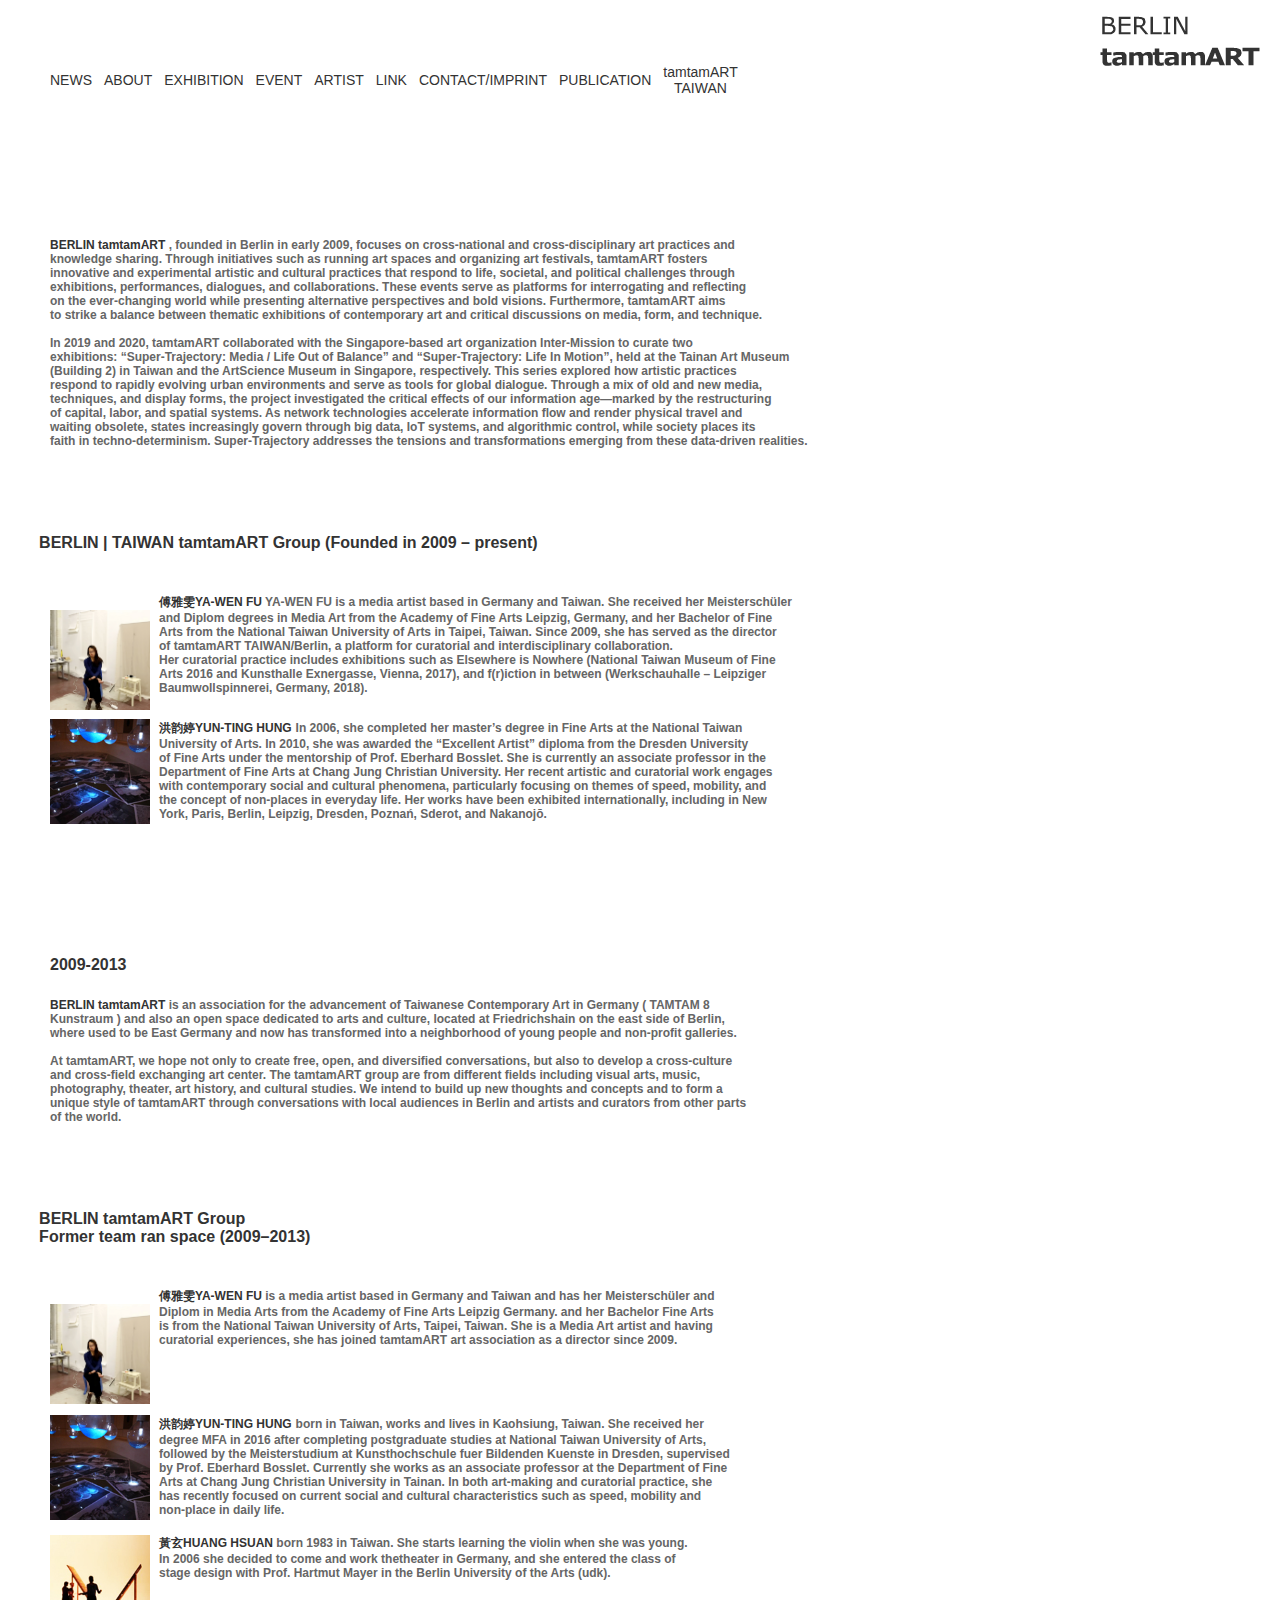
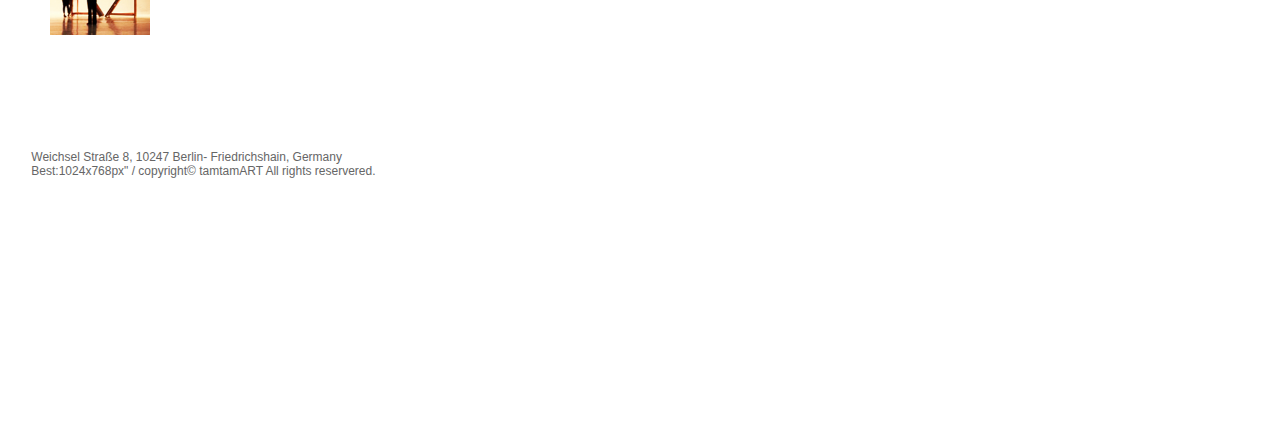
<file: about.html>
<!DOCTYPE html PUBLIC "-//W3C//DTD XHTML 1.0 Transitional//EN" "http://www.w3.org/TR/xhtml1/DTD/xhtml1-transitional.dtd">
<html xmlns="http://www.w3.org/1999/xhtml">
<head>
	<meta name="viewport" content="width=device-width, initial-scale=1.0">
<meta http-equiv="Content-Type" content="text/html; charset=UTF-8" />
<title>tamtamART.de</title>
<link href="newss.css" rel="stylesheet" type="text/css" />
<style type="text/css">
<!--
p {
	clear: both;
}
li {
	float: left;
	letter-spacing: 0.1em;
	text-align: center;
	font-family: Verdana, Arial, Helvetica, sans-serif;
	font-size: 14px;
	color: #FFFFFF;
	text-decoration: none;
	border-top-width: 30px;
	border-right-width: 30px;
	border-bottom-width: 30px;
	border-left-width: 30px;
	border-top-style: solid;
	border-right-style: solid;
	border-bottom-style: solid;
	border-left-style: solid;
	width: 0px;
}
.style4 {
	font-size: 14px;
	font-family: Verdana, Arial, Helvetica, sans-serif;
	color: #333333;
	text-decoration: none;
}
table {
	width: 0pt;
	text-align: center;
	font-family: Verdana, Arial, Helvetica, sans-serif;
	font-size: 14px;
	color: #333333;
	border-top-width: 35px;
	border-right-width: 35px;
	border-bottom-width: 35px;
	border-left-width: 35px;
	border-top-style: solid;
	border-right-style: solid;
	border-bottom-style: solid;
	border-left-style: solid;
	background-color: #FFFFFF;
	right: 10pt;
	text-decoration: none;
}
a:link {
	text-decoration: none;
	color: #333333;
}
a:visited {
	text-decoration: none;
}
a:hover {
	text-decoration: none;
}
a:active {
	text-decoration: none;
}
h3 {
	font-family: Verdana;
	font-size: 12px;
	color: #333333;
	text-decoration: none;
	background-color: #FFFFFF;
	text-align: center;
}
.style17 {
	font-family: Verdana;
	font-size: 12px;
	color: #666666;
}
.style22 {font-family: Verdana, Arial, Helvetica, sans-serif; color: #333333; font-size: 12px;}
.style23 {color: #666666}
.style24 {
	color: #333333;
	font-weight: bold;
}
.style25 {color: #333333}
.style26 {font-size: 12px; }
.style30 {	font-size: 12px;
	color: #666666;
	font-family: Verdana, Arial, Helvetica, sans-serif;
}
#apDiv2 {
	position:absolute;
	left:250px;
	top:3333px;
	width:734px;
	height:77px;
	z-index:1;
	background-color: #FFFFFF;
}
.style34 {
	font-size: 14px;
	font-family: Verdana, Arial, Helvetica, sans-serif;
	color: #333333;
	text-decoration: none;
	font-weight: bold;
}
.style41 {font-size: 12px;
	color: #333333;
	font-family: Verdana;
	text-decoration: none;
	background-color: #FFFFFF;
	letter-spacing: 0em;
	text-align: center;
}
.style44 {font-size: 16px; font-family: Verdana, Arial, Helvetica, sans-serif; color: #333333; text-decoration: none; font-weight: bold; }
.style46 {
	font-family: Verdana, Arial, Helvetica, sans-serif;
	color: #333333;
	font-size: 16px;
	font-weight: bold;
}
.style47 {	font-size: 14px;
	font-family: Verdana, Arial, Helvetica, sans-serif;
	color: #333333;
}
-->
</style>
</head>

<body bgproperties="fixed">
<label></label>
<table width="814" height="118" border="0" align="left" cellpadding="5" bordercolor="#FFFFFF" bgcolor="#FFFFFF">
  <tr>
    <td width="43" height="60" class="style47"><a href="news.html" class="style47">NEWS</a></td>
    <td width="50" class="style47"><a href="about.html" class="style47">ABOUT</a></td>
    <td width="88" background="ausstellung.html" class="style47"><a href="ausstellung.html">EXHIBITION</a></td>
    <td width="47"><span class="style47"><a href="event.html" class="style47">EVENT</a></span></td>
    <td width="54"><span class="style47"><a href="artist.html" class="style47">ARTIST</a></span></td>
    <td width="34"><a href="link.html">LINK</a></td>
    <td width="69"><span class="style47"><a href="contact.html" class="style47">CONTACT/IMPRINT</a></span></td>
    <td width="98"><a href="publication.html"><span class="style27 style25">PUBLICATION</span></a></td>
    <td width="151"><a href="news_tamtamTAIWAN.html"><span class="style25">tamtamART TAIWAN</span></a></td>
  </tr>
</table>
<a href="index.html"><img src="jpg/BUTTON/logo.png" alt="tamtamART" width="180" height="65" align="right" /></a>
<p align="center">&nbsp;</p>


<div align="left">
  <table width="83%" height="210" border="0" align="left" cellpadding="2" cellspacing="5" bordercolor="#FFFFFF" bgcolor="#FFFFFF">
    <tr>
      <th width="37%" height="130" valign="top" nowrap="nowrap" bgcolor="#FFFFFF"><h2 align="left" class="style22"><span class="style23"><span class="style24">BERLIN tamtamART</span> , founded in Berlin in early 2009, focuses on cross-national and cross-disciplinary 
        art practices and <br />
        knowledge sharing. Through initiatives such as running art spaces and organizing art festivals, 
        tamtamART fosters <br />
        innovative and experimental artistic and cultural practices that respond to life, societal, and 
        political challenges through <br />
        exhibitions, performances, dialogues, and collaborations. These events serve as 
        platforms for interrogating and reflecting <br />
        on the ever-changing world while presenting alternative perspectives 
        and bold visions. Furthermore, tamtamART aims <br />
        to strike a balance between thematic exhibitions of contemporary 
        art and critical discussions on media, form, and technique.&nbsp;<br />
        <br />
        In 2019 and 2020, tamtamART collaborated with the Singapore-based art organization Inter-Mission to curate two <br />
exhibitions: “Super-Trajectory: Media / Life Out of Balance” and “Super-Trajectory: Life In Motion”, held at the 
        Tainan Art Museum <br />
        (Building 2) in Taiwan and the ArtScience Museum in Singapore, respectively. This series 
        explored how artistic practices <br />
        respond to rapidly evolving urban environments and serve as tools for global dialogue.
Through a mix of old and new media, <br />
techniques, and display forms, the project investigated the critical effects of 
our information age—marked by the restructuring <br />
of capital, labor, and spatial systems. As network technologies 
accelerate information flow and render physical travel and <br />
waiting obsolete, states increasingly govern through big 
data, IoT systems, and algorithmic control, while society places its <br />
faith in techno-determinism. Super-Trajectory 
addresses the tensions and transformations emerging from these data-driven realities.<br />
          </span>
      </h2>      </th>
    </tr>
  </table>
</div>
<p>&nbsp;</p> 
<div align="left">
  <span class="style46">&nbsp;&nbsp;&nbsp;&nbsp;&nbsp;&nbsp;&nbsp;BERLIN  | TAIWAN tamtamART Group (Founded in 2009 – present)</span>
</div>


<table width="1049" height="228" border="0" align="left" cellpadding="2" cellspacing="5" bordercolor="#FFFFFF" bgcolor="#FFFFFF" id="1232" valign="top">
  <tr>
    <th width="109" height="104" valign="top" nowrap="nowrap">&nbsp;<a href="http://www.bearfuinberlin.com/"><img src="jpg/2020/protraet2017.jpg" alt="2009" width="100" height="100" border="0" align="left" /></a></th>
        <th width="847" align="left" valign="top" nowrap="nowrap"  border="0"><span class="style22">傅雅雯YA-WEN FU </span><span class="style30"> YA-WEN FU is a media artist based in Germany and Taiwan. She received her 
          Meisterschüler <br />
          and Diplom degrees in Media Art from the Academy of Fine Arts Leipzig,  
          Germany, and her Bachelor of Fine <br />
          Arts from the National Taiwan University of Arts in Taipei, 
          Taiwan. Since 2009, she has served as the director <br />
          of tamtamART TAIWAN/Berlin, a platform
          for curatorial and interdisciplinary collaboration. <br />
          Her curatorial practice includes exhibitions such as Elsewhere is Nowhere (National Taiwan Museum of Fine <br />
          Arts 2016 and Kunsthalle Exnergasse, Vienna, 2017), and f(r)iction in between (Werkschauhalle – Leipziger<br />
Baumwollspinnerei, Germany, 2018).<br />
    </span>
    <p></p></th>
  </tr>
  <tr>
    <th height="109" valign="top" nowrap="nowrap"><a href="http://www.yuntinghung.com/"><img src="jpg/about/affe.jpg" alt="2009" width="100" height="105" border="0" align="left" /></a></th>
    <th align="left" valign="top"  border="0" nowrap="nowrap"><span class="style22">洪韵婷YUN-TING HUNG</span> <span class="style30">In 2006, she completed her master’s degree in Fine Arts at the National Taiwan <br />
      University of Arts. In 2010, she was awarded the “Excellent Artist” diploma from the Dresden University <br />
      of Fine Arts under the mentorship of Prof. Eberhard Bosslet. She is currently an associate professor in the <br />
      Department of Fine Arts at Chang Jung Christian University. Her recent artistic and curatorial work engages <br />
      with contemporary social and cultural phenomena, particularly focusing on themes of speed, mobility, and <br />
      the concept of non-places in everyday life. Her works have been exhibited internationally, including in New <br />
      York, Paris, Berlin, Leipzig, Dresden, Poznań, Sderot, and Nakanojō.
     <br />
    </span></th>
  </tr>
</table>
	<br />
<p>&nbsp;</p>
<table width="83%" height="185" border="0" align="left" cellpadding="2" cellspacing="5" bordercolor="#FFFFFF" bgcolor="#FFFFFF">
    <tr>
      <th width="37%" height="175" valign="top" nowrap="nowrap" bgcolor="#FFFFFF"><h2 align="left" class="style22"><span class="style23"><span class="style46">2009-2013</span></span></h2>
        <h2 align="left" class="style22"><span class="style23"><span class="style24"><br />
          BERLIN tamtamART</span> is an association for the advancement of Taiwanese Contemporary Art in Germany ( TAMTAM 8<br />
          Kunstraum ) and also an open space dedicated to arts and culture, located at Friedrichshain on the east side 
          of Berlin, <br />
          where used to be East Germany and now has transformed into a neighborhood of young people and 
          non-profit galleries. <br />
          <br />
          At tamtamART, we hope not only to create free, open, and diversified conversations, but 
          also to develop a cross-culture <br />
          and cross-field exchanging art center. The tamtamART group are from different 
          fields including visual arts, music, <br />
          photography, theater, art history, and cultural studies. We intend to build 
          up new thoughts and concepts and to form a <br />
          unique style of tamtamART through conversations with local 
          audiences in Berlin and artists and curators from other parts <br />
          of the world.</span><br />
        </h2>      </th>
    </tr>
  </table>
<p>&nbsp;</p> 
<div align="left">
  <span class="style46">&nbsp;&nbsp;&nbsp;&nbsp;&nbsp;&nbsp;&nbsp;BERLIN tamtamART Group<br />
  &nbsp; &nbsp; &nbsp; &nbsp;Former team ran space (2009–2013)</span>
</div>

<table width="1049" height="439" border="0" align="left" cellpadding="2" cellspacing="5" bordercolor="#FFFFFF" bgcolor="#FFFFFF" valign="top">
      <tr>
        <th width="109" height="104" valign="top" nowrap="nowrap">&nbsp;<a href="http://www.bearfuinberlin.com/"><img src="jpg/2020/protraet2017.jpg" alt="2009" width="100" height="100" border="0" align="left" /></a></th>
        <th width="847" align="left" valign="top" nowrap="nowrap"  border="0"><span class="style22">傅雅雯YA-WEN FU </span><span class="style30"> is a media artist based in Germany and Taiwan and has her Meisterschüler and <br />
          Diplom in Media Arts from the Academy of Fine Arts Leipzig Germany. and her Bachelor Fine Arts <br />
          is from the National Taiwan University of Arts, Taipei, Taiwan. She is a Media Art artist and having <br />
          curatorial experiences, she has joined tamtamART art association as a director since 2009.</span>
          <p></p></th>
  </tr>
      <tr>
        <th height="109" valign="top" nowrap="nowrap"><a href="http://www.yuntinghung.com/"><img src="jpg/about/affe.jpg" alt="2009" width="100" height="105" border="0" align="left" /></a></th>
        <th align="left" valign="top"  border="0" nowrap="nowrap"><span class="style22">洪韵婷YUN-TING HUNG</span> <span class="style30">born in Taiwan, works and lives in Kaohsiung, Taiwan. She received her <br />
          degree MFA in 2016 after completing postgraduate studies at National Taiwan University of Arts, <br />
          followed by the Meisterstudium at Kunsthochschule fuer Bildenden Kuenste in Dresden, supervised <br />
          by Prof. Eberhard Bosslet. Currently she works as an associate professor at the Department of Fine <br />
          Arts at Chang Jung Christian University in Tainan. In both art-making and curatorial practice, she <br />
          has recently focused on current social and cultural characteristics such as speed, mobility and <br />
          non-place in daily life.</span></th>
      </tr>
      <tr>
        <th height="106" valign="top" nowrap="nowrap"><img src="jpg/about/hsuan.jpg" alt="2009" width="100" height="100" border="0" align="left" /></th>
        <th align="left" valign="top"  border="0" nowrap="nowrap"><span class="style22">黃玄HUANG HSUAN</span><span class="style30"> born 1983 in Taiwan. She starts learning the violin when she was young. <br />
          In 2006 she decided to come and work thetheater in Germany, and she entered the class of<br />
          stage design with Prof. Hartmut Mayer in the Berlin University of the Arts (udk).</span></th>
      </tr>
</table>
<h5 class="style17">&nbsp;</h5>
 <p class="style17">&nbsp;</p>
<p>&nbsp;</p>
<p><span class="style30">&nbsp;&nbsp;&nbsp;&nbsp;&nbsp;&nbsp;&nbsp;Weichsel Straße 8, 10247 Berlin- Friedrichshain, Germany<br />
&nbsp;&nbsp;&nbsp;&nbsp;&nbsp;&nbsp;&nbsp;Best:1024x768px&quot;  /  copyright© tamtamART All rights reservered.</span></p>
 <p>&nbsp;</p>
 <p>&nbsp;</p>
<p>&nbsp;</p>
<p>&nbsp;</p>
<p>&nbsp;</p>
<p>&nbsp;</p>
<p>&nbsp;</p>
</body>
</html>
</file>
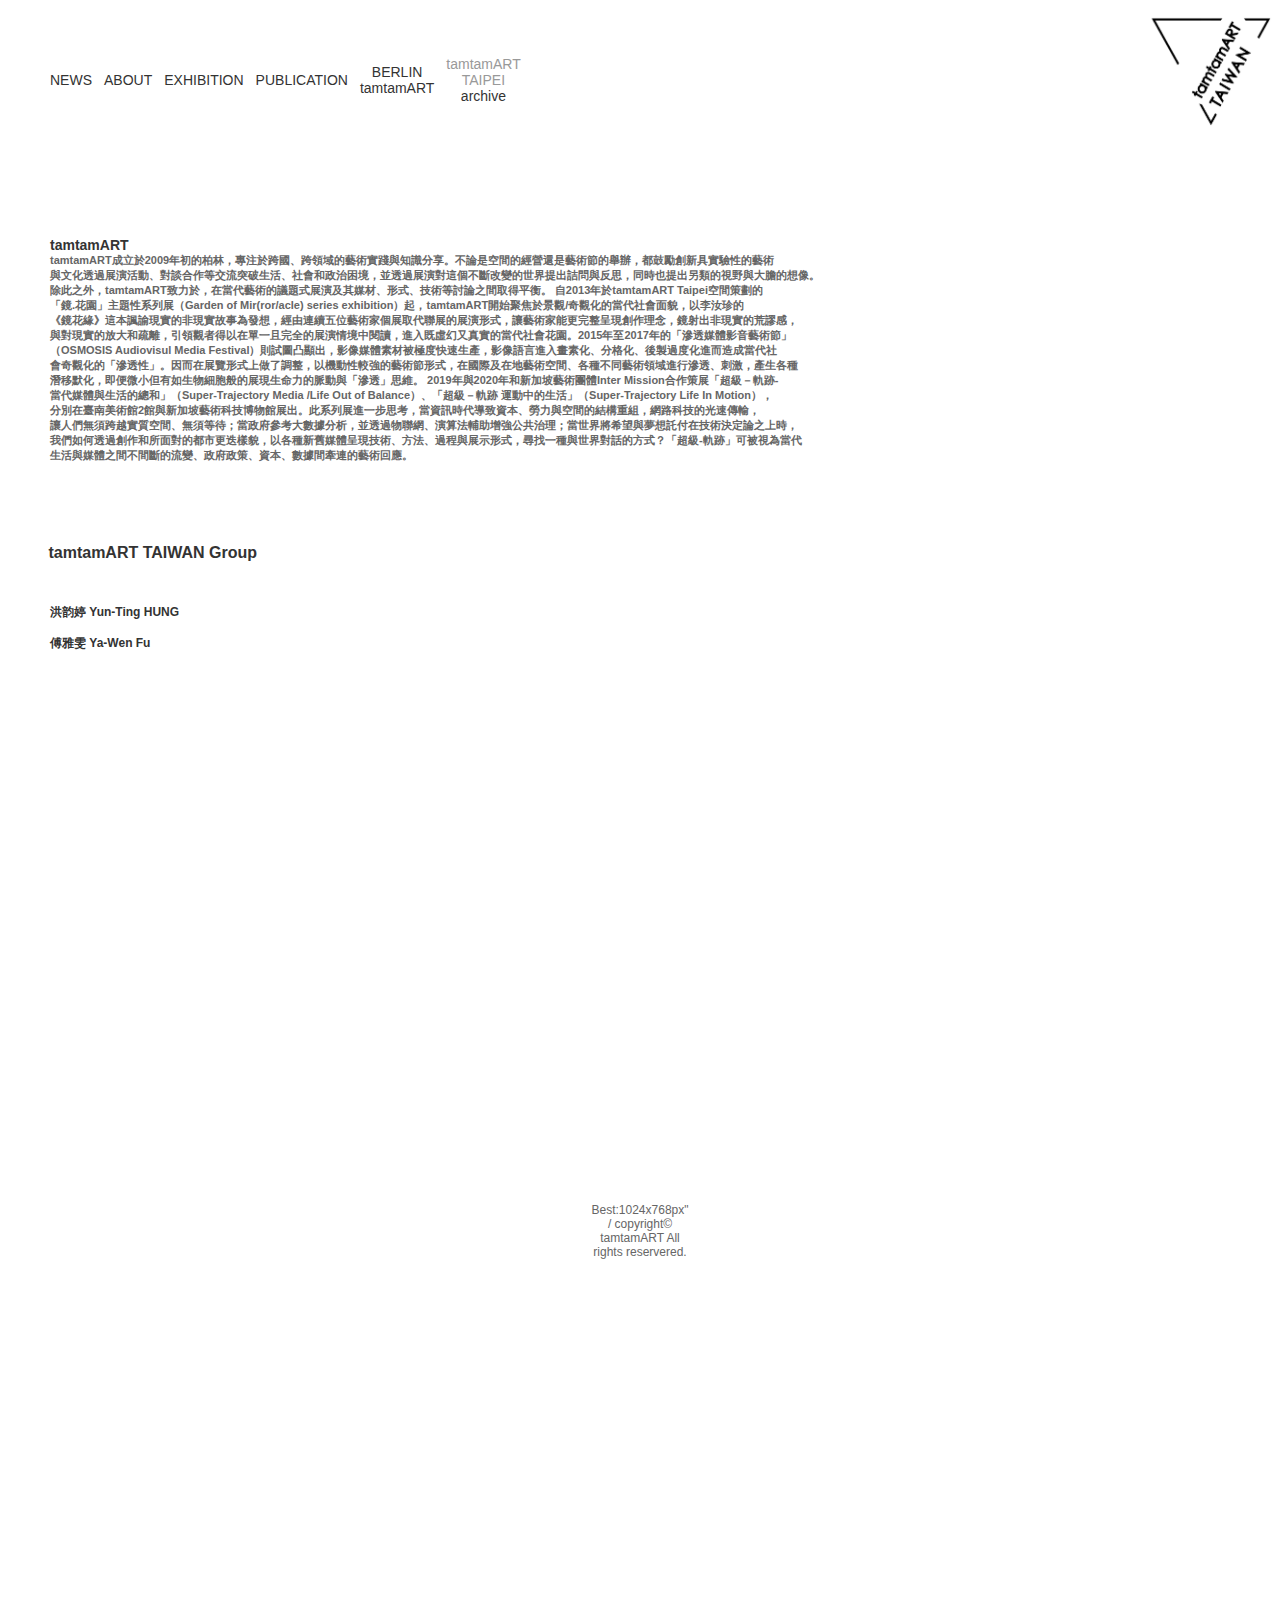
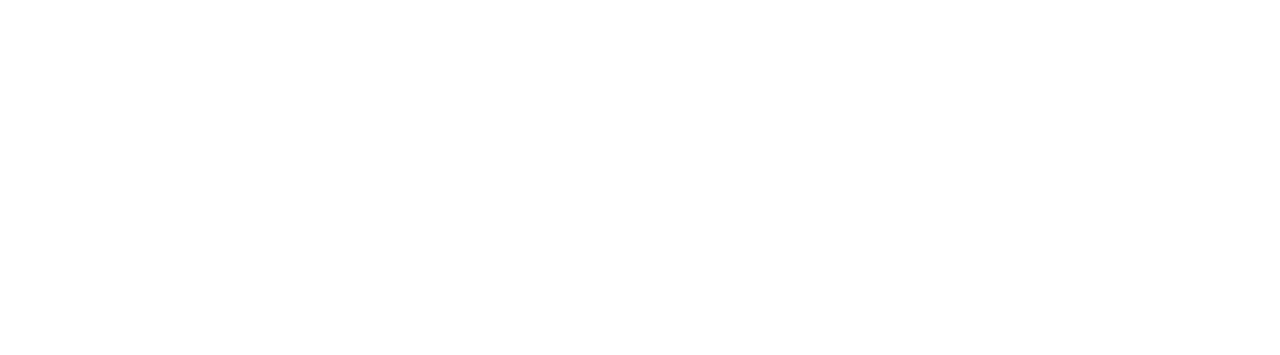
<file: about_tamtamTAIWAN.html>
<!DOCTYPE html PUBLIC "-//W3C//DTD XHTML 1.0 Transitional//EN" "http://www.w3.org/TR/xhtml1/DTD/xhtml1-transitional.dtd">
<html xmlns="http://www.w3.org/1999/xhtml">
<head>
<meta http-equiv="Content-Type" content="text/html; charset=UTF-8" />
<title>tamtamART.de</title>
<link href="newss.css" rel="stylesheet" type="text/css" />
<style type="text/css">
<!--
p {
	clear: both;
}
li {
	float: left;
	letter-spacing: 0.1em;
	text-align: center;
	font-family: Verdana, Arial, Helvetica, sans-serif;
	font-size: 14px;
	color: #FFFFFF;
	text-decoration: none;
	border-top-width: 30px;
	border-right-width: 30px;
	border-bottom-width: 30px;
	border-left-width: 30px;
	border-top-style: solid;
	border-right-style: solid;
	border-bottom-style: solid;
	border-left-style: solid;
	width: 0px;
}
table {
	width: 0pt;
	text-align: center;
	font-family: Verdana, Arial, Helvetica, sans-serif;
	font-size: 14px;
	color: #333333;
	border-top-width: 35px;
	border-right-width: 35px;
	border-bottom-width: 35px;
	border-left-width: 35px;
	border-top-style: solid;
	border-right-style: solid;
	border-bottom-style: solid;
	border-left-style: solid;
	background-color: #FFFFFF;
	right: 10pt;
	text-decoration: none;
}
a:link {
	text-decoration: none;
	color: #333333;
}
a:visited {
	text-decoration: none;
	color: #333333;
}
a:hover {
	text-decoration: none;
	color: #333333;
}
a:active {
	text-decoration: none;
	color: #333333;
}
h3 {
	font-family: Verdana;
	font-size: 12px;
	color: #333333;
	text-decoration: none;
	background-color: #FFFFFF;
	text-align: center;
}
.style17 {
	font-family: Verdana;
	font-size: 12px;
	color: #666666;
}
.style22 {font-family: Verdana, Arial, Helvetica, sans-serif; color: #333333; font-size: 12px;}
.style23 {color: #666666}
.style24 {
	color: #333333;
	font-weight: bold;
	font-size: 14px;
}
.style25 {color: #333333}
.style30 {	font-size: 12px;
	color: #666666;
	font-family: Verdana, Arial, Helvetica, sans-serif;
}
#apDiv2 {
	position:absolute;
	left:250px;
	top:3333px;
	width:734px;
	height:77px;
	z-index:1;
	background-color: #FFFFFF;
}
.style34 {
	font-size: 14px;
	font-family: Verdana, Arial, Helvetica, sans-serif;
	color: #333333;
	text-decoration: none;
	font-weight: bold;
}
.style46 {
	font-family: Verdana, Arial, Helvetica, sans-serif;
	color: #333333;
	font-size: 16px;
	font-weight: bold;
}
.style47 {	font-size: 14px;
	font-family: Verdana, Arial, Helvetica, sans-serif;
	color: #333333;
}
.style53 {font-size: 11px; color: #666666; font-family: Verdana, Arial, Helvetica, sans-serif; }
.style56 {font-family: Verdana, Arial, Helvetica, sans-serif; color: #333333; font-size: 11px; }
.style57 {font-family: Verdana, Arial, Helvetica, sans-serif; color: #666666;}
.style58 {font-size: 11px}
.style42 {color: #999999}
.style60 {
	color: #333333;
	font-size: 12px;
}
body,td,th {
	color: #333333;
}
.style13 {font-size: 16px; font-family: Arial; color: #666666; font-weight: bold; }
-->
</style>
</head>

<body bgproperties="fixed">
<label></label>
<table width="709" height="134" border="0" align="left" cellpadding="5" bordercolor="#FFFFFF" bgcolor="#FFFFFF">
  <tr>
    <td width="43" height="60" class="style47"><a href="news_tamtamTAIWAN.html">NEWS</a></td>
    <td width="50" class="style47"><a href="about_tamtamTAIWAN.html">ABOUT</a></td>
    <td width="88"><a href="EXHIBITION_tamtamTAIWAN.html"><span class="style25">EXHIBITION</span></a></td>
    <td width="98"><a href="publication.html"><span class="style25">PUBLICATION</span></a></td>
    <td width="146"><a href="news.html"><span class="style25">BERLIN tamtamART</span></a></td>
    <td width="140"><a href="https://tamtamarttaipei.blogspot.com/"><span class="style25"><span class="style42">tamtamART TAIPEI</span> archive</span></a></td>
  </tr>
</table>
<a href="index.html"><img src="jpg/tamtamTAIWAN_o.jpg" alt="tamtamART" width="130" height="120" align="right" /></a>
<p align="center">&nbsp;</p>


<div align="left">
  <table width="83%" height="185" border="0" align="left" cellpadding="2" cellspacing="5" bordercolor="#FFFFFF" bgcolor="#FFFFFF">
    <tr>
      <th width="37%" height="175" valign="top" nowrap="nowrap" bgcolor="#FFFFFF" class="style53"><h2 align="left" class="style56"><span class="style23"><span class="style24">tamtamART</span> <br />
          </span><span class="style57">tamtamART成立於2009年初的柏林，專注於跨國、跨領域的藝術實踐與知識分享。不論是空間的經營還是藝術節的舉辦，都鼓勵創新具實驗性的藝術<br />
        與文化透過展演活動、對談合作等交流突破生活、社會和政治困境，並透過展演對這個不斷改變的世界提出詰問與反思，同時也提出另類的視野與大膽的想像。<br />
        除此之外，tamtamART致力於，在當代藝術的議題式展演及其媒材、形式、技術等討論之間取得平衡。 自2013年於tamtamART Taipei空間策劃的<br />
        「鏡.花園」主題性系列展（Garden of Mir(ror/acle) series exhibition）起，tamtamART開始聚焦於景觀/奇觀化的當代社會面貌，以李汝珍的<br />
        《鏡花緣》這本諷諭現實的非現實故事為發想，經由連續五位藝術家個展取代聯展的展演形式，讓藝術家能更完整呈現創作理念，鏡射出非現實的荒謬感，<br />
        與對現實的放大和疏離，引領觀者得以在單一且完全的展演情境中閱讀，進入既虛幻又真實的當代社會花園。2015年至2017年的「滲透媒體影音藝術節」<br />
        （OSMOSIS Audiovisul Media Festival）則試圖凸顯出，影像媒體素材被極度快速生產，影像語言進入畫素化、分格化、後製過<span class="style58">度化進而造成當代社<br />
        會奇觀化的「滲透性」。因而在展覽形式上做了調整，以機動性較強的藝術節形式，在國際及在地藝術空間、各種不同藝術領域進行滲透、刺激，產生各種<br />
        潛移默化，即便微小但有如生物細胞般的展現生命力的脈動與「滲透」思維。 2019年與2020年和新加坡藝術團體Inter Mission合作策展「超級－軌跡-<br />
        當代媒體與生活的總和」（Super-Trajectory  Media /Life Out of Balance）、「超級－軌跡 運動中的生活」（Super-Trajectory  Life In Motion），<br />
        分別在臺南美術館2館與新加坡藝術科技博物館展出。此系列展進一步思考，當資訊時代導致資本、勞力與空間的結構重組，網路科技的光速傳輸，<br />
        讓人們無須跨越實質空間、無須等待；當政府參考大數據分析，並透過物聯網、演算法輔助增強公共治理；當世界將希望與夢想託付在技術決定論之上時，<br />
        我們如何透過創作和所面對的都市更迭樣貌，以各種新舊媒體呈現技術、方法、過程與展示形式，尋找一種與世界對話的方式？「超級-軌跡」可被視為當代<br />
        生活與媒體之間不間斷的流變、政府政策、資本、數據間牽連的藝術回應。</span></span></h2>      </th>
    </tr>
  </table>
</div>
<p align="center" class="style34">&nbsp;</p>
<div align="left">&nbsp;&nbsp;&nbsp;&nbsp;&nbsp;&nbsp;&nbsp;&nbsp;&nbsp;<span class="style46"> tamtamART TAIWAN Group<br />
</span></div>
  
<table width="1049" height="230" border="0" align="left" cellpadding="2" cellspacing="5" bordercolor="#FFFFFF" bgcolor="#FFFFFF" id="1232" valign="top">
  <tr>
    <th height="150" valign="top" nowrap="nowrap" bordercolor="0" bgcolor="#FFFFFF"><div align="left"><span class="style60">洪韵婷 Yun-Ting HUNG<br />
    <br />
      傅雅雯 Ya-Wen Fu <br />
      <br />
    </span></div>
      <div align="left">
          <h5 class="style17">&nbsp;</h5>
    </div></th>
  </tr>
</table>
<div align="left"></div>
<p>&nbsp;</p>
<p>&nbsp;</p>
<p>&nbsp;</p>
<p>&nbsp;</p>
<p>&nbsp;</p>
<p>&nbsp;</p>
<p>&nbsp;</p>
<p>&nbsp;</p>
<div align="center">
  <table width="927" height="253" border="0" bordercolor="#FFFFFF" bgcolor="#FFFFFF">
    <tr>
      <td width="921" height="249"><div align="center">
        <p><span class="style30">Best:1024x768px&quot;  /  copyright© tamtamART All rights reservered.</span><br />
        </p>
      </div></td>
    </tr>
  </table>
  <p>&nbsp;</p>
</div>
<p>&nbsp;</p>
<p>&nbsp;</p>
<p>&nbsp;</p>
<p>&nbsp;</p>
<h5 class="style17">&nbsp;</h5>
 <p class="style17">&nbsp;</p>
<p>&nbsp;</p>
<p>&nbsp;</p>
 <p>&nbsp;</p>
 <p>&nbsp;</p>
<p>&nbsp;</p>
<p>&nbsp;</p>
<p>&nbsp;</p>
<p>&nbsp;</p>
<p>&nbsp;</p>
</body>
</html>
</file>
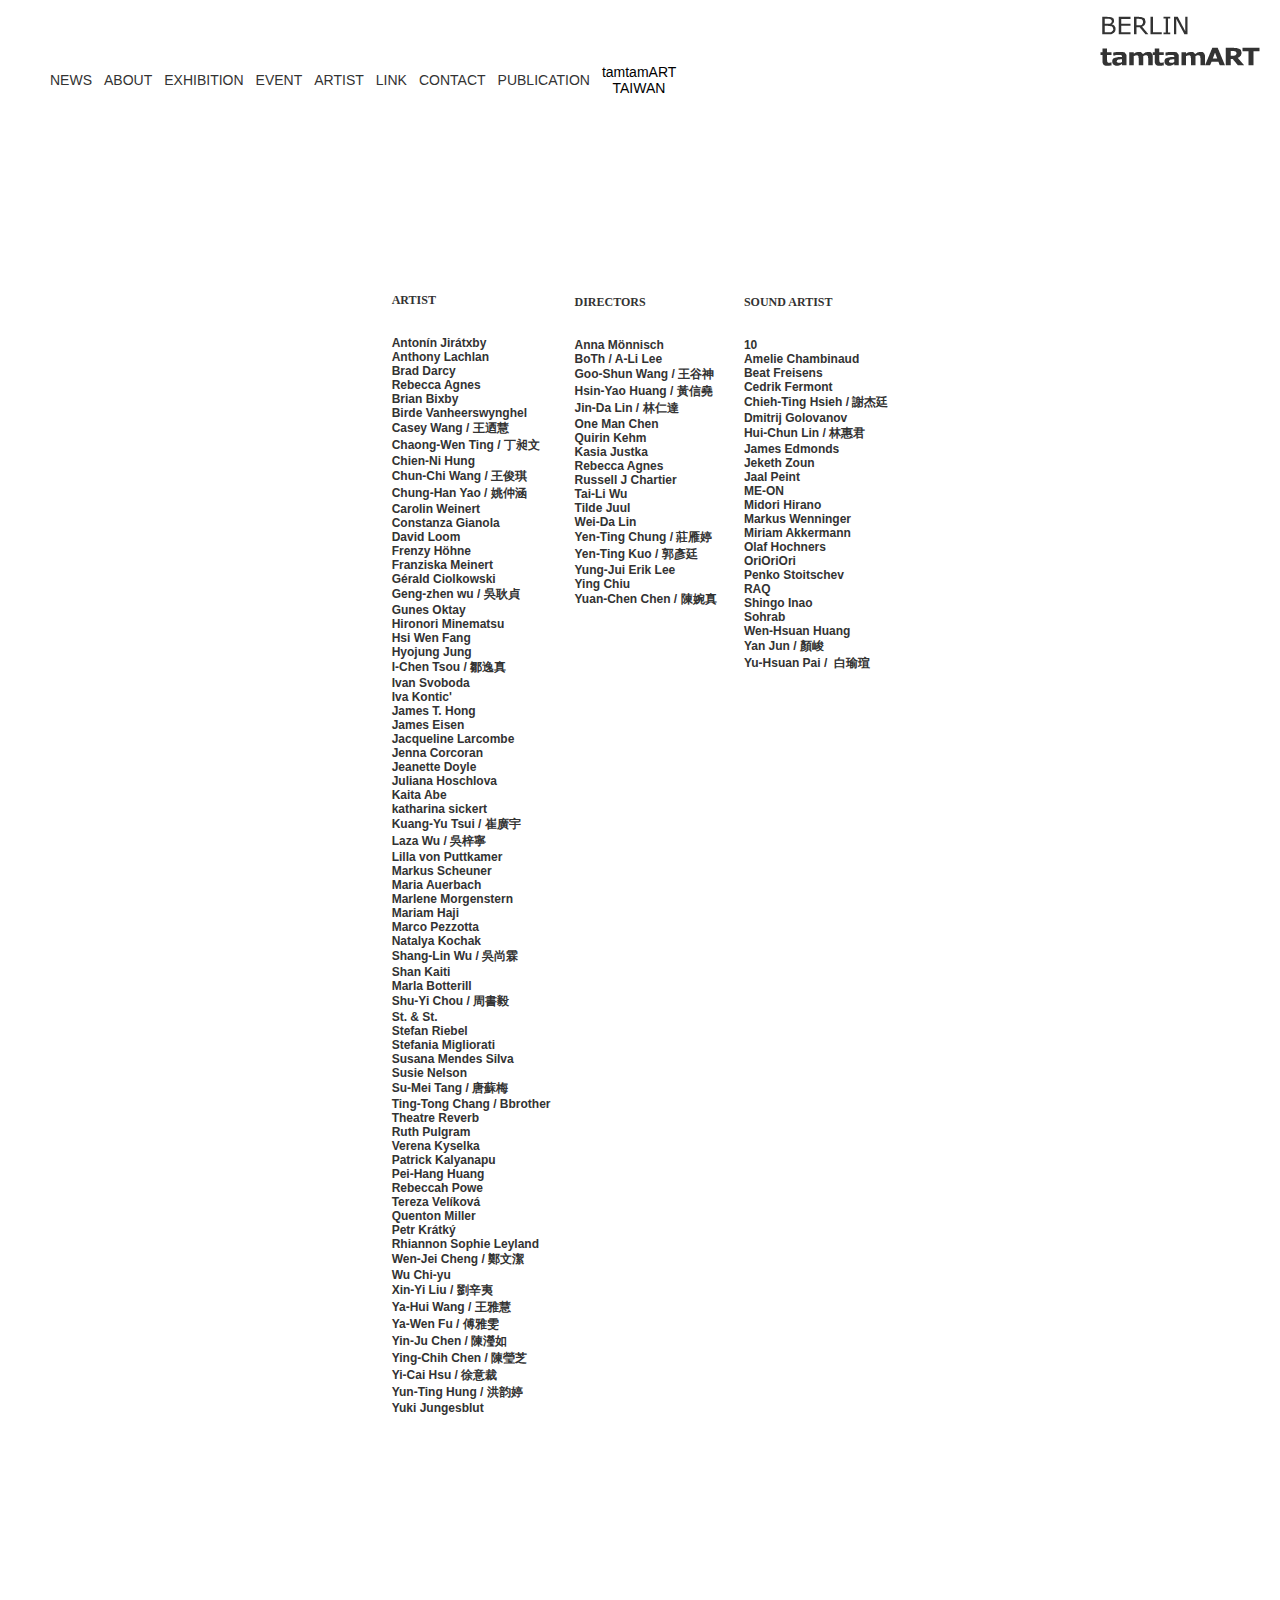
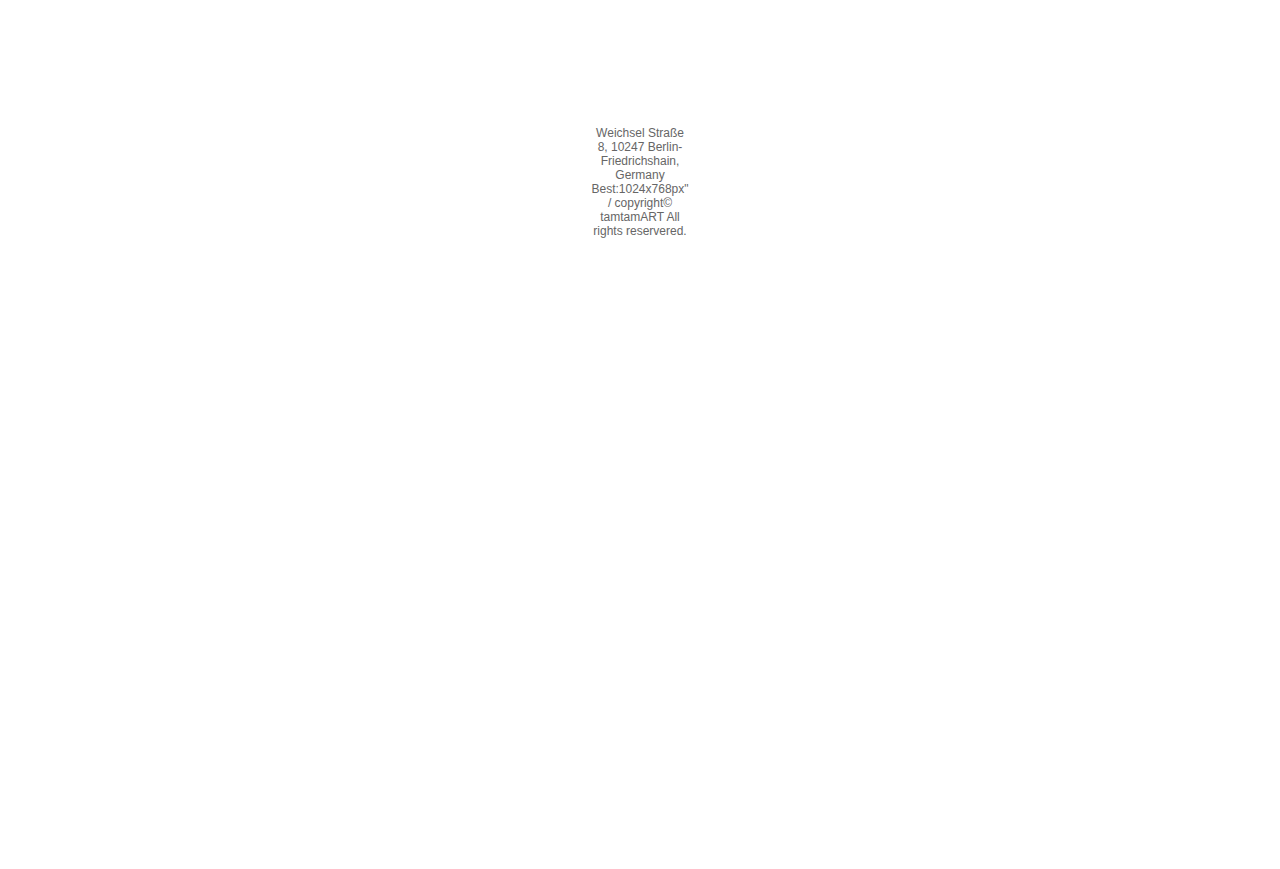
<file: artist.html>
<!DOCTYPE html PUBLIC "-//W3C//DTD XHTML 1.0 Transitional//EN" "http://www.w3.org/TR/xhtml1/DTD/xhtml1-transitional.dtd">
<html xmlns="http://www.w3.org/1999/xhtml">
<head>
<meta http-equiv="Content-Type" content="text/html; charset=UTF-8" />
<title>tamtamART.de</title>
<link href="newss.css" rel="stylesheet" type="text/css" />
<style type="text/css">
<!--
p {
	clear: both;
}
li {
	float: left;
	letter-spacing: 0.1em;
	text-align: center;
	font-family: Verdana, Arial, Helvetica, sans-serif;
	font-size: 14px;
	text-decoration: none;
	border-top-width: 30px;
	border-right-width: 30px;
	border-bottom-width: 30px;
	border-left-width: 30px;
	border-top-style: solid;
	border-right-style: solid;
	border-bottom-style: solid;
	border-left-style: solid;
	width: 0px;
}
.style4 {
	font-size: 14px;
	font-family: Verdana, Arial, Helvetica, sans-serif;
	color: #333333;
}
table {
	width: 0pt;
	text-align: center;
	font-family: Verdana, Arial, Helvetica, sans-serif;
	font-size: 14px;
	color: #333333;
	border-top-width: 35px;
	border-right-width: 35px;
	border-bottom-width: 35px;
	border-left-width: 35px;
	border-top-style: solid;
	border-right-style: solid;
	border-bottom-style: solid;
	border-left-style: solid;
	background-color: #FFFFFF;
	right: 10pt;
	text-decoration: none;
}
a:link {
	text-decoration: none;
	color: #333333;
}
a:visited {
	text-decoration: none;
	color: #333333;
}
a:hover {
	text-decoration: none;
	color: #333333;
}
a:active {
	text-decoration: none;
	color: #333333;
}
.style13 {font-size: 12px; color: #333333; font-family: Verdana; }
body,td,th {
	color: #333333;
}
.style14 {color: #666666}
.style15 {
	font-size: 12px;
	color: #666666;
	font-family: Verdana, Arial, Helvetica, sans-serif;
}
.style16 {color: #333333}
.style17 {font-size: 12px; color: #333333; font-family: Verdana, Arial, Helvetica, sans-serif; }
.style22 {font-family: Verdana; font-size: 12px; color: #666666; }
.style29 {	font-size: 10px;
	color: #333333;
	font-family: Arial, Helvetica, sans-serif;
}
#apDiv2 {
	position:absolute;
	left:303px;
	top:1543px;
	width:659px;
	height:77px;
	z-index:1;
	background-color: #FFFFFF;
}
.style25 {font-family: Verdana, Arial, Helvetica, sans-serif;
	font-size: 12px;
	color: #666666;
	text-decoration: none;
}
.style27 {	font-family: Verdana, Arial, Helvetica, sans-serif;
	font-size: 14px;
	color: #333333;
	text-decoration: none;
}
.style39 {color: #333333}
.style39 {color: #000000}
-->
</style>
</head>

<body bgproperties="fixed">
<label></label>
<table width="814" height="118" border="0" align="left" cellpadding="5" bordercolor="#FFFFFF" bgcolor="#FFFFFF">
  <tr>
    <td width="43" height="60" class="style4"><a href="news.html" class="style4">NEWS</a></td>
    <td width="50" class="style4"><a href="about.html" class="style4">ABOUT</a></td>
    <td width="88" background="ausstellung.html" class="style4"><a href="ausstellung.html">EXHIBITION</a></td>
    <td width="47"><span class="style4"><a href="event.html" class="style4">EVENT</a></span></td>
    <td width="54"><span class="style4"><a href="artist.html" class="style4">ARTIST</a></span></td>
    <td width="34"><a href="link.html">LINK</a></td>
    <td width="69"><span class="style4"><a href="contact.html" class="style4">CONTACT</a></span></td>
    <td width="98"><a href="publication.html"><span class="style27 style25">PUBLICATION</span></a></td>
    <td width="151"><a href="news_tamtamTAIWAN.html"><span class="style39">tamtamART TAIWAN</span></a></td>
  </tr>
</table>
<a href="index.html"><img src="jpg/BUTTON/logo.png" alt="tamtamART" width="180" height="65" align="right" /></a>
<p align="center">&nbsp;</p>
<div align="center"></div>

<div align="center">
  <table width="787" height="1078" border="0" align="center" cellpadding="2" cellspacing="20" bordercolor="#FFFFFF" bgcolor="#FFFFFF">
    <tr>
      <th width="234" height="1038" valign="top" nowrap="nowrap"><h1 align="left" class="style15">&nbsp;</h1>
          <h6 align="left" class="style15"><span class="style13">ARTIST</span><br />
          </h6>
        <h6 align="left" class="style13"> <span class="style15">
          <a href="http://ton.vpohode.com//">Antonín Jirátxby</a></span><span class="style15"><br />
          <a href="http://fitnessfisting.blogspot.com/">Anthony Lachlan</a><br />
          <a href="http://www.braddarcy.com/index.html">Brad Darcy</a><br />
          <a href="http://www.rebeccaagnes.org/">Rebecca Agnes</a><br />
          <a href="http://www.brianbixby.com/">Brian Bixby</a></span><span class="style15"><br />
          <a href="http://birdevanheerswynghels.blogspot.com/">Birde Vanheerswynghel</a><br />
          <a href="http://c-wang.com//">Casey Wang / 王迺慧</a></span><span class="style15"><br />
          <a href="http://tingchaongwen.weebly.com/">Chaong-Wen Ting / 丁昶文</a><br />
          <a href="http://www.chiennihung.com/Welcome.html">Chien-Ni Hung</a><br />
          <span class="style16">Chun-Chi Wang / 王俊琪</span><br />
          <a href="http://http://www.yaolouk.com//">Chung-Han Yao / 姚仲涵</a><br />
          <a href="http://www.carolinweinert.de//">Carolin Weinert</a><br />
          <a href="http://constanzagianola.blogspot.com/">Constanza Gianola </a><br />
            <a href="http://www.davidloom.net/davidloom/home.html">David Loom<br />
          </a><a href="http://www.frenzy-hoehne.de/">Frenzy Höhne</a></span><span class="style15"><span class="style16"><br />
                Franziska Meinert</span></span><span class="style17"><br />
                  <a href="http://hope.blogg.org/">Gérald Ciolkowski</a><br />
                  <a href="http://www.flickr.com/photos/wu_geng_zhen/">Geng-zhen wu / 吳耿貞</a><br />
                  <a href="http://gunesoktay.blogspot.com/">Gunes Oktay</a><br />
                  <a href="http://julietfang.com//">Hironori Minematsu</a><br />
                  <a href="http://meganedieyoung.tumblr.com/">Hsi Wen Fang</a><br />
                  <a href="http://taktberlin.org/residency/activities/2011/bilder/largeimage/Hyojung%20Jung.htm#">Hyojung Jung</a><br />
                  <a href="http://tsouichen.weebly.com/">I-Chen Tsou / 鄒逸真</a><br />
                  <a href="http://www.ivansvoboda.net//">Ivan Svoboda</a><br />
                  <a href="http://www.ivakontic.com/">Iva Kontic'</a><br />
                  <a href="http://www.zukunftsmusik.com/">James T. Hong</a><br />
                  <a href="http://www.taylorslakesupercolony.org/jameseisen/">James Eisen</a><br />
                  <a href=" http://taktberlin.org/residency/activities/2011/bilder/largeimage/Jacqueline%20Larcombe.html">Jacqueline Larcombe</a><br />
                  <a href="/">Jenna Corcoran</a><br />
                  <a href="http://www.jeanettedoyle.com/">Jeanette Doyle</a><br />
                  <a href="http://julianahoschlova.com//">Juliana Hoschlova</a><br />
                  <a href="http://www.kaita-abe.com/">Kaita Abe</a><br />
                  <a href="http://www.katharinasickert.de/">katharina sickert</a><br />
                  <a href="http://www.itpark.com.tw/artist/index/11">Kuang-Yu Tsui / 崔廣宇</a><br />
                  <a href="http://www.youtube.com/lazawu">Laza Wu / 吳梓寧</a><br />
                  <a href="http://www.ladaproject.com/artists/lillavonputtkamer/">Lilla von Puttkamer</a><br />
                  Markus Scheuner<br />
                  Maria Auerbach<br />
                  Marlene Morgenstern</span><span class="style15"><br />
          <a href="http://www.wushanglin.url.tw/">Mariam Haji</a><br />
          <a href="http://www.marcopezzotta.com/">Marco Pezzotta</a><br />
  <a href="http://www.natalyakochak.com/">Natalya Kochak</a><br />
          <a href="http://www.mariamhaji.com">Shang-Lin Wu / 吳尚霖</a><br />
          <a href="http://kaitishan.blogspot.com//">Shan Kaiti</a><br />
          <a href="http://www.marlabotterill.com/">Marla Botterill </a><br />
          <a href="http://www.shuyichoushuyi.url.tw/">Shu-Yi Chou / 周書毅</a><br />
          <a href="http://st-and-st.blogspot.com/">St. &amp; St.</a><br />
          <a href="http://www.stefanriebel.de/">Stefan Riebel</a><br />
          <a href="http://www.stefaniamigliorati.com/">Stefania Migliorati</a><br />
  <a href="http://www.susanamendessilva.com/index.html">Susana Mendes Silva</a><br />
          <a href="http://taktberlin.org/residency/activities/2011/bilder/largeimage/Susie%20Nelson.htm#">Susie Nelson</a><br />
          </a><span class="style16">Su-Mei Tang / 唐蘇梅</span><br />
          <a href="http://www.bigother.net/Bigother/Bigother.html">Ting-Tong Chang / Bbrother</a><br />
          <a href="http://www.ruthpulgram.net/">Theatre Reverb   <br />
            Ruth Pulgram  <br />
            Verena Kyselka </a><br />
          <a href="http://www.taktberlin.org/residency/activities/2011/index.htm">Patrick Kalyanapu </a><br />
          <a href="http://www.flickr.com/photos/69012717@N00/">Pei-Hang Huang </a><br />
          <a href="http://rebeccahpower.com/home.html">Rebeccah Powe</a><br />
          <a href="http://vimeo.com/28763667/">Tereza Velíková</a><br />
          <a href="">Quenton Miller </a><br />
          <a href="http://petrkratky.borec.cz/">Petr Krátký</a><br />
          <a href="http://rhiannonsophie.weebly.com">Rhiannon Sophie Leyland </a><br />
          <a href="http://wenjeicheng.com/">Wen-Jei Cheng / 鄭文潔</a><br />
          <a href="http://l309421601.blogspot.com/ m/">Wu Chi-yu</a><br />
          <a href="http://www.xinyiliu.net/recent-eng.html">Xin-Yi Liu / 劉辛夷</a><br />
          <a href="http://www.itpark.com.tw/artist/index/117">Ya-Hui Wang / 王雅慧</a><br />
          <a href="http://www.bearfuinberlin.com/">Ya-Wen Fu / 傅雅雯</a><br />
          <a href="http://yinjuchen.com/">Yin-Ju Chen / 陳瀅如</a><br />
          <span class="style16">Ying-Chih Chen / 陳瑩芝<br />
          Yi-Cai Hsu / 徐意裁</span><br />
          <a href="http://www.yuntinghung.com/">Yun-Ting Hung / 洪韵婷</a><br />
          <a href="www.yukijungesblut.net/">Yuki Jungesblut</a><br />
          </h6>
        </h6>
        <p align="left" class="style15">&nbsp;</p>
        <h6 align="left" class="style14"></h6></th>
      <th width="234" height="1038" valign="top" nowrap="nowrap"><h1 align="left" class="style15">&nbsp;</h1>
          <h6 align="left" class="style15"><span class="style13">DIRECTORS</span><span class="style4"><br />
          </span> </h6>
        <h6 align="left" class="style15"><a href="http://www.annamoennich.de/">Anna Mönnisch</a><br />
          <a href="http://www.facebook.com/uandiboth">BoTh / A-Li Lee</a><br />
          <a href="http://cargocollective.com/gooshun/">Goo-Shun Wang / 王谷神</a><br />
          <a href="http://www.lixianting.org/entry/245">Hsin-Yao Huang / 黃信堯</a><br />
          <a href="http://blog.roodo.com/jinda">Jin-Da Lin / 林仁達</a><br />
          <a href="http://ny.onemanchen.com/">One Man Chen</a><br />
          <a href="http://www.rebeccaagnes.org">Quirin Kehm<br />
            Kasia Justka     <br />
            Rebecca Agnes</a><br />
          <span class="style16">Russell J Chartier</span><br />
          <a href="http://tailiwu.com/">Tai-Li Wu</a><br />
          <a href="http://www.tildejuul.dk/">Tilde Juul</a><br />
          <a href="http://www.flickr.com/photos/linweida/">Wei-Da Lin</a><br />
          <a href="http://yentingchung.com/">Yen-Ting Chung / 莊雁婷</a><br />
          <a href="http://www.yentingkuo.com/">Yen-Ting Kuo / 郭彥廷</a><br />
          <a href="http://www.youtube.com/user/mryingchiu">Yung-Jui Erik Lee<br />
            Ying Chiu<br />
          </a><span class="style16">Yuan-Chen Chen / 陳婉真</span> </h6>
        <h6 align="left" class="style13">&nbsp;</h6>
        <p align="left" class="style15">&nbsp;</p>
        <h6 align="left" class="style14"></h6></th>
      <th width="146" height="1038" valign="top" nowrap="nowrap"><h1 align="left" class="style15">&nbsp;</h1>
          <h6 align="left" class="style15"><span class="style13">SOUND ARTIST</span><span class="style4"><br />
          </span> </h6>
        <h6 align="left" class="style15"> <a href="http://10rgb.com/">10<br />
          </a> <a href="http://ameliechambinaud.e-monsite.com/">Amelie Chambinaud</a><br />
          </a> <a href="http://www.myspace.com/beatfreisensspelunkenorchester">Beat Freisens</a><br />
          <a href="http://www.syrphe.com/projects/c_drik/c_drik.html">Cedrik Fermont</a><br />
          <a href="http://intervoices.tumblr.com/">Chieh-Ting Hsieh / 謝杰廷</a><br />
  <a href="http://www.myspace.com/dmitrijgolovanov">Dmitrij Golovanov</a><br />
          <a href="http://www.myspace.com/linhuichun">Hui-Chun Lin / 林惠君</a><br />
          <a href="http://jamesedmonds.byethost13.com/index.html">James Edmonds</a><br />
          <a href="http://jekethzoun.tumblr.com/">Jeketh Zoun</a><br />
          <a href="http://18qm.tumblr.com//">Jaal Peint</a><br />
          <a href="http://soundcloud.com/me_on/and-away">ME-ON</a><br />
          <a href="http://midorihirano.com/">Midori Hirano</a>
          <a href="http://awareh.wordpress.com/"><br />
          Markus Wenninger </a><br />
          <a href="https://akkerfrau.wordpress.com/">Miriam Akkermann</a><br />
          <a href="http://www.shwobl.de/">Olaf Hochners</a><br />
          <a href="http://soundcloud.com/orioriori">OriOriOri </a><br />
          <a href="http://www.myspace.com/penkosound">Penko Stoitschev</a><br />
          <a href="http://soundcloud.com/ra-q">RAQ</a><br />
  <a href="http://homepage.mac.com/shingo_inao/">Shingo Inao</a><br />
          <a href="http://www.touchmusic.org.uk/sohrab/">Sohrab</a><br />
          <a href="http://soundcloud.com/wenhsuan/">Wen-Hsuan Huang</a><br />
          <a href="http://www.yanjun.org/">Yan Jun / 顏峻<br />
      </a><span class="style16">Yu-Hsuan Pai /  白瑜瑄  </span></h6></th>
    </tr>
  </table>
</div>
<p>&nbsp;</p>
<p>&nbsp;</p>
<div align="center">
  <table width="927" height="253" border="0" bordercolor="#FFFFFF" bgcolor="#FFFFFF">
    <tr>
      <td width="921" height="249"><div align="center">
        <p><span class="style15">Weichsel Straße 8, 10247 Berlin- Friedrichshain, Germany<br />
          Best:1024x768px&quot;  /  copyright© tamtamART All rights reservered.</span><br />
        </p>
      </div></td>
    </tr>
  </table>
  <p>&nbsp;</p>
</div>
<p>&nbsp;</p>
<h5 class="style29">&nbsp;</h5>
<h5 class="style22">&nbsp;</h5>
<p>&nbsp;</p>
<p>&nbsp;</p>
 <p>&nbsp;</p>
 <p>&nbsp;</p>
 <p>&nbsp;</p>
 <p>&nbsp;</p>
<p>&nbsp;</p>
<p>&nbsp;</p>
<p>&nbsp;</p>
<p>&nbsp;</p>
<p>&nbsp;</p>
</body>
</html>
</file>
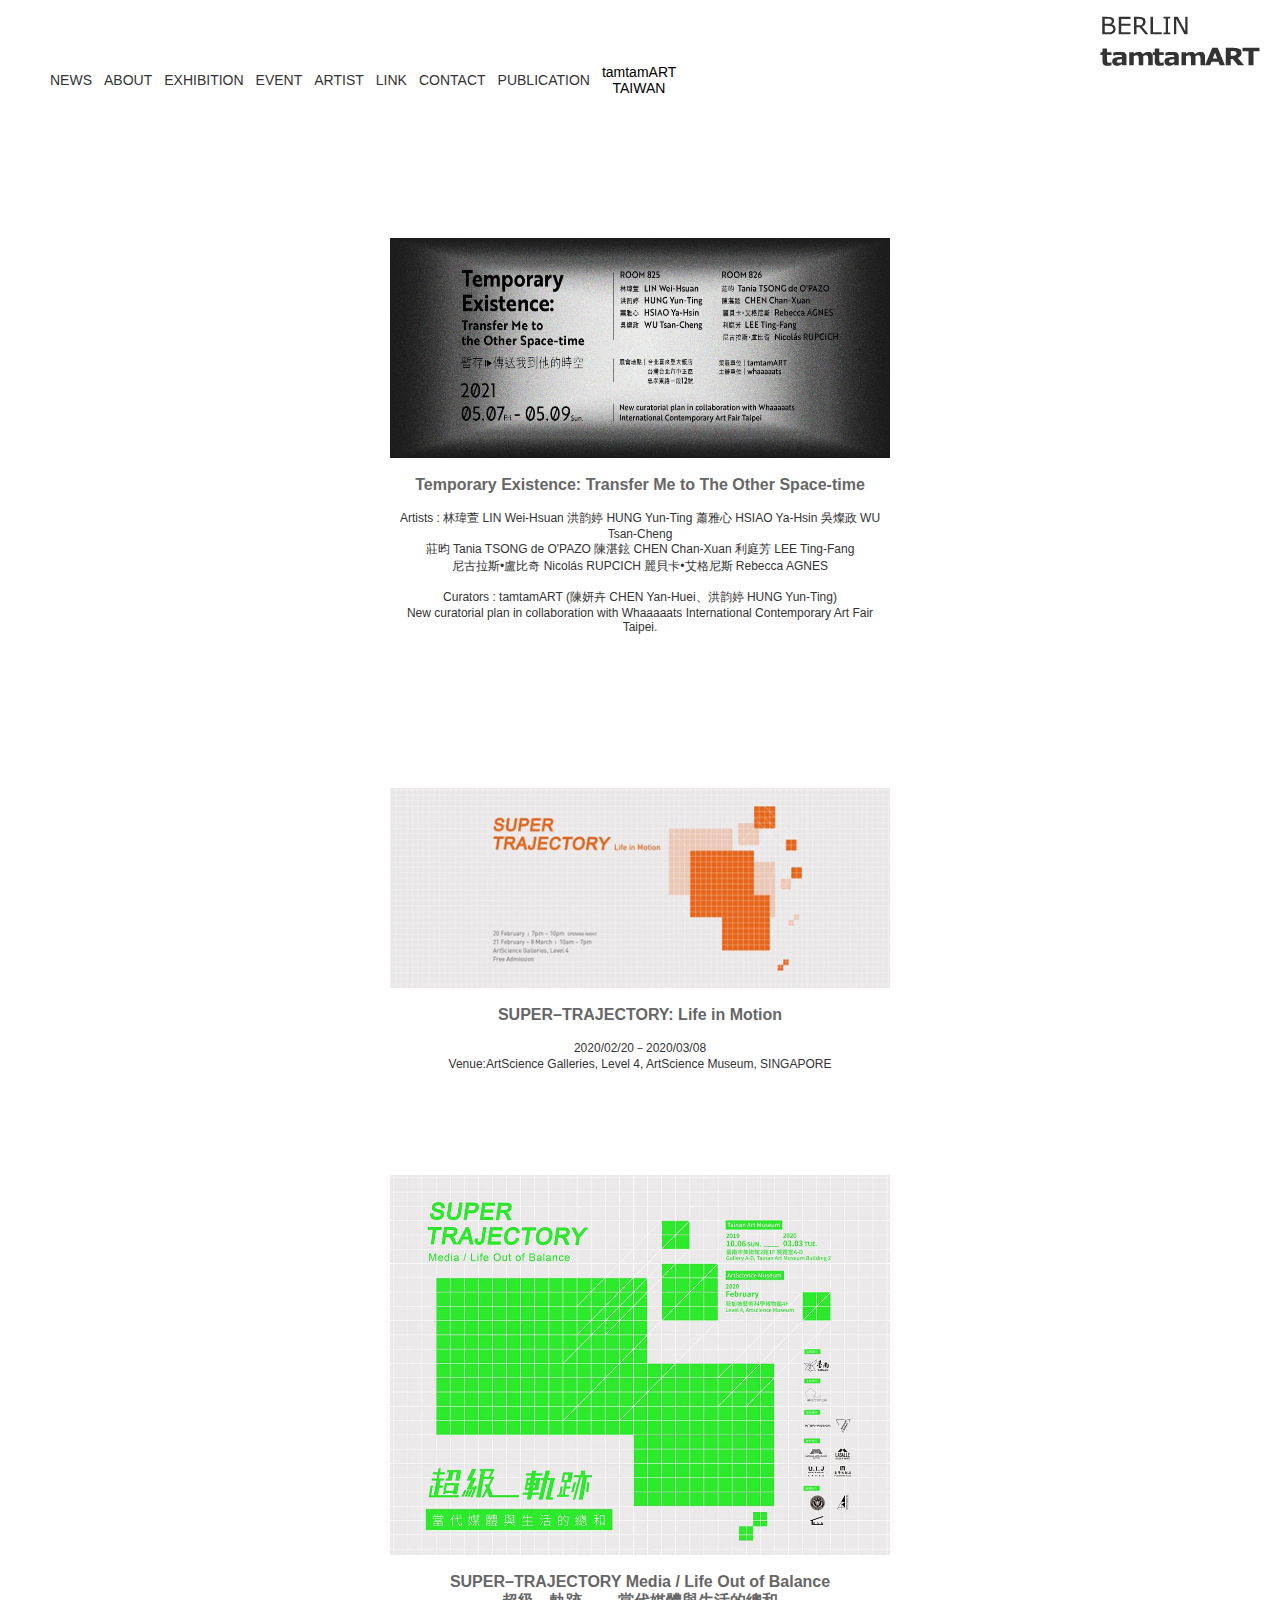
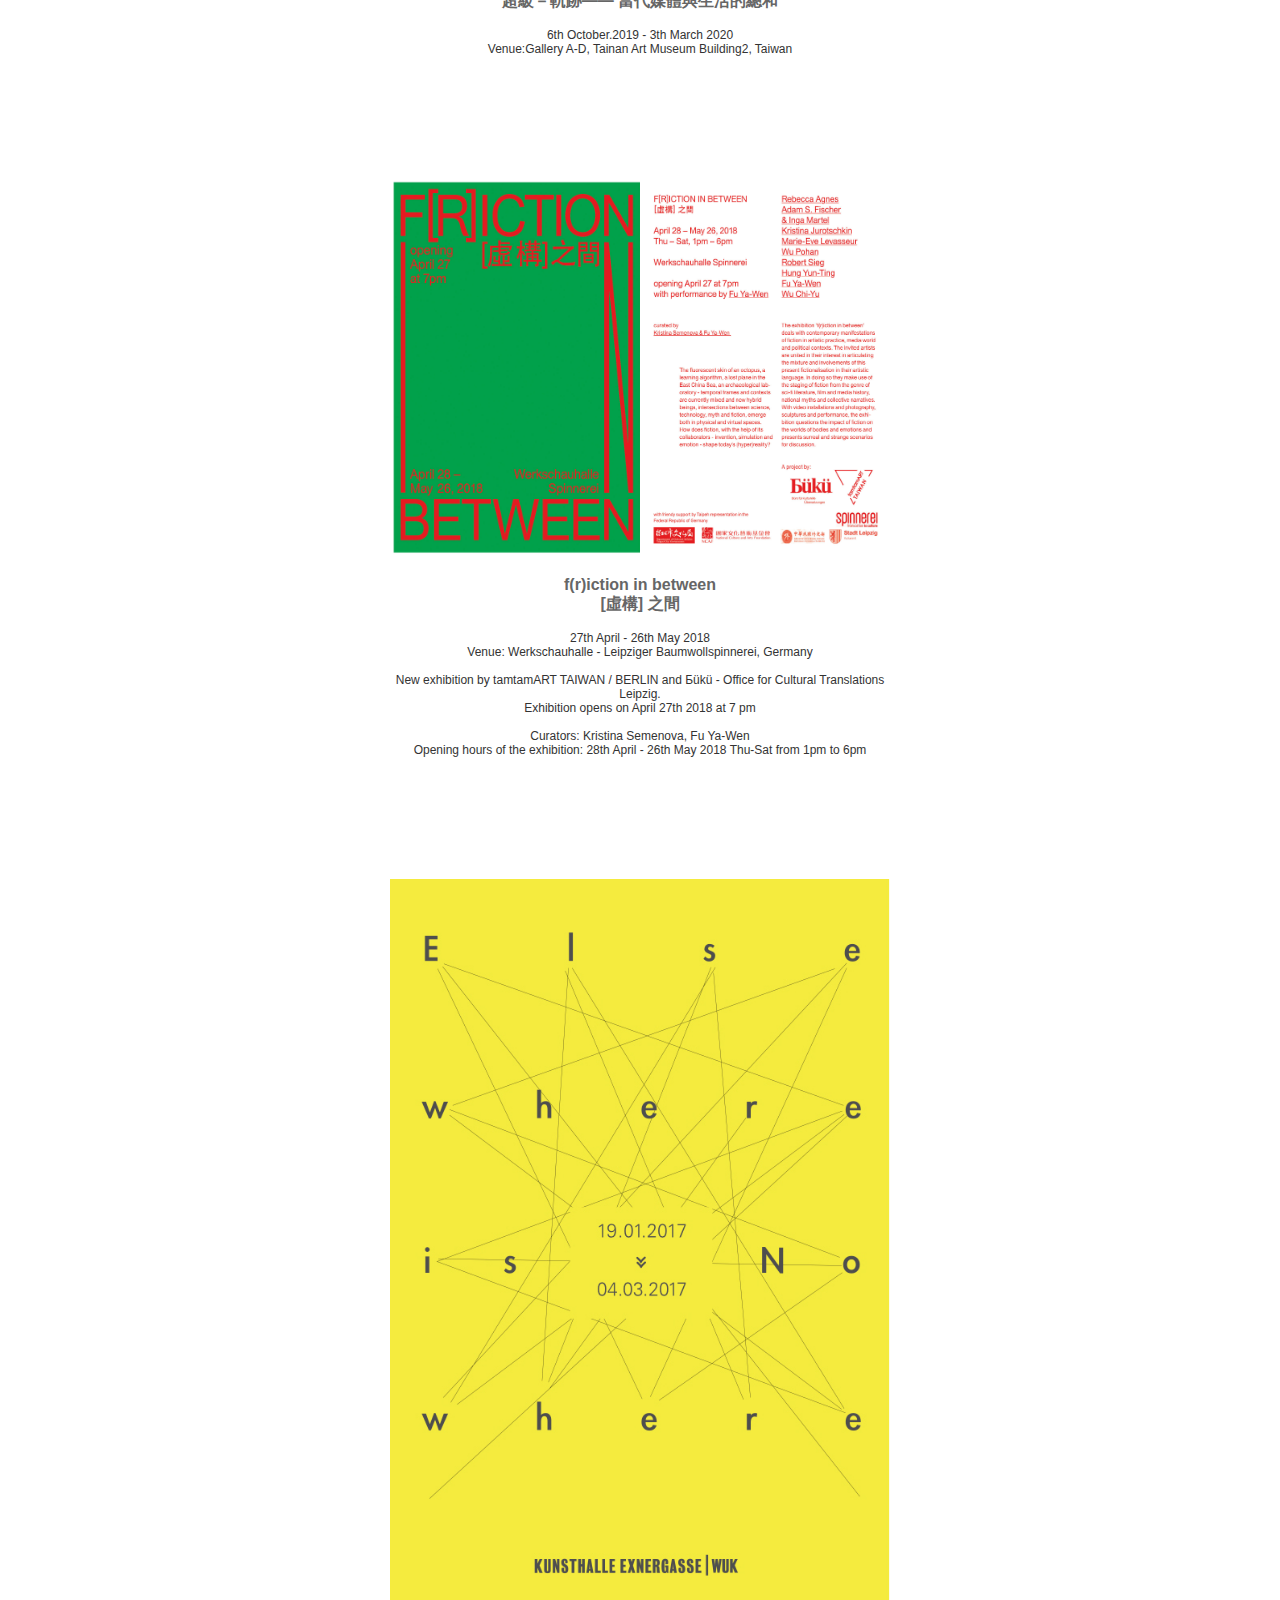
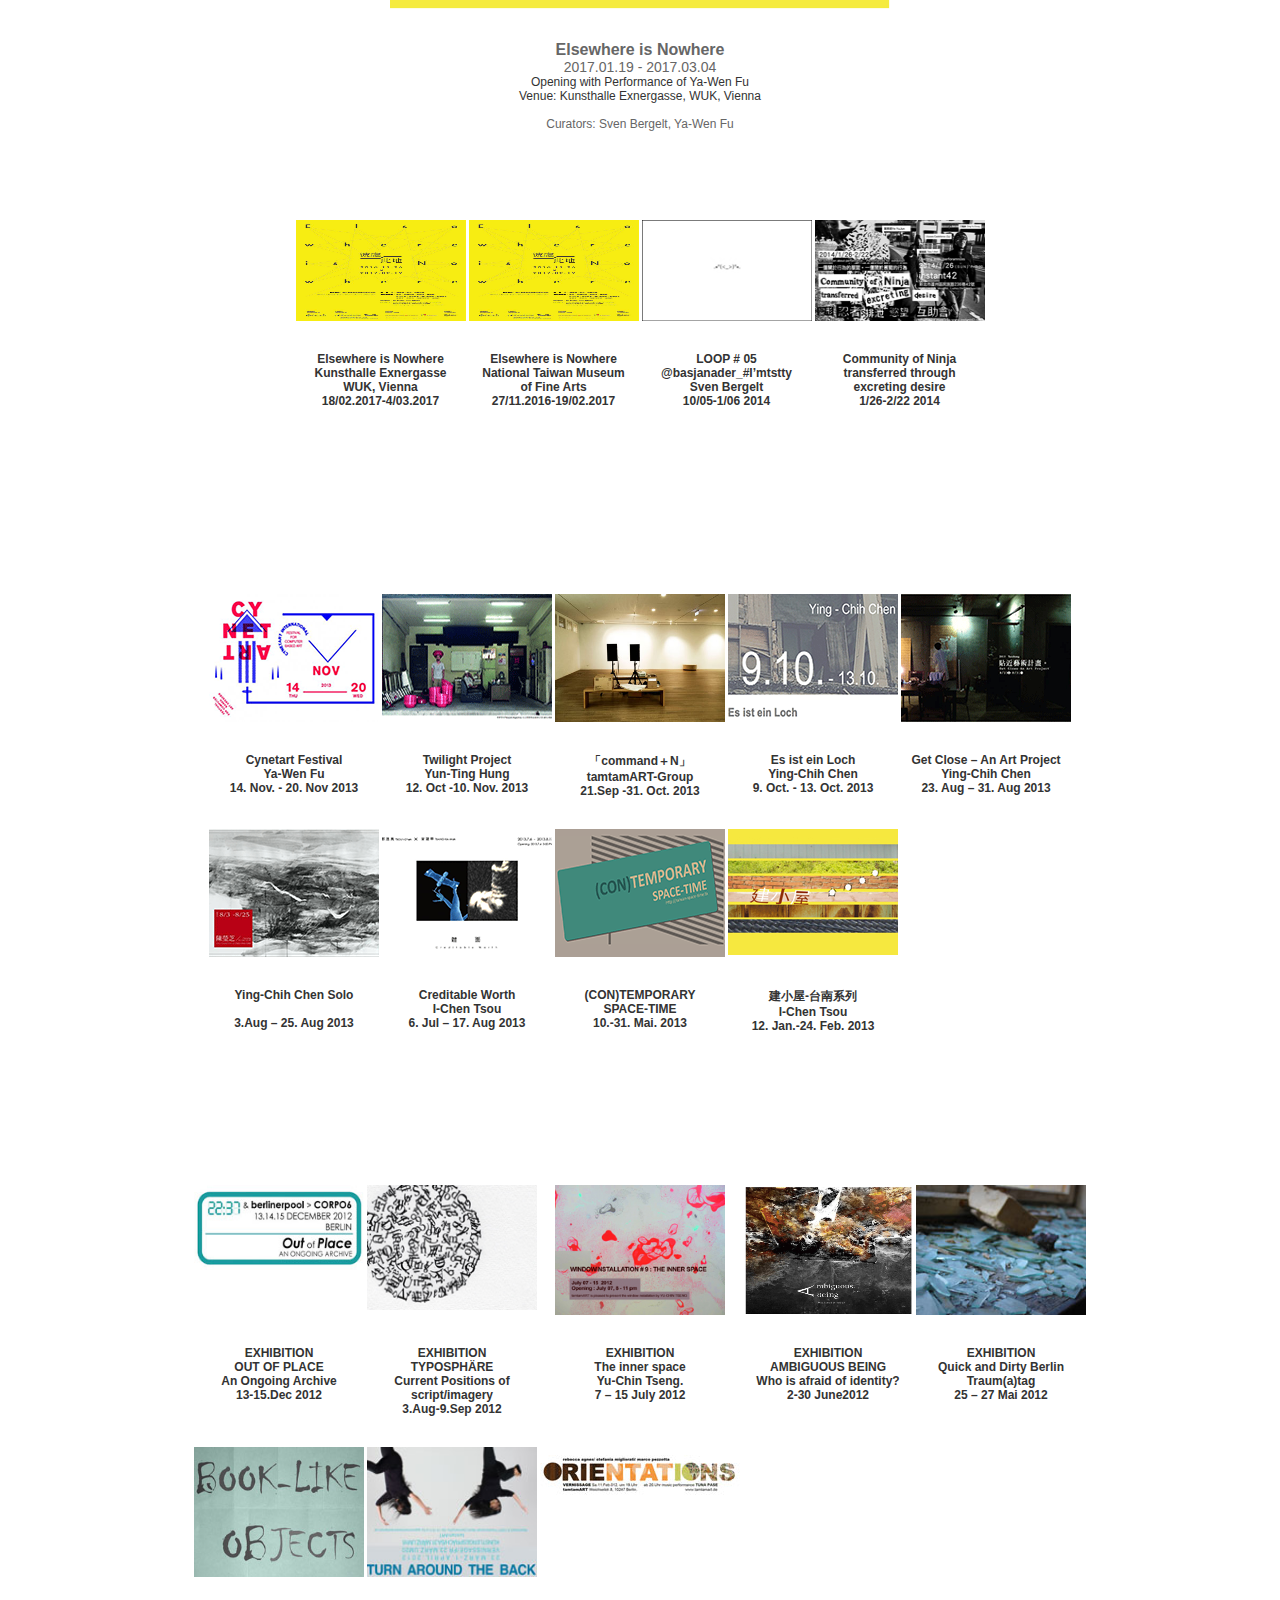
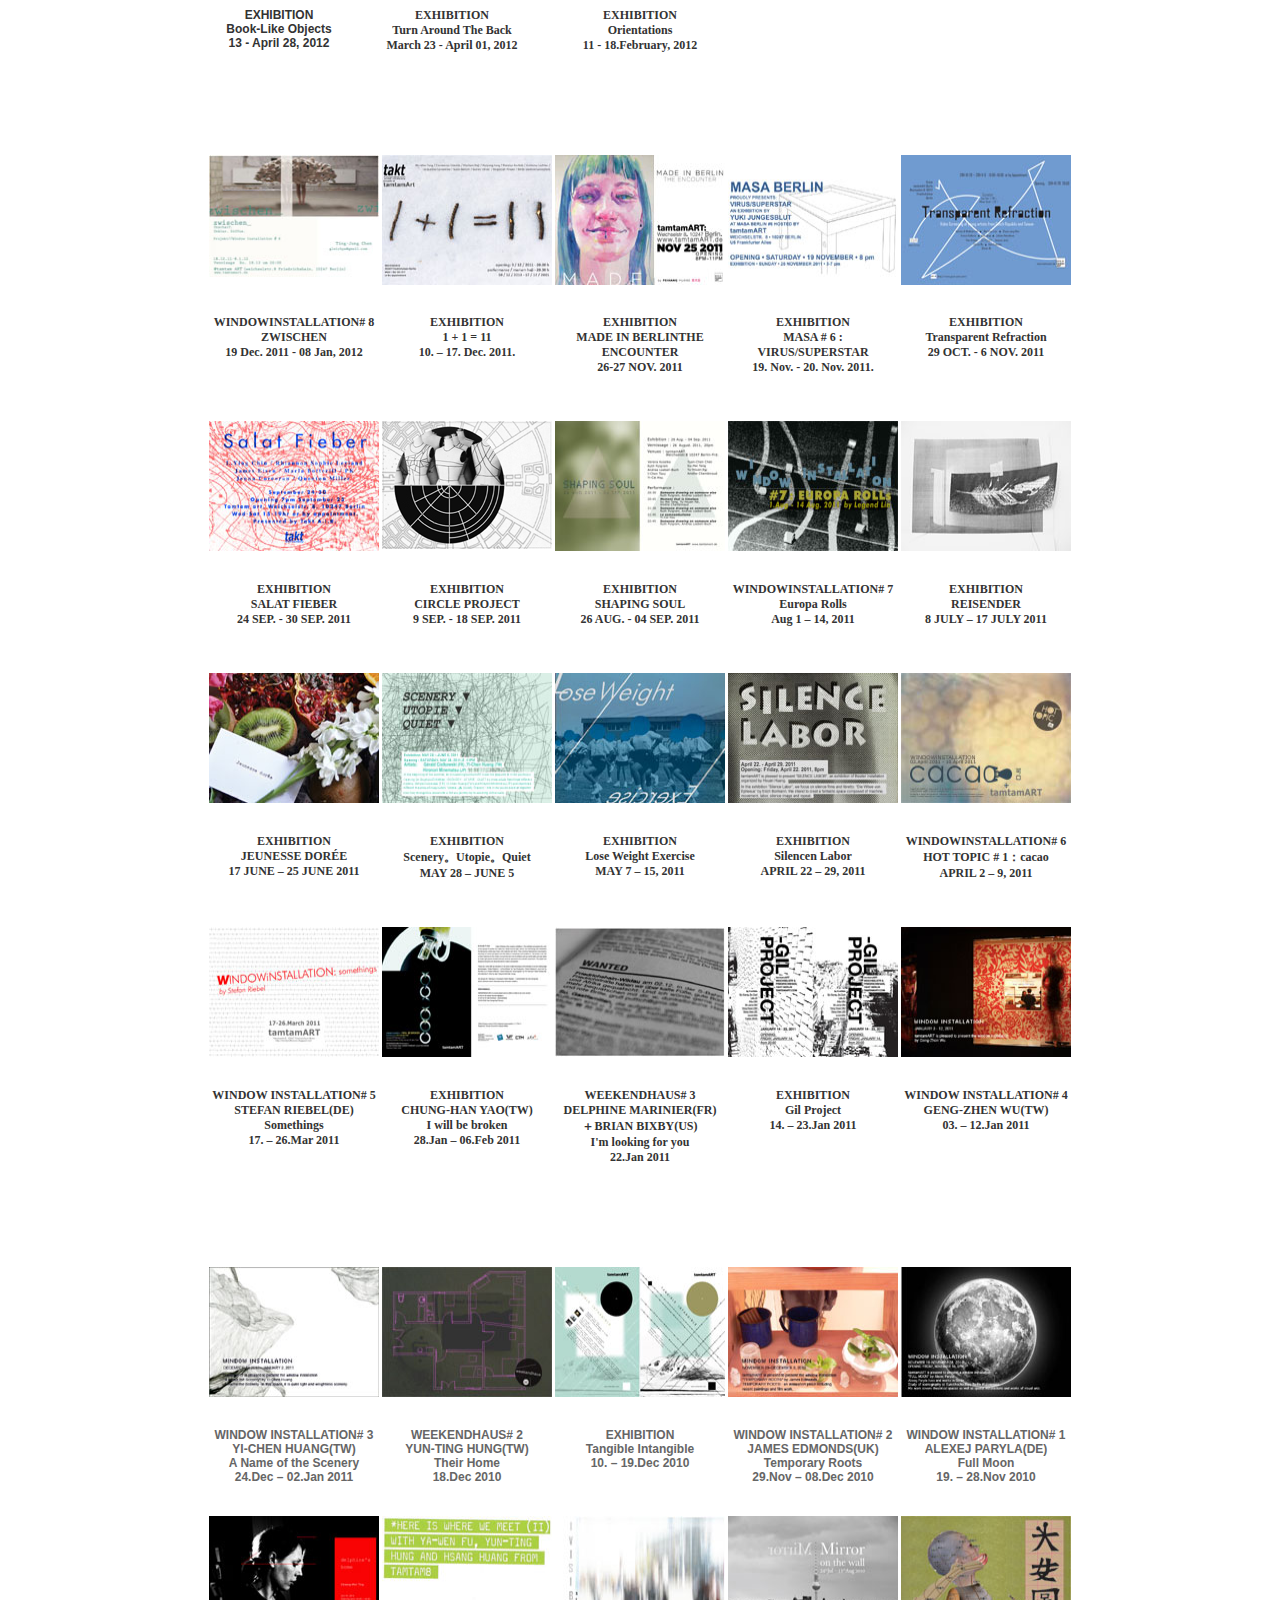
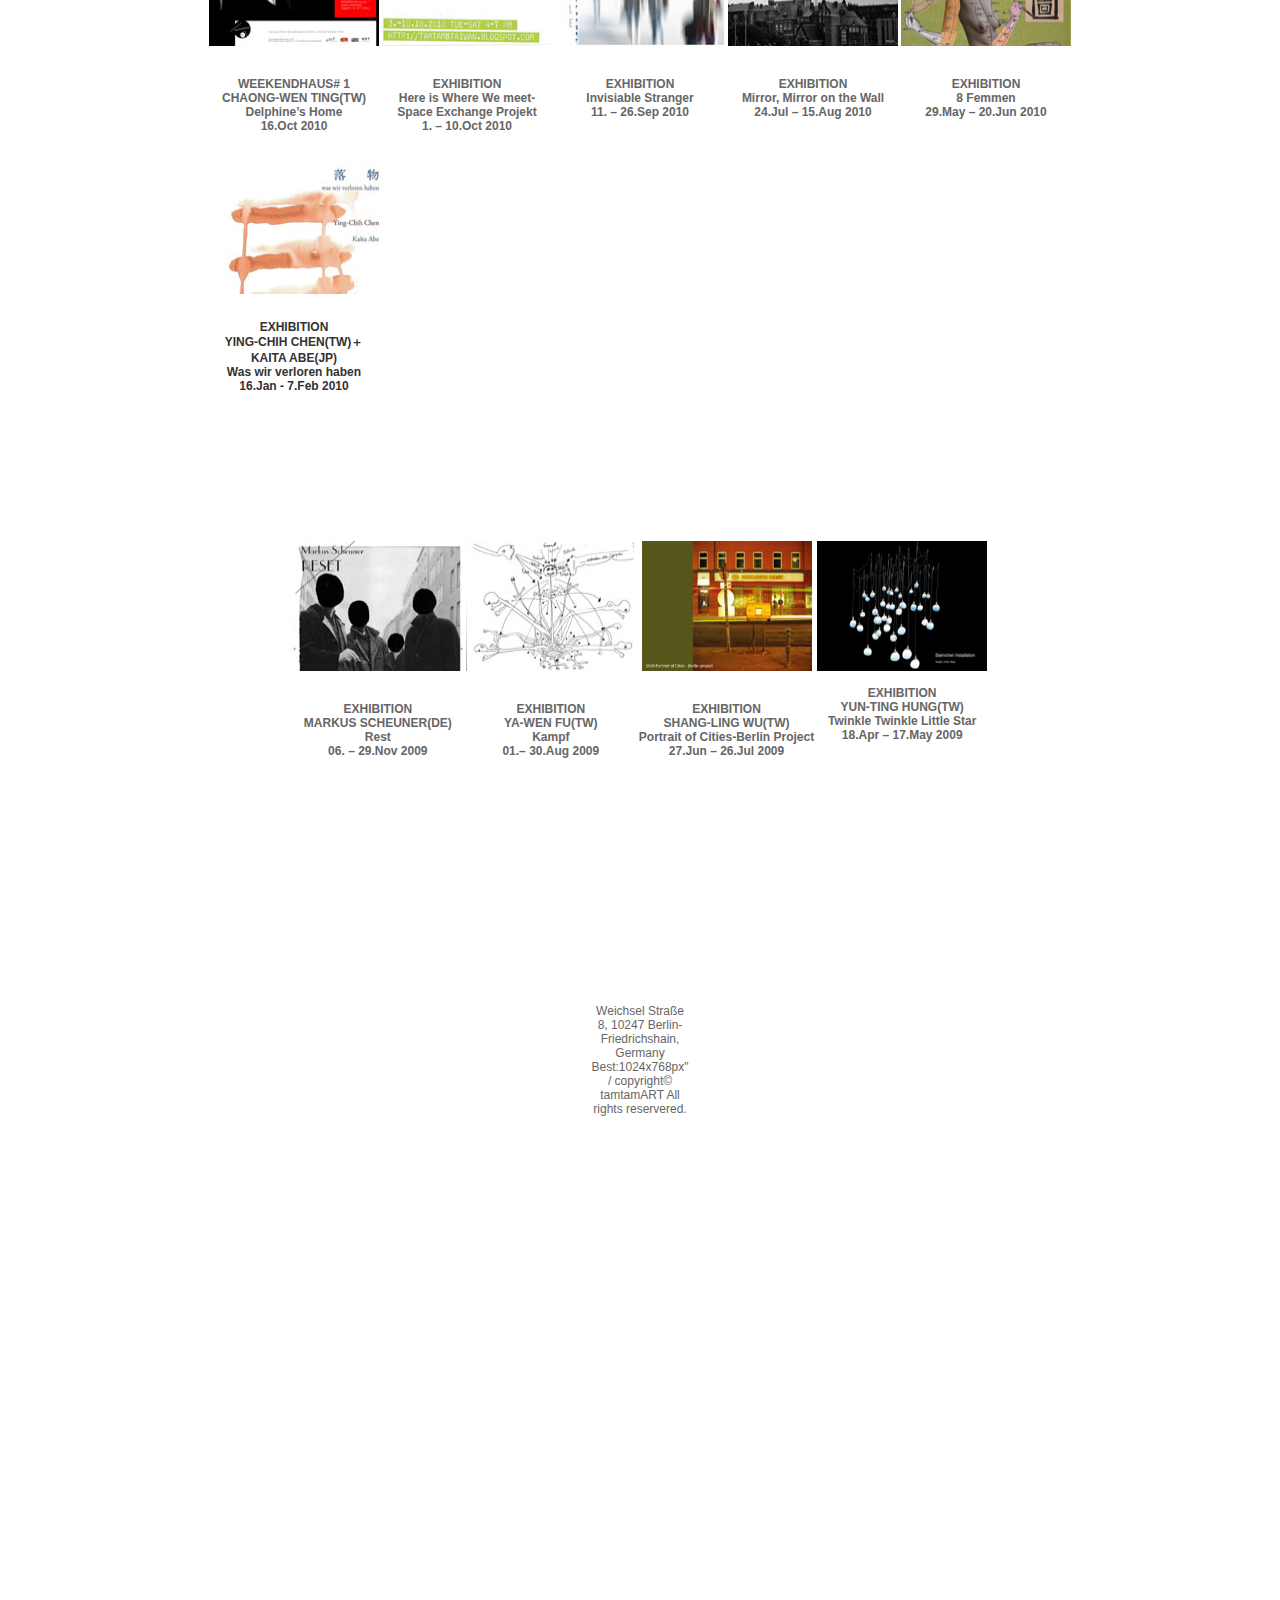
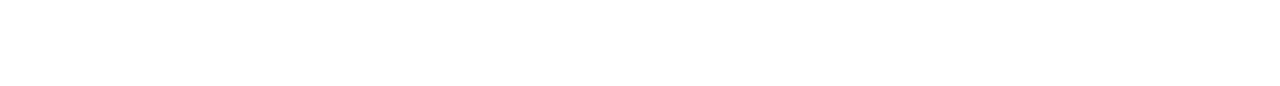
<file: ausstellung.html>
<!DOCTYPE html PUBLIC "-//W3C//DTD XHTML 1.0 Transitional//EN" "http://www.w3.org/TR/xhtml1/DTD/xhtml1-transitional.dtd">
<html xmlns="http://www.w3.org/1999/xhtml">
<head>
<meta http-equiv="Content-Type" content="text/html; charset=UTF-8" />
<title>tamtamART.de</title>
<link href="newss.css" rel="stylesheet" type="text/css" />
<style type="text/css">
<!--
p {
	clear: both;
}
li {
	float: left;
	letter-spacing: 0.1em;
	text-align: center;
	font-family: Verdana, Arial, Helvetica, sans-serif;
	font-size: 14px;
	color: #333333;
	text-decoration: none;
	border-top-width: 30px;
	border-right-width: 30px;
	border-bottom-width: 30px;
	border-left-width: 30px;
	border-top-style: solid;
	border-right-style: solid;
	border-bottom-style: solid;
	border-left-style: solid;
	width: 0px;
}
.style4 {
	font-size: 14px;
	font-family: Verdana, Arial, Helvetica, sans-serif;
	color: #333333;
}
table {
	width: 0pt;
	text-align: center;
	font-family: Verdana, Arial, Helvetica, sans-serif;
	font-size: 14px;
	color: #333333;
	border-top-width: 35px;
	border-right-width: 35px;
	border-bottom-width: 35px;
	border-left-width: 35px;
	border-top-style: solid;
	border-right-style: solid;
	border-bottom-style: solid;
	border-left-style: solid;
	right: 10pt;
	text-decoration: none;
}
#12 .style26 {
	font-family: Verdana, Arial, Helvetica, sans-serif;
	font-size: 12px;
	color: #666666;
	text-decoration: none;
}
a:link {
	text-decoration: none;
	color: #333333;
}
a:visited {
	text-decoration: none;
}
a:hover {
	text-decoration: none;
}
a:active {
	text-decoration: none;
}
.style6 {
	font-size: 12px;
	color: #333333;
}
table123 {
	font-family: Verdana, Arial, Helvetica, sans-serif;
	font-size: 12px;
	color: #333333;
	text-align: center;
	border-top-width: 0pt;
	border-right-width: 0pt;
	border-bottom-width: 0pt;
	border-left-width: 0pt;
}
.style20 {font-size: 12px}
.style22 {
	font-family: Verdana, Arial, Helvetica, sans-serif;
	font-size: 12px;
	color: #666666;
	text-decoration: none;
}
.style25 {font-family: Verdana; font-size: 12px; color: #666666; }
.style26 {	font-size: 12px;
	color: #333333;
	font-family: Verdana;
	text-decoration: none;
	background-color: #FFFFFF;
	letter-spacing: 0em;
	text-align: center;
}
body,td,th {
	color: #333333;
}
.style27 {	font-family: Verdana, Arial, Helvetica, sans-serif;
	font-size: 14px;
	color: #333333;
	text-decoration: none;
}
.style33 {font-size: 14px}
.style34 {color: #666666}
.style30 {	font-size: 12px;
	color: #666666;
	font-family: Verdana, Arial, Helvetica, sans-serif;
}
#apDiv2 {
	position:absolute;
	left:316px;
	top:5211px;
	width:661px;
	height:77px;
	z-index:1;
	background-color: #FFFFFF;
}
.style38 {color: #333333}
.style31 {color: #000000}
.style29 {	font-size: 10px;
	color: #333333;
	font-family: Arial, Helvetica, sans-serif;
}
.style39 {font-family: Verdana; font-size: 12px; color: #333333; }
.style35 {font-family: Verdana; font-size: 11px; color: #666666; }
.style40 {font-size: 12px; font-family: Verdana;}
.style41 {color: #333333}
.style41 {color: #000000}
.style43 {	font-size: 16px;
	color: #333333;
}
.style1 {font-family: Arial;
	font-size: 14px;
	color: #666666;
}
.style13 {font-size: 16px; font-family: Arial; color: #666666; font-weight: bold; }
.style44 {color: #333333}
.style44 {color: #000000}
-->
</style>
</head>

<body bgproperties="fixed">
<label></label>
<table width="814" height="118" border="0" align="left" cellpadding="5" bordercolor="#FFFFFF" bgcolor="#FFFFFF">
  <tr>
    <td width="43" height="60" class="style4"><a href="news.html" class="style4">NEWS</a></td>
    <td width="50" class="style4"><a href="about.html" class="style4">ABOUT</a></td>
    <td width="88" background="ausstellung.html" class="style4"><a href="ausstellung.html">EXHIBITION</a></td>
    <td width="47"><span class="style4"><a href="event.html" class="style4">EVENT</a></span></td>
    <td width="54"><span class="style4"><a href="artist.html" class="style4">ARTIST</a></span></td>
    <td width="34"><a href="link.html">LINK</a></td>
    <td width="69"><span class="style4"><a href="contact.html" class="style4">CONTACT</a></span></td>
    <td width="98"><a href="publication.html"><span class="style27 style25">PUBLICATION</span></a></td>
    <td width="151"><a href="news_tamtamTAIWAN.html"><span class="style44">tamtamART TAIWAN</span></a></td>
  </tr>
</table>
<a href="index.html"><img src="jpg/BUTTON/logo.png" alt="tamtamART" width="180" height="65" align="right" /></a>
<p align="center">&nbsp;</p>
<div align="center">
  <table width="1103" height="372" border="0" bordercolor="#FFFFFF" bgcolor="#FFFFFF">
    <tr>
      <td height="298"><div align="center">
        <p align="center"><span class="style13"><a href="https://issuu.com/loisxwang/docs/___-_______"><img src="jpg/2021/202102.jpg" alt="2015" width="500" height="220" border="0" /></a><br />
                <br />
          Temporary Existence: Transfer Me to The Other Space-time</span><span class="style1"><br />
            <br />
            <span class="style6"> Artists : 林瑋萱 LIN Wei-Hsuan 洪韵婷 HUNG Yun-Ting 蕭雅心 HSIAO Ya-Hsin 吳燦政 WU Tsan-Cheng <br />
          莊昀 Tania TSONG de O'PAZO 陳湛鉉 CHEN Chan-Xuan 利庭芳 LEE Ting-Fang <br />
        尼古拉斯•盧比奇 Nicolás RUPCICH 麗貝卡•艾格尼斯 Rebecca AGNES<br />
              <br />
              Curators : tamtamART (陳妍卉 CHEN Yan-Huei、洪韵婷 HUNG Yun-Ting) <br />
              New curatorial plan in collaboration with Whaaaaats International Contemporary Art Fair Taipei.<br />
            </span></span></p>
      </div></td>
    </tr>
  </table>
</div>
<p align="center">&nbsp;</p>
<div align="center">
  <table width="1103" height="374" border="0" bordercolor="#FFFFFF" bgcolor="#FFFFFF">
    <tr>
      <td height="300"><div align="center">
        <p align="center"><span class="style13"><a href="https://www.tnam.museum/exhibition/detail/118"><img src="jpg/2020/1.jpg" alt="2015" width="500" height="200" border="0" /></a><br />
                <br />
          SUPER–TRAJECTORY: Life in Motion</span><span class="style1"><br />
            <br />
            <span class="style6"> 2020/02/20－2020/03/08<br />
              Venue:ArtScience Galleries, Level 4, ArtScience Museum, SINGAPORE</span></span></p>
      </div></td>
    </tr>
  </table>
</div>
<div align="center">
  <table width="1103" height="253" border="0" bordercolor="#FFFFFF" bgcolor="#FFFFFF">
    <tr>
      <td height="249"><div align="center">
        <p align="center"><span class="style13"><a href="https://www.tnam.museum/exhibition/detail/118"><img src="jpg/2020/tainan.jpg" alt="2015" width="500" height="380" border="0" /></a><br />
                <br />
          SUPER–TRAJECTORY Media / Life Out of Balance<br />
          超級－軌跡—— 當代媒體與生活的總和 </span><span class="style1"><br />
            <br />
            <span class="style6"> 6th October.2019 - 3th March 2020<br />
              Venue:Gallery A-D, Tainan Art Museum Building2, Taiwan</span></span></p>
      </div></td>
    </tr>
  </table>
  <br />
</div>
<div align="center">
  <table width="1103" height="253" border="0" bordercolor="#FFFFFF" bgcolor="#FFFFFF">
    <tr>
      <td height="249"><div align="center">
        <p><span class="style13"><a href="http://www.spinnerei.de/news-details/events/f-r-i-c-t-i-o-n-in-b-e-t-w-e-e-n.html"><img src="jpg/2018-2019/facebook_Flyer2.jpg" alt="2015" width="500" height="380" border="0" /></a><br />
          <br />
          f(r)iction in between<br />
          [虛構] 之間</span><span class="style1"><br />
            <br />
            <span class="style6"> 27th April - 26th May 2018<br />
              Venue: Werkschauhalle - Leipziger Baumwollspinnerei, Germany<br />
              <br />
              New exhibition by tamtamART TAIWAN / BERLIN and Бükü - Office for Cultural Translations Leipzig. <br />
              Exhibition opens on April 27th 2018 at 7 pm<br />
              <br />
              Curators: Kristina Semenova, Fu Ya-Wen <br />
              Opening hours of the exhibition: 28th April - 26th May 2018 Thu-Sat from 1pm to 6pm</span></span></p>
      </div></td>
    </tr>
  </table>
  <br />
</div>
<div align="center">
  <table width="1103" height="253" border="0" bordercolor="#FFFFFF" bgcolor="#FFFFFF">
    <tr>
      <td height="249"><div align="center">
        <p><span class="style13"><a href="http://www.wuk.at/event/id/18662"><img src="jpg/2017/Elsewhere-is-Nowhere-2017-Final.jpg" alt="2015" width="500" height="730" border="0" /></a><a href="http://www.spinnerei.de/news-details/events/f-r-i-c-t-i-o-n-in-b-e-t-w-e-e-n.html"></a><br />
          <br /></span></p>
        <div align="center">
          <p><span class="style13">Elsewhere is Nowhere</span><span class="style1"><br />
            2017.01.19 - 2017.03.04<br />
            <span class="style6">Opening with Performance of Ya-Wen Fu<br />
              Venue: Kunsthalle Exnergasse, WUK, Vienna<br />
              <br />
              <span class="style22">Curators: Sven Bergelt, Ya-Wen Fu </span></span></span><br />
            </p>
        </div>
      </div></td>
    </tr>
  </table>
</div>
<div align="center"></div>

  <div align="center"></div>
<div align="center"></div>
<div align="center">
  <table width="977" height="291" border="0" cellpadding="1" cellspacing="1" bordercolor="#FFFFFF" bgcolor="#FFFFFF" id="12322222">
    <tr>
      <th width="171" align="center" valign="top" nowrap="nowrap" class="style20"><a href="http://www.wuk.at/event/id/18662"><img src="jpg/2016/2016.jpg" width="170" height="101"border="0" /></a></th>
      <th width="171" align="center" valign="top" nowrap="nowrap" class="style20"><a href=" http://www.tamtamart.de/"><img src="jpg/2016/2016.jpg" width="170" height="101"border="0" /></a></th>
      <th width="171" align="center" valign="top" nowrap="nowrap" class="style20"><a href=" http://www.tamtamart.de/"><img src="jpg/2014/tamtamtaipei_s.jpg" width="170" height="101"border="0" /></a></th>
      <th width="171" align="center" valign="top" nowrap="nowrap" class="style20"><a href="http://www.instant42.net/ "><img src="jpg/2014/ichen2014_s.jpg" width="170" height="101"border="0" /></a></th>
    </tr>
    <tr align="center" valign="top" class="style20" "border="0">
      <th nowrap="nowrap"><h6 align="center" class="style20">Elsewhere is Nowhere <br />
        Kunsthalle Exnergasse <br />
        WUK, Vienna <br />
        18/02.2017-4/03.2017</h6></th>
      <th nowrap="nowrap"><h6 align="center" class="style20">Elsewhere is Nowhere <br />
        National Taiwan Museum <br />
        of Fine Arts <br />
        27/11.2016-19/02.2017</h6></th>
      <th nowrap="nowrap"><h6 align="center" class="style20">LOOP # 05 <br />
        @basjanader_#I’mtstty <br />
        Sven Bergelt <br />
        10/05-1/06 2014</h6></th>
      <th nowrap="nowrap"><h6 align="center" class="style20">Community of Ninja <br />
        transferred through <br />
        excreting desire <br />
        1/26-2/22 2014</h6></th>
    </tr>
    <tr align="center" valign="top" class="style20">
      <th width="173" nowrap="nowrap">&nbsp;</th>
      <th width="171" nowrap="nowrap">&nbsp;</th>
      <th width="171" nowrap="nowrap">&nbsp;</th>
      <th width="171" nowrap="nowrap">&nbsp;</th>
    </tr>
    <tr align="center" valign="top" class="style20" "border="0">
      <th nowrap="nowrap">&nbsp;</th>
      <th nowrap="nowrap">&nbsp;</th>
      <th nowrap="nowrap">&nbsp;</th>
      <th nowrap="nowrap">&nbsp;</th>
    </tr>
  </table>
</div>
<p align="center">&nbsp;</p>
<div align="center">
  <table width="977" height="291" border="0" cellpadding="1" cellspacing="1" bordercolor="#FFFFFF" bgcolor="#FFFFFF" id="1232222">
    <tr>
      <th width="171" align="center" valign="top" nowrap="nowrap" class="style20"><a href="http://www.cynetart.de/#ausstellung "><img src="jpg/2013/2013ab_october/07.gif" width="170" height="128"border="0" /></a></th>
      <th width="171" align="center" valign="top" nowrap="nowrap" class="style20"><a href="http://howlartspace.blogspot.tw/2013/10/blog-post.html  "><img src="jpg/2013/2013ab_october/06.gif" width="170" height="128" border="0"/></a></th>
      <th width="171" align="center" valign="top" nowrap="nowrap" class="style20"><a href="http://www.lianggallery.com"><img src="jpg/2013/tamtamtaipei_websmall.jpg" alt="berlin taiwan" width="170" height="128" border="0"/></a></th>
      <th width="171" align="center" valign="top" nowrap="nowrap" class="style20"><a href="http://www.kunstraum-b.de "><img src="jpg/2013/2013ab_october/04.gif" width="170" height="128" border="0"/></a></th>
      <th width="171" align="center" valign="top" nowrap="nowrap" class="style20"><a href="http://artanewtc.blogspot.tw/2013/07/2013.html "><img src="jpg/2013/2013ab_october/03.gif" width="170" height="128"border="0" /></a></th>
    </tr>
    <tr align="center" valign="top" class="style20" "border="0">
      <th nowrap="nowrap"><h6 align="center" class="style20">Cynetart Festival<br />
        Ya-Wen Fu<br />
        14. Nov. - 20. Nov 2013</h6></th>
      <th nowrap="nowrap"><h6 align="center" class="style20">Twilight Project<br />
        Yun-Ting Hung<br />
        12. Oct -10. Nov. 2013</h6></th>
      <th nowrap="nowrap"><h6 align="center" class="style20">「command＋N」<br />
        tamtamART-Group<br />
        21.Sep -31. Oct. 2013</h6></th>
      <th nowrap="nowrap"><h6 align="center" class="style20">Es ist ein Loch<br />
        Ying-Chih Chen<br />
        9. Oct. - 13. Oct. 2013</h6></th>
      <th nowrap="nowrap"><h6 align="center" class="style20">Get Close – An Art Project<br />
        Ying-Chih Chen<br />
        23. Aug – 31. Aug 2013</h6></th>
    </tr>
    <tr align="center" valign="top" class="style20">
      <th width="173" nowrap="nowrap"><a href="http://www.keyuan.com.tw/cur_exhibitions.php "><img src="jpg/2013/2013ab_october/02.gif" width="170" height="128" border="0"/></a></th>
      <th width="171" nowrap="nowrap"><a href="http://www.184cranegallery.com/en/exhibitions/creditable-worth"><img src="jpg/2013/2013ab_october/01.gif" width="170" height="128"  border="0"/></a></th>
      <th width="171" nowrap="nowrap"><a href="http://taiwan-space-time.tk/"><img src="jpg/2013/ooo.gif" alt="berlin taiwan" width="170" height="128" border="0"/></a></th>
      <th width="171" nowrap="nowrap"><img src="jpg/2013/ichen.jpg" alt="2009" width="170" height="126" border="0" /></th>
      <th width="171" nowrap="nowrap">&nbsp;</th>
    </tr>
    <tr align="center" valign="top" class="style20" "border="0">
      <th nowrap="nowrap"><h6 align="center" class="style20">Ying-Chih Chen Solo <br />
              <br />
        3.Aug – 25. Aug 2013</h6></th>
      <th nowrap="nowrap"><h6 align="center" class="style20">Creditable Worth<br />
        I-Chen Tsou<br />
        6. Jul – 17. Aug 2013</h6></th>
      <th nowrap="nowrap"><h6 align="center" class="style20">(CON)TEMPORARY <br />
        SPACE-TIME<br />
        10.-31. Mai. 2013</h6></th>
      <th nowrap="nowrap"><h6 align="center" class="style20">建小屋-台南系列<br />
        I-Chen Tsou<br />
        12. Jan.-24. Feb. 2013</h6></th>
      <th nowrap="nowrap">&nbsp;</th>
    </tr>
  </table>
</div>
<p align="center">&nbsp;</p>

<div align="center">
  <table width="1027" height="291" border="0" cellpadding="1" cellspacing="1" bordercolor="#FFFFFF" bgcolor="#FFFFFF" id="1232">
    <tr>
      <th width="188" valign="top" nowrap="nowrap" bgcolor="#FFFFFF"><a href="https://www.facebook.com/media/set/?set=a.10151178392603882.479204.188128318881&amp;type=3https://www.facebook.com/media/set/?set=a.10151178392603882.479204.188128318881&amp;type=3"><img src="jpg/02_klein.jpg" alt="2009" width="170" height="85" border="0" /></a></th>
      <th width="188" valign="top" nowrap="nowrap"><a href="https://www.facebook.com/media/set/?set=a.10150969115923882.445879.188128318881&amp;type=3"><img src="jpg/2012/new web/typosphaeres.jpg" alt="2009" width="170" height="125" border="0" /></a></th>
      <th width="207" valign="top" nowrap="nowrap"><a href="https://www.facebook.com/media/set/?set=a.10150930609053882.441553.188128318881&amp;type=3"><img src="jpg/2012/new web/event12.jpg" alt="2009" width="170" height="130" border="0" /></a></th>
      <th width="193" valign="top" nowrap="nowrap"><a href="https://www.facebook.com/media/set/?set=a.10150850995338882.432468.188128318881&amp;type=3"><img src="jpg/2012/mail.28/AB_flyer_front3.jpg" alt="2009" width="170" height="130" border="0" /></a></th>
      <th width="149" valign="top" nowrap="nowrap"><a href="https://www.facebook.com/media/set/?set=a.10150850129723882.432372.188128318881&amp;type=3"><img src="jpg/2012/MPA info and some new logos of the link for website/qnd-bilders.jpg" alt="2009" width="170" height="130" border="0" /></a></th>
    </tr>
    <tr align="center" valign="top" class="style20" "border="0">
      <th height="74" align="center" valign="top" nowrap="nowrap" bgcolor="#FFFFFF" class="style20"><h6 align="center" class="style20">EXHIBITION <br />
        OUT OF PLACE<br />
        An Ongoing Archive<br />
        
        13-15.Dec 2012</h6></th>
      <th height="74" nowrap="nowrap"><h6 align="center" class="style20">EXHIBITION <br />
        TYPOSPHÄRE<br />
        Current Positions of<br />
        script/imagery<br />
        3.Aug-9.Sep 2012</h6></th>
      <th height="74" nowrap="nowrap"><h6 align="center" class="style20">EXHIBITION <br />
        The inner space<br />
        Yu-Chin Tseng.<br />
        7 – 15 July 2012</h6></th>
      <th height="74" nowrap="nowrap"><h6 align="center" class="style20">EXHIBITION <br />
        AMBIGUOUS BEING<br />
        Who is afraid of identity?<br />
        2-30 June2012</h6></th>
      <th height="74" nowrap="nowrap"><h6 align="center" class="style20">EXHIBITION <br />
        Quick and Dirty Berlin<br />
        Traum(a)tag<br />
        25 – 27 Mai 2012</h6></th>
    </tr>
    <tr align="center" valign="top" class="style20">
      <th width="188" nowrap="nowrap"><a href="https://www.facebook.com/media/set/?set=a.10150660605358882.418384.188128318881&amp;type=3"><img src="jpg/2012/artist book flyer/bookbs.jpg" alt="1,2011" width="170" height="130" border="0" /></a></th>
      <th width="188" nowrap="nowrap"><a href="https://www.facebook.com/media/set/?set=a.10150619010258882.411877.188128318881&amp;type=3"><img src="jpg/2012/tapir.jpg" alt="tamtamART" width="170" height="130" border="0" /></a></th>
      <th width="207" nowrap="nowrap"><a href="https://www.facebook.com/media/set/?set=a.10150513911003882.397731.188128318881&amp;type=3"><img src="jpg/2012/ORIENTATION1.jpg" alt="2012" width="200" height="55" border="0"  /></a></th>
      <th nowrap="nowrap" class="style26">&nbsp;</th>
      <th nowrap="nowrap" class="style26">&nbsp;</th>
    </tr>
    <tr align="center" valign="top" class="style20" "border="0">
      <th nowrap="nowrap"><h6 align="center" class="style20">EXHIBITION <br />
        Book-Like Objects<br />
        13 - April 28, 2</span>012</h6></th>
      <th nowrap="nowrap" class="style26"><h6 align="center" class="style26">EXHIBITION<br />
        <span class="style20">Turn Around The Back<br />
          March 23 - April 01, 2012</span></h6></th>
      <th nowrap="nowrap" class="style26"><h6 align="center" class="style26">EXHIBITION<br />
        <span class="style20">Orientations<br />
          11 - 18.February, 2012</span></h6></th>
      <th nowrap="nowrap" class="style26">&nbsp;</th>
      <th nowrap="nowrap" class="style26">&nbsp;</th>
    </tr>
  </table>
</div>
<div align="center">
  <table border="0" cellpadding="1" cellspacing="1" bordercolor="#FFFFFF" bgcolor="#FFFFFF" id="12">
    <tr bordercolor="#FFFFFF">
      <th valign="top" nowrap="nowrap" bgcolor="#FFFFFF"><span class="style26"><a href="https://www.facebook.com/media/set/?set=a.10150426530218882.382887.188128318881&amp;type=3"><img src="jpg/2011ende/122011Ss.jpg" width="170" height="130" border="0"  /></a></span></th>
      <th nowrap="nowrap"><a href="https://www.facebook.com/media/set/?set=a.10150422654268882.382529.188128318881&amp;type=1"><img src="jpg/2011ende/smalllll.jpg" alt="tamtamART" width="170" height="130" border="0"  /></a></th>
      <th valign="top" nowrap="nowrap" class="style26"><a href="https://www.facebook.com/media/set/?set=a.10150388099748882.378864.188128318881&amp;type=1"><img src="jpg/2011ende/EXHIBITION_small.jpg" alt="tamtamART" width="170" height="130" border="0"  /></a></th>
      <th valign="top" nowrap="nowrap"><a href="https://www.facebook.com/media/set/?set=a.10150377341968882.377601.188128318881&amp;type=3"><img src="jpg/masa/klein_masa.jpg" alt="tamtamART" width="170" height="130" border="0"  /></a></th>
      <th valign="top" nowrap="nowrap"><a href="https://www.facebook.com/media/set/?set=a.10150337572358882.369898.188128318881&amp;type=3"><img src="jpg/112011s.jpg" alt="tamtamART" width="170" height="130" border="0"  /></a></th>
    </tr>
    <tr valign="top" class="style26">
      <th nowrap="nowrap"><h6 align="center" class="style26">WINDOWINSTALLATION# 8<br />
          <span class="style20">ZWISCHEN</span><br />
          <span class="style20">19 Dec. 2011 - 08 Jan</span>, 2012</h6></th>
      <th nowrap="nowrap"><h6 align="center" class="style26">EXHIBITION<br />
          <span class="style20">1 + 1 = 11<br />
            10. – 17. Dec. 2011.</span><br />
          <br />
      </h6></th>
      <th nowrap="nowrap"><h6 align="center" class="style26">EXHIBITION<br />
          <span class="style20">MADE IN BERLINTHE<br />
            ENCOUNTER<br />
            26-27  NOV. 2011</span><br />
          <br />
      </h6></th>
      <th nowrap="nowrap"><h6 align="center" class="style26">EXHIBITION<br />
          <span class="style20">MASA # 6 :<br /></span><span class="style20">VIRUS/SUPERSTAR<br />
          19. Nov. - 20. Nov. 2011.</span><br />
          <br />
          </h6>      </th>
      <th nowrap="nowrap"><h6 align="center" class="style26">EXHIBITION<br />
          <span class="style20">Transparent Refraction<br />
            29 OCT. - 6 NOV. 2011</span><br />
          <br />
      </h6></th>
    </tr>
    <tr valign="top" class="style26">
      <th nowrap="nowrap"><a href="https://www.facebook.com/media/set/?set=a.10150304004378882.362738.188128318881&amp;type=3"><img src="jpg/2011/09.2011/new Flyer/Salad-Fever-Invite_v5_small.jpg" alt="tamtamART" width="170" height="130"  border="0" /></a></th>
      <th nowrap="nowrap"><a href="https://www.facebook.com/media/set/?set=a.10150284306718882.358734.188128318881"><img src="jpg/2011/09.2011/casey/ex_small.jpg" alt="2011,5" width="170" height="128" border="0" /></a></th>
      <th nowrap="nowrap"><a href="https://www.facebook.com/media/set/?set=a.10150276608743882.356780.188128318881&amp;type=1"><img src="jpg/2011/26.08.2011/neu_small.jpg" alt="2011,5" width="170" height="130" border="0" /></a></th>
      <th nowrap="nowrap"><img src="jpg/2011/09.2011/window_small.jpg" alt="2011,5" width="170" height="130" border="0" /></th>
      <th nowrap="nowrap"><a href="https://www.facebook.com/media/set/?set=a.10150236231988882.344084.188128318881&amp;type=1"><img src="jpg/2011/7.2011/Reisender-2_small.jpg" alt="2011,5" width="170" height="130" border="0" /></a></th>
    </tr>
    <tr valign="top" class="style26">
      <th nowrap="nowrap"><h6 align="center" class="style26">EXHIBITION<br />
          <span class="style20">SALAT FIEBER<br />
            24 SEP. - 30 SEP. 2011</span><br />
          <br />
      </h6></th>
      <th nowrap="nowrap"><h6 align="center" class="style26">EXHIBITION<br />
          <span class="style20">CIRCLE PROJECT<br />
            9 SEP. - 18 SEP. 2011</span><br />
          <br />
      </h6></th>
      <th nowrap="nowrap"><h6 align="center" class="style26">EXHIBITION<br />
          <span class="style20">SHAPING SOUL<br />
            26 AUG. - 04 SEP. 2011</span><br />
          <br />
      </h6></th>
      <th nowrap="nowrap"><h6 align="center" class="style26">WINDOWINSTALLATION# 7<br />
          Europa Rolls<br />
        Aug 1 – 14, 2011</h6></th>
      <th nowrap="nowrap"><h6 align="center" class="style26">EXHIBITION<br />
          <span class="style20">REISENDER<br />
            8 JULY – 17 JULY 2011</span><br />
          <br />
      </h6></th>
    </tr>
    <tr valign="top" class="style26">
      <th nowrap="nowrap"><a href="http://www.facebook.com/media/set/?set=a.10150206393873882.337034.188128318881"><img src="jpg/2011/jeunesse_doree.jpg" alt="2011,5" width="170" height="130" border="0" /></a></th>
      <th nowrap="nowrap"><a href="http://www.facebook.com/media/set/?set=a.10150187984168882.330522.188128318881"><img src="jpg/2011/mai_ok-1.jpg" alt="2011,5" width="170" height="130" border="0" /></a></th>
      <th nowrap="nowrap"><a href="http://www.facebook.com/media/set/?set=a.10150169135923882.324969.188128318881"><img src="jpg/4.2011/small.jpg" alt="2011,5" width="170" height="130" border="0" /></a></th>
      <th nowrap="nowrap"><a href="http://www.facebook.com/media/set/fbx/?set=a.10150159062693882.320806.188128318881"><img src="jpg/small_exhibition.jpg" alt="2011,4" width="170" height="130" border="0" /></a></th>
      <th nowrap="nowrap"><a href="http://www.facebook.com/media/set/fbx/?set=a.10150143126413882.305491.188128318881"><img src="jpg/cacao_small.jpg" alt="2011,4" width="170" height="130" border="0" /></a></th>
    </tr>
    <tr valign="top" class="style26">
      <th nowrap="nowrap"><h6 align="center" class="style26">EXHIBITION<br />
          <span class="style20">JEUNESSE DORÉE<br />
            17 JUNE – 25 JUNE 2011</span><br />
          <br />
      </h6></th>
      <th nowrap="nowrap"><h6 align="center" class="style26">EXHIBITION<br />
          <span class="style20">Scenery。Utopie。Quiet</span><br />
          <span class="style20">MAY 28 – JUNE 5</span><br />
          <br />
      </h6></th>
      <th nowrap="nowrap"><h6 align="center" class="style26">EXHIBITION<br />
          Lose Weight Exercise <br />
          MAY 7 – 15, 2011<br />
      </h6></th>
      <th nowrap="nowrap"><h6 align="center" class="style26">EXHIBITION<br />
          Silencen Labor<br />
          APRIL 22 – 29, 2011<br />
      </h6></th>
      <th nowrap="nowrap"><h6 align="center" class="style26">WINDOWINSTALLATION# 6<br />
          HOT TOPIC # 1：cacao <br />
        APRIL 2 – 9, 2011</h6></th>
    </tr>
    <tr valign="top" class="style26">
      <th nowrap="nowrap"><a href="http://www.facebook.com/album.php?fbid=10150110472193882&amp;id=188128318881&amp;aid=299971"><img src="jpg/window.jpg" alt="2011,3" width="170" height="130" border="0" /></a></th>
      <th align="center" nowrap="nowrap"><a href="http://www.facebook.com/album.php?aid=286472&amp;id=188128318881"><img src="jpg/2011/04_ok.jpg" alt="1,2011" width="170" height="130" border="0" /></a></th>
      <th align="center" nowrap="nowrap"><a href="http://www.facebook.com/album.php?aid=290042&amp;id=188128318881"><img src="jpg/2011/03_ok.jpg" alt="1,2011" width="170" height="130" border="0" /></a></th>
      <th align="center" nowrap="nowrap"><a href="http://www.facebook.com/album.php?aid=283186&amp;id=188128318881"><img src="jpg/2011/02_ok.jpg" alt="1,2011" width="170" height="130" border="0" /></a></th>
      <th align="center" nowrap="nowrap"><a href="http://www.facebook.com/album.php?aid=281187&amp;id=188128318881"><img src="jpg/2011/01_ok.jpg" alt="1,2011" width="170" height="130" border="0" /></a></th>
    </tr>
    <tr valign="top" class="style26">
      <th nowrap="nowrap"><h6 align="center" class="style26">WINDOW INSTALLATION# 5<br />
          STEFAN RIEBEL(DE)<br />
          Somethings<br />
        17. – 26.Mar 2011</h6></th>
      <th nowrap="nowrap"><h6 align="center" class="style26">EXHIBITION <br />
          CHUNG-HAN YAO(TW) <br />
          I will be broken <br />
        28.Jan – 06.Feb 2011</h6></th>
      <th align="center" nowrap="nowrap"><h6 class="style26">WEEKENDHAUS# 3 <br />
          DELPHINE MARINIER(FR)<br />
          ＋BRIAN BIXBY(US)<br />
          I'm looking for you<br />
        22.Jan 2011</h6></th>
      <th align="center" nowrap="nowrap"><h6 class="style26">EXHIBITION <br />
          Gil Project <br />
        14. – 23.Jan 2011</h6></th>
      <th align="center" nowrap="nowrap"><h6 class="style26">WINDOW INSTALLATION# 4 <br />
          GENG-ZHEN WU(TW) <br />
        03. – 12.Jan 2011</h6></th>
    </tr>
  </table>
</div>
<div align="center">
  <table border="0" cellpadding="1" cellspacing="1" bordercolor="#FFFFFF" bgcolor="#FFFFFF" id="1222">
    <tr>
      <th valign="top" nowrap="nowrap" bgcolor="#FFFFFF"><a href="http://www.facebook.com/album.php?aid=276984&amp;id=188128318881"><img src="jpg/2010/25_ok.jpg" alt="2010" width="170" height="130" border="0" /></a></th>
      <th align="center" valign="top" nowrap="nowrap" bgcolor="#FFFFFF"><a href="http://www.facebook.com/album.php?aid=272810&amp;id=188128318881"><img src="jpg/2010/23_ok.jpg" alt="1,2011" width="170" height="130" border="0" /></a></th>
      <th align="center" valign="top" nowrap="nowrap" bgcolor="#FFFFFF"><a href="http://www.facebook.com/album.php?aid=270357&amp;id=188128318881"><img src="jpg/2010/21_ok.jpg" alt="1,2011" width="170" height="130" border="0" /></a></th>
      <th align="center" valign="top" nowrap="nowrap" bgcolor="#FFFFFF"><a href="http://www.facebook.com/album.php?aid=300068&amp;id=188128318881"><img src="jpg/2010/19_ok.jpg" alt="1,2011" width="170" height="130" border="0" /></a></th>
      <th align="center" valign="top" nowrap="nowrap" bgcolor="#FFFFFF"><a href="http://www.facebook.com/album.php?aid=264603&amp;id=188128318881"><img src="jpg/2010/17_ok.jpg" alt="11,2010" width="170" height="130" border="0" /></a></th>
    </tr>
    <tr align="center" valign="top" class="style26">
      <th height="84" align="center" nowrap="nowrap" bgcolor="#FFFFFF"><h6 align="center" class="style6"><span class="style22">WINDOW INSTALLATION# 3<br />
        YI-CHEN HUANG(TW)<br />
        A Name of the Scenery <br />
        24.Dec – 02.Jan</span> <span class="style22">2011</span></h6></th>
      <th valign="top" nowrap="nowrap" bgcolor="#FFFFFF"><h6 class="style22">WEEKENDHAUS# 2 <br />
        YUN-TING HUNG(TW)<br />
        Their Home<br />
        18.Dec 2010</h6></th>
      <th align="center" nowrap="nowrap" bgcolor="#FFFFFF"><h6 align="center" class="style22">EXHIBITION<br />
        Tangible Intangible <br />
        10. – 19.Dec 2010</h6></th>
      <th align="center" nowrap="nowrap" bgcolor="#FFFFFF"><h6 class="style22">WINDOW INSTALLATION# 2<br />
        JAMES EDMONDS(UK)<br />
        Temporary Roots<br />
        29.Nov – 08.Dec 2010</h6></th>
      <th align="center" nowrap="nowrap" bgcolor="#FFFFFF"><h6 class="style22">WINDOW INSTALLATION# 1<br />
        ALEXEJ PARYLA(DE) <br />
        Full Moon<br />
        19. – 28.Nov 2010</h6></th>
    </tr>
    <tr>
      <th valign="top" nowrap="nowrap" bgcolor="#FFFFFF"><span class="style6"><a href="http://www.facebook.com/album.php?aid=299847&amp;id=188128318881"><img src="jpg/2010/12_ok.jpg" alt="10,2010" width="170" height="130" border="0" /></a></span></th>
      <th align="center" valign="top" nowrap="nowrap" bgcolor="#FFFFFF"><span class="style6"><a href="http://www.facebook.com/album.php?aid=228884&amp;id=188128318881"><img src="jpg/2010/11_ok.jpg" alt="10,2010" width="170" height="130" border="0" /></a></span></th>
      <th align="center" valign="top" nowrap="nowrap" bgcolor="#FFFFFF"><a href="http://www.facebook.com/album.php?aid=229476&amp;id=188128318881"><img src="jpg/2010/10_ok.jpg" alt="1,2011" width="170" height="130" border="0" /></a></th>
      <th align="center" valign="top" nowrap="nowrap"><img src="jpg/2010/07_ok.jpg" alt="11,2010" width="170" height="130" border="0" /></th>
      <th align="center" valign="top" nowrap="nowrap"><a href="http://www.facebook.com/album.php?aid=175434&amp;id=188128318881"><img src="jpg/2010/08_ok.jpg" alt="11,2010" width="170" height="130" border="0" /></a></th>
    </tr>
    <tr valign="top">
      <th height="106" nowrap="nowrap" bgcolor="#FFFFFF"><h6 align="center" class="style22">WEEKENDHAUS# 1<br />
        CHAONG-WEN TING(TW)<br />
        Delphine’s Home<br />
        16.Oct 2010</h6></th>
      <th nowrap="nowrap" bgcolor="#FFFFFF"><h6 align="center" class="style22">EXHIBITION <br />
        Here is Where We meet-<br />
        Space Exchange Projekt<br />
        1. – 10.Oct 2010</h6></th>
      <th nowrap="nowrap"><h6 align="center" class="style22">EXHIBITION <br />
        Invisiable Stranger <br />
        11. – 26.Sep 2010</h6></th>
      <th nowrap="nowrap"><h6 align="center" class="style22">EXHIBITION <br />
        Mirror, Mirror on the Wall<br />
        24.Jul – 15.Aug 2010</h6></th>
      <th nowrap="nowrap"><h6 align="center" class="style22">EXHIBITION <br />
        8 Femmen <br />
        29.May – 20.Jun 2010</h6></th>
    </tr>
    <tr>
      <th height="153" valign="top" nowrap="nowrap"><a href="http://www.facebook.com/album.php?aid=161020&amp;id=188128318881"><img src="jpg/2010/01_ok.jpg" alt="1,2010" width="170" height="130" border="0" /></a></th>
      <th align="center" valign="top" nowrap="nowrap">&nbsp;</th>
      <th align="center" valign="top" nowrap="nowrap">&nbsp;</th>
      <th valign="top" nowrap="nowrap">&nbsp;</th>
      <th align="center" valign="top" nowrap="nowrap">&nbsp;</th>
    </tr>
    <tr valign="top" class="style22">
      <th height="97" nowrap="nowrap">EXHIBITION<br />
YING-CHIH CHEN(TW)＋<br />
KAITA ABE(JP) <br />
Was wir verloren haben <br />
16.Jan - 7.Feb 2010</th>
      <th nowrap="nowrap">&nbsp;</th>
      <th nowrap="nowrap">&nbsp;</th>
      <th nowrap="nowrap">&nbsp;</th>
      <th nowrap="nowrap">&nbsp;</th>
    </tr>
  </table>
</div>
<p align="center">&nbsp;</p>
<div align="center"></div>

<div align="center">
  <table border="0" cellpadding="1" cellspacing="1" bordercolor="#FFFFFF" bgcolor="#FFFFFF" id="123">
    <tr>
      <th valign="top" nowrap="nowrap" bgcolor="#FFFFFF"><a href="http://www.facebook.com/album.php?aid=161016&amp;id=188128318881"><img src="jpg/2009/04_ok.jpg" alt="2009" width="170" height="130" border="0" /></a></th>
      <th align="center" valign="top" nowrap="nowrap" bgcolor="#FFFFFF"><a href="http://www.facebook.com/album.php?aid=161013&amp;id=188128318881"><img src="jpg/2009/03_ok.jpg" alt="1,2011" width="170" height="130" border="0" /></a></th>
      <th align="center" valign="top" nowrap="nowrap" bgcolor="#FFFFFF"><a href="http://www.facebook.com/album.php?aid=161009&amp;id=188128318881"><img src="jpg/2009/02_ok.jpg" alt="1,2011" width="170" height="130" border="0" /></a></th>
      <th align="center" valign="top" nowrap="nowrap" bgcolor="#FFFFFF"><a href="http://www.facebook.com/album.php?aid=161005&amp;id=188128318881"><img src="jpg/2009/01_ok.jpg" alt="1,2011" width="170" height="130" border="0" /></a></th>
    </tr>
    <tr align="center" valign="top" class="style22">
      <th height="137" align="center" valign="top" nowrap="nowrap" bgcolor="#FFFFFF"><h6 align="center" class="style22">EXHIBITION <br />
          MARKUS SCHEUNER(DE) <br />
          Rest<br />
      06. – 29.Nov 2009</h6></th>
      <th align="center" valign="top" nowrap="nowrap" bgcolor="#FFFFFF"><h6 align="center" class="style22">EXHIBITION <br />
          YA-WEN FU(TW) <br />
          Kampf <br />
      01.– 30.Aug 2009</h6></th>
      <th align="center" valign="top" nowrap="nowrap" bgcolor="#FFFFFF"><h6 align="center" class="style22">EXHIBITION <br />
          SHANG-LING WU(TW) <br />
          Portrait of Cities-Berlin Project<br />
      27.Jun – 26.Jul 2009</h6></th>
      <th valign="top" nowrap="nowrap" bgcolor="#FFFFFF"><p class="style34">EXHIBITION <br />
          YUN-TING HUNG(TW)<br />
          Twinkle Twinkle Little Star<br />
      18.Apr – 17.May 2009</p></th>
    </tr>
  </table>
</div>
<p>&nbsp;</p>
<div align="center">
  <table width="927" height="253" border="0" bordercolor="#FFFFFF" bgcolor="#FFFFFF">
    <tr>
      <td width="921" height="249"><div align="center">
        <p><span class="style30">Weichsel Straße 8, 10247 Berlin- Friedrichshain, Germany<br />
          Best:1024x768px&quot;  /  copyright© tamtamART All rights reservered.</span><br />
        </p>
      </div></td>
    </tr>
  </table>
  <p>&nbsp;</p>
</div>
<p>&nbsp;</p>
<p>&nbsp;</p>
<h5 class="style25">&nbsp;</h5>
<p>&nbsp;</p>
<p>&nbsp;</p>
 <p>&nbsp;</p>
<p>&nbsp;</p>
<p>&nbsp;</p>
<p>&nbsp;</p>
<p>&nbsp;</p>
<p>&nbsp;</p>
<p>&nbsp;</p>
</body>
</html>
</file>
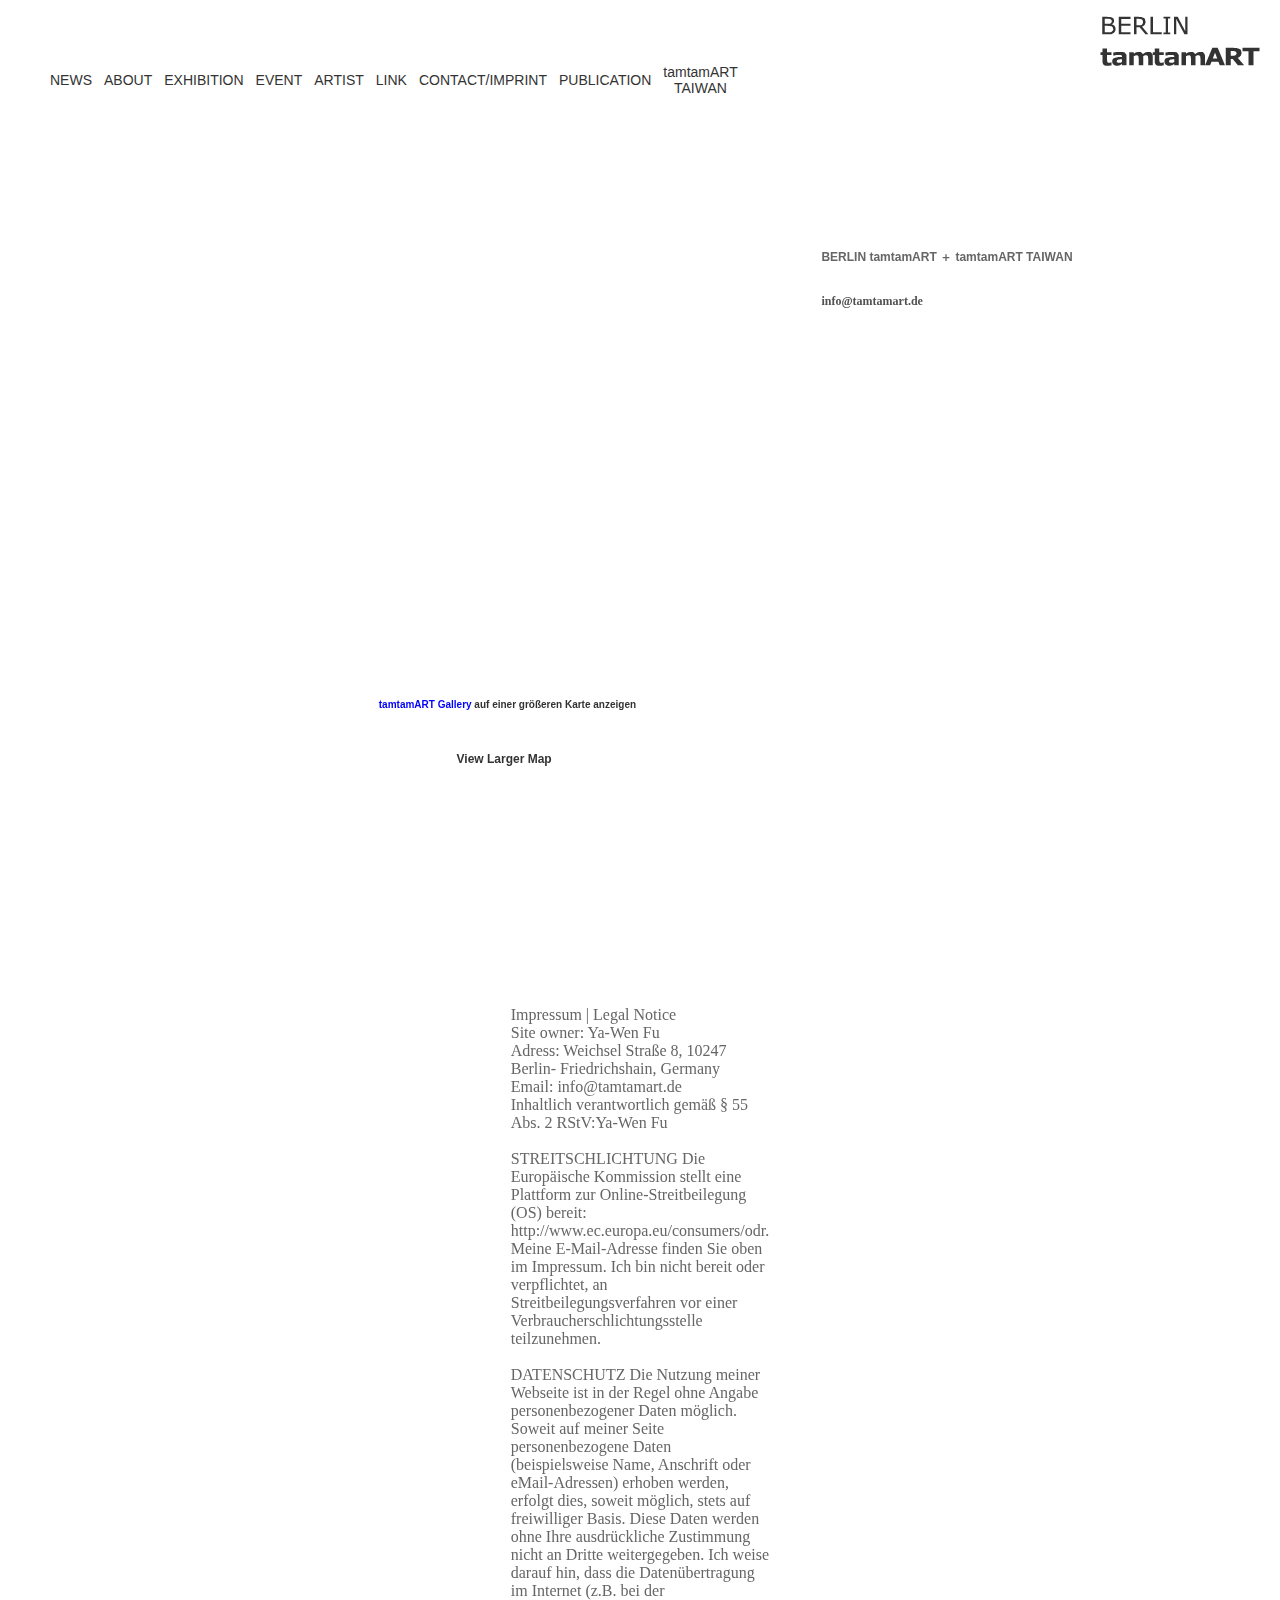
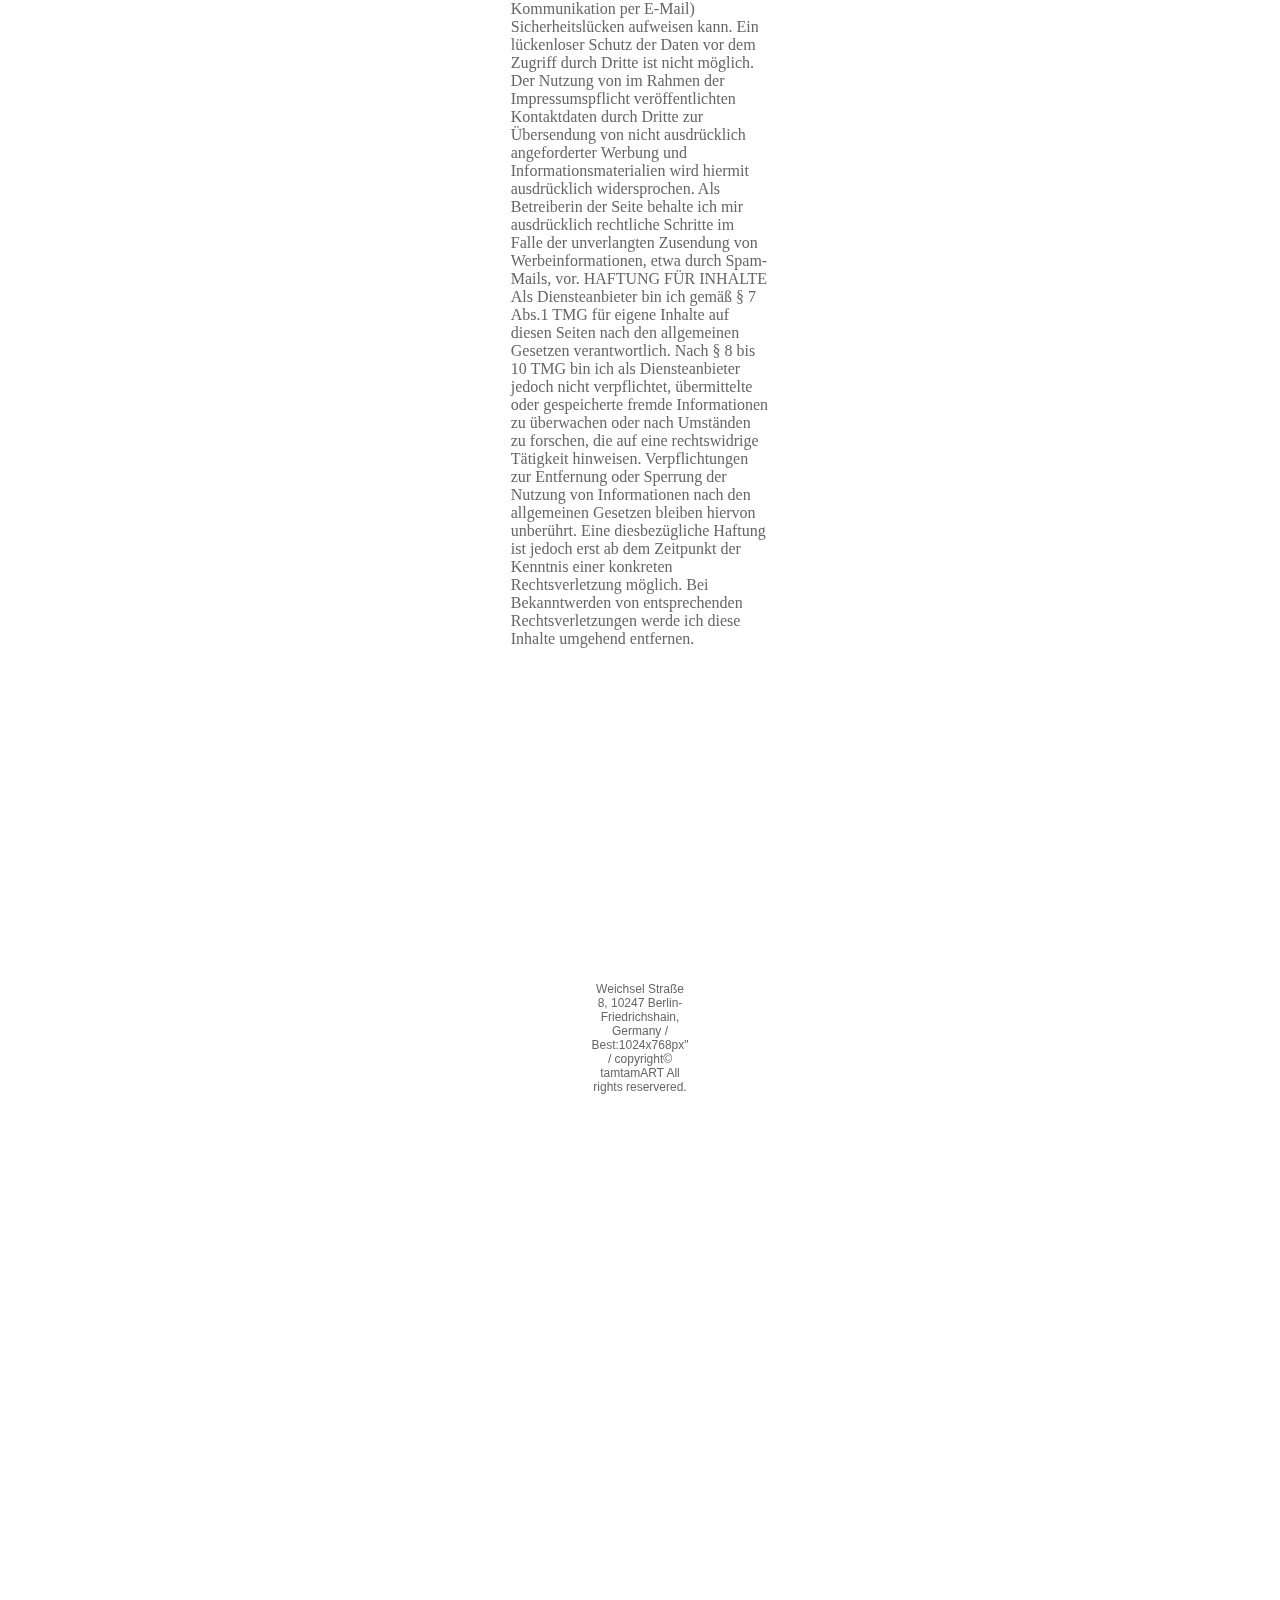
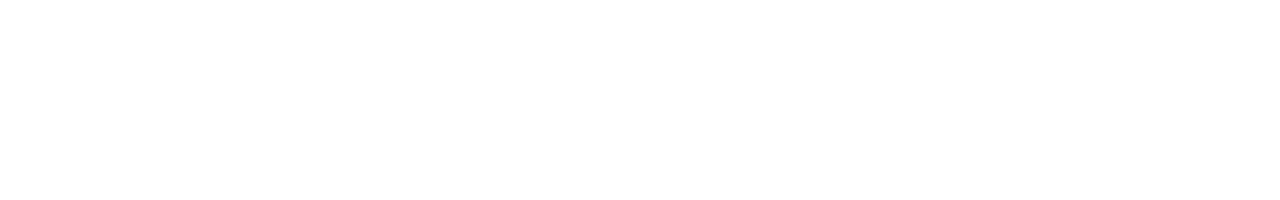
<file: contact.html>
<!DOCTYPE html PUBLIC "-//W3C//DTD XHTML 1.0 Transitional//EN" "http://www.w3.org/TR/xhtml1/DTD/xhtml1-transitional.dtd">
<html xmlns="http://www.w3.org/1999/xhtml">
<head>
<meta http-equiv="Content-Type" content="text/html; charset=UTF-8" />
<title>tamtamART.de</title>
<link href="newss.css" rel="stylesheet" type="text/css" />
<style type="text/css">
<!--
p {
	clear: both;
}
li {
	float: left;
	letter-spacing: 0.1em;
	text-align: center;
	font-family: Verdana, Arial, Helvetica, sans-serif;
	font-size: 14px;
	color: #FFFFFF;
	text-decoration: none;
	border-top-width: 30px;
	border-right-width: 30px;
	border-bottom-width: 30px;
	border-left-width: 30px;
	border-top-style: solid;
	border-right-style: solid;
	border-bottom-style: solid;
	border-left-style: solid;
	width: 0px;
}
.style4 {
	font-size: 14px;
	font-family: Verdana, Arial, Helvetica, sans-serif;
	color: #333333;
}
table {
	width: 0pt;
	text-align: center;
	font-family: Verdana, Arial, Helvetica, sans-serif;
	font-size: 14px;
	color: #333333;
	border-top-width: 35px;
	border-right-width: 35px;
	border-bottom-width: 35px;
	border-left-width: 35px;
	border-top-style: solid;
	border-right-style: solid;
	border-bottom-style: solid;
	border-left-style: solid;
	background-color: #FFFFFF;
	right: 10pt;
}
a:link {
	text-decoration: none;
	color: #333333;
}
a:visited {
	text-decoration: none;
	color: #333333;
}
a:hover {
	text-decoration: none;
	color: #333333;
}
a:active {
	text-decoration: none;
	color: #333333;
}
.style12 {
	font-size: 12px;
	font-family: Verdana;
}
.style14 {
	font-size: 12px;
	font-family: Verdana;
	color: #515151;
}
.style15 {font-size: 12px}
.style16 {
	font-size: 12px;
	font-family: Verdana, Arial, Helvetica, sans-serif;
	color: #333333;
	font-weight: bold;
	text-align: left;
}
.style13 {font-size: 12px; color: #333333; font-family: Verdana; }
.style6 {	font-size: 12px;
	color: #333333;
}
.style22 {font-size: 12px; font-family: Verdana; color: #515151; font-weight: bold; }
.style23 {color: #666666}
.style24 {font-size: 14px; font-family: Verdana, Arial, Helvetica, sans-serif; color: #666666; }
.style25 {color: #333333}
.style17 {	font-family: Verdana;
	font-size: 12px;
	color: #666666;
}
.style29 {	font-size: 10px;
	color: #333333;
	font-family: Arial, Helvetica, sans-serif;
}
.style30 {	font-size: 12px;
	color: #666666;
	font-family: Verdana, Arial, Helvetica, sans-serif;
}
#apDiv2 {
	position:absolute;
	left:314px;
	top:969px;
	width:681px;
	height:77px;
	z-index:1;
	background-color: #FFFFFF;
}
.style1 {font-family: Arial;
	font-size: 16px;
	color: #666666;
}
.style35 {font-family: "Times New Roman", Times, serif}
.style62 {font-size: 16px;
	color: #666666;
}
-->
</style>
</head>

<body bgproperties="fixed">
<label></label>
<table width="814" height="118" border="0" align="left" cellpadding="5" bordercolor="#FFFFFF" bgcolor="#FFFFFF">
  <tr>
    <td width="43" height="60" class="style4"><a href="news.html" class="style4">NEWS</a></td>
    <td width="50" class="style4"><a href="about.html" class="style4">ABOUT</a></td>
    <td width="88" background="ausstellung.html" class="style4"><a href="ausstellung.html">EXHIBITION</a></td>
    <td width="47"><span class="style4"><a href="event.html" class="style4">EVENT</a></span></td>
    <td width="54"><span class="style4"><a href="artist.html" class="style4">ARTIST</a></span></td>
    <td width="34"><a href="link.html">LINK</a></td>
    <td width="69"><span class="style4"><a href="contact.html" class="style4">CONTACT/IMPRINT</a></span></td>
    <td width="98"><a href="publication.html"><span class="style27 style25">PUBLICATION</span></a></td>
    <td width="151"><a href="news_tamtamTAIWAN.html"><span class="style25">tamtamART TAIWAN</span></a></td>
  </tr>
</table>
<a href="index.html"><img src="jpg/BUTTON/logo.png" alt="tamtamART" width="180" height="65" align="right" /></a>
<p align="center">&nbsp;</p>
<div align="center"></div>

<div align="center">
  <table width="93%" height="672" border="0" cellpadding="2" cellspacing="10" bordercolor="#FFFFFF" bgcolor="#FFFFFF">
    <tr>
    
      <th width="37%" valign="top" nowrap="nowrap" bgcolor="#FFFFFF"><h4 align="center" class="style4 style15">
      <iframe src="https://www.google.com/maps/embed?pb=!1m18!1m12!1m3!1d2428.1708060797623!2d13.467357215784437!3d52.51224787981271!2m3!1f0!2f0!3f0!3m2!1i1024!2i768!4f13.1!3m3!1m2!1s0x47a84ef4e9375fd9%3A0x6ff9f00f78cab032!2stamtamArt!5e0!3m2!1sde!2sde!4v1588894693373!5m2!1sde!2sde" width="600" height="450" frameborder="0" style="border:0;" allowfullscreen="" aria-hidden="false" tabindex="0"></iframe><br /><small><a href="http://maps.google.de/maps/ms?hl=de&amp;gl=de&amp;ptab=0&amp;ie=UTF8&amp;oe=UTF8&amp;msa=0&amp;msid=205560362202200066320.0004a84c9518f9a041c7a&amp;ll=52.512218,13.469603&amp;spn=0.003134,0.006866&amp;z=17&amp;source=embed" style="color:#0000FF;text-align:left">tamtamART Gallery</a> auf einer größeren Karte anzeigen</small>
      </h4>
        <h6 align="center" class="style4 style15"><br />
          <small><a href="http://maps.google.com/maps?f=q&amp;source=embed&amp;hl=en&amp;geocode=&amp;q=tamtamART+Gallery,+Weichselstra%C3%9Fe+8,+10247+Berlin,+%E5%BE%B7%E5%9B%BD&amp;aq=&amp;sll=52.512382,13.469603&amp;sspn=0.009285,0.021865&amp;ie=UTF8&amp;hq=tamtamART+Gallery,&amp;hnear=Weichselstra%C3%9Fe+8,+Berlin+10247+Berlin,+Germany&amp;cid=8068744156652679218&amp;ll=52.517683,13.469582&amp;spn=0.01828,0.036478&amp;z=14&amp;iwloc=A" class="style16">View Larger Map</a></small>
      &nbsp;</h6>
        <p align="center" class="style4 style15">&nbsp;</p>
        <h6 align="center" class="style13">&nbsp;</h6>
      <h3 align="center" class="style4 style6">&nbsp;</h3></th>
      <th width="37%" align="center" valign="top" nowrap="nowrap" bgcolor="#FFFFFF"><h4 align="left" class="style4 style15"><span class="style23">BERLIN tamtamART ＋ tamtamART TAIWAN</span><br />
        </h4>
        <h6 align="left" class="style22">info@tamtamart.de<br />
          <br />
        </h6>
        <p align="left" class="style22">&nbsp;</p>
        <p align="left" class="style14">&nbsp;</p></th>
    </tr>
  </table>
</div>
<div align="center">
  <table width="645" height="675" border="0" bordercolor="#FFFFFF" bgcolor="#FFFFFF">
    <tr>
      <td width="639" height="268"><div align="center" class="style1">
        <p align="left" class="style35"><span class="style62">Impressum | Legal Notice<br />
          Site owner: Ya-Wen Fu <br />
          </span>Adress: Weichsel Straße 8, 10247 Berlin- Friedrichshain, Germany <br />
          Email: info@tamtamart.de <br />
          Inhaltlich verantwortlich gemäß § 55 Abs. 2 RStV:Ya-Wen Fu<br />
          <br />
          STREITSCHLICHTUNG Die Europäische Kommission stellt eine Plattform zur Online-Streitbeilegung (OS) bereit: http://www.ec.europa.eu/consumers/odr. Meine E-Mail-Adresse finden Sie oben im Impressum. Ich bin nicht bereit oder verpflichtet, an Streitbeilegungsverfahren vor einer Verbraucherschlichtungsstelle teilzunehmen. <br />
          <br />
          DATENSCHUTZ Die Nutzung meiner Webseite ist in der Regel ohne Angabe personenbezogener Daten möglich. Soweit auf meiner Seite personenbezogene Daten (beispielsweise Name, Anschrift oder eMail-Adressen) erhoben werden, erfolgt dies, soweit möglich, stets auf freiwilliger Basis. Diese Daten werden ohne Ihre ausdrückliche Zustimmung nicht an Dritte weitergegeben. Ich weise darauf hin, dass die Datenübertragung im Internet (z.B. bei der Kommunikation per E-Mail) Sicherheitslücken aufweisen kann. Ein lückenloser Schutz der Daten vor dem Zugriff durch Dritte ist nicht möglich. Der Nutzung von im Rahmen der Impressumspflicht veröffentlichten Kontaktdaten durch Dritte zur Übersendung von nicht ausdrücklich angeforderter Werbung und Informationsmaterialien wird hiermit ausdrücklich widersprochen. Als Betreiberin der Seite behalte ich mir ausdrücklich rechtliche Schritte im Falle der unverlangten Zusendung von Werbeinformationen, etwa durch Spam-Mails, vor. HAFTUNG FÜR INHALTE Als Diensteanbieter bin ich gemäß § 7 Abs.1 TMG für eigene Inhalte auf diesen Seiten nach den allgemeinen Gesetzen verantwortlich. Nach § 8 bis 10 TMG bin ich als Diensteanbieter jedoch nicht verpflichtet, übermittelte oder gespeicherte fremde Informationen zu überwachen oder nach Umständen zu forschen, die auf eine rechtswidrige Tätigkeit hinweisen. Verpflichtungen zur Entfernung oder Sperrung der Nutzung von Informationen nach den allgemeinen Gesetzen bleiben hiervon unberührt. Eine diesbezügliche Haftung ist jedoch erst ab dem Zeitpunkt der Kenntnis einer konkreten Rechtsverletzung möglich. Bei Bekanntwerden von entsprechenden Rechtsverletzungen werde ich diese Inhalte umgehend entfernen.<br />
          <br />
          <br />
          <br />
          <br />
          <br />
        </p>
      </div></td>
    </tr>
  </table>
</div>
<p>&nbsp;</p>
<p>&nbsp;</p>
<div align="center">
  <table width="927" height="253" border="0" bordercolor="#FFFFFF" bgcolor="#FFFFFF">
    <tr>
      <td width="921" height="249"><div align="center">
        <p><span class="style30">Weichsel Straße 8, 10247 Berlin- Friedrichshain, Germany / <br />
          Best:1024x768px&quot;  /  copyright© tamtamART All rights reservered.</span><br />
        </p>
      </div></td>
    </tr>
  </table>
  <p>&nbsp;</p>
</div>
<p>&nbsp;</p>
<p>&nbsp;</p>
<h5 class="style17">&nbsp;</h5>
<p>&nbsp;</p>
<p></p>
<p></p>
<p>&nbsp;</p>


<p>&nbsp;</p>
 <p>&nbsp;</p>
 <p>&nbsp;</p>
 <p>&nbsp;</p>
 <p>&nbsp;</p>
 <p>&nbsp;</p>
<p>&nbsp;</p>
<p>&nbsp;</p>
<p>&nbsp;</p>
<p>&nbsp;</p>
<p>&nbsp;</p>
</body>
</html>
</file>
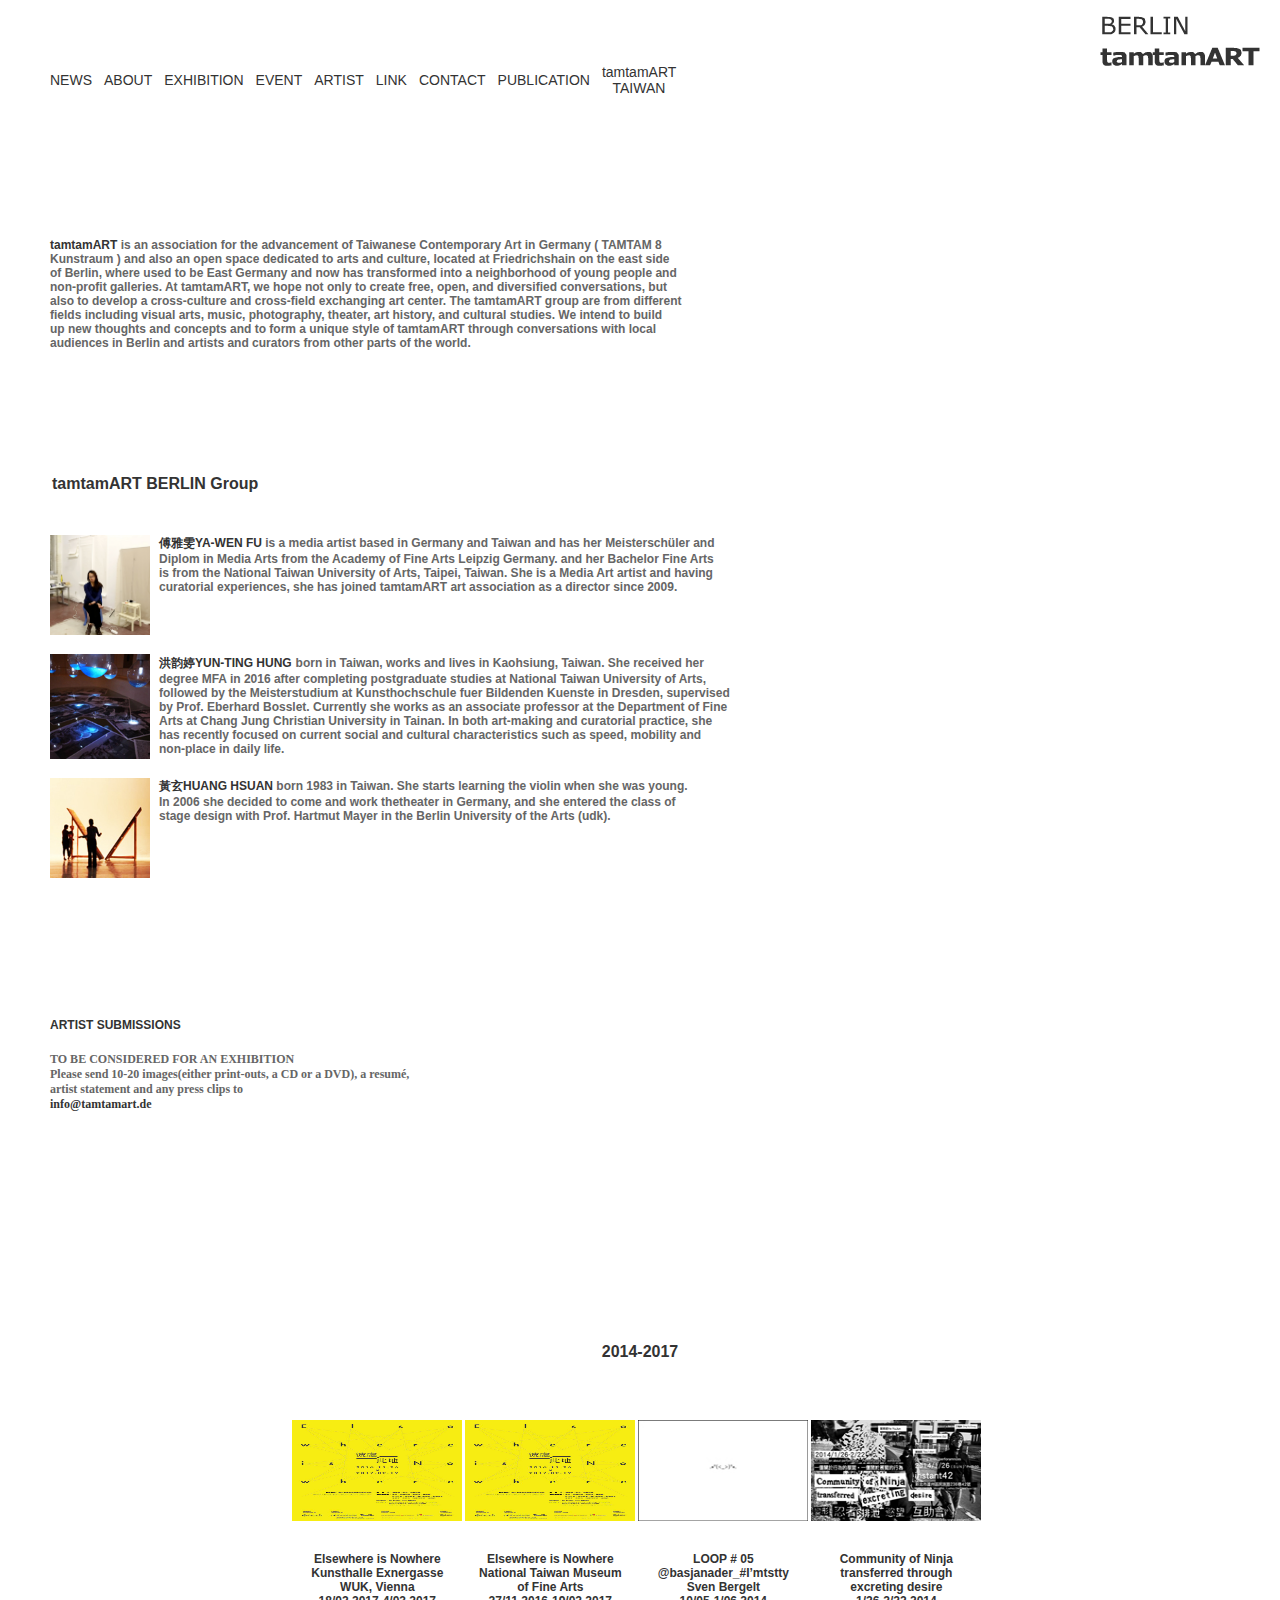
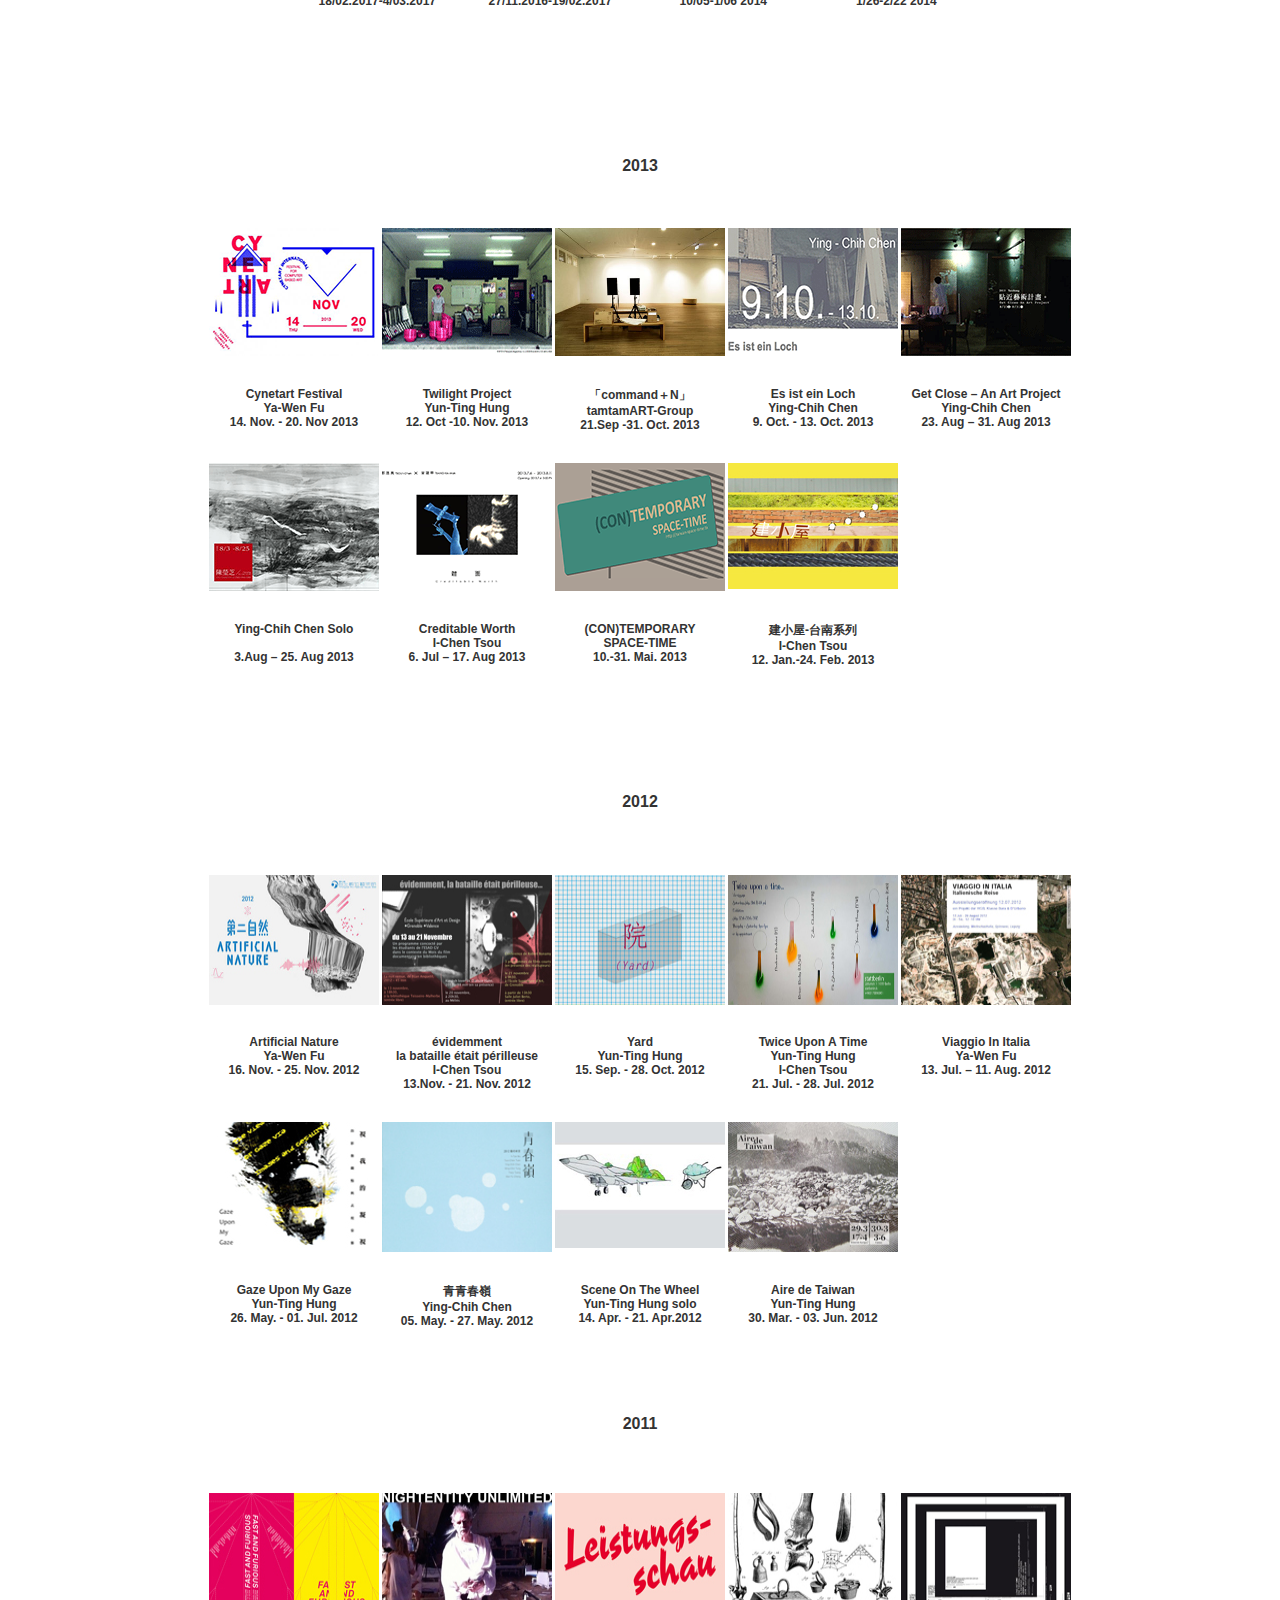
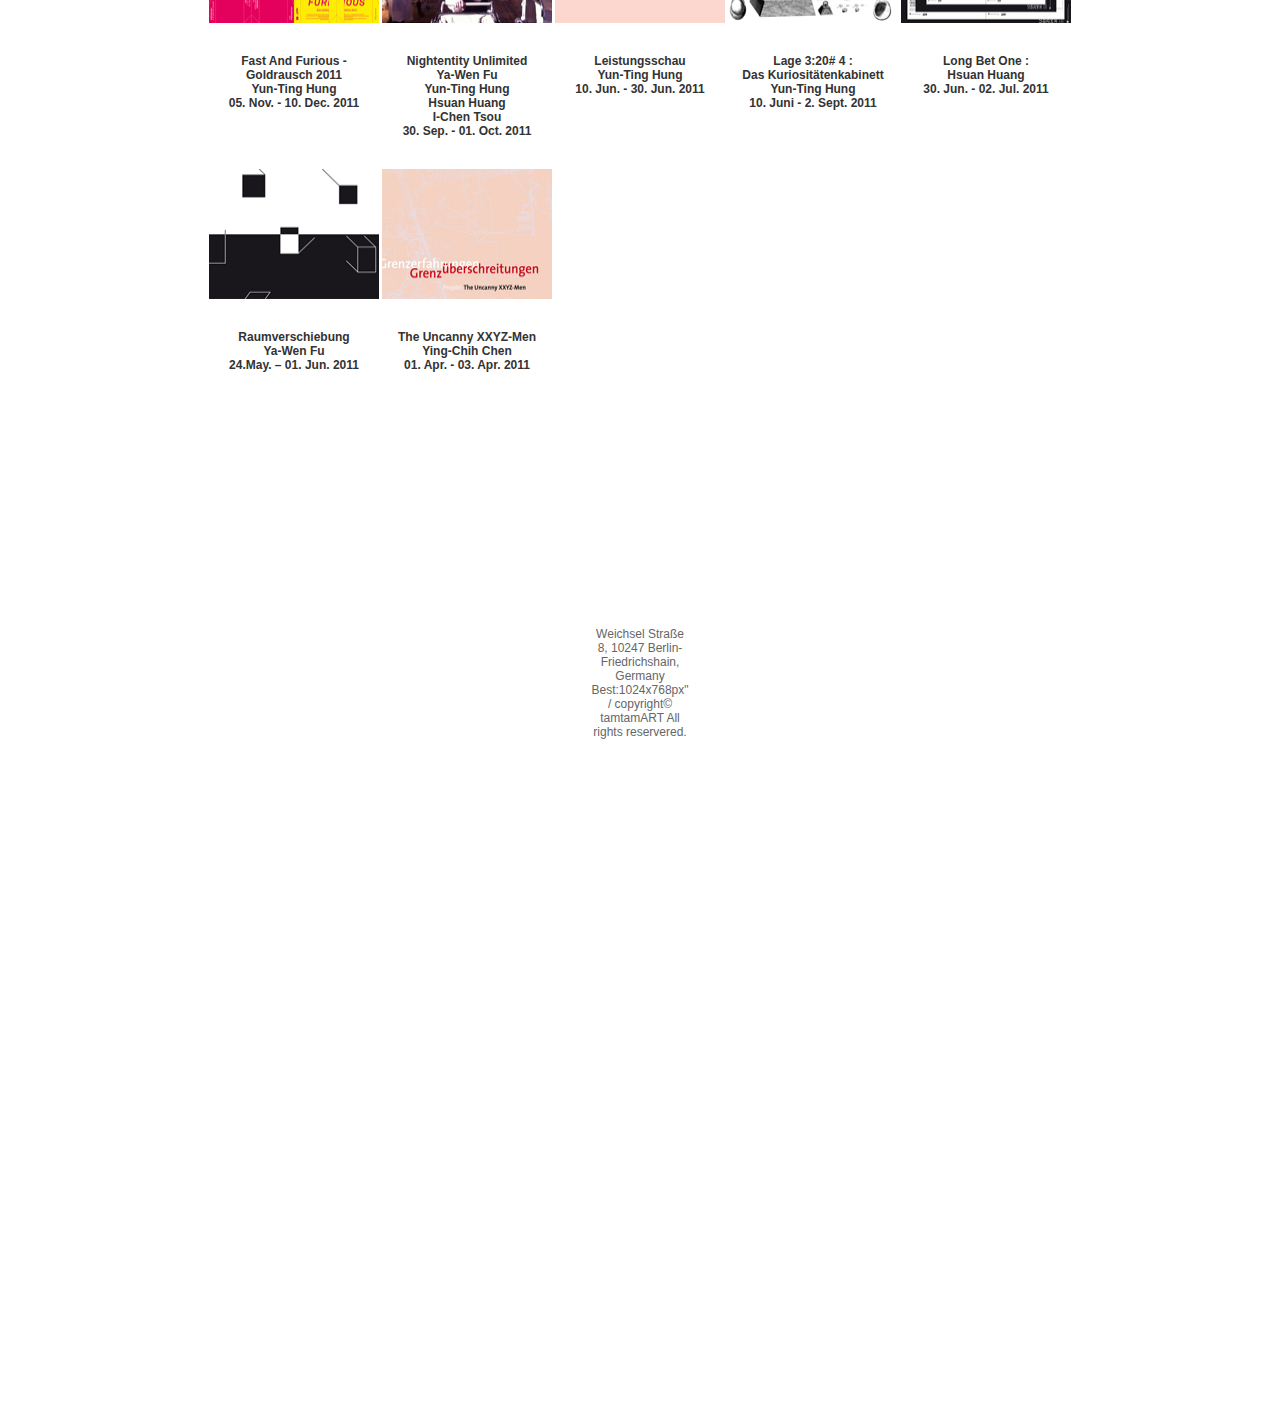
<file: Copy of about.html>
<!DOCTYPE html PUBLIC "-//W3C//DTD XHTML 1.0 Transitional//EN" "http://www.w3.org/TR/xhtml1/DTD/xhtml1-transitional.dtd">
<html xmlns="http://www.w3.org/1999/xhtml">
<head>
<meta http-equiv="Content-Type" content="text/html; charset=UTF-8" />
<title>tamtamART.de</title>
<link href="newss.css" rel="stylesheet" type="text/css" />
<style type="text/css">
<!--
p {
	clear: both;
}
li {
	float: left;
	letter-spacing: 0.1em;
	text-align: center;
	font-family: Verdana, Arial, Helvetica, sans-serif;
	font-size: 14px;
	color: #FFFFFF;
	text-decoration: none;
	border-top-width: 30px;
	border-right-width: 30px;
	border-bottom-width: 30px;
	border-left-width: 30px;
	border-top-style: solid;
	border-right-style: solid;
	border-bottom-style: solid;
	border-left-style: solid;
	width: 0px;
}
.style4 {
	font-size: 14px;
	font-family: Verdana, Arial, Helvetica, sans-serif;
	color: #333333;
	text-decoration: none;
}
table {
	width: 0pt;
	text-align: center;
	font-family: Verdana, Arial, Helvetica, sans-serif;
	font-size: 14px;
	color: #333333;
	border-top-width: 35px;
	border-right-width: 35px;
	border-bottom-width: 35px;
	border-left-width: 35px;
	border-top-style: solid;
	border-right-style: solid;
	border-bottom-style: solid;
	border-left-style: solid;
	background-color: #FFFFFF;
	right: 10pt;
	text-decoration: none;
}
a:link {
	text-decoration: none;
	color: #333333;
}
a:visited {
	text-decoration: none;
}
a:hover {
	text-decoration: none;
}
a:active {
	text-decoration: none;
}
h3 {
	font-family: Verdana;
	font-size: 12px;
	color: #333333;
	text-decoration: none;
	background-color: #FFFFFF;
	text-align: center;
}
.style17 {
	font-family: Verdana;
	font-size: 12px;
	color: #666666;
}
.style22 {font-family: Verdana, Arial, Helvetica, sans-serif; color: #333333; font-size: 12px;}
.style23 {color: #666666}
.style24 {
	color: #333333;
	font-weight: bold;
}
.style25 {color: #333333}
.style26 {font-size: 12px; }
.style30 {	font-size: 12px;
	color: #666666;
	font-family: Verdana, Arial, Helvetica, sans-serif;
}
#apDiv2 {
	position:absolute;
	left:250px;
	top:3333px;
	width:734px;
	height:77px;
	z-index:1;
	background-color: #FFFFFF;
}
.style34 {
	font-size: 14px;
	font-family: Verdana, Arial, Helvetica, sans-serif;
	color: #333333;
	text-decoration: none;
	font-weight: bold;
}
.style41 {font-size: 12px;
	color: #333333;
	font-family: Verdana;
	text-decoration: none;
	background-color: #FFFFFF;
	letter-spacing: 0em;
	text-align: center;
}
.style44 {font-size: 16px; font-family: Verdana, Arial, Helvetica, sans-serif; color: #333333; text-decoration: none; font-weight: bold; }
.style46 {
	font-family: Verdana, Arial, Helvetica, sans-serif;
	color: #333333;
	font-size: 16px;
	font-weight: bold;
}
.style47 {	font-size: 14px;
	font-family: Verdana, Arial, Helvetica, sans-serif;
	color: #333333;
}
-->
</style>
</head>

<body bgproperties="fixed">
<label></label>
<table width="744" height="118" border="0" align="left" cellpadding="5" bordercolor="#FFFFFF" bgcolor="#FFFFFF">
  <tr>
    <td width="43" height="60" class="style47"><a href="news.html" class="style47">NEWS</a></td>
    <td width="50" class="style47"><a href="about.html" class="style47">ABOUT</a></td>
    <td width="88" background="ausstellung.html" class="style47"><a href="ausstellung.html">EXHIBITION</a></td>
    <td width="47"><span class="style47"><a href="event.html" class="style47">EVENT</a></span></td>
    <td width="54"><span class="style47"><a href="artist.html" class="style47">ARTIST</a></span></td>
    <td width="34"><a href="link.html">LINK</a></td>
    <td width="69"><span class="style47"><a href="contact.html" class="style47">CONTACT</a></span></td>
    <td width="98"><a href="publication.html"><span class="style27 style25">PUBLICATION</span></a></td>
    <td width="151"><a href="news_tamtamTAIWAN.html"><span class="style25">tamtamART TAIWAN</span></a></td>
  </tr>
</table>
<a href="index.html"><img src="jpg/BUTTON/logo.png" alt="tamtamART" width="180" height="65" align="right" /></a>
<p align="center">&nbsp;</p>


<div align="left">
  <table width="83%" height="185" border="0" align="left" cellpadding="2" cellspacing="5" bordercolor="#FFFFFF" bgcolor="#FFFFFF">
    <tr>
      <th width="37%" height="175" valign="top" nowrap="nowrap" bgcolor="#FFFFFF"><h2 align="left" class="style22"><span class="style23"><span class="style24">tamtamART</span> is an association for the advancement of Taiwanese Contemporary Art in Germany ( TAMTAM 8<br />
          Kunstraum ) and also an open space dedicated to arts and culture, located at Friedrichshain on the east side <br />
          of Berlin, where used to be East Germany and now has transformed into a neighborhood of young people and <br />
          non-profit galleries. At tamtamART, we hope not only to create free, open, and diversified conversations, but <br />
          also to develop a cross-culture and cross-field exchanging art center. The tamtamART group are from different <br />
          fields including visual arts, music, photography, theater, art history, and cultural studies. We intend to build <br />
          up new thoughts and concepts and to form a unique style of tamtamART through conversations with local <br />
          audiences in Berlin and artists and curators from other parts of the world.</span><br />
      </h2>      </th>
    </tr>
  </table>
</div>
<p align="center" class="style34">&nbsp;</p>
<div align="left">&nbsp;&nbsp;&nbsp;&nbsp;&nbsp;&nbsp;&nbsp;&nbsp;&nbsp;&nbsp;&nbsp;<span class="style46">tamtamART BERLIN Group</span></div>
  
<table width="1049" height="439" border="0" align="left" cellpadding="2" cellspacing="5" bordercolor="#FFFFFF" bgcolor="#FFFFFF" id="1232" valign="top">
  <tr>
    <th width="109" height="104" valign="top" nowrap="nowrap"><a href="http://www.bearfuinberlin.com/"><img src="jpg/2020/protraet2017.jpg" alt="2009" width="100" height="100" border="0" align="left" /></a></th>
    <th width="847" align="left" valign="top" nowrap="nowrap"  border="0"><span class="style22">傅雅雯YA-WEN FU </span><span class="style30"> is a media artist based in Germany and Taiwan and has her Meisterschüler and <br />
      Diplom in Media Arts from the Academy of Fine Arts Leipzig Germany. and her Bachelor Fine Arts <br />
      is from the National Taiwan University of Arts, Taipei, Taiwan. She is a Media Art artist and having <br />
      curatorial experiences, she has joined tamtamART art association as a director since 2009.</span>
        <p></p></th>
  </tr>
  <tr>
    <th height="109" valign="top" nowrap="nowrap"><a href="http://www.yuntinghung.com/"><img src="jpg/about/affe.jpg" alt="2009" width="100" height="105" border="0" align="left" /></a></th>
    <th align="left" valign="top"  border="0" nowrap="nowrap"><span class="style22">洪韵婷YUN-TING HUNG</span> <span class="style30">born in Taiwan, works and lives in Kaohsiung, Taiwan. She received her <br />
      degree MFA in 2016 after completing postgraduate studies at National Taiwan University of Arts, <br />
      followed by the Meisterstudium at Kunsthochschule fuer Bildenden Kuenste in Dresden, supervised <br />
      by Prof. Eberhard Bosslet. Currently she works as an associate professor at the Department of Fine <br />
      Arts at Chang Jung Christian University in Tainan. In both art-making and curatorial practice, she <br />
      has recently focused on current social and cultural characteristics such as speed, mobility and <br />
      non-place in daily life.</span></th>
  </tr>
  
  <tr>
    <th height="106" valign="top" nowrap="nowrap"><img src="jpg/about/hsuan.jpg" alt="2009" width="100" height="100" border="0" align="left" /></th>
    <th align="left" valign="top"  border="0" nowrap="nowrap"><span class="style22">黃玄HUANG HSUAN</span><span class="style30"> born 1983 in Taiwan. She starts learning the violin when she was young. <br />
      In 2006 she decided to come and work thetheater in Germany, and she entered the class of<br />
      stage design with Prof. Hartmut Mayer in the Berlin University of the Arts (udk).</span></th>
  </tr>
</table>
<p>&nbsp;</p>
<div align="left">
  <table width="77%" height="303" border="0" align="left" cellpadding="2" cellspacing="5" bordercolor="#FFFFFF" bgcolor="#FFFFFF">
    <tr>
      <th width="37%" height="175" valign="top" nowrap="nowrap" bgcolor="#FFFFFF"><h2 align="left" class="style22">ARTIST SUBMISSIONS
        <h5 align="left" class="style17">
          </h2>
        <div align="left"><span class="style17">TO BE CONSIDERED FOR AN EXHIBITION <br /> 
          Please send 10-20 images(either print-outs, a CD or a DVD), a resumé, <br />
          artist statement and any press clips to<br />
          </span><span class="style17 style25">info@tamtamart.de</span> </div>
        <div align="left">
      <h5 class="style17">&nbsp;</h5>
        </div>        </th>
    </tr>
    </table>
</div>
<p>&nbsp;</p>
<p>&nbsp;</p>
<h5 align="center"><span class="style44">2014-2017</span></h5>


<div align="center">
  <table width="977" height="291" border="0" cellpadding="1" cellspacing="1" bordercolor="#FFFFFF" bgcolor="#FFFFFF" id="12322222">
    <tr>
      <th width="171" align="center" valign="top" nowrap="nowrap" class="style26"><a href="http://www.wuk.at/event/id/18662"><img src="jpg/2016/2016.jpg" width="170" height="101"border="0" /></a></th>
      <th width="171" align="center" valign="top" nowrap="nowrap" class="style26"><a href=" http://www.tamtamart.de/"><img src="jpg/2016/2016.jpg" width="170" height="101"border="0" /></a></th>
      <th width="171" align="center" valign="top" nowrap="nowrap" class="style26"><a href=" http://www.tamtamart.de/"><img src="jpg/2014/tamtamtaipei_s.jpg" width="170" height="101"border="0" /></a></th>
      <th width="171" align="center" valign="top" nowrap="nowrap" class="style26"><a href="http://www.instant42.net/ "><img src="jpg/2014/ichen2014_s.jpg" width="170" height="101"border="0" /></a></th>
      <th width="171" align="center" valign="top" nowrap="nowrap" class="style26">&nbsp;</th>
    </tr>
    <tr align="center" valign="top" class="style26" "border="0">
      <th nowrap="nowrap"><h6 align="center" class="style26">Elsewhere is Nowhere <br />
          Kunsthalle Exnergasse <br />
          WUK, Vienna <br />
        18/02.2017-4/03.2017</h6></th>
      <th nowrap="nowrap"><h6 align="center" class="style26">Elsewhere is Nowhere <br />
          National Taiwan Museum <br />
          of Fine Arts <br />
        27/11.2016-19/02.2017</h6></th>
      <th nowrap="nowrap"><h6 align="center" class="style26">LOOP # 05 <br />
          @basjanader_#I’mtstty <br />
          Sven Bergelt <br />
        10/05-1/06 2014</h6></th>
      <th nowrap="nowrap"><h6 align="center" class="style26">Community of Ninja <br />
          transferred through <br />
          excreting desire <br />
        1/26-2/22 2014</h6></th>
      <th nowrap="nowrap">&nbsp;</th>
    </tr>
    <tr align="center" valign="top" class="style26">
      <th width="173" nowrap="nowrap">&nbsp;</th>
      <th width="171" nowrap="nowrap">&nbsp;</th>
      <th width="171" nowrap="nowrap">&nbsp;</th>
      <th width="171" nowrap="nowrap">&nbsp;</th>
      <th width="171" nowrap="nowrap">&nbsp;</th>
    </tr>
    <tr align="center" valign="top" class="style26" "border="0">
      <th nowrap="nowrap">&nbsp;</th>
      <th nowrap="nowrap">&nbsp;</th>
      <th nowrap="nowrap">&nbsp;</th>
      <th nowrap="nowrap">&nbsp;</th>
      <th nowrap="nowrap">&nbsp;</th>
    </tr>
  </table>
</div>
<p align="center">&nbsp;</p>
<p align="center"><span class="style44">2013</span></p>
<div align="center">
  <table width="977" height="291" border="0" cellpadding="1" cellspacing="1" bordercolor="#FFFFFF" bgcolor="#FFFFFF" id="1232222">
    <tr>
      <th width="171" align="center" valign="top" nowrap="nowrap" class="style26"><a href="http://www.cynetart.de/#ausstellung "><img src="jpg/2013/2013ab_october/07.gif" width="170" height="128"border="0" /></a></th>
      <th width="171" align="center" valign="top" nowrap="nowrap" class="style26"><a href="http://howlartspace.blogspot.tw/2013/10/blog-post.html "><img src="jpg/2013/2013ab_october/06.gif" width="170" height="128" border="0"/></a></th>
      <th width="171" align="center" valign="top" nowrap="nowrap" class="style26"><a href="http://www.lianggallery.com"><img src="jpg/2013/tamtamtaipei_websmall.jpg" alt="berlin taiwan" width="170" height="128" border="0"/></a></th>
      <th width="171" align="center" valign="top" nowrap="nowrap" class="style26"><a href="http://www.kunstraum-b.de "><img src="jpg/2013/2013ab_october/04.gif" width="170" height="128" border="0"/></a></th>
      <th width="171" align="center" valign="top" nowrap="nowrap" class="style26"><a href="http://artanewtc.blogspot.tw/2013/07/2013.html "><img src="jpg/2013/2013ab_october/03.gif" width="170" height="128"border="0" /></a></th>
    </tr>
    <tr align="center" valign="top" class="style26" "border="0">
      <th nowrap="nowrap"><h6 align="center" class="style26">Cynetart Festival<br />
        Ya-Wen Fu<br />
        14. Nov. - 20. Nov 2013</h6></th>
      <th nowrap="nowrap"><h6 align="center" class="style26">Twilight Project<br />
        Yun-Ting Hung<br />
        12. Oct -10. Nov. 2013</h6></th>
      <th nowrap="nowrap"><h6 align="center" class="style26">「command＋N」<br />
        tamtamART-Group<br />
        21.Sep -31. Oct. 2013</h6></th>
      <th nowrap="nowrap"><h6 align="center" class="style26">Es ist ein Loch<br />
        Ying-Chih Chen<br />
        9. Oct. - 13. Oct. 2013</h6></th>
      <th nowrap="nowrap"><h6 align="center" class="style26">Get Close – An Art Project<br />
        Ying-Chih Chen<br />
        23. Aug – 31. Aug 2013</h6></th>
    </tr>
    <tr align="center" valign="top" class="style26">
      <th width="173" nowrap="nowrap"><a href="http://www.keyuan.com.tw/cur_exhibitions.php "><img src="jpg/2013/2013ab_october/02.gif" width="170" height="128" border="0"/></a></th>
      <th width="171" nowrap="nowrap"><a href="http://www.184cranegallery.com/en/exhibitions/creditable-worth"><img src="jpg/2013/2013ab_october/01.gif" width="170" height="128"  border="0"/></a></th>
      <th width="171" nowrap="nowrap"><a href="http://taiwan-space-time.tk/"><img src="jpg/2013/ooo.gif" alt="berlin taiwan" width="170" height="128" border="0"/></a></th>
      <th width="171" nowrap="nowrap"><img src="jpg/2013/ichen.jpg" alt="2009" width="170" height="126" border="0" /></th>
      <th width="171" nowrap="nowrap">&nbsp;</th>
    </tr>
    <tr align="center" valign="top" class="style26" "border="0">
      <th nowrap="nowrap"><h6 align="center" class="style26">Ying-Chih Chen Solo <br />
        <br />
        3.Aug – 25. Aug 2013</h6></th>
      <th nowrap="nowrap"><h6 align="center" class="style26">Creditable Worth<br />
        I-Chen Tsou<br />
        6. Jul – 17. Aug 2013</h6></th>
      <th nowrap="nowrap"><h6 align="center" class="style26">(CON)TEMPORARY <br />
        SPACE-TIME<br />
        10.-31. Mai. 2013</h6></th>
      <th nowrap="nowrap"><h6 align="center" class="style26">建小屋-台南系列<br />
        I-Chen Tsou<br />
        12. Jan.-24. Feb. 2013</h6></th>
      <th nowrap="nowrap">&nbsp;</th>
    </tr>
  </table>
</div>
<p align="center">&nbsp;</p>
<h5 align="center" class="style44">2012</h5>
<div align="center">
  <table width="977" height="291" border="0" cellpadding="1" cellspacing="1" bordercolor="#FFFFFF" bgcolor="#FFFFFF" id="123222">
    <tr>
      <th width="171" align="center" valign="top" nowrap="nowrap" class="style26"><a href="http://digitalartfestival.tw/daf12/"><img src="jpg/news/naturintaiwan.jpg" alt="2009" width="170" height="130" border="0" /></a></th>
      <th width="171" align="center" valign="top" nowrap="nowrap" class="style26"><img src="jpg/news/evidemment.jpg" alt="2009" width="170" height="130" border="0" /></th>
      <th width="171" align="center" valign="top" nowrap="nowrap" class="style26"><img src="jpg/news/YARD.jpg" alt="2009" width="170" height="130" border="0" /></th>
      <th width="171" align="center" valign="top" nowrap="nowrap" class="style26"><a href="http://www.stattberlin.tk"><img src="jpg/news/twis_upon_a_time.jpg" alt="2009" width="170" height="130" border="0" /></a></th>
      <th width="171" align="center" valign="top" nowrap="nowrap" class="style26"><a href="http://www.l-iz.de/Kultur/Ausstellungen/2012/07/HGB-Leipzig-Ausstellung-Viaggio-in-Italia-42728.html"><img src="jpg/news/viaggio.jpg" alt="2009" width="170" height="130" border="0" /></a></th>
    </tr>
    <tr align="center" valign="top" class="style26" "border="0">
      <th nowrap="nowrap"><h6 align="center" class="style26">Artificial Nature<br />
        Ya-Wen Fu<br />
        16. Nov. - 25. Nov. 2012</h6></th>
      <th nowrap="nowrap"><h6 align="center" class="style26">évidemment <br />
        la bataille était périlleuse<br />
        I-Chen Tsou<br />
        13.Nov. - 21. Nov. 2012</h6></th>
      <th nowrap="nowrap"><h6 align="center" class="style26">Yard<br />
        Yun-Ting Hung<br />
        15. Sep. - 28. Oct. 2012</h6></th>
      <th nowrap="nowrap"><h6 align="center" class="style26">Twice Upon A Time<br />
        Yun-Ting Hung<br />
        I-Chen Tsou<br />
        21. Jul. - 28. Jul. 2012</h6></th>
      <th nowrap="nowrap"><h6 align="center" class="style26">Viaggio In Italia<br />
        Ya-Wen Fu<br />
        13. Jul. – 11. Aug. 2012</h6></th>
    </tr>
    <tr align="center" valign="top" class="style26">
      <th width="173" nowrap="nowrap"><a href="http://www.yrjmoca.org.tw/web/exhibition/exhibition_Detail.asp? show=2&amp;no=17"><img src="jpg/news/Gaze-Upon-My-Gaze.jpg" alt="2009" width="170" height="126" border="0" /></a></th>
      <th width="171" nowrap="nowrap"><a href="http://www.keyuan.com.tw/artists.html"><img src="jpg/news/young.jpg" alt="2009" width="170" height="130" border="0" /></a></th>
      <th width="171" nowrap="nowrap"><a href="http://taktberlin.org/residency/news/1100/news.htm"><img src="jpg/news/scene_on_the_wheel.jpg" alt="2009" width="170" height="126" border="0" /></a></th>
      <th width="171" nowrap="nowrap"><img src="jpg/news/aire_de_taiwan.jpg" alt="2009" width="170" height="130" border="0" /></th>
      <th width="171" nowrap="nowrap">&nbsp;</th>
    </tr>
    <tr align="center" valign="top" class="style26" "border="0">
      <th nowrap="nowrap"><h6 align="center" class="style26">Gaze Upon My Gaze<br />
        Yun-Ting Hung<br />
        26. May. - 01. Jul. 2012</h6></th>
      <th nowrap="nowrap"><h6 align="center" class="style26">⻘青春嶺<br />
        Ying-Chih Chen<br />
        05. May. - 27. May. 2012</h6></th>
      <th nowrap="nowrap"><h6 align="center" class="style26">Scene On The Wheel<br />
        Yun-Ting Hung solo<br />
        14. Apr. - 21. Apr.2012</h6></th>
      <th nowrap="nowrap"><h6 align="center" class="style26">Aire de Taiwan<br />
        Yun-Ting Hung<br />
        30. Mar. - 03. Jun. 2012</h6></th>
      <th nowrap="nowrap">&nbsp;</th>
    </tr>
  </table>
</div>
<h5 align="center"><span class="style44">2011</span></h5>
<div align="center">
  <table width="977" height="515" border="0" cellpadding="1" cellspacing="1" bordercolor="#FFFFFF" bgcolor="#FFFFFF" id="12322">
    <tr>
      <th width="171" align="center" valign="top" nowrap="nowrap" class="style26"><a href="http://www.goldrausch-kuenstlerinnen.de"><img src="jpg/news/goldrausch_2011.jpg" alt="2009" width="170" height="130" border="0" /></a></th>
      <th width="171" align="center" valign="top" nowrap="nowrap" class="style26"><a href="http://www.stattbad.net"><img src="jpg/news/night.jpg" alt="2009" width="170" height="130" border="0" /></a></th>
      <th width="173" valign="top" nowrap="nowrap"><a href="http://kunsthalle.kunsthochschule-berlin.de"><img src="jpg/news/Leistungsschau.jpg" alt="2009" width="170" height="130" border="0" /></a></th>
      <th width="171" valign="top" nowrap="nowrap"><a href="http://www.lage-berlin.de/portfolio/4-wunderkammer/"><img src="jpg/news/LAGE4_Wunderkammer.jpg" alt="2009" width="170" height="130" border="0" /></a></th>
      <th width="171" valign="top" nowrap="nowrap"><a href="http://www.archiv.hebbel-am-ufer.de/archiv_de/kuenstler/ kuenstler_21176.html"><img src="jpg/news/Long_Bet_One.jpg" alt="2009" width="170" height="130" border="0" /></a></th>
    </tr>
    <tr align="center" valign="top" class="style26">
      <th nowrap="nowrap"><h6 align="center" class="style26">Fast And Furious -<br />
        Goldrausch 2011<br />
        Yun-Ting Hung<br />
        05. Nov. - 10. Dec. 2011</h6></th>
      <th nowrap="nowrap"><h6 align="center" class="style26">Nightentity Unlimited<br />
        Ya-Wen Fu<br />
        Yun-Ting Hung<br />
        Hsuan Huang<br />
        I-Chen Tsou<br />
        30. Sep. - 01. Oct. 2011</h6></th>
      <th nowrap="nowrap"><h6 align="center" class="style26">Leistungsschau<br />
        Yun-Ting Hung<br />
        10. Jun. - 30. Jun. 2011</h6></th>
      <th nowrap="nowrap"><h6 align="center" class="style26">Lage 3:20# 4 :<br />
        Das Kuriositätenkabinett<br />
        Yun-Ting Hung<br />
        10. Juni - 2. Sept. 2011</h6></th>
      <th nowrap="nowrap"><h6 align="center" class="style26">Long Bet One :<br />
        Hsuan Huang<br />
        30. Jun. - 02. Jul. 2011</h6></th>
    </tr>
    <tr align="center" valign="top" class="style26">
      <th width="171" nowrap="nowrap"><a href="http://www.hfg-karlsruhe.de/news/raumverschiebung-ein-labor-zum-thema-kunst-orte-und-spiel-raeume-blackboxwhite-cube.html"><img src="jpg/news/blackbox.jpg" alt="2009" width="170" height="130" border="0" /></a></th>
      <th width="171" nowrap="nowrap"><a href="http://www.freies-museum.com/grenzueberschreitung.html"><img src="jpg/news/xxyz.jpg" alt="2009" width="170" height="130" border="0" /></a></th>
      <th width="171" nowrap="nowrap">&nbsp;</th>
      <th nowrap="nowrap" class="style41">&nbsp;</th>
      <th nowrap="nowrap" class="style41">&nbsp;</th>
    </tr>
    <tr align="center" valign="top" class="style26">
      <th height="58" nowrap="nowrap"><h6 align="center" class="style26">Raumverschiebung<br />
        Ya-Wen Fu<br />
      24.May. – 01. Jun. 2011</h6></th>
      <th nowrap="nowrap"><h6 align="center" class="style26">The Uncanny XXYZ-Men<br />
        Ying-Chih Chen<br />
        01. Apr. - 03. Apr. 2011</h6></th>
      <th nowrap="nowrap">&nbsp;</th>
      <th nowrap="nowrap" class="style41">&nbsp;</th>
      <th nowrap="nowrap" class="style41">&nbsp;</th>
    </tr>
  </table>
</div>
<p>&nbsp;</p>
<p>&nbsp;</p>
<div align="center">
  <table width="927" height="253" border="0" bordercolor="#FFFFFF" bgcolor="#FFFFFF">
    <tr>
      <td width="921" height="249"><div align="center">
        <p><span class="style30">Weichsel Straße 8, 10247 Berlin- Friedrichshain, Germany<br />
          Best:1024x768px&quot;  /  copyright© tamtamART All rights reservered.</span><br />
        </p>
      </div></td>
    </tr>
  </table>
  <p>&nbsp;</p>
</div>
<p>&nbsp;</p>
<p>&nbsp;</p>
<p>&nbsp;</p>
<p>&nbsp;</p>
<h5 class="style17">&nbsp;</h5>
 <p class="style17">&nbsp;</p>
<p>&nbsp;</p>
<p>&nbsp;</p>
 <p>&nbsp;</p>
 <p>&nbsp;</p>
<p>&nbsp;</p>
<p>&nbsp;</p>
<p>&nbsp;</p>
<p>&nbsp;</p>
<p>&nbsp;</p>
</body>
</html>
</file>
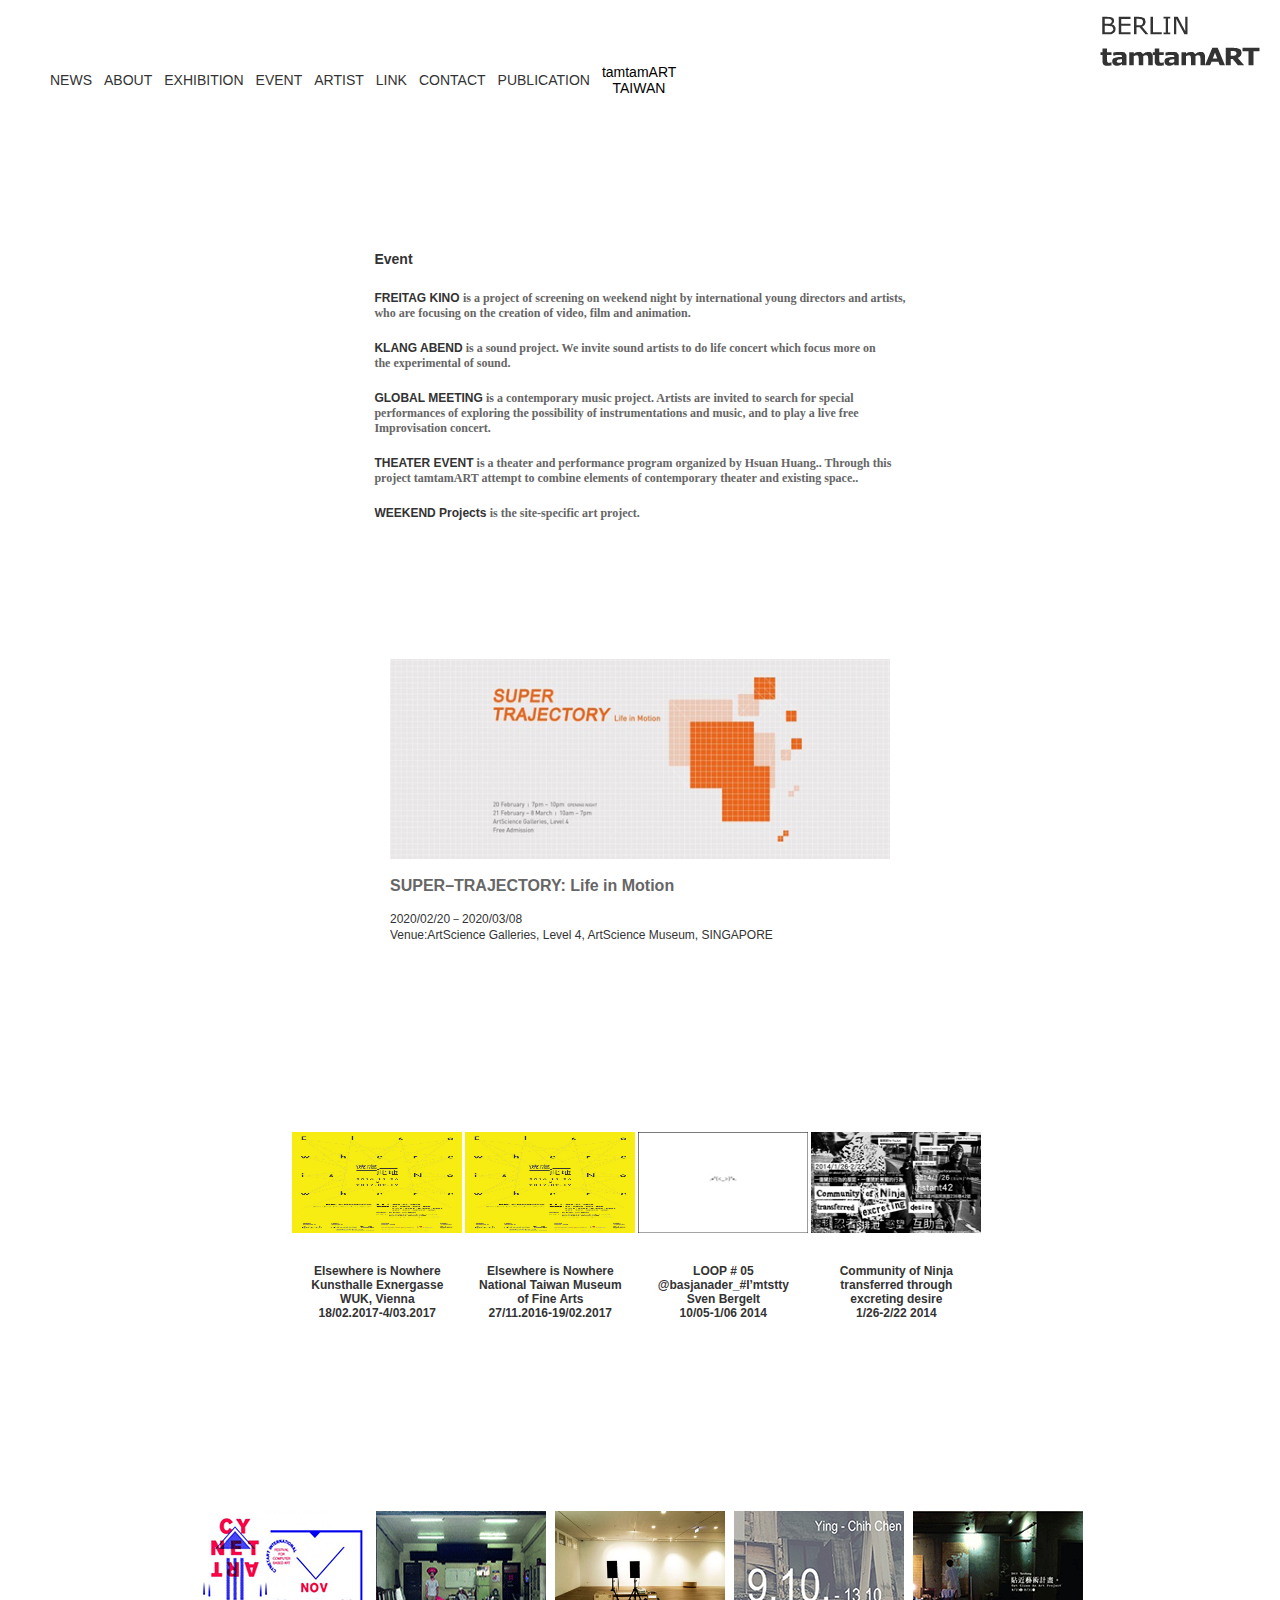
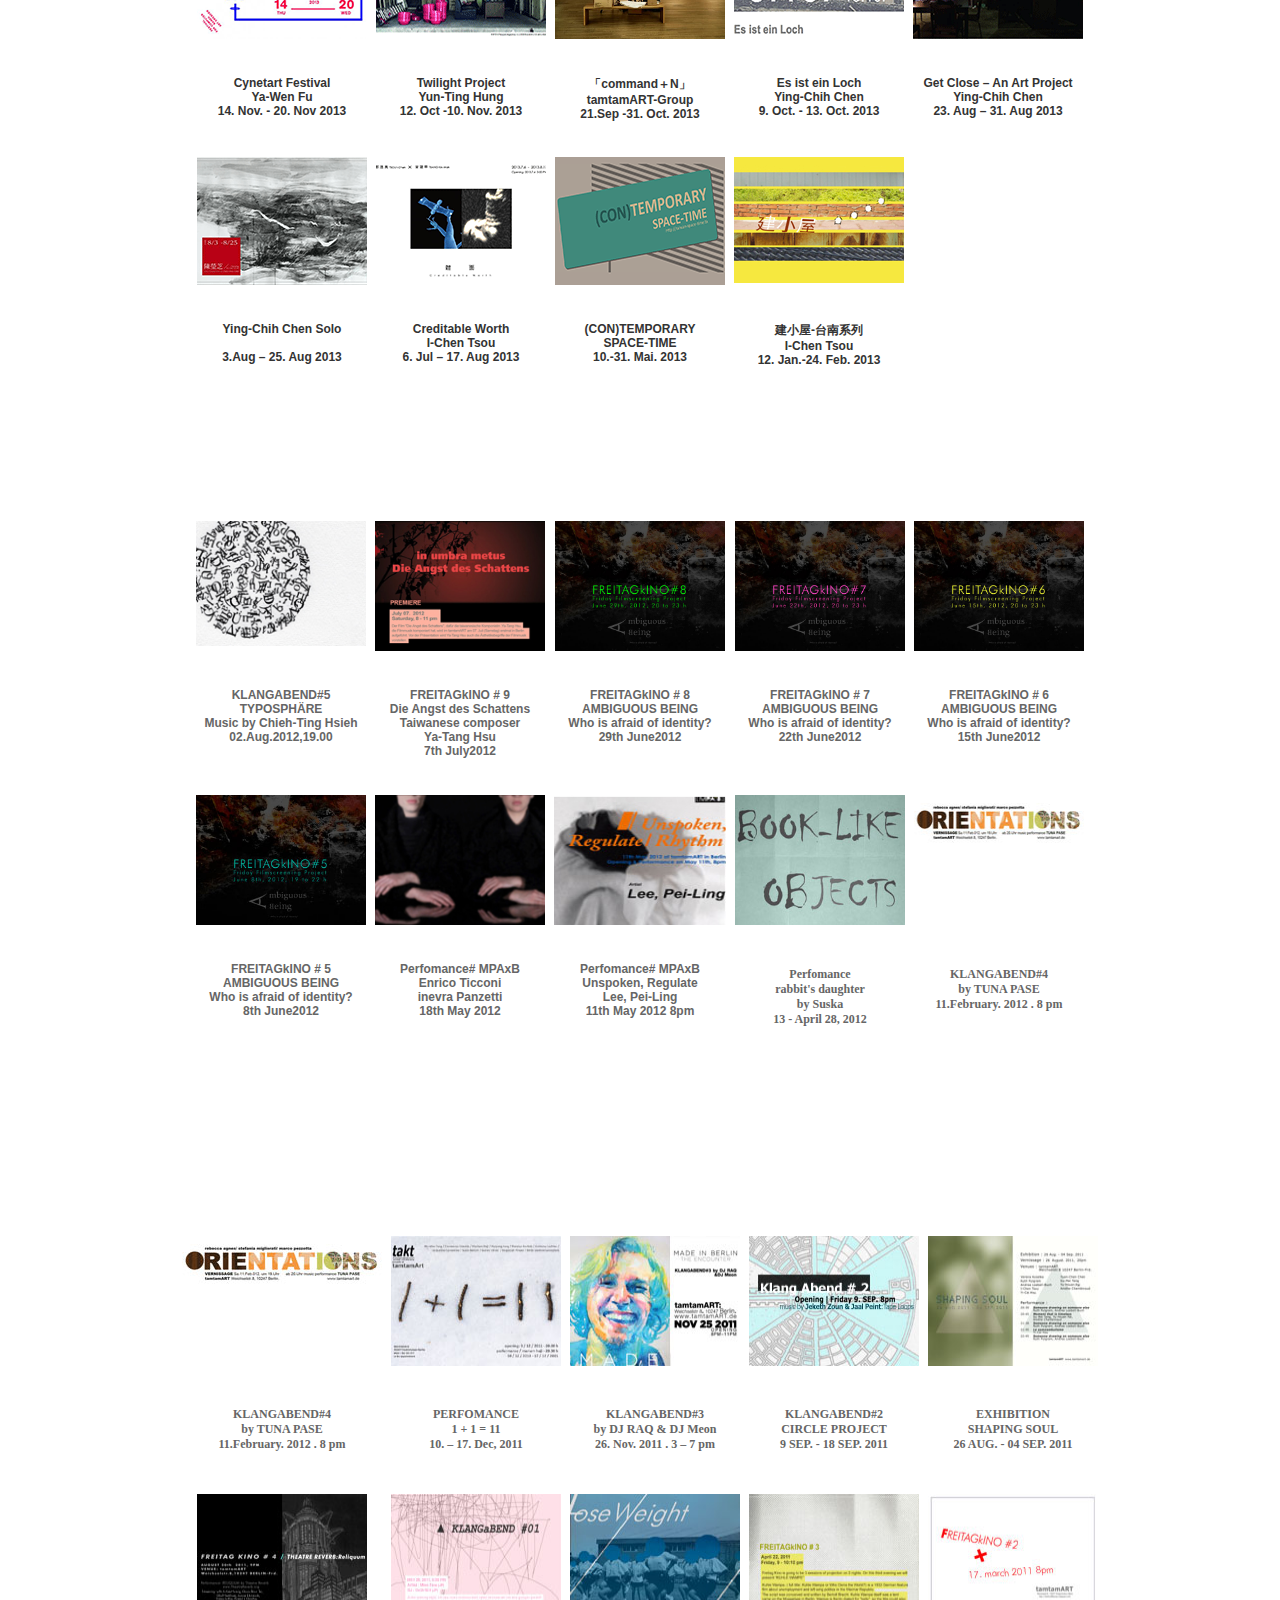
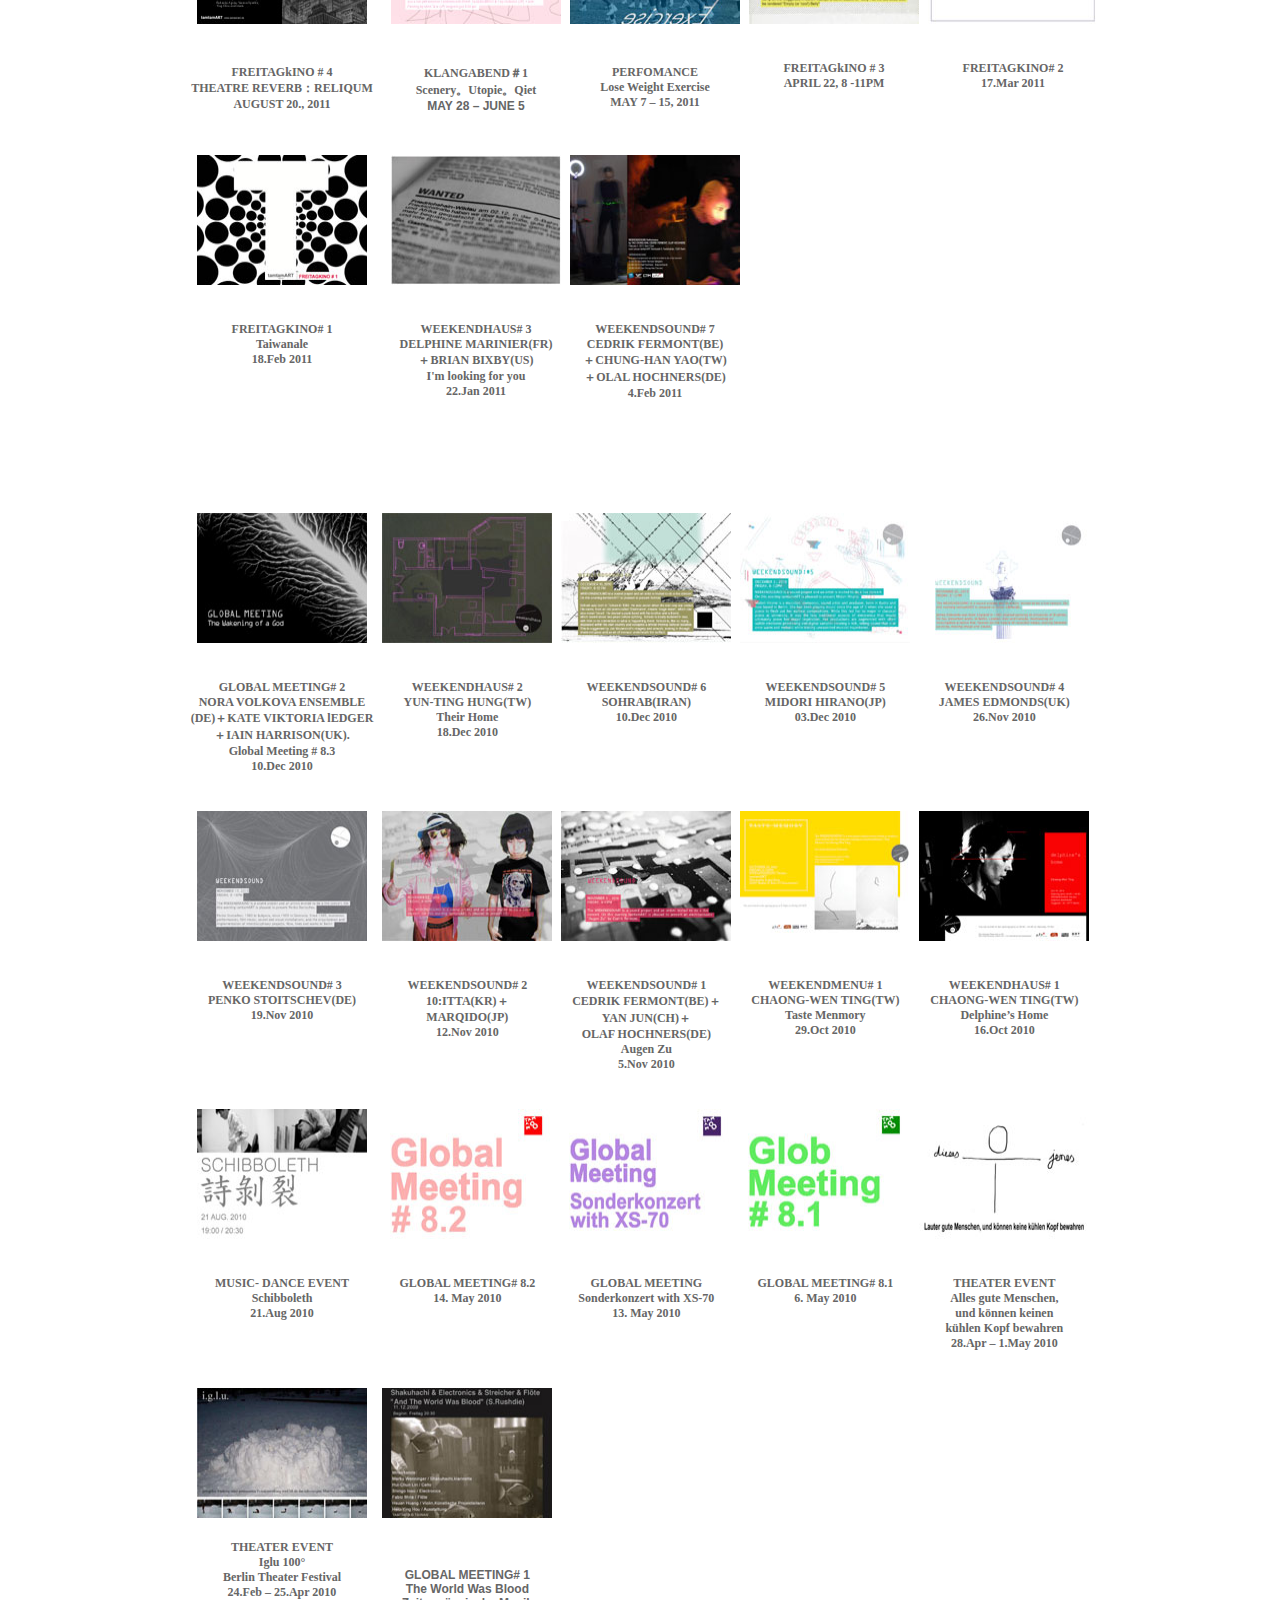
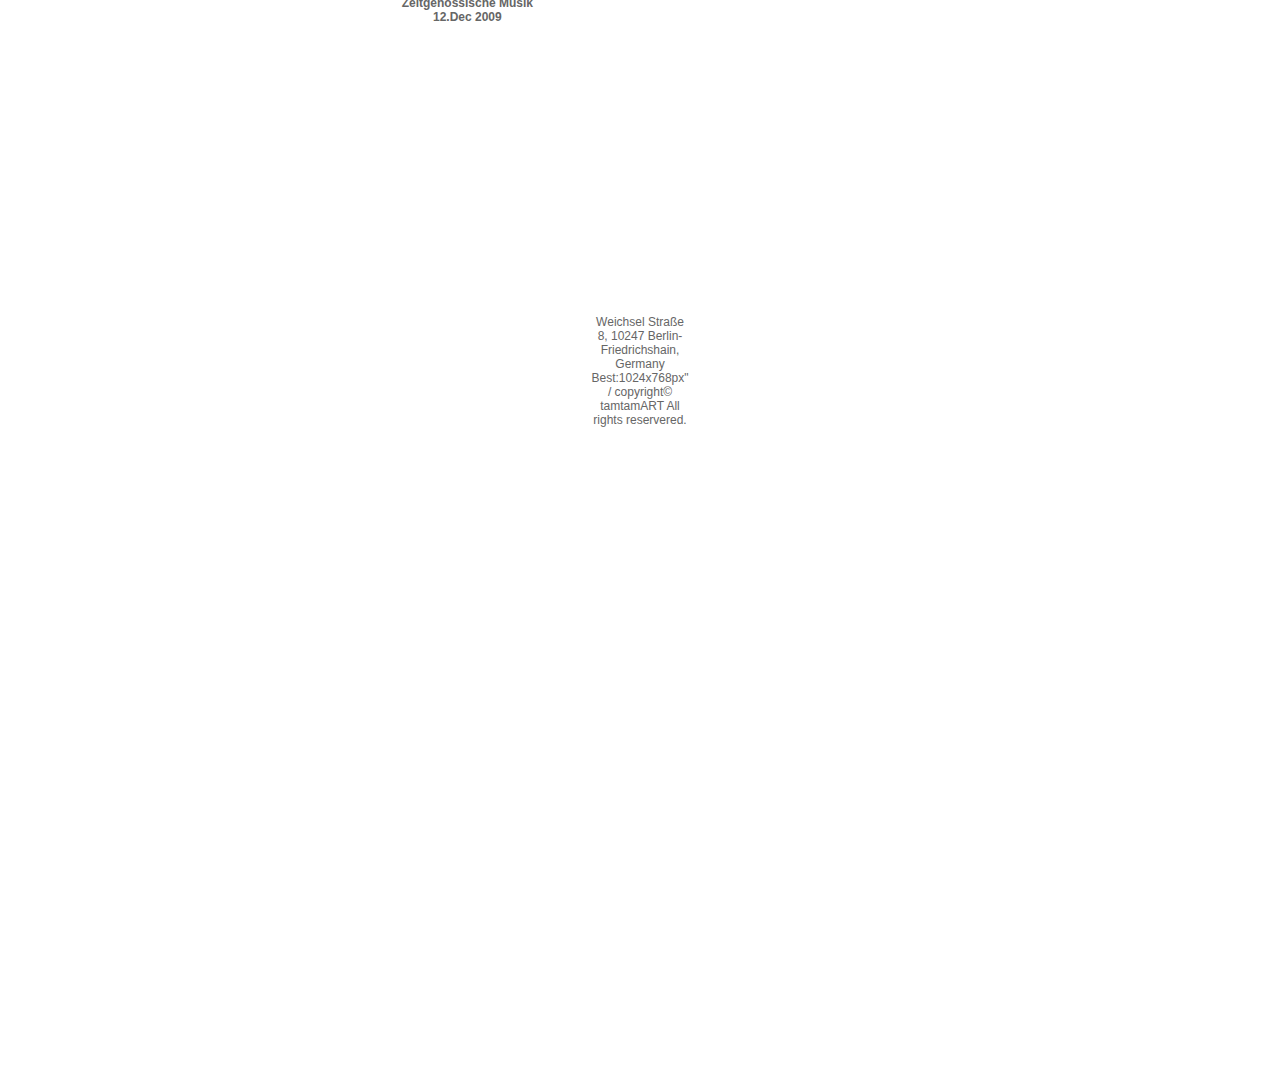
<file: event.html>
<!DOCTYPE html PUBLIC "-//W3C//DTD XHTML 1.0 Transitional//EN" "http://www.w3.org/TR/xhtml1/DTD/xhtml1-transitional.dtd">
<html xmlns="http://www.w3.org/1999/xhtml">
<head>
<meta http-equiv="Content-Type" content="text/html; charset=UTF-8" />
<title>tamtamART.de</title>
<link href="newss.css" rel="stylesheet" type="text/css" />
<style type="text/css">
<!--
p {
	clear: both;
}
li {
	float: left;
	letter-spacing: 0.1em;
	text-align: center;
	font-family: Verdana, Arial, Helvetica, sans-serif;
	font-size: 14px;
	color: #FFFFFF;
	text-decoration: none;
	border-top-width: 30px;
	border-right-width: 30px;
	border-bottom-width: 30px;
	border-left-width: 30px;
	border-top-style: solid;
	border-right-style: solid;
	border-bottom-style: solid;
	border-left-style: solid;
	width: 0px;
}
.style4 {
	font-size: 14px;
	font-family: Verdana, Arial, Helvetica, sans-serif;
	color: #333333;
}
table {
	width: 0pt;
	text-align: center;
	font-family: Verdana, Arial, Helvetica, sans-serif;
	font-size: 14px;
	color: #333333;
	background-color: #FFFFFF;
	right: 10pt;
	border: 35px solid #FFFFFF;
}
a:link {
	text-decoration: none;
	border-top-color: #FFFFFF;
	border-right-color: #FFFFFF;
	border-bottom-color: #FFFFFF;
	border-left-color: #FFFFFF;
	color: #333333;
}
a:visited {
	text-decoration: none;
	color: #333333;
}
a:hover {
	text-decoration: none;
	color: #333333;
}
a:active {
	text-decoration: none;
	color: #333333;
}
.style6 {
	font-size: 12px;
	color: #333333;
}
.style20 {font-size: 12px}
.style22 {font-family: Verdana; font-size: 12px; color: #666666; }
.style25 {	font-family: Verdana, Arial, Helvetica, sans-serif;
	font-size: 12px;
	color: #666666;
	text-decoration: none;
}
.style26 {font-size: 14px}
.style27 {
	font-family: Verdana, Arial, Helvetica, sans-serif;
	font-size: 14px;
	color: #333333;
	text-decoration: none;
}
body,td,th {
	color: #333333;
}
.style30 {	font-size: 12px;
	color: #666666;
	font-family: Verdana, Arial, Helvetica, sans-serif;
}
#apDiv2 {
	position:absolute;
	left:315px;
	top:5352px;
	width:661px;
	height:77px;
	z-index:1;
	background-color: #FFFFFF;
}
.style31 {color: #333333}
.style31 {color: #000000}
.style32 {color: #CCCCCC}
.style33 {font-family: Verdana; font-size: 12px; color: #CCCCCC; }
.style45 {font-family: Verdana; font-size: 12px; color: #333333; }
.style38 {font-size: 12px; font-family: Verdana;}
.style39 {color: #333333}
.style39 {color: #000000}
.style47 {font-size: 12px;
	color: #333333;
	font-family: Verdana;
	text-decoration: none;
	background-color: #FFFFFF;
	letter-spacing: 0em;
	text-align: center;
}
.style43 {	font-size: 16px;
	color: #333333;
}
.style1 {	font-family: Arial;
	font-size: 14px;
	color: #666666;
}
.style13 {font-size: 16px; font-family: Arial; color: #666666; font-weight: bold; }
.style44 {font-size: 16px; font-family: Verdana, Arial, Helvetica, sans-serif; color: #333333; text-decoration: none; font-weight: bold; }
.style48 {color: #666666}
-->
</style>
</head>

<body bgproperties="fixed">
<label></label>
<table width="814" height="118" border="0" align="left" cellpadding="5" bordercolor="#FFFFFF" bgcolor="#FFFFFF">
  <tr>
    <td width="43" height="60" class="style4"><a href="news.html" class="style4">NEWS</a></td>
    <td width="50" class="style4"><a href="about.html" class="style4">ABOUT</a></td>
    <td width="88" background="ausstellung.html" class="style4"><a href="ausstellung.html">EXHIBITION</a></td>
    <td width="47"><span class="style4"><a href="event.html" class="style4">EVENT</a></span></td>
    <td width="54"><span class="style4"><a href="artist.html" class="style4">ARTIST</a></span></td>
    <td width="34"><a href="link.html">LINK</a></td>
    <td width="69"><span class="style4"><a href="contact.html" class="style4">CONTACT</a></span></td>
    <td width="98"><a href="publication.html"><span class="style27 style25">PUBLICATION</span></a></td>
    <td width="151"><a href="news_tamtamTAIWAN.html"><span class="style39">tamtamART TAIWAN</span></a></td>
  </tr>
</table>
<a href="index.html"><img src="jpg/BUTTON/logo.png" alt="tamtamART" width="180" height="65" align="right" /></a>
<p align="center">&nbsp;</p>
<div align="center"></div>
 

<div align="center">
  <table width="96%" height="370" border="0" cellpadding="2" cellspacing="5" bordercolor="#FFFFFF" bgcolor="#FFFFFF" id="1223322">
    <tr>
      <th width="43%" height="290" valign="top" nowrap="nowrap" bgcolor="#FFFFFF"><h5 align="left" class="style26">Event</h5>
        <h5 align="left" class="style20"><a href="http://www.facebook.com/album.php?fbid=10150110472193882&amp;id=188128318881&amp;aid=299971">FREITAG KINO</a> <span class="style22">is a project of screening on weekend night by international young directors and artists, <br />
          who are focusing on the creation of video, film and animation.</span></h5>
        <h5 align="left" class="style20"><a href="https://www.facebook.com/media/set/?set=a.10150388099748882.378864.188128318881&amp;type=1">KLANG ABEND</a><span class="style22"> is a sound project. We invite sound artists to do life concert which focus more on<br />
          the experimental of sound. </span></h5>
        <h5 align="left" class="style20"><a href="http://www.facebook.com/media/set/?set=a.375872433881.161017.188128318881">GLOBAL MEETING</a><span class="style22"> is a contemporary music project. Artists are invited to search for special <br />
          performances of exploring the possibility of instrumentations and music, and to play a live free <br />
          Improvisation concert. </span></h5>
        <h5 align="left" class="style20"><a href="http://www.facebook.com/media/set/?set=a.381774518881.167397.188128318881">THEATER EVENT</a><span class="style22"> is a theater and performance program organized by Hsuan Huang.. Through this <br />
          project tamtamART attempt to combine elements of contemporary theater and existing space..</span><br />
        </h5>
        <h5 align="left" class="style20"><a href="http://www.facebook.com/media/set/?set=a.496546498881.288596.188128318881">WEEKEND Projects </a><span class="style22">is the site-specific art project.</span></h5>
      <h2 align="left" class="style4 style6">&nbsp;</h2></th>
    </tr>
  </table>
  </div>
  
<div align="center">
  <table width="1026" height="304" border="0">
    <tr bordercolor="#FFFFFF" bgcolor="#FFFFFF">
      <td height="300"><div align="center">
          <p align="left"><span class="style13"><a href="https://www.tnam.museum/exhibition/detail/118"><img src="jpg/2020/1.jpg" alt="2015" width="500" height="200" border="0" /></a><br />
            <br />
            SUPER–TRAJECTORY: Life in Motion</span><span class="style1"><br />
              <br />
              <span class="style6"> 2020/02/20－2020/03/08<br />
                Venue:ArtScience Galleries, Level 4, ArtScience Museum, SINGAPORE</span></span></p>
      </div></td>
    </tr>
  </table>
</div>
<p align="left"><br />
</p>
<h2 align="center">&nbsp;</h2>
<div align="left">
  <div align="center">
    <table width="977" height="291" border="0" cellpadding="1" cellspacing="1" bordercolor="#FFFFFF" bgcolor="#FFFFFF" id="12322222">
      <tr>
        <th align="center" valign="top" nowrap="nowrap" class="style20"><a href="http://www.wuk.at/event/id/18662"><img src="jpg/2016/2016.jpg" width="170" height="101"border="0" /></a></th>
        <th align="center" valign="top" nowrap="nowrap" class="style20"><a href="http://english.ntmofa.gov.tw/English/ShowInfomation2_1.aspx?SN=4933"><img src="jpg/2016/2016.jpg" width="170" height="101"border="0" /></a></th>
        <th width="171" align="center" valign="top" nowrap="nowrap" class="style20"><a href="https://www.svenbergelt.de/index.html"><img src="jpg/2014/tamtamtaipei_s.jpg" width="170" height="101"border="0" /></a></th>
        <th width="171" align="center" valign="top" nowrap="nowrap" class="style20"><a href="http://www.instant42.net/ "><img src="jpg/2014/ichen2014_s.jpg" width="170" height="101"border="0" /></a></th>
        <th width="171" align="center" valign="top" nowrap="nowrap" class="style20">&nbsp;</th>
      </tr>
      <tr align="center" valign="top" class="style20" "border="0">
        <th nowrap="nowrap"><h6 align="center" class="style20">Elsewhere is Nowhere <br />
          Kunsthalle Exnergasse <br />
          WUK, Vienna <br />
          18/02.2017-4/03.2017</h6></th>
        <th nowrap="nowrap"><h6 align="center" class="style20">Elsewhere is Nowhere <br />
          National Taiwan Museum <br />
          of Fine Arts <br />
          27/11.2016-19/02.2017</h6></th>
        <th nowrap="nowrap"><h6 align="center" class="style20">LOOP # 05 <br />
          @basjanader_#I’mtstty <br />
          Sven Bergelt <br />
          10/05-1/06 2014</h6></th>
        <th nowrap="nowrap"><h6 align="center" class="style20">Community of Ninja <br />
          transferred through <br />
          excreting desire <br />
          1/26-2/22 2014</h6></th>
        <th nowrap="nowrap">&nbsp;</th>
      </tr>
      <tr align="center" valign="top" class="style20">
        <th width="173" nowrap="nowrap">&nbsp;</th>
        <th width="171" nowrap="nowrap">&nbsp;</th>
        <th width="171" nowrap="nowrap">&nbsp;</th>
        <th width="171" nowrap="nowrap">&nbsp;</th>
        <th width="171" nowrap="nowrap">&nbsp;</th>
      </tr>
      <tr align="center" valign="top" class="style20" "border="0">
        <th nowrap="nowrap">&nbsp;</th>
        <th nowrap="nowrap">&nbsp;</th>
        <th nowrap="nowrap">&nbsp;</th>
        <th nowrap="nowrap">&nbsp;</th>
        <th nowrap="nowrap">&nbsp;</th>
      </tr>
    </table>
  </div>
</div>
<p align="center">&nbsp;</p>
<div align="center">
  <table width="977" height="291" border="0" cellpadding="2" cellspacing="5" bordercolor="#FFFFFF" bgcolor="#FFFFFF" id="1232222">
    <tr>
      <th width="171" align="center" valign="top" nowrap="nowrap" class="style20"><a href="http://www.cynetart.de/#ausstellung "><img src="jpg/2013/2013ab_october/07.gif" width="170" height="128"border="0" /></a></th>
      <th width="171" align="center" valign="top" nowrap="nowrap" class="style20"><a href="http://howlartspace.blogspot.tw/2013/10/blog-post.html "><img src="jpg/2013/2013ab_october/06.gif" width="170" height="128" border="0"/></a></th>
      <th width="171" align="center" valign="top" nowrap="nowrap" class="style20"><a href="http://www.lianggallery.com"><img src="jpg/2013/tamtamtaipei_websmall.jpg" alt="berlin taiwan" width="170" height="128" border="0"/></a></th>
      <th width="171" align="center" valign="top" nowrap="nowrap" class="style20"><a href="http://www.kunstraum-b.de "><img src="jpg/2013/2013ab_october/04.gif" width="170" height="128" border="0"/></a></th>
      <th width="171" align="center" valign="top" nowrap="nowrap" class="style20"><a href="http://artanewtc.blogspot.tw/2013/07/2013.html "><img src="jpg/2013/2013ab_october/03.gif" width="170" height="128"border="0" /></a></th>
    </tr>
    <tr align="center" valign="top" class="style20" "border="0">
      <th nowrap="nowrap"><h6 align="center" class="style20">Cynetart Festival<br />
        Ya-Wen Fu<br />
        14. Nov. - 20. Nov 2013</h6></th>
      <th nowrap="nowrap"><h6 align="center" class="style20">Twilight Project<br />
        Yun-Ting Hung<br />
        12. Oct -10. Nov. 2013</h6></th>
      <th nowrap="nowrap"><h6 align="center" class="style20">「command＋N」<br />
        tamtamART-Group<br />
        21.Sep -31. Oct. 2013</h6></th>
      <th nowrap="nowrap"><h6 align="center" class="style20">Es ist ein Loch<br />
        Ying-Chih Chen<br />
        9. Oct. - 13. Oct. 2013</h6></th>
      <th nowrap="nowrap"><h6 align="center" class="style20">Get Close – An Art Project<br />
        Ying-Chih Chen<br />
        23. Aug – 31. Aug 2013</h6></th>
    </tr>
    <tr align="center" valign="top" class="style20">
      <th width="173" nowrap="nowrap"><a href="http://www.keyuan.com.tw/cur_exhibitions.php "><img src="jpg/2013/2013ab_october/02.gif" width="170" height="128" border="0"/></a></th>
      <th width="171" nowrap="nowrap"><a href="http://www.184cranegallery.com/en/exhibitions/creditable-worth"><img src="jpg/2013/2013ab_october/01.gif" width="170" height="128"  border="0"/></a></th>
      <th width="171" nowrap="nowrap"><a href="http://taiwan-space-time.tk/"><img src="jpg/2013/ooo.gif" alt="berlin taiwan" width="170" height="128" border="0"/></a></th>
      <th width="171" nowrap="nowrap"><img src="jpg/2013/ichen.jpg" alt="2009" width="170" height="126" border="0" /></th>
      <th width="171" nowrap="nowrap">&nbsp;</th>
    </tr>
    <tr align="center" valign="top" class="style20" "border="0">
      <th nowrap="nowrap"><h6 align="center" class="style20">Ying-Chih Chen Solo <br />
        <br />
        3.Aug – 25. Aug 2013</h6></th>
      <th nowrap="nowrap"><h6 align="center" class="style20">Creditable Worth<br />
        I-Chen Tsou<br />
        6. Jul – 17. Aug 2013</h6></th>
      <th nowrap="nowrap"><h6 align="center" class="style20">(CON)TEMPORARY <br />
        SPACE-TIME<br />
        10.-31. Mai. 2013</h6></th>
      <th nowrap="nowrap"><h6 align="center" class="style20">建小屋-台南系列<br />
        I-Chen Tsou<br />
        12. Jan.-24. Feb. 2013</h6></th>
      <th nowrap="nowrap">&nbsp;</th>
    </tr>
  </table>
</div>
<div align="center">
  <table width="936" border="0" cellpadding="2" cellspacing="5" bordercolor="#FFFFFF" bgcolor="#FFFFFF" id="1232"><tr><th width="170" valign="top" nowrap="nowrap"><table width="965" border="0" cellpadding="2" cellspacing="5" bordercolor="#FFFFFF" bgcolor="#FFFFFF" id="12322">
    <tr>
      <th width="170" valign="top" nowrap="nowrap"><a href="https://www.facebook.com/media/set/?set=a.10150969115923882.445879.188128318881&amp;type=3"><img src="jpg/2012/new web/typosphaeres.jpg" width="170" height="125"border="0" /></a></th>
      <th width="170" valign="top" nowrap="nowrap"><a href="https://www.facebook.com/media/set/?set=a.10150930609053882.441553.188128318881&amp;type=3"><img src="jpg/2012/new web/events.jpg" alt="2012" width="170" height="130" /></a></th>
      <th width="170" valign="top" nowrap="nowrap"><a href="https://www.facebook.com/media/set/?set=a.10150850995338882.432468.188128318881&amp;type=3"><img src="jpg/2012/mail.28/ft8s.jpg" width="170" height="130"border="0" /></a></th>
      <th width="170" valign="top" nowrap="nowrap"><a href="https://www.facebook.com/media/set/?set=a.10150722444733882.425980.188128318881&amp;type=3"><img src="jpg/2012/mail.28/ft7s.jpg" alt="2012" width="170" height="130" /></a></th>
      <th width="170" valign="top" nowrap="nowrap"><a href="https://www.facebook.com/media/set/?set=a.10150722444733882.425980.188128318881&amp;type=3"><img src="jpg/2012/mail.28/ft6s.jpg" alt="2009" width="170" height="130" border="0" align="middle" /></a></th>
    </tr>
    <tr align="center" valign="top" class="style25" "border="0">
      <th nowrap="nowrap"><h6 align="center" class="style25">KLANGABEND#5 <br />
        TYPOSPHÄRE<br />
        Music by Chieh-Ting Hsieh<br />
        
          02.Aug.2012,19.00</h6></th>
      <th nowrap="nowrap"><h6 align="center" class="style25">FREITAGkINO # 9 <br />
        Die Angst des Schattens<br />
        Taiwanese composer<br />
         Ya-Tang Hsu<br />
        7th July2012</h6></th>
      <th nowrap="nowrap"><h6 align="center" class="style25">FREITAGkINO # 8 <br />
        AMBIGUOUS BEING<br />
        Who is afraid of identity?<br />
        29th June2012</h6></th>
      <th nowrap="nowrap"><h6 align="center" class="style25">FREITAGkINO # 7 <br />
        AMBIGUOUS BEING<br />
        Who is afraid of identity?<br />
        22th June2012</h6></th>
      <th nowrap="nowrap"><h6 align="center" class="style25">FREITAGkINO # 6 <br />
        AMBIGUOUS BEING<br />
        Who is afraid of identity?<br />
        15th June2012</h6></th>
    </tr>
    <tr align="center" valign="top" class="style25">
      <th width="170" nowrap="nowrap"><a href="https://www.facebook.com/media/set/?set=a.10150850995338882.432468.188128318881&amp;type=3" ><img src="jpg/2012/mail.28/ft5s.jpg" width="170" height="130"border="0" /></a></th>
      <th width="170" nowrap="nowrap"><a href="https://www.facebook.com/media/set/?set=a.10150722444733882.425980.188128318881&amp;type=3"><img src="jpg/2012/MPA info and some new logos of the link for website/s---.jpg" alt="2012" width="170" height="130" /></a></th>
      <th width="170" nowrap="nowrap"><a href="https://www.facebook.com/media/set/?set=a.10150722444733882.425980.188128318881&amp;type=3"><img src="jpg/2012/MPA info and some new logos of the link for website/s-A5--_--NEW.jpg" alt="2009" width="172" height="130" border="0" align="middle" /></a></th>
      <th width="173" nowrap="nowrap"><a href="https://www.facebook.com/media/set/?set=a.10150660605358882.418384.188128318881&amp;type=3"><img src="jpg/2012/artist book flyer/bookbs.jpg" alt="tamtamART" width="170" height="130" border="0"  /></a></th>
      <th width="201" nowrap="nowrap"><a href="https://www.facebook.com/media/set/?set=a.10150513911003882.397731.188128318881&amp;type=3"><img src="jpg/2012/ORIENTATION1.jpg" alt="tamtamART" width="170" height="55" border="0"  /></a></th>
    </tr>
    <tr align="center" valign="top" class="style25" "border="0">
      <th nowrap="nowrap"><h6 align="center" class="style25">FREITAGkINO # 5 <br />
        AMBIGUOUS BEING<br />
        Who is afraid of identity?<br />
        8th June2012</h6></th>
      <th nowrap="nowrap"><h6 align="center" class="style25">Perfomance# MPAxB <br />
        Enrico Ticconi<br />
        inevra Panzetti<br />
        18th May 2012</h6></th>
      <th height="70" nowrap="nowrap"><h6 align="center" class="style25">Perfomance# MPAxB <br />
        Unspoken, Regulate<br />
        Lee, Pei-Ling<br />
        11th May 2012 8pm</h6></th>
      <th nowrap="nowrap"><h6 align="center" class="style26"><span class="style22">Perfomance<br />
        rabbit's daughter</span><span class="style22"><br />
          <span class="style20">by Suska <br />
            13 - April 28, 2012 </span></span><br />
      </h6></th>
      <th nowrap="nowrap"><h6 align="center" class="style26"><span class="style22">KLANGABEND#4<br />
                <span class="style20">by TUNA PASE<br />
                  11.February. 2012 . 8 pm</span></span><br />
      </h6></th>
    </tr>
  </table>    
  <a href="https://www.facebook.com/media/set/?set=a.10150722444733882.425980.188128318881&amp;type=1"></a></th>
      </tr>
</table>
</div>
<p align="center">&nbsp;</p>
<div align="center">
  <table width="827" border="0" cellpadding="2" cellspacing="5" bordercolor="#FFFFFF" bgcolor="#FFFFFF" id="12">
    <tr>
      <th valign="top" nowrap="nowrap"><a href="https://www.facebook.com/media/set/?set=a.10150513911003882.397731.188128318881&amp;type=3"><img src="jpg/2012/ORIENTATION1.jpg" alt="tamtamART" width="200" height="55" border="0"  /></a></th>
      <th valign="top" nowrap="nowrap"><a href="https://www.facebook.com/media/set/?set=a.10150422654268882.382529.188128318881&amp;type=1"><img src="jpg/2011ende/smalllll.jpg" alt="tamtam" width="170" height="130" border="0"  /></a></th>
      <th valign="top" nowrap="nowrap"><a href="https://www.facebook.com/media/set/?set=a.10150388099748882.378864.188128318881&amp;type=1"><img src="jpg/2011ende/KLANGABEND3_small.jpg" alt="2011,3" width="170" height="130" border="0" /></a></th>
      <th valign="top" nowrap="nowrap"><a href="https://www.facebook.com/media/set/?set=a.10150284306718882.358734.188128318881"><img src="jpg/2011/09.2011/casey/ev_small.jpg" alt="2011,3" width="170" height="130" border="0" /></a></th>
      <th valign="top" nowrap="nowrap"><a href="https://www.facebook.com/media/set/?set=a.10150276608743882.356780.188128318881&amp;type=1"><img src="jpg/2011/26.08.2011/neu_small.jpg" alt="2011,3" width="170" height="130" border="0" /></a></th>
    </tr>
    <tr valign="top">
      <th nowrap="nowrap" class="style25"><h6 align="center" class="style26"><span class="style22">KLANGABEND#4<br />
                <span class="style20">by TUNA PASE<br />
          11.February. 2012 . 8 pm</span></span><br />
      </h6></th>
      <th nowrap="nowrap" class="style26"><h6 align="center" class="style26"><span class="style22">PERFOMANCE<br />
                <span class="style20">1 + 1 = 11</span><br />
                <span class="style20">10. – 17. Dec</span>, 2011</span><br />
      </h6></th>
      <th nowrap="nowrap" class="style25"><h6 align="center" class="style26"><span class="style22">KLANGABEND#3<br />
                <span class="style20">by DJ RAQ &amp; DJ Meon<br />
                  26. Nov. 2011 . 3 – 7 pm</span></span><br />
      </h6></th>
      <th nowrap="nowrap" class="style25"><h6 align="center" class="style26"><span class="style22">KLANGABEND#2<br />
                <span class="style20">CIRCLE PROJECT<br />
                  9 SEP. - 18 SEP. 2011</span></span><br />
      </h6></th>
      <th nowrap="nowrap" class="style25"><h6 align="center" class="style26"><span class="style22">EXHIBITION<br />
                <span class="style20">SHAPING SOUL<br />
                  26 AUG. - 04 SEP. 2011</span></span><br />
      </h6></th>
    </tr>
    <tr valign="top">
      <th nowrap="nowrap"><a href="https://www.facebook.com/media/set/?set=a.10150267973893882.354215.188128318881&amp;type=1"><img src="jpg/2011/26.08.2011/small.jpg" alt="2011,3" width="170" height="130" border="0" /></a></th>
      <th nowrap="nowrap"><a href="http://www.facebook.com/media/set/?set=a.10150187984168882.330522.188128318881"><img src="jpg/2011/mai_ok.jpg" alt="2011,3" width="170" height="130" border="0" /></a></th>
      <th nowrap="nowrap"><a href="http://www.facebook.com/media/set/?set=a.10150187984168882.330522.188128318881"><img src="jpg/4.2011/small.jpg" alt="2011,3" width="170" height="130" border="0" /></a></th>
      <th nowrap="nowrap"><a href="http://www.facebook.com/media/set/fbx/?set=a.10150159062693882.320806.188128318881"><img src="jpg/small_event.jpg" alt="2011,3" width="170" height="130" border="0" /></a></th>
      <th width="171" nowrap="nowrap"><a href="http://www.facebook.com/album.php?fbid=10150110472193882&amp;id=188128318881&amp;aid=299971"><img src="jpg/kino.jpg" alt="3,2011" width="170" height="130" border="0" /></a></th>
    </tr>
    <tr valign="top">
      <th nowrap="nowrap" class="style26"><h6 align="center" class="style26"><span class="style22"><span class="style20">FREITAGkINO # 4</span><br />
                <span class="style20">THEATRE REVERB：RELIQUM</span><br />
                <span class="style20">AUGUST 20.</span>, 2011</span><br />
      </h6></th>
      <th nowrap="nowrap" class="style25"><h6 align="center" class="style26"><span class="style22">KLANGABEND＃1<br />
        Scenery。Utopie。Qiet</span><br />
        <span class="style20">MAY 28 – JUNE 5</span><br />
      </h6></th>
      <th nowrap="nowrap" class="style26"><h6 align="center" class="style26"><span class="style22">PERFOMANCE<br />
        Lose Weight Exercise <br />
        MAY 7 – 15, 2011</span><br />
      </h6></th>
      <th nowrap="nowrap" class="style26"><h6 align="center" class="style22">FREITAGkINO # 3 <br />
        APRIL 22, 8 -11PM</h6></th>
      <th nowrap="nowrap" class="style26"><h6 align="center" class="style22">FREITAGKINO# 2 <br />
        17.Mar 2011</h6></th>
    </tr>
    <tr valign="top">
      <th width="181" align="center" nowrap="nowrap"><a href="http://www.facebook.com/album.php?aid=292422&amp;id=188128318881"><img src="jpg/2011/06_ok.jpg" alt="1,2011" width="170" height="130" border="0" /></a></th>
      <th align="center" nowrap="nowrap"><a href="http://www.facebook.com/album.php?aid=290042&amp;id=188128318881"><img src="jpg/2011/03_ok.jpg" alt="1,2011" width="170" height="130" border="0" /></a></th>
      <th width="190" align="center" nowrap="nowrap"><a href="http://www.facebook.com/media/set/?set=a.496546498881.288596.188128318881"><img src="jpg/2011/05_ok.jpg" alt="1,2011" width="170" height="130" border="0" /></a></th>
      <th align="center" nowrap="nowrap" class="style26">&nbsp;</th>
      <th nowrap="nowrap" class="style26">&nbsp;</th>
    </tr>
    <tr valign="top">
      <th nowrap="nowrap" class="style26"><h6 align="center" class="style22">FREITAGKINO# 1 <br />
        Taiwanale<br />
        18.Feb 2011</h6></th>
      <th align="center" nowrap="nowrap" class="style26"><h6 class="style22">WEEKENDHAUS# 3 <br />
        DELPHINE MARINIER(FR)<br />
        ＋BRIAN BIXBY(US)<br />
        I'm looking for you<br />
        22.Jan 2011</h6></th>
      <th nowrap="nowrap" class="style26"><h6 align="center" class="style22">WEEKENDSOUND# 7 <br />
        CEDRIK FERMONT(BE)<br />
        ＋CHUNG-HAN YAO(TW)<br />
        ＋OLAL HOCHNERS(DE) <br />
        4.Feb 2011</h6></th>
      <th align="center" nowrap="nowrap" class="style26">&nbsp;</th>
      <th nowrap="nowrap" class="style26">&nbsp;</th>
    </tr>
  </table>
</div>
<div align="center">
  <table border="0" cellpadding="2" cellspacing="5" bordercolor="#FFFFFF" bgcolor="#FFFFFF" id="122">
    <tr>
      <th valign="top" nowrap="nowrap" bgcolor="#FFFFFF"><a href="http://www.facebook.com/album.php?aid=273516&amp;id=188128318881"><img src="jpg/2010/24_ok.jpg" alt="12,2010" width="170" height="130" border="0" /></a></th>
      <th align="center" valign="top" nowrap="nowrap" bgcolor="#FFFFFF"><a href="http://www.facebook.com/album.php?aid=272810&amp;id=188128318881"><img src="jpg/2010/23_ok.jpg" alt="1,2011" width="170" height="130" border="0" /></a></th>
      <th align="center" valign="top" nowrap="nowrap" bgcolor="#FFFFFF"><a href="http://www.facebook.com/album.php?aid=270357&amp;id=188128318881"><img src="jpg/2010/22_ok.jpg" alt="1,2011" width="170" height="130" border="0" /></a></th>
      <th align="center" valign="top" nowrap="nowrap" bgcolor="#FFFFFF"><a href="http://www.facebook.com/album.php?aid=268288&amp;id=188128318881"><img src="jpg/2010/20_ok.jpg" alt="1,2011" width="170" height="130" border="0" /></a></th>
      <th align="center" valign="top" nowrap="nowrap" bgcolor="#FFFFFF"><a href="http://www.facebook.com/album.php?aid=266367&amp;id=188128318881"><img src="jpg/2010/18_ok.jpg" alt="1,2011" width="170" height="130" border="0" /></a></th>
    </tr>
    <tr valign="top">
      <th nowrap="nowrap" bgcolor="#FFFFFF"><h6 align="center" class="style22">GLOBAL MEETING# 2<br />
        NORA VOLKOVA ENSEMBLE<br />
        (DE)＋KATE VIKTORIA lEDGER<br />
        ＋IAIN HARRISON(UK).<br />
        Global Meeting # 8.3<br />
      10.Dec 2010</h6></th>
      <th nowrap="nowrap" bgcolor="#FFFFFF"><h6 align="center" class="style22">WEEKENDHAUS# 2 <br />
        YUN-TING HUNG(TW)<br />
        Their Home<br />
        18.Dec 2010</h6></th>
      <th nowrap="nowrap"><h6 align="center" class="style22">WEEKENDSOUND# 6<br />
        SOHRAB(IRAN) <br />
        10.Dec 2010</h6></th>
      <th nowrap="nowrap"><h6 align="center" class="style22">WEEKENDSOUND# 5<br />
        MIDORI HIRANO(JP)<br />
        03.Dec 2010</h6></th>
      <th nowrap="nowrap"><h6 align="center" class="style22">WEEKENDSOUND# 4<br />
        JAMES EDMONDS(UK)<br />
        26.Nov 2010</h6></th>
    </tr>
    <tr>
      <th valign="top" nowrap="nowrap"><a href="http://www.facebook.com/album.php?aid=264603&amp;id=188128318881"><img src="jpg/2010/16_ok.jpg" alt="11,2010" width="170" height="130" border="0" /></a></th>
      <th align="center" valign="top" nowrap="nowrap"><a href="http://www.facebook.com/album.php?aid=262846&amp;id=188128318881"><img src="jpg/2010/15_ok.jpg" alt="11,2010" width="170" height="130" border="0" /></a></th>
      <th align="center" valign="top" nowrap="nowrap"><a href="http://www.facebook.com/album.php?aid=261006&amp;id=188128318881"><img src="jpg/2010/14_ok.jpg" alt="11,2010" width="170" height="130" border="0" /></a></th>
      <th valign="top" nowrap="nowrap"><a href="http://www.facebook.com/album.php?aid=257960&amp;id=188128318881"><img src="jpg/2010/13_ok.jpg" alt="10,2010" width="170" height="130" border="0" /></a></th>
      <th align="center" valign="top" nowrap="nowrap"><a href="http://www.facebook.com/album.php?aid=299847&amp;id=188128318881"><img src="jpg/2010/12_ok.jpg" alt="10,2010" width="170" height="130" border="0" /></a></th>
    </tr>
    <tr valign="top">
      <th valign="top" nowrap="nowrap"><h6 align="center" class="style22">WEEKENDSOUND# 3<br />
        PENKO STOITSCHEV(DE) <br />
        19.Nov 2010</h6></th>
      <th valign="top" nowrap="nowrap"><h6 align="center" class="style22">WEEKENDSOUND# 2<br />
        10:ITTA(KR)＋<br />
        MARQIDO(JP) <br />
        12.Nov 2010</h6></th>
      <th valign="top" nowrap="nowrap"><h6 align="center" class="style22">WEEKENDSOUND# 1<br />
        CEDRIK FERMONT(BE)＋<br />
        YAN JUN(CH)＋<br />
        OLAF HOCHNERS(DE)<br />
        Augen Zu <br />
        5.Nov 2010</h6></th>
      <th valign="top" nowrap="nowrap"><h6 align="center" class="style22">WEEKENDMENU# 1<br />
        CHAONG-WEN TING(TW)<br />
        Taste Menmory<br />
        29.Oct 2010</h6></th>
      <th valign="top" nowrap="nowrap"><h6 align="center" class="style22">WEEKENDHAUS# 1<br />
        CHAONG-WEN TING(TW)<br />
        Delphine’s Home<br />
        16.Oct 2010</h6></th>
    </tr>
    <tr>
      <th align="center" valign="top" nowrap="nowrap"><a href="http://www.facebook.com/album.php?aid=213375&amp;id=188128318881"><img src="jpg/2010/09_ok.jpg" alt="1,2011" width="170" height="130" border="0" /></a></th>
      <th valign="top" nowrap="nowrap"><a href="http://www.facebook.com/album.php?aid=171773&amp;id=188128318881"><img src="jpg/2010/06_ok.jpg" alt="11,2010" width="170" height="130" border="0" /></a></th>
      <th align="center" valign="top" nowrap="nowrap"><a href="http://www.facebook.com/album.php?aid=170940&amp;id=188128318881"><img src="jpg/2010/05_ok.jpg" alt="11,2010" width="170" height="130" border="0" /></a></th>
      <th align="center" valign="top" nowrap="nowrap"><a href="http://www.facebook.com/album.php?aid=169301&amp;id=188128318881"><img src="jpg/2010/04_ok.jpg" alt="10,2010" width="170" height="130" border="0" /></a></th>
      <th valign="top" nowrap="nowrap"><a href="http://www.facebook.com/album.php?aid=167397&amp;id=188128318881"><img src="jpg/2010/03_ok.jpg" alt="10,2010" width="170" height="130" border="0" /></a></th>
    </tr>
    <tr valign="top">
      <th valign="top" nowrap="nowrap"><h6 align="center" class="style22">MUSIC- DANCE EVENT <br />
        Schibboleth <br />
        21.Aug 2010</h6></th>
      <th valign="top" nowrap="nowrap"><h6 align="center" class="style22">GLOBAL MEETING# 8.2<br />
      14. May 2010</h6></th>
      <th valign="top" nowrap="nowrap"><h6 align="center" class="style22">GLOBAL MEETING<br />
        Sonderkonzert with XS-70<br />
      13. May 2010</h6></th>
      <th nowrap="nowrap"><h6 align="center" class="style22">GLOBAL MEETING# 8.1<br />
        6. May 2010</h6>
      <h6 align="left" class="style6">&nbsp;</h6></th>
      <th valign="top" nowrap="nowrap"><h6 align="center" class="style22">THEATER EVENT <br />
        Alles gute Menschen, <br />
        und können keinen <br />
        kühlen Kopf bewahren<br />
        28.Apr – 1.May 2010</h6></th>
    </tr>
    <tr>
      <th height="143" align="center" valign="top" nowrap="nowrap"><a href="http://www.facebook.com/media/set/?set=a.381774518881.167397.188128318881"><img src="jpg/2010/02_ok.jpg" alt="10,2010" width="170" height="130" border="0" /></a></th>
      <th valign="top" nowrap="nowrap"><a href="http://www.facebook.com/media/set/?set=a.375872433881.161017.188128318881"><img src="jpg/2009/05_ok.jpg" alt="2009" width="170" height="130" border="0" /></a></th>
      <th valign="top" nowrap="nowrap">&nbsp;</th>
      <th align="center" valign="top" nowrap="nowrap" bgcolor="#FFFFFF">&nbsp;</th>
      <th align="center" valign="top" nowrap="nowrap" bgcolor="#FFFFFF">&nbsp;</th>
    </tr>
    <tr valign="top">
      <th height="145" valign="top" nowrap="nowrap"><div align="center"><span class="style22">THEATER EVENT <br />
        Iglu 100° <br />
        Berlin Theater Festival <br />
        24.Feb – 25.Apr 2010</span></div></th>
      <th align="center" nowrap="nowrap" class="style25"><h6 align="center" class="style25">GLOBAL MEETING# 1<br />
        The World Was Blood<br />
        Zeitgenössische Musik <br />
        12.Dec 2009</h6></th>
      <th nowrap="nowrap">&nbsp;</th>
      <th align="center" nowrap="nowrap" bgcolor="#FFFFFF">&nbsp;</th>
      <th align="center" nowrap="nowrap" bgcolor="#FFFFFF">&nbsp;</th>
    </tr>
  </table>
</div>
<div align="center"></div>
<div align="center"></div>
<div align="center"></div>
<h5 class="style22">&nbsp;</h5>
<p class="style22">&nbsp;</p>
<div align="center">
  <table width="927" height="253" border="0" bordercolor="#FFFFFF" bgcolor="#FFFFFF">
    <tr>
      <td width="921" height="249"><div align="center">
        <p><span class="style30">Weichsel Straße 8, 10247 Berlin- Friedrichshain, Germany <br />
          Best:1024x768px&quot;  /  copyright© tamtamART All rights reservered.</span><br />
        </p>
      </div></td>
    </tr>
  </table>
  <p>&nbsp;</p>
</div>
<p class="style22">&nbsp;</p>
<p class="style22">&nbsp;</p>
<p class="style22">&nbsp;</p>
<p class="style22">&nbsp;</p>
<p class="style22">&nbsp;</p>
<p class="style22">&nbsp;</p>
<p class="style22">&nbsp;</p>
<p class="style22">&nbsp;</p>
<p class="style22">&nbsp;</p>
<p class="style22">&nbsp;</p>
<p class="style22">&nbsp;</p>
<p class="style22">&nbsp;</p>
<p class="style22">&nbsp;</p>
<p class="style22">&nbsp;</p>
<p class="style22">&nbsp;</p>
<h5 class="style22">&nbsp;</h5>
<h2 align="left">&nbsp;</h2>
<p></p>
</body>
</html>
</file>
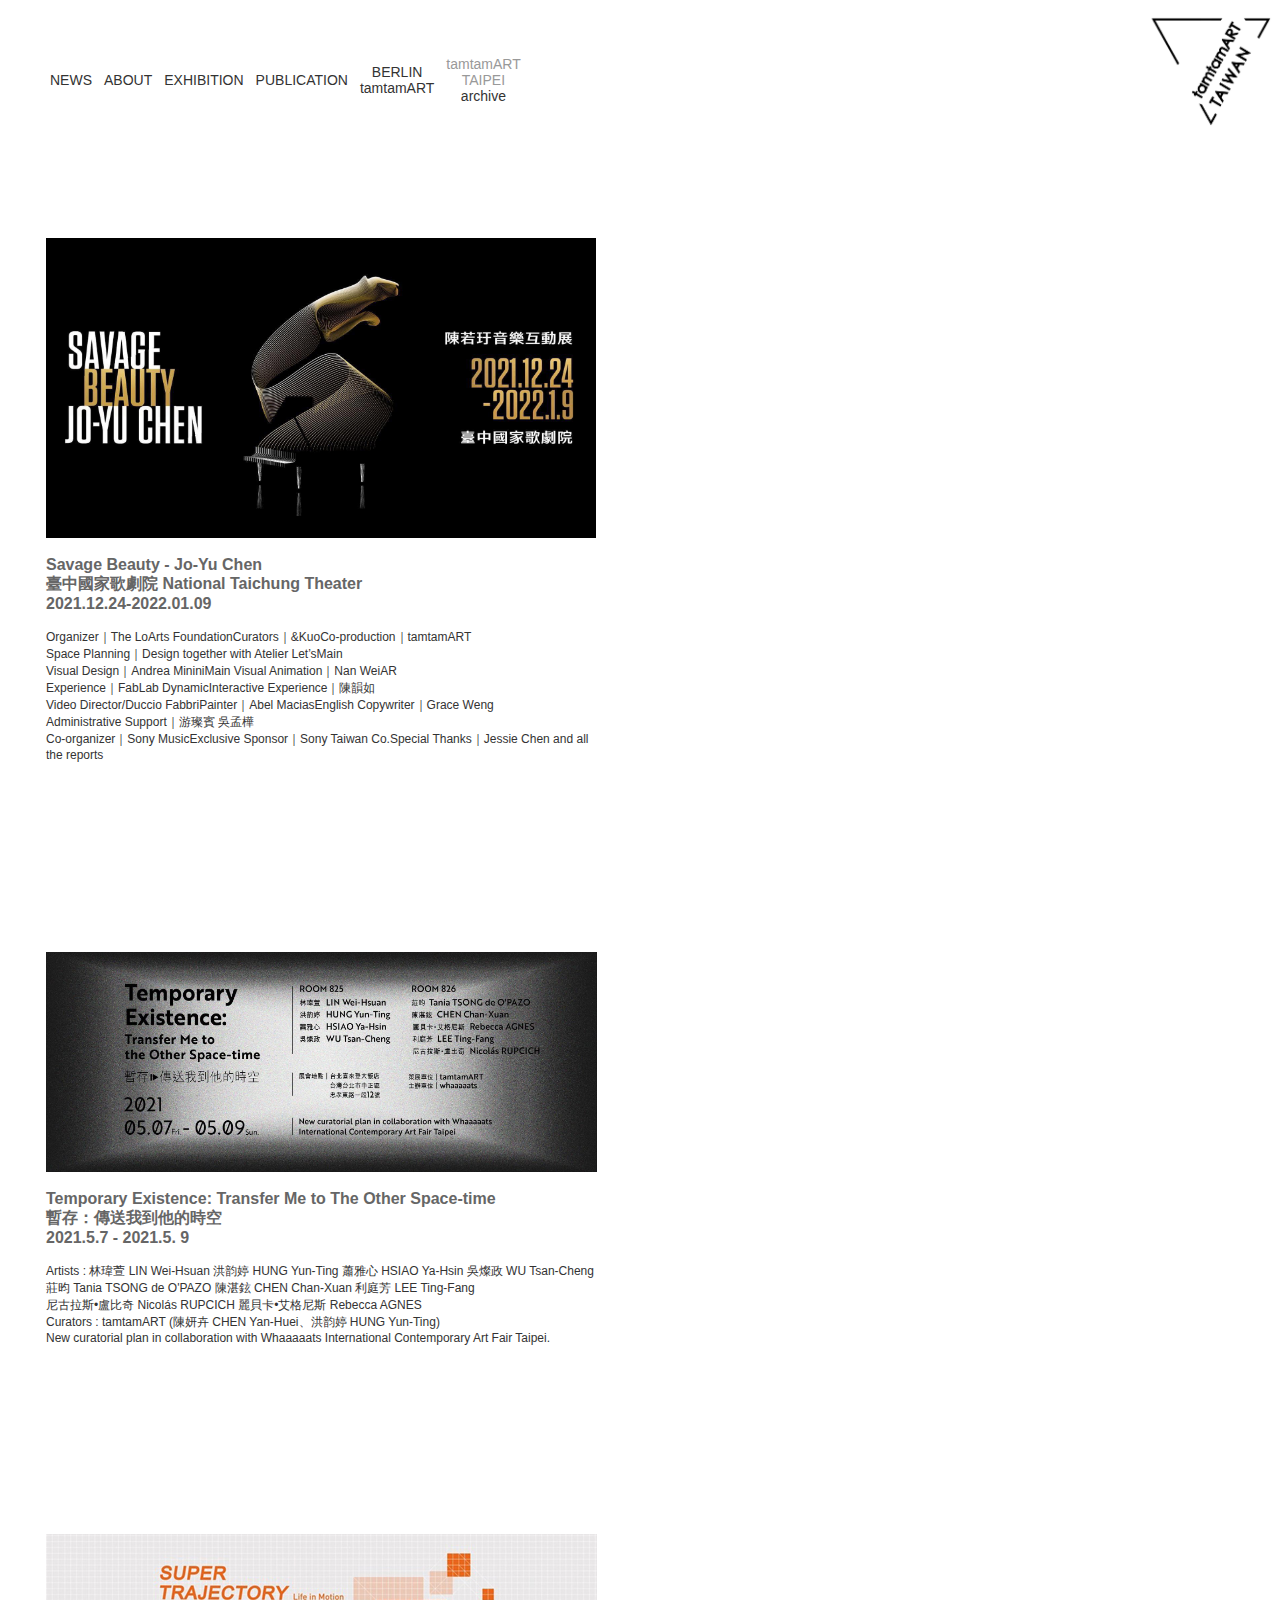
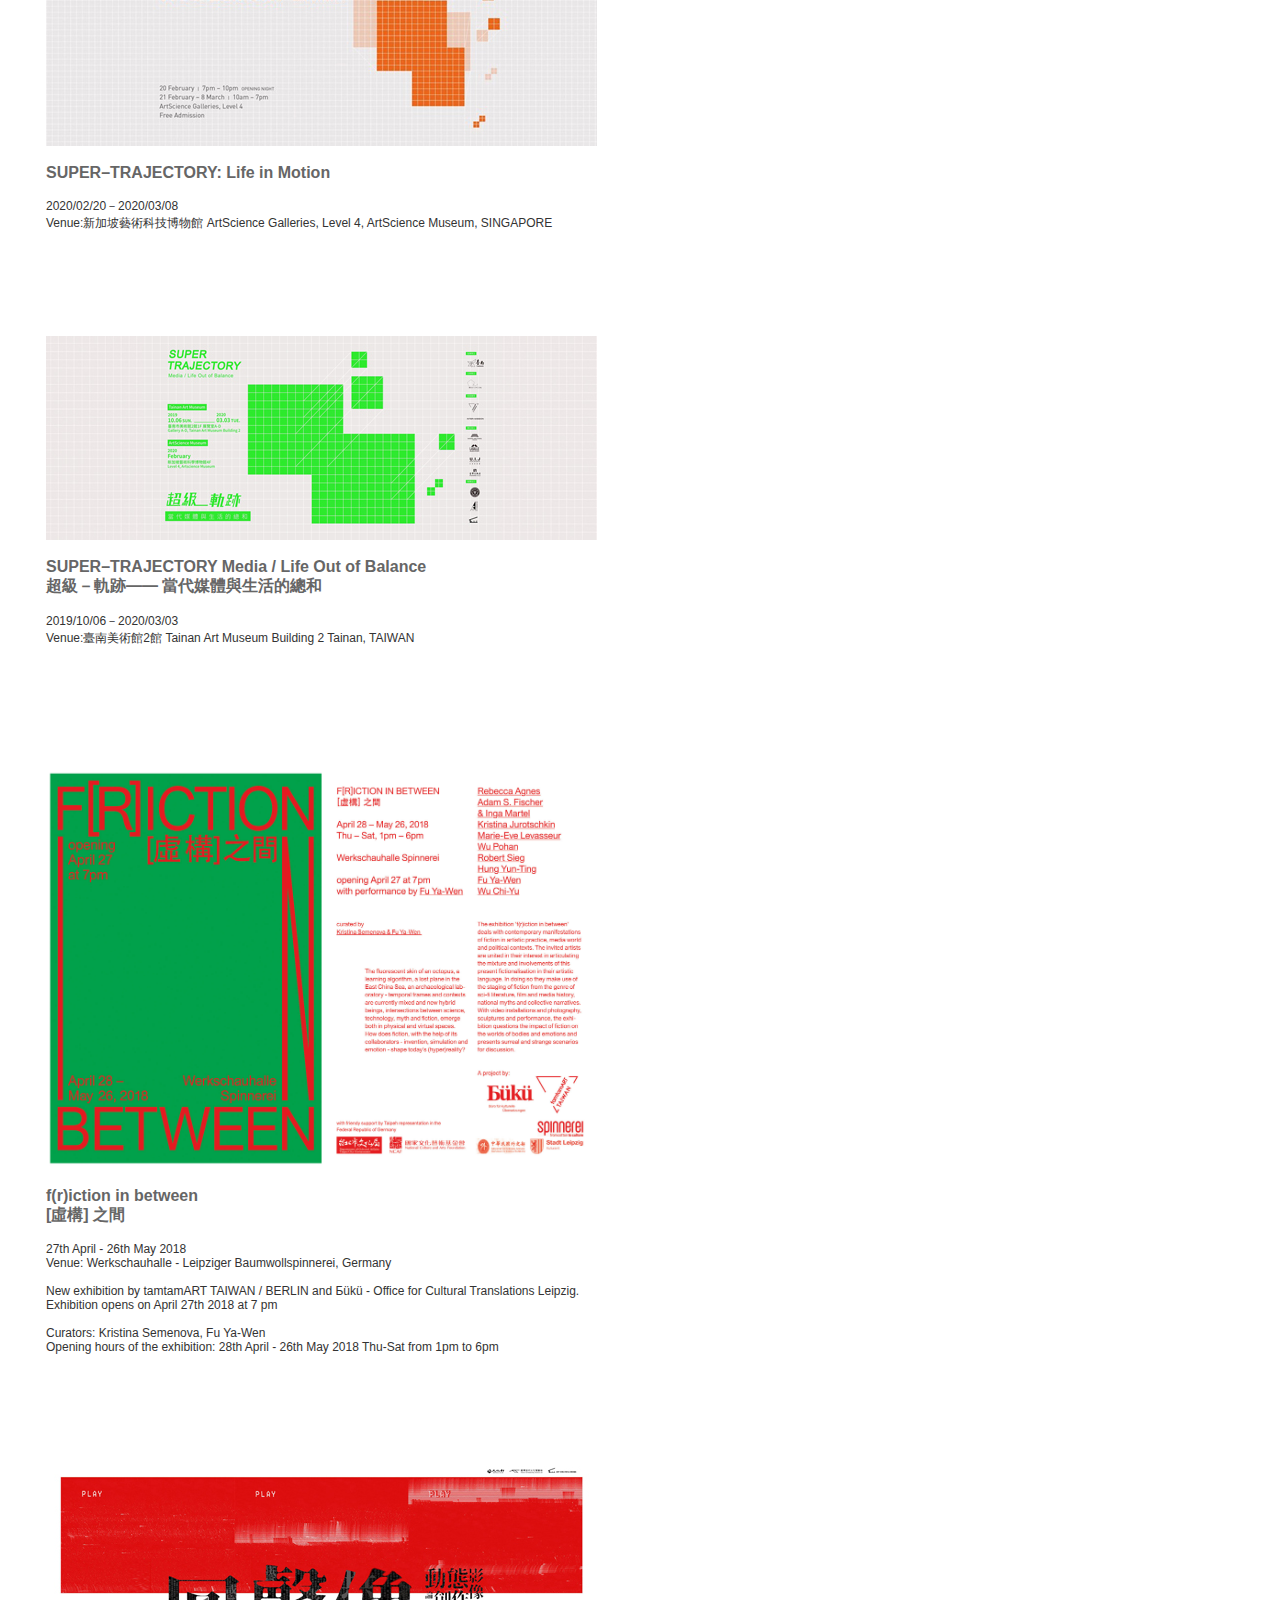
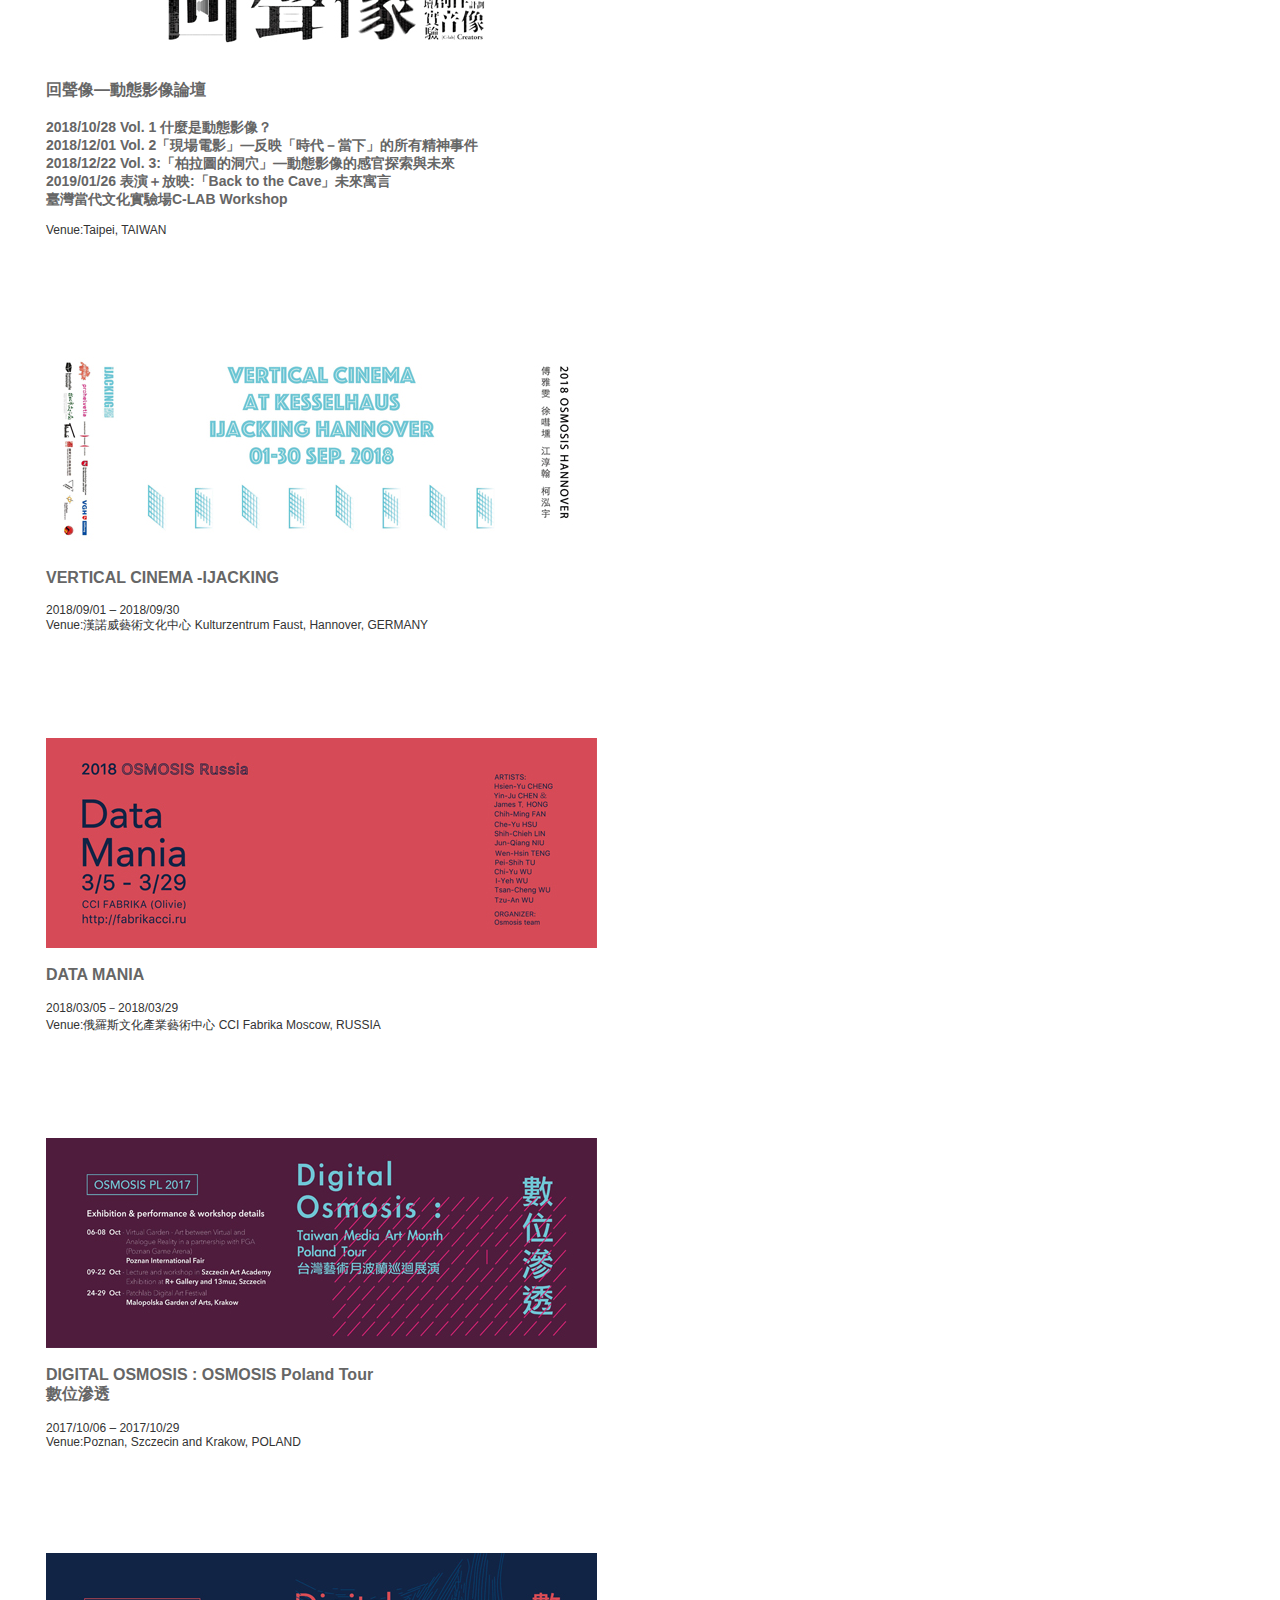
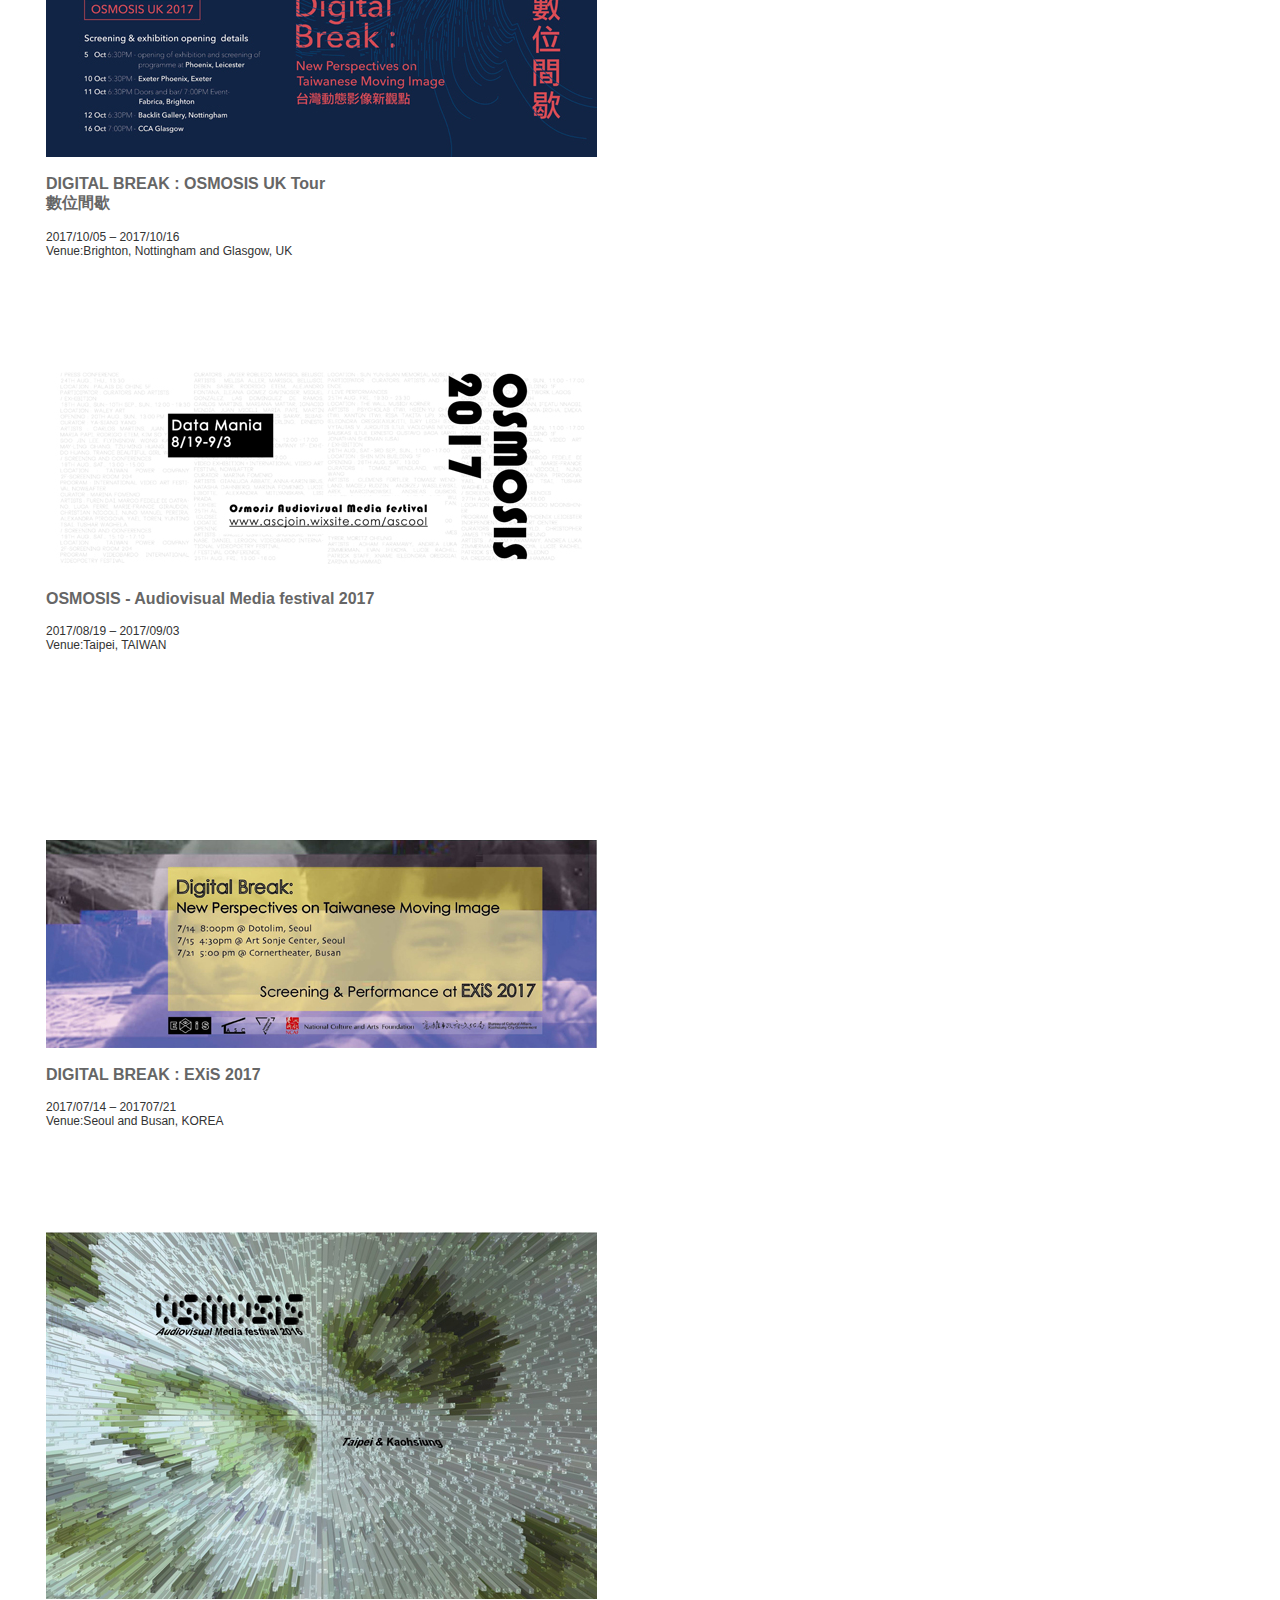
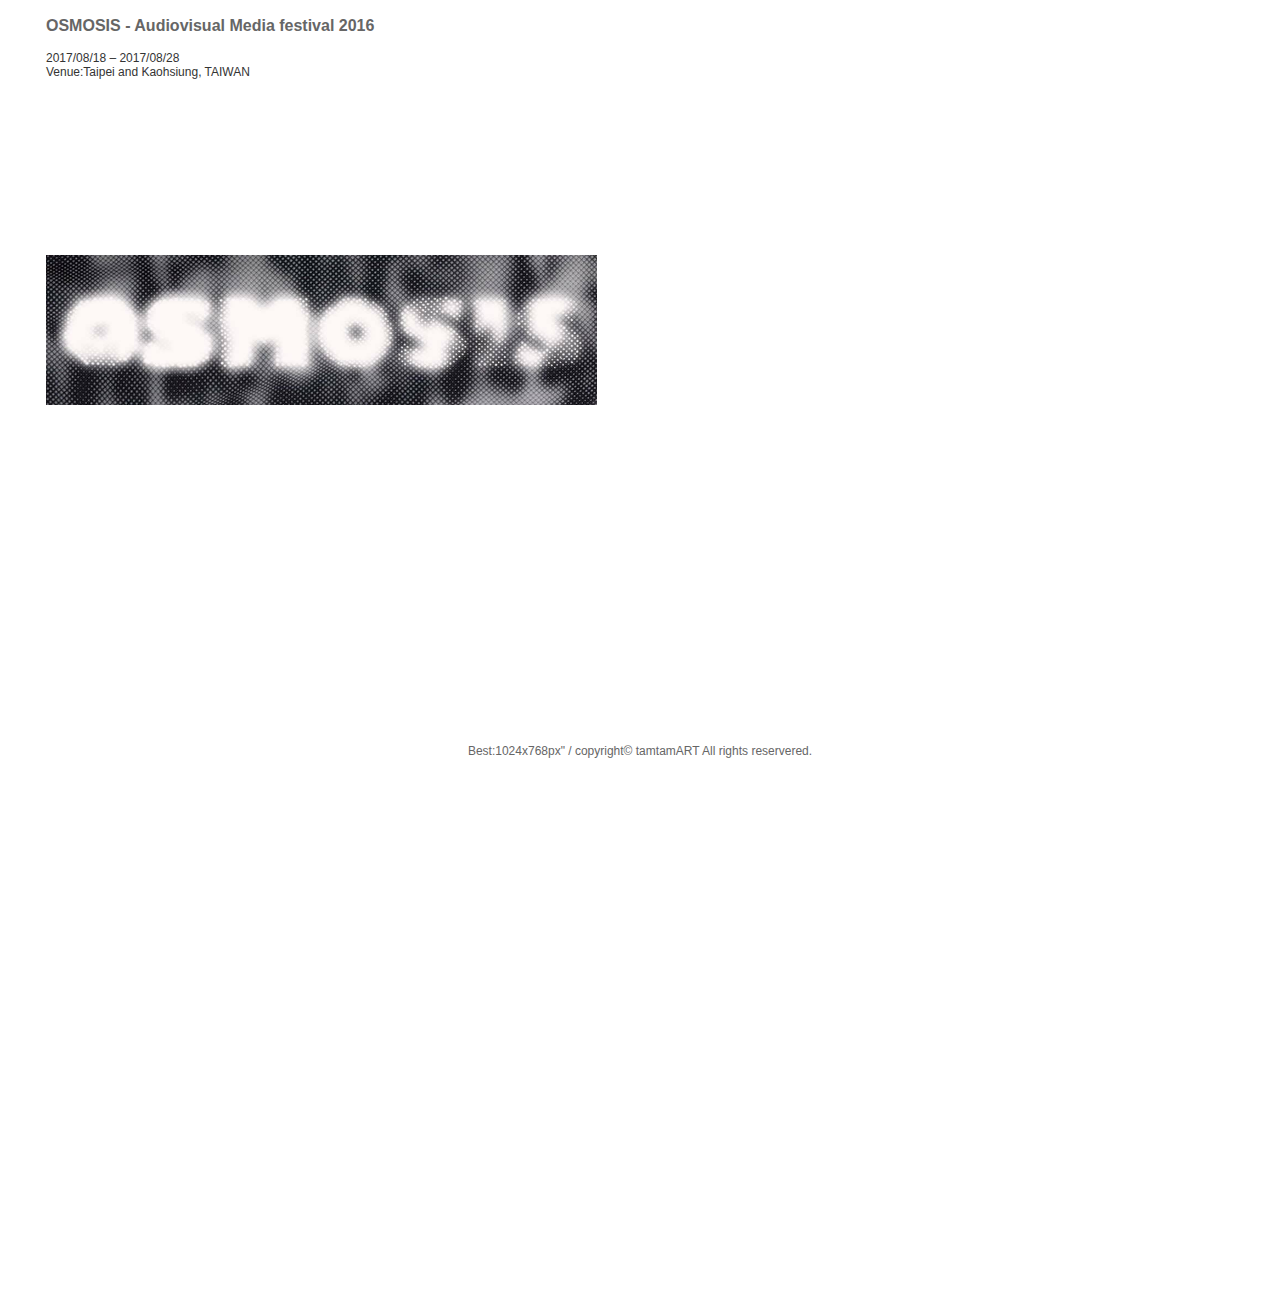
<file: EXHIBITION_tamtamTAIWAN.html>
<!DOCTYPE html PUBLIC "-//W3C//DTD XHTML 1.0 Transitional//EN" "http://www.w3.org/TR/xhtml1/DTD/xhtml1-transitional.dtd">
<html xmlns="http://www.w3.org/1999/xhtml">
<head>
<meta http-equiv="Content-Type" content="text/html; charset=UTF-8" />
<title>tamtamART.de</title>
<link href="newss.css" rel="stylesheet" type="text/css" />
<style type="text/css">
<!--
p {
	clear: both;
}
li {
	float: left;
	letter-spacing: 0.1em;
	text-align: center;
	font-family: Verdana, Arial, Helvetica, sans-serif;
	font-size: 14px;
	color: #FFFFFF;
	text-decoration: none;
	border-top-width: 30px;
	border-right-width: 30px;
	border-bottom-width: 30px;
	border-left-width: 30px;
	border-top-style: solid;
	border-right-style: solid;
	border-bottom-style: solid;
	border-left-style: solid;
	width: 0px;
}
.style4 {
	font-size: 14px;
	font-family: Verdana, Arial, Helvetica, sans-serif;
	color: #333333;
}
table {
	width: 0pt;
	text-align: center;
	font-family: Verdana, Arial, Helvetica, sans-serif;
	font-size: 14px;
	color: #333333;
	border-top-width: 35px;
	border-right-width: 35px;
	border-bottom-width: 35px;
	border-left-width: 35px;
	border-top-style: solid;
	border-right-style: solid;
	border-bottom-style: solid;
	border-left-style: solid;
	background-color: #FFFFFF;
	right: 10pt;
	text-decoration: none;
}
a:link {
	text-decoration: none;
	color: #333333;
}
a:visited {
	text-decoration: none;
	color: #333333;
}
a:hover {
	text-decoration: none;
	color: #333333;
}
a:active {
	text-decoration: none;
	color: #333333;
}
h3 {
	font-family: Verdana;
	font-size: 12px;
	color: #333333;
	text-decoration: none;
	background-color: #FFFFFF;
	text-align: center;
}
.style27 {color: #333333}
body,td,th {
	color: #333333;
}
.style29 {
	font-size: 10px;
	color: #333333;
	font-family: Arial, Helvetica, sans-serif;
}
.style30 {	font-size: 12px;
	color: #666666;
	font-family: Verdana, Arial, Helvetica, sans-serif;
}
#apDiv2 {
	position:absolute;
	left:320px;
	top:4436px;
	width:654px;
	height:77px;
	z-index:1;
	background-color: #FFFFFF;
	visibility: visible;
}
.style6 {	font-size: 12px;
	color: #333333;
}
.style1 {	font-family: Arial;
	font-size: 14px;
	color: #666666;
}
.style13 {font-size: 16px; font-family: Arial; color: #666666; font-weight: bold; }
.style42 {color: #999999}
.style44 {font-size: 14px; font-family: Arial; color: #666666; font-weight: bold; }
.style45 {font-size: 14px}
-->
</style>
</head>

<body bgproperties="fixed">
<label></label>
<a href="index.html"><img src="jpg/tamtamTAIWAN_o.jpg" alt="tamtamART" width="130" height="120" align="right" /></a>
<table width="709" height="134" border="0" align="left" cellpadding="5" bordercolor="#FFFFFF" bgcolor="#FFFFFF">
  <tr>
    <td width="43" height="60" class="style4"><a href="news_tamtamTAIWAN.html">NEWS</a></td>
    <td width="50" class="style4"><a href="about_tamtamTAIWAN.html">ABOUT</a></td>
    <td width="88"><a href="EXHIBITION_tamtamTAIWAN.html"><span class="style27">EXHIBITION</span></a></td>
    <td width="98"><a href="publication.html"><span class="style27">PUBLICATION</span></a></td>
    <td width="146"><a href="news.html"><span class="style27">BERLIN tamtamART</span></a></td>
    <td width="140"><a href="https://tamtamarttaipei.blogspot.com/"><span class="style27"><span class="style42">tamtamART TAIPEI</span> archive</span></a></td>
  </tr>
</table>
<br />
<p align="center">&nbsp;</p>
<table width="1103" height="566" border="0" bordercolor="#FFFFFF" bgcolor="#FFFFFF">
  <tr>
    <td width="1027" height="492"><div align="center">
      <p align="left"><span class="style13"><img src="jpg/2021/202101.jpg" alt="2015" width="550" height="300" border="0" /><br />
              <br />
        Savage Beauty - Jo-Yu Chen<br />
        臺中國家歌劇院 National Taichung Theater <br />
        
2021.12.24-2022.01.09 <br />
        </span><span class="style1"><br />
          <span class="style6">Organizer｜The LoArts FoundationCurators｜&KuoCo-production｜tamtamART<br />
          Space Planning｜Design together with Atelier Let’sMain <br />
            Visual Design｜Andrea MininiMain Visual Animation｜Nan WeiAR<br /> 
          Experience｜FabLab DynamicInteractive Experience｜陳韻如  <br />
            Video Director/Duccio FabbriPainter｜Abel MaciasEnglish Copywriter｜Grace Weng<br />
          Administrative Support｜游璨賓 吳孟樺 <br />
            Co-organizer｜Sony MusicExclusive Sponsor｜Sony Taiwan Co.Special Thanks｜Jessie Chen and all the reports<br />
        </span></span></p>
    </div></td>
  </tr>
</table>
<p align="center"><br />
</p>
<table width="1103" height="566" border="0" bordercolor="#FFFFFF" bgcolor="#FFFFFF">
  <tr>
    <td width="1027" height="492"><div align="center">
      <p align="left"><span class="style13"><img src="jpg/2021/202102.jpg" alt="2015" width="551" height="220" border="0" /><br />
              <br />
        Temporary Existence: Transfer Me to The Other Space-time<br />
        暫存：傳送我到他的時空<br />
        2021.5.7 - 2021.5. 9 <br />
        </span><span class="style1"><br />
          <span class="style6">Artists : 林瑋萱 LIN Wei-Hsuan 洪韵婷 HUNG Yun-Ting 蕭雅心 HSIAO Ya-Hsin 吳燦政 WU Tsan-Cheng <br />
        莊昀 Tania TSONG de O'PAZO 陳湛鉉 CHEN Chan-Xuan 利庭芳 LEE Ting-Fang <br />
      尼古拉斯•盧比奇 Nicolás RUPCICH 麗貝卡•艾格尼斯 Rebecca AGNES <br />
            Curators : tamtamART (陳妍卉 CHEN Yan-Huei、洪韵婷 HUNG Yun-Ting) <br />
            New curatorial plan in collaboration with Whaaaaats International Contemporary Art Fair Taipei.<br />
          </span></span></p>
    </div></td>
  </tr>
</table>
<p align="center"><br />
</p>
<table width="1103" height="253" border="0" bordercolor="#FFFFFF" bgcolor="#FFFFFF">
  <tr>
    <td width="1027" height="249"><div align="center">
      <p align="left"><span class="style13"><a href="https://www.marinabaysands.com/museum/events/super-trajectory-life-in-motion.html"><img src="jpg/2020/1.jpg" alt="2015" width="551" height="212" border="0" /></a><br />
              <br />
        SUPER–TRAJECTORY: Life in Motion </span><span class="style1"><br />
          <br />
          <span class="style6"> 2020/02/20－2020/03/08<br />
        Venue:新加坡藝術科技博物館 ArtScience Galleries, Level 4, ArtScience Museum, SINGAPORE</span></span></p>
    </div></td>
  </tr>
</table>
<table width="1103" height="253" border="0" bordercolor="#FFFFFF" bgcolor="#FFFFFF">
  <tr>
    <td width="1027" height="249"><div align="center">
      <p align="left"><span class="style13"><a href="https://www.tnam.museum/exhibition/detail/118"><img src="jpg/2020/2.jpg" alt="2015" width="551" height="204" border="0" /></a><br />
              <br />
        SUPER–TRAJECTORY Media / Life Out of Balance<br />
        超級－軌跡—— 當代媒體與生活的總和 </span><span class="style1"><br />
          <br />
          <span class="style6"> 2019/10/06－2020/03/03<br />
        Venue:臺南美術館2館 Tainan Art Museum Building 2 Tainan, TAIWAN</span></span></p>
    </div></td>
  </tr>
</table>
<br />
<table width="1103" height="253" border="0" bordercolor="#FFFFFF" bgcolor="#FFFFFF">
  <tr>
    <td width="1027" height="249"><div align="center">
      <p align="left"><span class="style13"><a href="http://www.spinnerei.de/news-details/events/f-r-i-c-t-i-o-n-in-b-e-t-w-e-e-n.html"><img src="jpg/2018-2019/facebook_Flyer2.jpg" alt="2015" width="551" height="400" border="0" /></a><br />
              <br />
        f(r)iction in between<br />
        [虛構] 之間</span><span class="style1"><br />
          <br />
          <span class="style6"> 27th April - 26th May 2018<br />
            Venue: Werkschauhalle - Leipziger Baumwollspinnerei, Germany<br />
            <br />
            New exhibition by tamtamART TAIWAN / BERLIN and Бükü - Office for Cultural Translations Leipzig. <br />
            Exhibition opens on April 27th 2018 at 7 pm <br />
            <br />
            Curators: Kristina Semenova, Fu Ya-Wen <br />
            Opening hours of the exhibition: 28th April - 26th May 2018 Thu-Sat from 1pm to 6pm</span></span></p>
    </div></td>
  </tr>
</table>
<table width="1103" height="253" border="0" bordercolor="#FFFFFF" bgcolor="#FFFFFF">
  <tr>
    <td width="1027" height="249"><div align="center">
      <p align="left"><span class="style13"><a href="https://clab.org.tw/event/creators%E5%9B%9E%E8%81%B2%E5%83%8F-%E5%8B%95%E6%85%8B%E5%BD%B1%E5%83%8F%E8%AB%96%E5%A3%87-vol-1-%E4%BB%80%E9%BA%BC%E6%98%AF%E5%8B%95%E6%85%8B%E5%BD%B1%E5%83%8F%EF%BC%9F/"><img src="jpg/2020/3.jpg" alt="2015" width="551" height="204" border="0" /></a><br />
              <br />
        回聲像—動態影像論壇<br /> 
        <br />
        <span class="style45">2018/10/28  Vol. 1 什麼是動態影像？</span><br />
        <span class="style45">2018/12/01  Vol. 2「現場電影」—反映「時代－當下」的所有精神事件</span><br />
      <span class="style45">2018/12/22  Vol. 3:「柏拉圖的洞穴」—動態影像的感官探索與未來</span><br />
      <span class="style45">2019/01/26  表演＋放映:「Back to the Cave」未來寓言</span></span><span class="style1"><br />
      <span class="style44">臺灣當代文化實驗場C-LAB Workshop</span><br />
      <span class="style6"><br />
        Venue:Taipei, TAIWAN</span></span></p>
    </div></td>
  </tr>
</table>
<table width="1103" height="253" border="0" bordercolor="#FFFFFF" bgcolor="#FFFFFF">
  <tr>
    <td width="1027" height="249"><div align="center">
      <p align="left"><span class="style13"><img src="jpg/2020/4.jpg" alt="2015" width="551" height="210" border="0" /><br />
              <br />
        VERTICAL CINEMA -IJACKING </span><span class="style1"><br />
          <br />
          <span class="style6"> 2018/09/01 – 2018/09/30<br />
        Venue:漢諾威藝術文化中心 Kulturzentrum Faust, Hannover, GERMANY</span></span></p>
    </div></td>
  </tr>
</table>
<table width="1103" height="253" border="0" bordercolor="#FFFFFF" bgcolor="#FFFFFF">
  <tr>
    <td width="1027" height="249"><div align="center">
      <p align="left"><span class="style13"><a href="http://fabrikacci.ru/en/"><img src="jpg/2020/5.jpg" alt="2015" width="551" height="210" border="0" /></a><br />
              <br />
        DATA MANIA</span><span class="style1"><br />
          <br />
          <span class="style6"> 2018/03/05－2018/03/29<br />
        Venue:俄羅斯文化產業藝術中心 CCI Fabrika Moscow, RUSSIA</span></span></p>
    </div></td>
  </tr>
</table>
<table width="1103" height="253" border="0" bordercolor="#FFFFFF" bgcolor="#FFFFFF">
  <tr>
    <td width="1027" height="249"><div align="center">
      <p align="left"><span class="style13"><img src="jpg/2020/6.jpg" alt="2015" width="551" height="210" border="0" /><br />
              <br />
        DIGITAL OSMOSIS : OSMOSIS Poland Tour<br />
        數位滲透</span><span class="style1"><br />
          <br />
          <span class="style6"> 2017/10/06 – 2017/10/29<br />
        Venue:Poznan, Szczecin and Krakow, POLAND</span></span></p>
    </div></td>
  </tr>
</table>
<table width="1103" height="253" border="0" bordercolor="#FFFFFF" bgcolor="#FFFFFF">
  <tr>
    <td width="1027" height="249"><div align="center">
      <p align="left"><span class="style13"><img src="jpg/2020/7.jpg" alt="2015" width="551" height="204" border="0" /><br />
              <br />
        DIGITAL BREAK : OSMOSIS UK Tour<br />
      數位間歇</span><span class="style1"><br />
          <br />
          <span class="style6">2017/10/05 – 2017/10/16<br />
        Venue:Brighton, Nottingham and Glasgow, UK</span></span></p>
    </div></td>
  </tr>
</table>
<table width="1103" height="253" border="0" bordercolor="#FFFFFF" bgcolor="#FFFFFF">
  <tr>
    <td width="1027" height="249"><div align="center">
      <p align="left"><span class="style13"><a href="http://ascjoin.wix.com/ascool"><img src="jpg/2020/8.jpg" alt="2015" width="551" height="210" border="0" /></a><br />
              <br />
        OSMOSIS - Audiovisual Media festival 2017</span><span class="style1"><br />
          <br />
          <span class="style6"> 2017/08/19 – 2017/09/03 <br />
        Venue:Taipei, TAIWAN</span></span></p>
    </div></td>
  </tr>
</table>
<p align="center"><br />
</p>
<p>&nbsp;</p>
<table width="1103" height="253" border="0" bordercolor="#FFFFFF" bgcolor="#FFFFFF">
  <tr>
    <td width="1027" height="249"><div align="center">
      <p align="left"><span class="style13"><a href="www.tnam.museum/exhibition/detail/118"><img src="jpg/2020/9.jpg" alt="2015" width="551" height="208" border="0" /></a><br />
              <br />
        DIGITAL BREAK : EXiS 2017</span><span class="style1"><br />
          <br />
          <span class="style6">2017/07/14 – 201707/21<br />
        Venue:Seoul and Busan, KOREA</span></span></p>
    </div></td>
  </tr>
</table>
<table width="1103" height="253" border="0" bordercolor="#FFFFFF" bgcolor="#FFFFFF">
  <tr>
    <td width="1027" height="249"><div align="center">
      <p align="left"><span class="style13"><a href="http://ascjoin.wix.com/ascool"><img src="jpg/2020/10.jpg" alt="2015" width="551" height="367" border="0" /></a><br />
              <br />
        OSMOSIS - Audiovisual Media festival 2016</span><span class="style1"><br />
          <br />
          <span class="style6">2017/08/18 – 2017/08/28 <br />
        Venue:Taipei and Kaohsiung, TAIWAN</span></span></p>
    </div></td>
  </tr>
</table>
<br />
<br />
<table width="1103" height="253" border="0" bordercolor="#FFFFFF" bgcolor="#FFFFFF">
  <tr>
    <td width="1027" height="249"><div align="center">
      <p align="left"><span class="style13"><a href="http://ascjoin.wixsite.com/ascool"><img src="jpg/tamtamTAIWAN_1.jpg" alt="2015" width="551" height="150" border="0" /></a></span></p>
    </div></td>
  </tr>
</table>
<div align="left"><br />
  <a href="http://ascjoin.wixsite.com/ascool"></a></div>
<p align="center">&nbsp;</p>
<p align="center">&nbsp;</p>
<p>&nbsp;</p>
<p>&nbsp;</p>
<p>&nbsp;</p>
<p>&nbsp;</p>
<p align="center"><span class="style30"><br />
Best:1024x768px&quot;  /  copyright© tamtamART All rights reservered.</span></p>
<p>&nbsp;</p>
<h5 align="center" class="style29">&nbsp;</h5>
<p>&nbsp;</p>
<p align="center">&nbsp;</p>
<p align="center">&nbsp;</p>
<p align="center">&nbsp;</p>
<div align="center"></div>
<p align="center">&nbsp;</p>
<div align="center"></div>
 <p>&nbsp;</p>
<p>&nbsp;</p>
 <p>&nbsp;</p>
 <p>&nbsp;</p>
<p>&nbsp;</p>
<p>&nbsp;</p>
<p>&nbsp;</p>
<p>&nbsp;</p>
<p>&nbsp;</p>
</body>
</html>
</file>
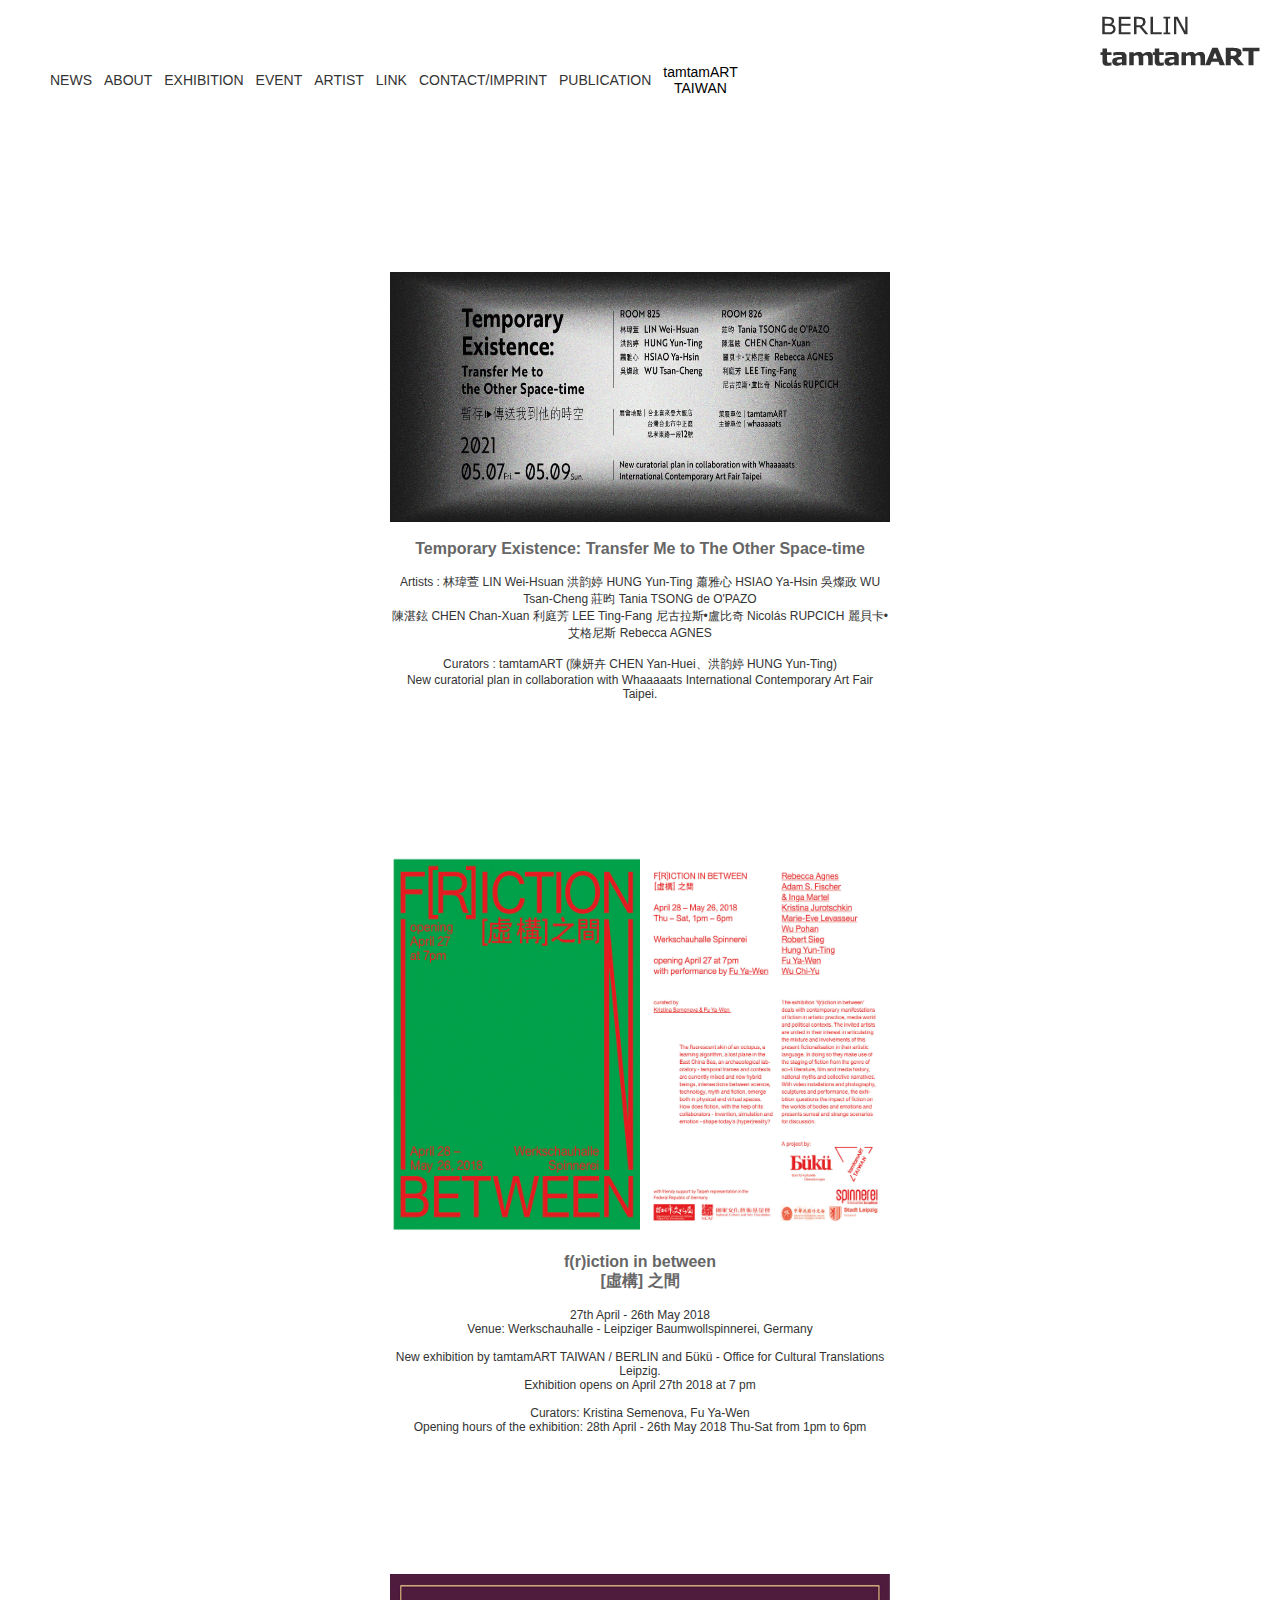
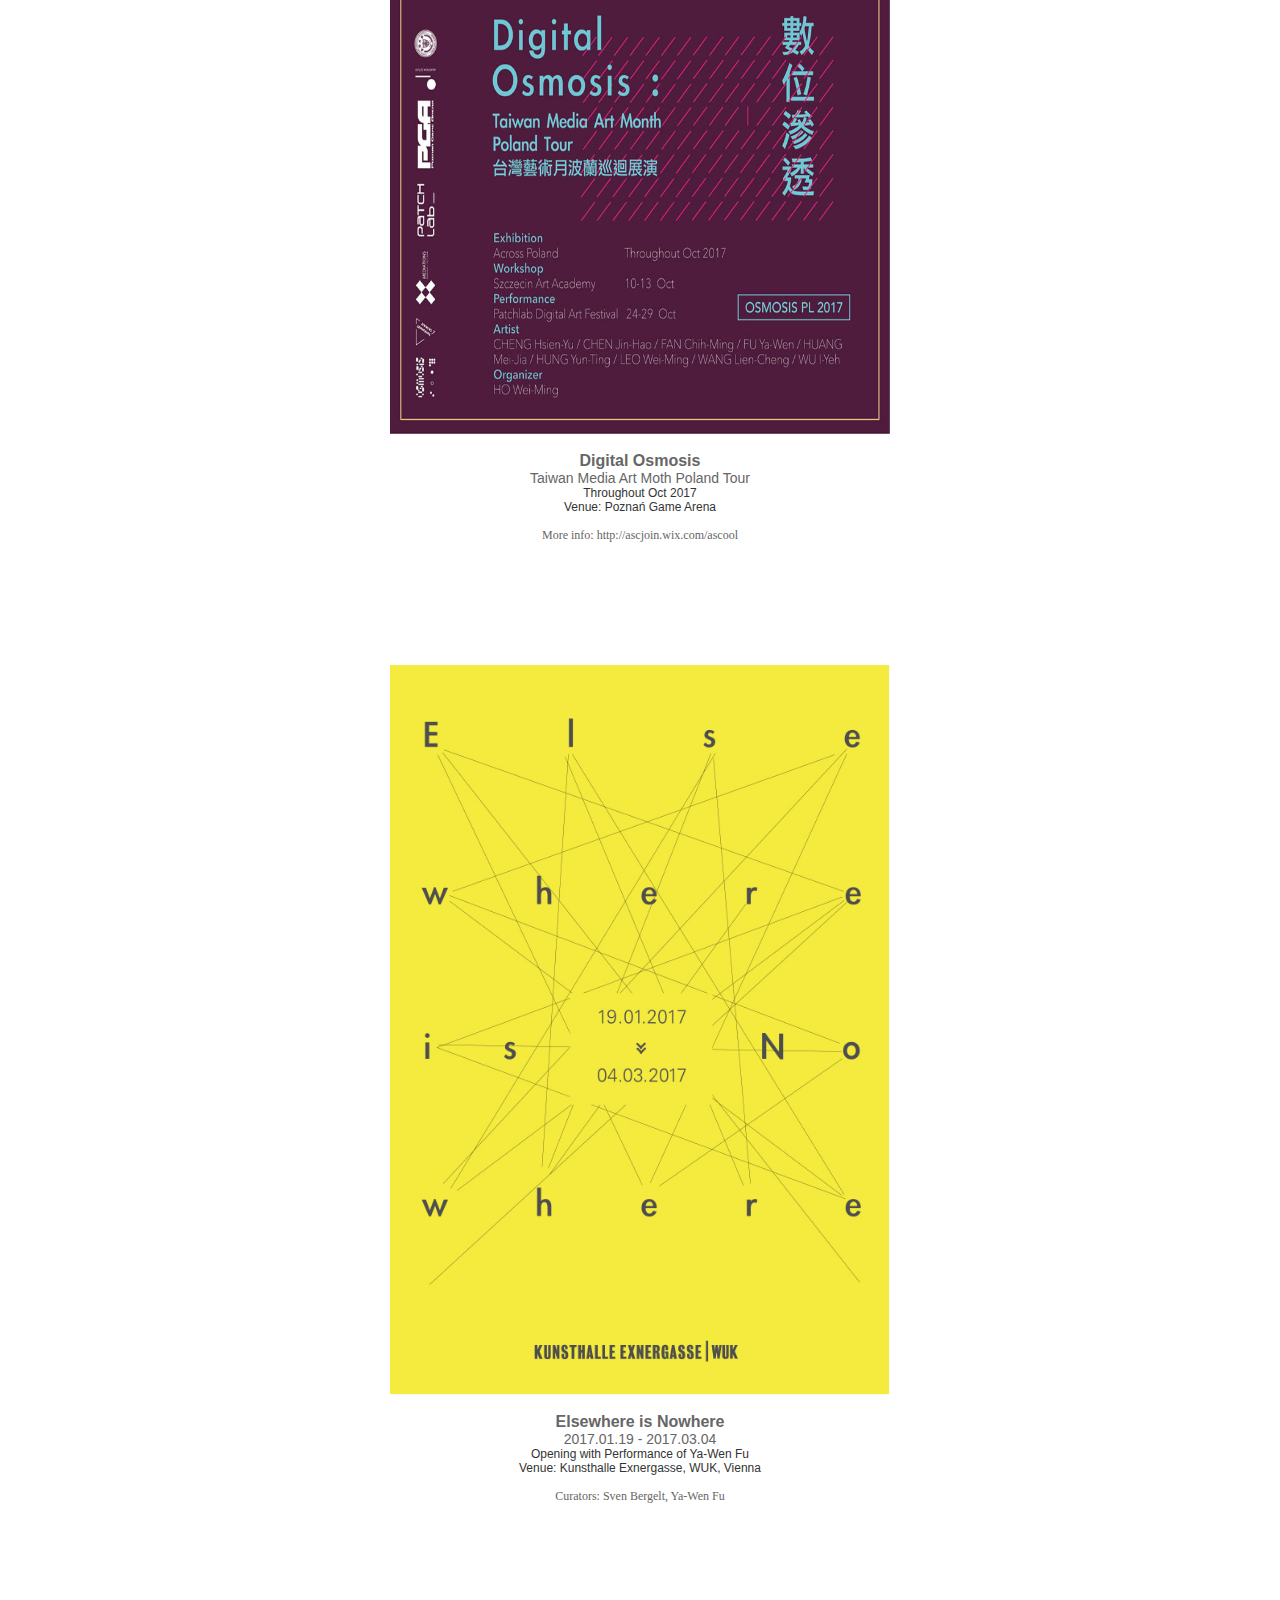
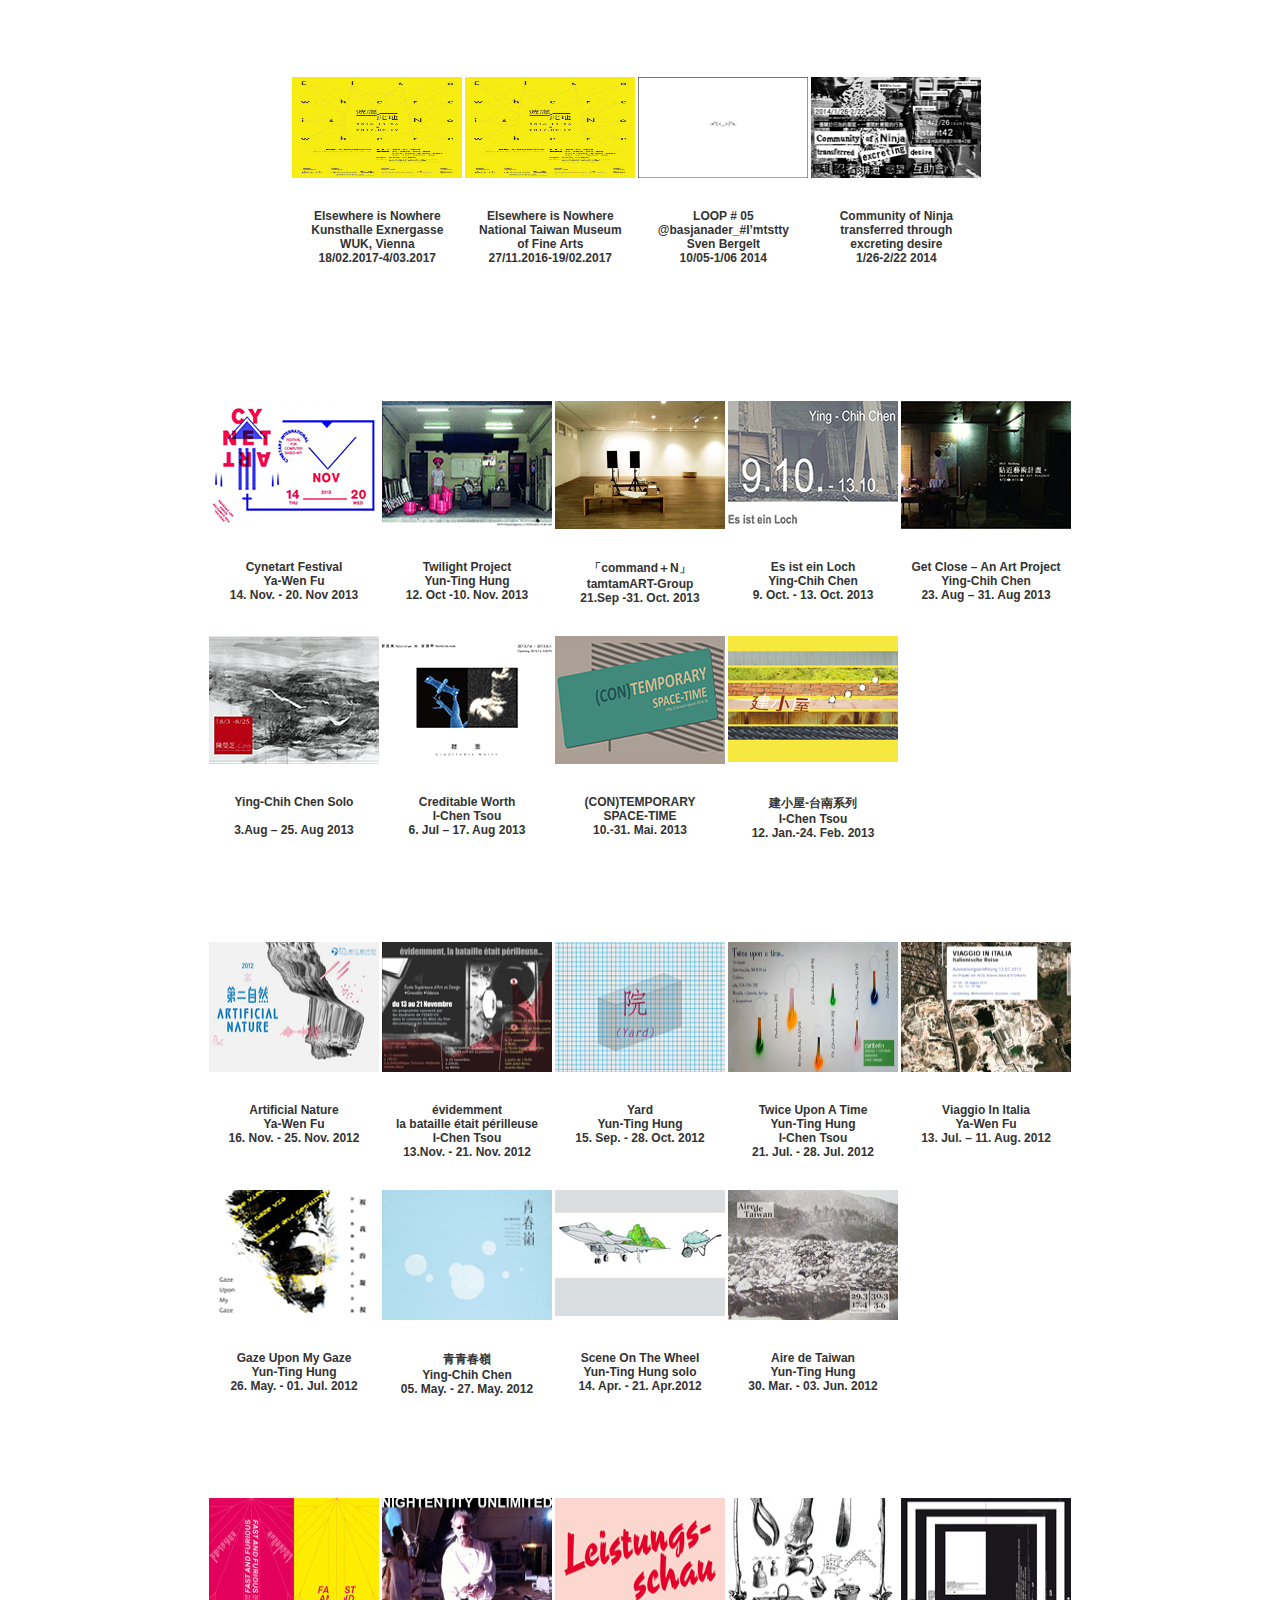
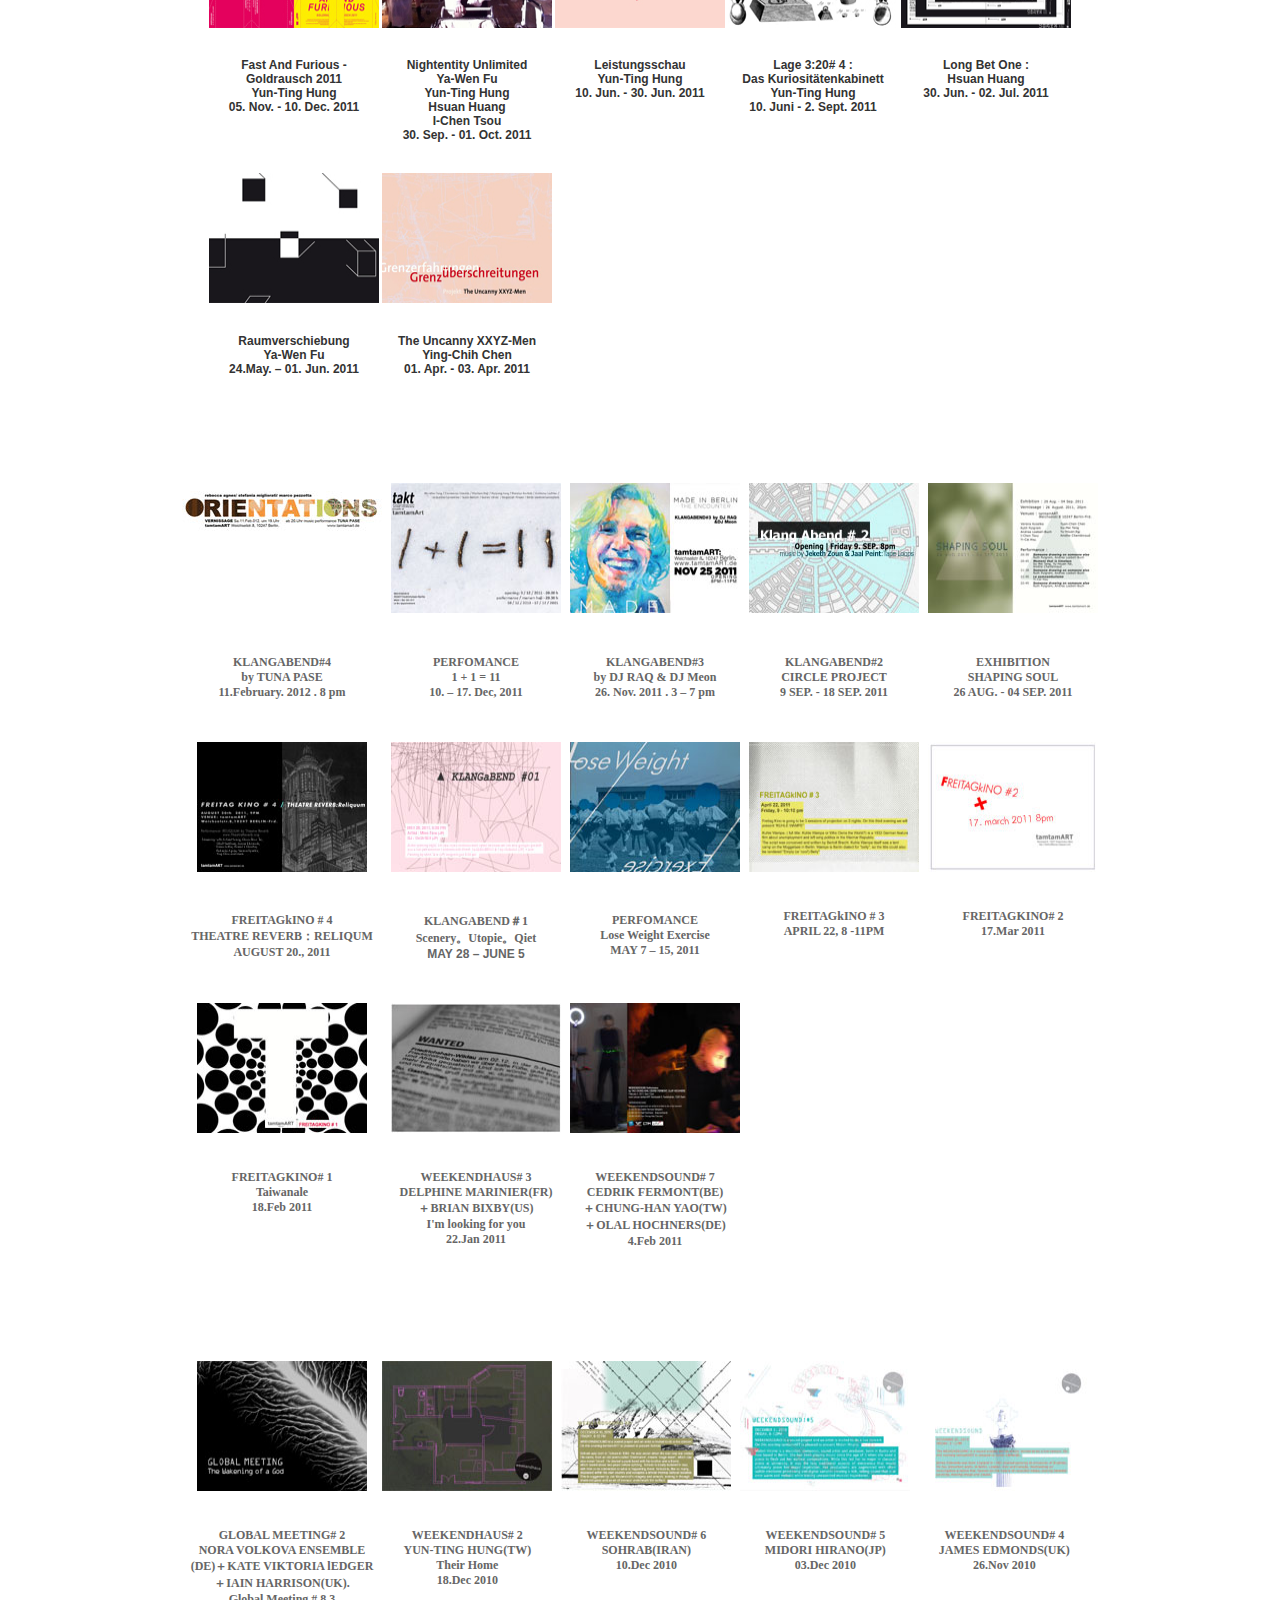
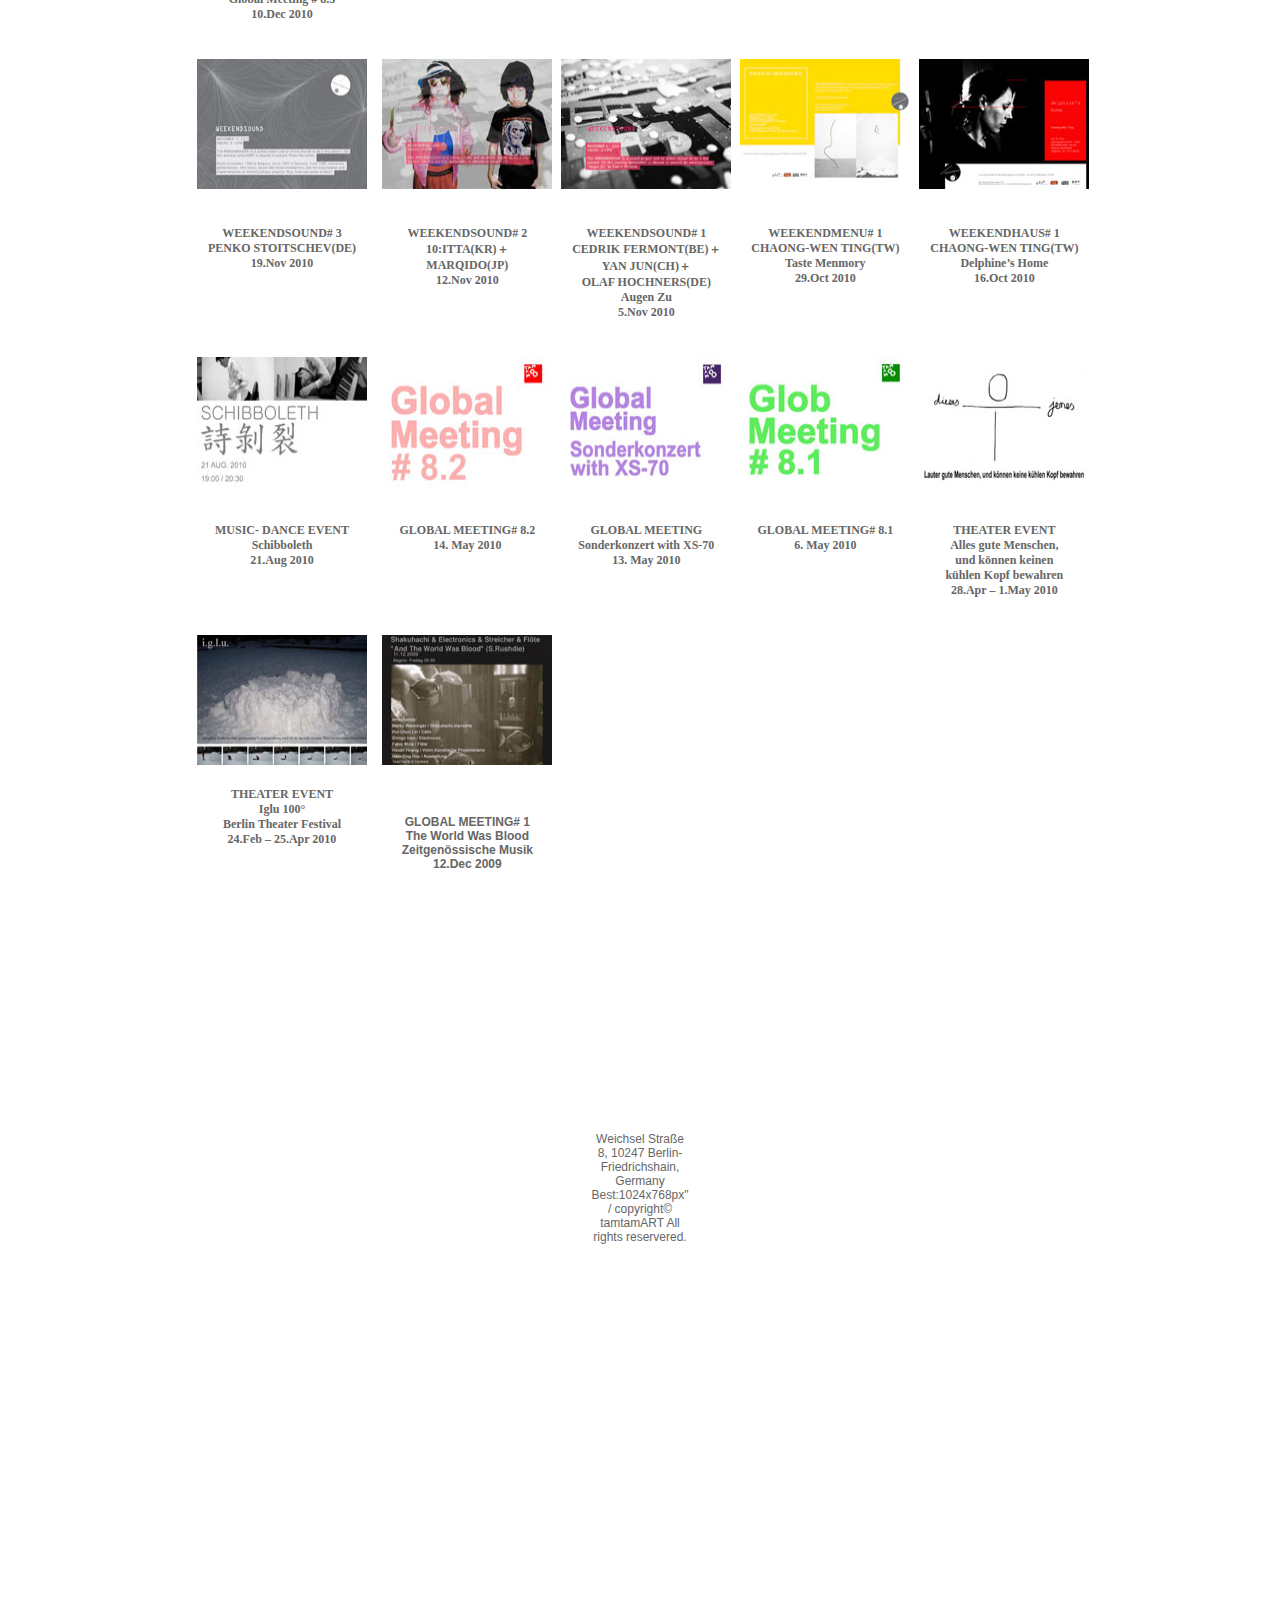
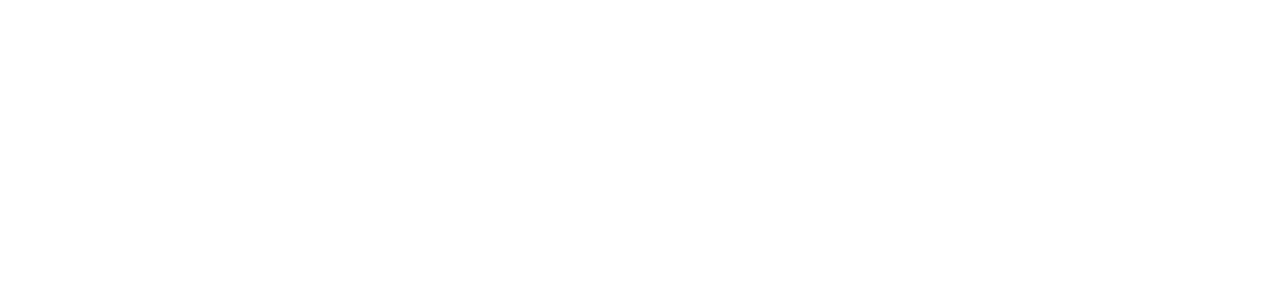
<file: news.html>
<!DOCTYPE html PUBLIC "-//W3C//DTD XHTML 1.0 Transitional//EN" "http://www.w3.org/TR/xhtml1/DTD/xhtml1-transitional.dtd">
<html xmlns="http://www.w3.org/1999/xhtml">
<head>
<meta http-equiv="Content-Type" content="text/html; charset=UTF-8" />
<title>tamtamART.de</title>
<link href="newss.css" rel="stylesheet" type="text/css" />
<style type="text/css">
<!--
p {
	clear: both;
}
li {
	float: left;
	letter-spacing: 0.1em;
	text-align: center;
	font-family: Verdana, Arial, Helvetica, sans-serif;
	font-size: 14px;
	color: #FFFFFF;
	text-decoration: none;
	border-top-width: 30px;
	border-right-width: 30px;
	border-bottom-width: 30px;
	border-left-width: 30px;
	border-top-style: solid;
	border-right-style: solid;
	border-bottom-style: solid;
	border-left-style: solid;
	width: 0px;
}
.style4 {
	font-size: 14px;
	font-family: Verdana, Arial, Helvetica, sans-serif;
	color: #333333;
}
table {
	width: 0pt;
	text-align: center;
	font-family: Verdana, Arial, Helvetica, sans-serif;
	font-size: 14px;
	color: #333333;
	border-top-width: 35px;
	border-right-width: 35px;
	border-bottom-width: 35px;
	border-left-width: 35px;
	border-top-style: solid;
	border-right-style: solid;
	border-bottom-style: solid;
	border-left-style: solid;
	background-color: #FFFFFF;
	right: 10pt;
	text-decoration: none;
}
a:link {
	text-decoration: none;
	color: #333333;
}
a:visited {
	text-decoration: none;
	color: #333333;
}
a:hover {
	text-decoration: none;
	color: #333333;
}
a:active {
	text-decoration: none;
	color: #333333;
}
h3 {
	font-family: Verdana;
	font-size: 12px;
	color: #333333;
	text-decoration: none;
	background-color: #FFFFFF;
	text-align: center;
}
.style20 {font-size: 12px}
.style22 {font-family: Verdana; font-size: 12px; color: #666666; }
.style25 {color: #666666}
.style27 {color: #333333}
body,td,th {
	color: #333333;
}
.style29 {
	font-size: 10px;
	color: #333333;
	font-family: Arial, Helvetica, sans-serif;
}
.style30 {	font-size: 12px;
	color: #666666;
	font-family: Verdana, Arial, Helvetica, sans-serif;
}
#apDiv2 {
	position:absolute;
	left:320px;
	top:4436px;
	width:654px;
	height:77px;
	z-index:1;
	background-color: #FFFFFF;
	visibility: visible;
}
.style26 {font-size: 14px}
.style6 {	font-size: 12px;
	color: #333333;
}
.style41 {font-size: 12px;
	color: #333333;
	font-family: Verdana;
	text-decoration: none;
	background-color: #FFFFFF;
	letter-spacing: 0em;
	text-align: center;
}
.style1 {	font-family: Arial;
	font-size: 14px;
	color: #666666;
}
.style13 {font-size: 16px; font-family: Arial; color: #666666; font-weight: bold; }
.style42 {font-family: Verdana, Arial, Helvetica, sans-serif;
	font-size: 12px;
	color: #666666;
	text-decoration: none;
}
.style43 {	font-family: Verdana, Arial, Helvetica, sans-serif;
	font-size: 14px;
	color: #333333;
	text-decoration: none;
}
.style39 {color: #333333}
.style39 {color: #000000}
-->
</style>
</head>

<body bgproperties="fixed">
<label></label>
<table width="814" height="118" border="0" align="left" cellpadding="5" bordercolor="#FFFFFF" bgcolor="#FFFFFF">
  <tr>
    <td width="43" height="60" class="style4"><a href="news.html" class="style4">NEWS</a></td>
    <td width="50" class="style4"><a href="about.html" class="style4">ABOUT</a></td>
    <td width="88" background="ausstellung.html" class="style4"><a href="ausstellung.html">EXHIBITION</a></td>
    <td width="47"><span class="style4"><a href="event.html" class="style4">EVENT</a></span></td>
    <td width="54"><span class="style4"><a href="artist.html" class="style4">ARTIST</a></span></td>
    <td width="34"><a href="link.html">LINK</a></td>
    <td width="69"><span class="style4"><a href="contact.html" class="style4">CONTACT/IMPRINT</a></span></td>
    <td width="98"><a href="publication.html"><span class="style27 style25">PUBLICATION</span></a></td>
    <td width="151"><a href="news_tamtamTAIWAN.html"><span class="style39">tamtamART TAIWAN</span></a></td>
  </tr>
</table>
<a href="index.html"><img src="jpg/BUTTON/logo.png" alt="tamtamART" width="180" height="65" align="right" /></a>
<p align="center"><br />
</p>
<p align="center"><br />
</p>
<div align="center"></div>
<div align="center">
  <table width="1103" height="372" border="0" bordercolor="#FFFFFF" bgcolor="#FFFFFF">
    <tr>
      <td height="298"><div align="center">
        <p align="center"><span class="style13"><a href="https://issuu.com/loisxwang/docs/___-_______"><img src="jpg/2021/202102.jpg" alt="2015" width="500" height="250" border="0" /></a><br />
                <br />
          Temporary Existence: Transfer Me to The Other Space-time</span><span class="style1"><br />
            <br />
            <span class="style6"> 
Artists : 林瑋萱 LIN Wei-Hsuan 洪韵婷 HUNG Yun-Ting 蕭雅心 HSIAO Ya-Hsin 吳燦政 WU Tsan-Cheng 莊昀 Tania TSONG de O'PAZO <br />
陳湛鉉 CHEN Chan-Xuan 利庭芳 LEE Ting-Fang 尼古拉斯•盧比奇 Nicolás RUPCICH 麗貝卡•艾格尼斯 Rebecca AGNES<br />
<br />
Curators : tamtamART (陳妍卉 CHEN Yan-Huei、洪韵婷 HUNG Yun-Ting) <br />
New curatorial plan in collaboration with Whaaaaats International Contemporary Art Fair Taipei.<br />
          </span></span></p>
      </div></td>
    </tr>
  </table>
</div>
<p align="center">&nbsp;</p>
<div align="center">
  <table width="1103" height="253" border="0" bordercolor="#FFFFFF" bgcolor="#FFFFFF">
    <tr>
      <td width="1027" height="249"><div align="center">
        <p><span class="style13"><a href="http://www.spinnerei.de/news-details/events/f-r-i-c-t-i-o-n-in-b-e-t-w-e-e-n.html"><img src="jpg/2018-2019/facebook_Flyer2.jpg" alt="2015" width="500" height="380" border="0" /></a><br />
                <br />
          f(r)iction in between<br />
          [虛構] 之間</span><span class="style1"><br />
          <br />
            <span class="style6"> 27th April - 26th May 2018<br />
              Venue: Werkschauhalle - Leipziger Baumwollspinnerei, Germany<br />
              <br />
            New exhibition by tamtamART TAIWAN / BERLIN and Бükü - Office for Cultural Translations Leipzig. <br />
            Exhibition opens on April 27th 2018 at 7 pm<br />
            <br />
            Curators: Kristina Semenova, Fu Ya-Wen <br />
            Opening hours of the exhibition: 28th April - 26th May 2018 Thu-Sat from 1pm to 6pm</span></span></p>
      </div></td>
    </tr>
  </table>
  <br />
  <br />
</div>
<div align="center">
  <table width="927" height="616" border="0" bordercolor="#FFFFFF" bgcolor="#FFFFFF">
    <tr>
      <td width="921" height="542"><div align="center">
          <p><span class="style13"><a href="http://ascjoin.wixsite.com/ascool"><img src="jpg/2017/polen2017.jpg" alt="2015" width="500" height="460" border="0" /></a><br />
                <br />
            Digital Osmosis</span><span class="style1"><br />
              Taiwan Media Art Moth Poland Tour<br />
              <span class="style6">
Throughout Oct 2017<br />
                Venue: Poznań Game Arena<br />
                <br />
          <span class="style22">More info: http://ascjoin.wix.com/ascool</span></span></span></p>
      </div></td>
    </tr>
  </table>  
  <br />
  <table width="927" height="916" border="0" bordercolor="#FFFFFF" bgcolor="#FFFFFF">
    <tr>
      <td width="921" height="842"><div align="center">
        <p><span class="style13"><a href="http://www.wuk.at/event/id/18662"><img src="jpg/2017/Elsewhere-is-Nowhere-2017-Final.jpg" alt="2015" width="500" height="730" border="0" /></a><br />
                <br />
          Elsewhere is Nowhere</span><span class="style1"><br />
            2017.01.19 - 2017.03.04<br />
            <span class="style6">Opening with Performance of Ya-Wen Fu<br />
              Venue: Kunsthalle Exnergasse, WUK, Vienna<br />
              <br />
              <span class="style22">Curators: Sven Bergelt, Ya-Wen Fu </span></span></span><br />
        </p>
      </div></td>
    </tr>
  </table>
  <p>&nbsp;</p>
</div>
<p align="center">&nbsp;</p>
<div align="center">
  <table width="977" height="291" border="0" cellpadding="1" cellspacing="1" bordercolor="#FFFFFF" bgcolor="#FFFFFF" id="12322222">
    <tr>
      <th width="171" align="center" valign="top" nowrap="nowrap" class="style20"><a href="http://www.wuk.at/event/id/18662"><img src="jpg/2016/2016.jpg" width="170" height="101"border="0" /></a></th>
      <th width="171" align="center" valign="top" nowrap="nowrap" class="style20"><a href="http://english.ntmofa.gov.tw/English/ShowInfomation2_1.aspx?SN=4933"><img src="jpg/2016/2016.jpg" width="170" height="101"border="0" /></a></th>
      <th width="171" align="center" valign="top" nowrap="nowrap" class="style20"><a href="https://www.svenbergelt.de/index.html"><img src="jpg/2014/tamtamtaipei_s.jpg" width="170" height="101"border="0" /></a></th>
      <th width="171" align="center" valign="top" nowrap="nowrap" class="style20"><a href="http://www.instant42.net/ "><img src="jpg/2014/ichen2014_s.jpg" width="170" height="101"border="0" /></a></th>
      <th width="171" align="center" valign="top" nowrap="nowrap" class="style20">&nbsp;</th>
    </tr>
    <tr align="center" valign="top" class="style20" "border="0">
      <th nowrap="nowrap"><h6 align="center" class="style20">Elsewhere is Nowhere  <br />
       Kunsthalle Exnergasse <br />
       WUK, Vienna <br />
        18/02.2017-4/03.2017</h6></th>
      <th nowrap="nowrap"><h6 align="center" class="style20">Elsewhere is Nowhere <br />
        National Taiwan Museum <br />
        of Fine Arts <br />
        27/11.2016-19/02.2017</h6></th>
      <th nowrap="nowrap"><h6 align="center" class="style20">LOOP # 05 <br />
        @basjanader_#I’mtstty <br />
        Sven Bergelt <br />
        10/05-1/06 2014</h6></th>
      <th nowrap="nowrap"><h6 align="center" class="style20">Community of Ninja <br />
        transferred through <br />
        excreting desire <br />
        1/26-2/22 2014</h6></th>
      <th nowrap="nowrap">&nbsp;</th>
    </tr>
    <tr align="center" valign="top" class="style20">
      <th width="173" nowrap="nowrap">&nbsp;</th>
      <th width="171" nowrap="nowrap">&nbsp;</th>
      <th width="171" nowrap="nowrap">&nbsp;</th>
      <th width="171" nowrap="nowrap">&nbsp;</th>
      <th width="171" nowrap="nowrap">&nbsp;</th>
    </tr>
    <tr align="center" valign="top" class="style20" "border="0">
      <th nowrap="nowrap">&nbsp;</th>
      <th nowrap="nowrap">&nbsp;</th>
      <th nowrap="nowrap">&nbsp;</th>
      <th nowrap="nowrap">&nbsp;</th>
      <th nowrap="nowrap">&nbsp;</th>
    </tr>
  </table>
</div>
<div align="center"></div>
<div align="center">
  <table width="977" height="291" border="0" cellpadding="1" cellspacing="1" bordercolor="#FFFFFF" bgcolor="#FFFFFF" id="1232222">
    <tr>
      <th width="171" align="center" valign="top" nowrap="nowrap" class="style20"><a href="http://www.cynetart.de/#ausstellung "><img src="jpg/2013/2013ab_october/07.gif" width="170" height="128"border="0" /></a></th>
      <th width="171" align="center" valign="top" nowrap="nowrap" class="style20"><a href="http://www.fotoaura.com.tw/exhibitions/20131012_twilight.html "><img src="jpg/2013/2013ab_october/06.gif" width="170" height="128" border="0"/></a></th>
      <th width="171" align="center" valign="top" nowrap="nowrap" class="style20"><a href="https://www.facebook.com/media/set/?set=a.550091288379677.1073741835.133764376679039&amp;type=3"><img src="jpg/2013/tamtamtaipei_websmall.jpg" alt="berlin taiwan" width="170" height="128" border="0"/></a></th>
      <th width="171" align="center" valign="top" nowrap="nowrap" class="style20"><a href="http://www.kunstraum-b.de "><img src="jpg/2013/2013ab_october/04.gif" width="170" height="128" border="0"/></a></th>
      <th width="171" align="center" valign="top" nowrap="nowrap" class="style20"><a href="http://artanewtc.blogspot.tw/2013/07/2013.html "><img src="jpg/2013/2013ab_october/03.gif" width="170" height="128"border="0" /></a></th>
    </tr>
    <tr align="center" valign="top" class="style20" "border="0">
      <th nowrap="nowrap"><h6 align="center" class="style20">Cynetart Festival<br />
              Ya-Wen Fu<br />
        14. Nov. - 20. Nov 2013</h6></th>
      <th nowrap="nowrap"><h6 align="center" class="style20">Twilight Project<br />
        Yun-Ting Hung<br />
        12. Oct -10. Nov. 2013</h6></th>
      <th nowrap="nowrap"><h6 align="center" class="style20">「command＋N」<br />
              tamtamART-Group<br />
        21.Sep -31. Oct. 2013</h6></th>
      <th nowrap="nowrap"><h6 align="center" class="style20">Es ist ein Loch<br />
        Ying-Chih Chen<br />
        9. Oct. - 13. Oct. 2013</h6></th>
      <th nowrap="nowrap"><h6 align="center" class="style20">Get Close – An Art Project<br />
        Ying-Chih Chen<br />
        23. Aug – 31. Aug 2013</h6></th>
    </tr>
    <tr align="center" valign="top" class="style20">
      <th width="173" nowrap="nowrap"><a href="http://www.keyuan.com.tw/cur_exhibitions.php "><img src="jpg/2013/2013ab_october/02.gif" width="170" height="128" border="0"/></a></th>
      <th width="171" nowrap="nowrap"><a href="http://www.184cranegallery.com/en/exhibitions/creditable-worth"><img src="jpg/2013/2013ab_october/01.gif" width="170" height="128"  border="0"/></a></th>
      <th width="171" nowrap="nowrap"><a href="http://taiwan-space-time.tk/"><img src="jpg/2013/ooo.gif" alt="berlin taiwan" width="170" height="128" border="0"/></a></th>
      <th width="171" nowrap="nowrap"><img src="jpg/2013/ichen.jpg" alt="2009" width="170" height="126" border="0" /></th>
      <th width="171" nowrap="nowrap">&nbsp;</th>
    </tr>
    <tr align="center" valign="top" class="style20" "border="0">
      <th nowrap="nowrap"><h6 align="center" class="style20">Ying-Chih Chen Solo <br />
        <br />
        3.Aug – 25. Aug 2013</h6></th>
      <th nowrap="nowrap"><h6 align="center" class="style20">Creditable Worth<br />
        I-Chen Tsou<br />
        6. Jul – 17. Aug 2013</h6></th>
      <th nowrap="nowrap"><h6 align="center" class="style20">(CON)TEMPORARY <br />
        SPACE-TIME<br />
        10.-31. Mai. 2013</h6></th>
      <th nowrap="nowrap"><h6 align="center" class="style20">建小屋-台南系列<br />
        I-Chen Tsou<br />
        12. Jan.-24. Feb. 2013</h6></th>
      <th nowrap="nowrap">&nbsp;</th>
    </tr>
  </table>
</div>
<div align="center">
  <table width="977" height="291" border="0" cellpadding="1" cellspacing="1" bordercolor="#FFFFFF" bgcolor="#FFFFFF" id="123222">
    <tr>
      <th width="171" align="center" valign="top" nowrap="nowrap" class="style20"><a href="http://digitalartfestival.tw/daf12/"><img src="jpg/news/naturintaiwan.jpg" alt="2009" width="170" height="130" border="0" /></a></th>
      <th width="171" align="center" valign="top" nowrap="nowrap" class="style20"><img src="jpg/news/evidemment.jpg" alt="2009" width="170" height="130" border="0" /></th>
      <th width="171" align="center" valign="top" nowrap="nowrap" class="style20"><img src="jpg/news/YARD.jpg" alt="2009" width="170" height="130" border="0" /></th>
      <th width="171" align="center" valign="top" nowrap="nowrap" class="style20"><a href="http://www.stattberlin.tk"><img src="jpg/news/twis_upon_a_time.jpg" alt="2009" width="170" height="130" border="0" /></a></th>
      <th width="171" align="center" valign="top" nowrap="nowrap" class="style20"><a href="http://www.l-iz.de/Kultur/Ausstellungen/2012/07/HGB-Leipzig-Ausstellung-Viaggio-in-Italia-42728.html"><img src="jpg/news/viaggio.jpg" alt="2009" width="170" height="130" border="0" /></a></th>
    </tr>
    <tr align="center" valign="top" class="style20" "border="0">
      <th nowrap="nowrap"><h6 align="center" class="style20">Artificial Nature<br />
        Ya-Wen Fu<br />
        16. Nov. - 25. Nov. 2012</h6></th>
      <th nowrap="nowrap"><h6 align="center" class="style20">évidemment <br />
        la bataille était périlleuse<br />
        I-Chen Tsou<br />
        13.Nov. - 21. Nov. 2012</h6></th>
      <th nowrap="nowrap"><h6 align="center" class="style20">Yard<br />
        Yun-Ting Hung<br />
        15. Sep. - 28. Oct. 2012</h6></th>
      <th nowrap="nowrap"><h6 align="center" class="style20">Twice Upon A Time<br />
        Yun-Ting Hung<br />
        I-Chen Tsou<br />
        21. Jul. - 28. Jul. 2012</h6></th>
      <th nowrap="nowrap"><h6 align="center" class="style20">Viaggio In Italia<br />
        Ya-Wen Fu<br />
        13. Jul. – 11. Aug. 2012</h6></th>
    </tr>
    <tr align="center" valign="top" class="style20">
      <th width="173" nowrap="nowrap"><a href="http://www.yrjmoca.org.tw/web/exhibition/exhibition_Detail.asp? show=2&amp;no=17"><img src="jpg/news/Gaze-Upon-My-Gaze.jpg" alt="2009" width="170" height="126" border="0" /></a></th>
      <th width="171" nowrap="nowrap"><a href="http://www.keyuan.com.tw/artists.html"><img src="jpg/news/young.jpg" alt="2009" width="170" height="130" border="0" /></a></th>
      <th width="171" nowrap="nowrap"><a href="http://taktberlin.org/residency/news/1100/news.htm"><img src="jpg/news/scene_on_the_wheel.jpg" alt="2009" width="170" height="126" border="0" /></a></th>
      <th width="171" nowrap="nowrap"><img src="jpg/news/aire_de_taiwan.jpg" alt="2009" width="170" height="130" border="0" /></th>
      <th width="171" nowrap="nowrap">&nbsp;</th>
    </tr>
    <tr align="center" valign="top" class="style20" "border="0">
      <th nowrap="nowrap"><h6 align="center" class="style20">Gaze Upon My Gaze<br />
        Yun-Ting Hung<br />
        26. May. - 01. Jul. 2012</h6></th>
      <th nowrap="nowrap"><h6 align="center" class="style20">⻘青春嶺<br />
        Ying-Chih Chen<br />
        05. May. - 27. May. 2012</h6></th>
      <th nowrap="nowrap"><h6 align="center" class="style20">Scene On The Wheel<br />
        Yun-Ting Hung solo<br />
        14. Apr. - 21. Apr.2012</h6></th>
      <th nowrap="nowrap"><h6 align="center" class="style20">Aire de Taiwan<br />
        Yun-Ting Hung<br />
        30. Mar. - 03. Jun. 2012</h6></th>
      <th nowrap="nowrap">&nbsp;</th>
    </tr>
  </table>
</div>
<div align="center">
  <table width="977" height="291" border="0" cellpadding="1" cellspacing="1" bordercolor="#FFFFFF" bgcolor="#FFFFFF" id="1232">
    <tr>
      <th width="171" align="center" valign="top" nowrap="nowrap" class="style20"><a href="http://www.goldrausch-kuenstlerinnen.de"><img src="jpg/news/goldrausch_2011.jpg" alt="2009" width="170" height="130" border="0" /></a></th>
      <th width="171" align="center" valign="top" nowrap="nowrap" class="style20"><a href="http://www.stattbad.net"><img src="jpg/news/night.jpg" alt="2009" width="170" height="130" border="0" /></a></th>
      <th width="173" valign="top" nowrap="nowrap"><a href="http://kunsthalle.kunsthochschule-berlin.de"><img src="jpg/news/Leistungsschau.jpg" alt="2009" width="170" height="130" border="0" /></a></th>
      <th width="171" valign="top" nowrap="nowrap"><a href="http://www.lage-berlin.de/portfolio/4-wunderkammer/"><img src="jpg/news/LAGE4_Wunderkammer.jpg" alt="2009" width="170" height="130" border="0" /></a></th>
      <th width="171" valign="top" nowrap="nowrap"><a href="http://www.archiv.hebbel-am-ufer.de/archiv_de/kuenstler/ kuenstler_21176.html"><img src="jpg/news/Long_Bet_One.jpg" alt="2009" width="170" height="130" border="0" /></a></th>
    </tr>
    <tr align="center" valign="top" class="style20" "border="0">
      <th nowrap="nowrap"><h6 align="center" class="style20">Fast And Furious -<br />
        Goldrausch 2011<br />
        Yun-Ting Hung<br />
        05. Nov. - 10. Dec. 2011</h6></th>
      <th nowrap="nowrap"><h6 align="center" class="style20">Nightentity Unlimited<br />
        Ya-Wen Fu<br />
        Yun-Ting Hung<br />
        Hsuan Huang<br />
        I-Chen Tsou<br />
        30. Sep. - 01. Oct. 2011</h6></th>
      <th nowrap="nowrap"><h6 align="center" class="style20">Leistungsschau<br />
        Yun-Ting Hung<br />
        10. Jun. - 30. Jun. 2011</h6></th>
      <th nowrap="nowrap"><h6 align="center" class="style20">Lage 3:20# 4 :<br />
        Das Kuriositätenkabinett<br />
        Yun-Ting Hung<br />
        10. Juni - 2. Sept. 2011</h6></th>
      <th nowrap="nowrap"><h6 align="center" class="style20">Long Bet One :<br />
        
        Hsuan Huang<br />
        30. Jun. - 02. Jul. 2011</h6></th>
    </tr>
    <tr align="center" valign="top" class="style20">
      <th width="171" nowrap="nowrap"><a href="http://www.hfg-karlsruhe.de/news/raumverschiebung-ein-labor-zum-thema-kunst-orte-und-spiel-raeume-blackboxwhite-cube.html"><img src="jpg/news/blackbox.jpg" alt="2009" width="170" height="130" border="0" /></a></th>
      <th width="171" nowrap="nowrap"><a href="http://www.freies-museum.com/grenzueberschreitung.html"><img src="jpg/news/xxyz.jpg" alt="2009" width="170" height="130" border="0" /></a></th>
      <th width="171" nowrap="nowrap">&nbsp;</th>
      <th nowrap="nowrap" class="style41">&nbsp;</th>
      <th nowrap="nowrap" class="style41">&nbsp;</th>
    </tr>
    <tr align="center" valign="top" class="style20" "border="0">
      <th nowrap="nowrap"><h6 align="center" class="style20">Raumverschiebung<br />
        Ya-Wen Fu<br />
        24.May. – 01. Jun. 2011</h6></th>
      <th nowrap="nowrap"><h6 align="center" class="style20">The Uncanny XXYZ-Men<br />
        Ying-Chih Chen<br />
        01. Apr. - 03. Apr. 2011</h6></th>
      <th nowrap="nowrap">&nbsp;</th>
      <th nowrap="nowrap" class="style41">&nbsp;</th>
      <th nowrap="nowrap" class="style41">&nbsp;</th>
    </tr>
  </table>
</div>
<div align="center">
  <table width="827" border="0" cellpadding="2" cellspacing="5" bordercolor="#FFFFFF" bgcolor="#FFFFFF" id="12">
    <tr>
      <th valign="top" nowrap="nowrap"><a href="https://www.facebook.com/media/set/?set=a.10150513911003882.397731.188128318881&amp;type=3"><img src="jpg/2012/ORIENTATION1.jpg" alt="tamtamART" width="200" height="55" border="0"  /></a></th>
      <th valign="top" nowrap="nowrap"><a href="https://www.facebook.com/media/set/?set=a.10150422654268882.382529.188128318881&amp;type=1"><img src="jpg/2011ende/smalllll.jpg" alt="tamtam" width="170" height="130" border="0"  /></a></th>
      <th valign="top" nowrap="nowrap"><a href="https://www.facebook.com/media/set/?set=a.10150388099748882.378864.188128318881&amp;type=1"><img src="jpg/2011ende/KLANGABEND3_small.jpg" alt="2011,3" width="170" height="130" border="0" /></a></th>
      <th valign="top" nowrap="nowrap"><a href="https://www.facebook.com/media/set/?set=a.10150284306718882.358734.188128318881"><img src="jpg/2011/09.2011/casey/ev_small.jpg" alt="2011,3" width="170" height="130" border="0" /></a></th>
      <th valign="top" nowrap="nowrap"><a href="https://www.facebook.com/media/set/?set=a.10150276608743882.356780.188128318881&amp;type=1"><img src="jpg/2011/26.08.2011/neu_small.jpg" alt="2011,3" width="170" height="130" border="0" /></a></th>
    </tr>
    <tr valign="top">
      <th nowrap="nowrap" class="style42"><h6 align="center" class="style26"><span class="style22">KLANGABEND#4<br />
        <span class="style20">by TUNA PASE<br />
          11.February. 2012 . 8 pm</span></span><br />
      </h6></th>
      <th nowrap="nowrap" class="style26"><h6 align="center" class="style26"><span class="style22">PERFOMANCE<br />
        <span class="style20">1 + 1 = 11</span><br />
        <span class="style20">10. – 17. Dec</span>, 2011</span><br />
      </h6></th>
      <th nowrap="nowrap" class="style42"><h6 align="center" class="style26"><span class="style22">KLANGABEND#3<br />
        <span class="style20">by DJ RAQ &amp; DJ Meon<br />
          26. Nov. 2011 . 3 – 7 pm</span></span><br />
      </h6></th>
      <th nowrap="nowrap" class="style42"><h6 align="center" class="style26"><span class="style22">KLANGABEND#2<br />
        <span class="style20">CIRCLE PROJECT<br />
          9 SEP. - 18 SEP. 2011</span></span><br />
      </h6></th>
      <th nowrap="nowrap" class="style42"><h6 align="center" class="style26"><span class="style22">EXHIBITION<br />
        <span class="style20">SHAPING SOUL<br />
          26 AUG. - 04 SEP. 2011</span></span><br />
      </h6></th>
    </tr>
    <tr valign="top">
      <th nowrap="nowrap"><a href="https://www.facebook.com/media/set/?set=a.10150267973893882.354215.188128318881&amp;type=1"><img src="jpg/2011/26.08.2011/small.jpg" alt="2011,3" width="170" height="130" border="0" /></a></th>
      <th nowrap="nowrap"><a href="http://www.facebook.com/media/set/?set=a.10150187984168882.330522.188128318881"><img src="jpg/2011/mai_ok.jpg" alt="2011,3" width="170" height="130" border="0" /></a></th>
      <th nowrap="nowrap"><a href="http://www.facebook.com/media/set/?set=a.10150187984168882.330522.188128318881"><img src="jpg/4.2011/small.jpg" alt="2011,3" width="170" height="130" border="0" /></a></th>
      <th nowrap="nowrap"><a href="http://www.facebook.com/media/set/fbx/?set=a.10150159062693882.320806.188128318881"><img src="jpg/small_event.jpg" alt="2011,3" width="170" height="130" border="0" /></a></th>
      <th width="171" nowrap="nowrap"><a href="http://www.facebook.com/album.php?fbid=10150110472193882&amp;id=188128318881&amp;aid=299971"><img src="jpg/kino.jpg" alt="3,2011" width="170" height="130" border="0" /></a></th>
    </tr>
    <tr valign="top">
      <th nowrap="nowrap" class="style26"><h6 align="center" class="style26"><span class="style22"><span class="style20">FREITAGkINO # 4</span><br />
        <span class="style20">THEATRE REVERB：RELIQUM</span><br />
        <span class="style20">AUGUST 20.</span>, 2011</span><br />
      </h6></th>
      <th nowrap="nowrap" class="style42"><h6 align="center" class="style26"><span class="style22">KLANGABEND＃1<br />
        Scenery。Utopie。Qiet</span><br />
        <span class="style20">MAY 28 – JUNE 5</span><br />
      </h6></th>
      <th nowrap="nowrap" class="style26"><h6 align="center" class="style26"><span class="style22">PERFOMANCE<br />
        Lose Weight Exercise <br />
        MAY 7 – 15, 2011</span><br />
      </h6></th>
      <th nowrap="nowrap" class="style26"><h6 align="center" class="style22">FREITAGkINO # 3 <br />
        APRIL 22, 8 -11PM</h6></th>
      <th nowrap="nowrap" class="style26"><h6 align="center" class="style22">FREITAGKINO# 2 <br />
        17.Mar 2011</h6></th>
    </tr>
    <tr valign="top">
      <th width="181" align="center" nowrap="nowrap"><a href="http://www.facebook.com/album.php?aid=292422&amp;id=188128318881"><img src="jpg/2011/06_ok.jpg" alt="1,2011" width="170" height="130" border="0" /></a></th>
      <th align="center" nowrap="nowrap"><a href="http://www.facebook.com/album.php?aid=290042&amp;id=188128318881"><img src="jpg/2011/03_ok.jpg" alt="1,2011" width="170" height="130" border="0" /></a></th>
      <th width="190" align="center" nowrap="nowrap"><a href="http://www.facebook.com/media/set/?set=a.496546498881.288596.188128318881"><img src="jpg/2011/05_ok.jpg" alt="1,2011" width="170" height="130" border="0" /></a></th>
      <th align="center" nowrap="nowrap" class="style26">&nbsp;</th>
      <th nowrap="nowrap" class="style26">&nbsp;</th>
    </tr>
    <tr valign="top">
      <th nowrap="nowrap" class="style26"><h6 align="center" class="style22">FREITAGKINO# 1 <br />
        Taiwanale<br />
        18.Feb 2011</h6></th>
      <th align="center" nowrap="nowrap" class="style26"><h6 class="style22">WEEKENDHAUS# 3 <br />
        DELPHINE MARINIER(FR)<br />
        ＋BRIAN BIXBY(US)<br />
        I'm looking for you<br />
        22.Jan 2011</h6></th>
      <th nowrap="nowrap" class="style26"><h6 align="center" class="style22">WEEKENDSOUND# 7 <br />
        CEDRIK FERMONT(BE)<br />
        ＋CHUNG-HAN YAO(TW)<br />
        ＋OLAL HOCHNERS(DE) <br />
        4.Feb 2011</h6></th>
      <th align="center" nowrap="nowrap" class="style26">&nbsp;</th>
      <th nowrap="nowrap" class="style26">&nbsp;</th>
    </tr>
  </table>
</div>
<div align="center">
  <table border="0" cellpadding="2" cellspacing="5" bordercolor="#FFFFFF" bgcolor="#FFFFFF" id="122">
    <tr>
      <th valign="top" nowrap="nowrap" bgcolor="#FFFFFF"><a href="http://www.facebook.com/album.php?aid=273516&amp;id=188128318881"><img src="jpg/2010/24_ok.jpg" alt="12,2010" width="170" height="130" border="0" /></a></th>
      <th align="center" valign="top" nowrap="nowrap" bgcolor="#FFFFFF"><a href="http://www.facebook.com/album.php?aid=272810&amp;id=188128318881"><img src="jpg/2010/23_ok.jpg" alt="1,2011" width="170" height="130" border="0" /></a></th>
      <th align="center" valign="top" nowrap="nowrap" bgcolor="#FFFFFF"><a href="http://www.facebook.com/album.php?aid=270357&amp;id=188128318881"><img src="jpg/2010/22_ok.jpg" alt="1,2011" width="170" height="130" border="0" /></a></th>
      <th align="center" valign="top" nowrap="nowrap" bgcolor="#FFFFFF"><a href="http://www.facebook.com/album.php?aid=268288&amp;id=188128318881"><img src="jpg/2010/20_ok.jpg" alt="1,2011" width="170" height="130" border="0" /></a></th>
      <th align="center" valign="top" nowrap="nowrap" bgcolor="#FFFFFF"><a href="http://www.facebook.com/album.php?aid=266367&amp;id=188128318881"><img src="jpg/2010/18_ok.jpg" alt="1,2011" width="170" height="130" border="0" /></a></th>
    </tr>
    <tr valign="top">
      <th nowrap="nowrap" bgcolor="#FFFFFF"><h6 align="center" class="style22">GLOBAL MEETING# 2<br />
        NORA VOLKOVA ENSEMBLE<br />
        (DE)＋KATE VIKTORIA lEDGER<br />
        ＋IAIN HARRISON(UK).<br />
        Global Meeting # 8.3<br />
        10.Dec 2010</h6></th>
      <th nowrap="nowrap" bgcolor="#FFFFFF"><h6 align="center" class="style22">WEEKENDHAUS# 2 <br />
        YUN-TING HUNG(TW)<br />
        Their Home<br />
        18.Dec 2010</h6></th>
      <th nowrap="nowrap"><h6 align="center" class="style22">WEEKENDSOUND# 6<br />
        SOHRAB(IRAN) <br />
        10.Dec 2010</h6></th>
      <th nowrap="nowrap"><h6 align="center" class="style22">WEEKENDSOUND# 5<br />
        MIDORI HIRANO(JP)<br />
        03.Dec 2010</h6></th>
      <th nowrap="nowrap"><h6 align="center" class="style22">WEEKENDSOUND# 4<br />
        JAMES EDMONDS(UK)<br />
        26.Nov 2010</h6></th>
    </tr>
    <tr>
      <th valign="top" nowrap="nowrap"><a href="http://www.facebook.com/album.php?aid=264603&amp;id=188128318881"><img src="jpg/2010/16_ok.jpg" alt="11,2010" width="170" height="130" border="0" /></a></th>
      <th align="center" valign="top" nowrap="nowrap"><a href="http://www.facebook.com/album.php?aid=262846&amp;id=188128318881"><img src="jpg/2010/15_ok.jpg" alt="11,2010" width="170" height="130" border="0" /></a></th>
      <th align="center" valign="top" nowrap="nowrap"><a href="http://www.facebook.com/album.php?aid=261006&amp;id=188128318881"><img src="jpg/2010/14_ok.jpg" alt="11,2010" width="170" height="130" border="0" /></a></th>
      <th valign="top" nowrap="nowrap"><a href="http://www.facebook.com/album.php?aid=257960&amp;id=188128318881"><img src="jpg/2010/13_ok.jpg" alt="10,2010" width="170" height="130" border="0" /></a></th>
      <th align="center" valign="top" nowrap="nowrap"><a href="http://www.facebook.com/album.php?aid=299847&amp;id=188128318881"><img src="jpg/2010/12_ok.jpg" alt="10,2010" width="170" height="130" border="0" /></a></th>
    </tr>
    <tr valign="top">
      <th valign="top" nowrap="nowrap"><h6 align="center" class="style22">WEEKENDSOUND# 3<br />
        PENKO STOITSCHEV(DE) <br />
        19.Nov 2010</h6></th>
      <th valign="top" nowrap="nowrap"><h6 align="center" class="style22">WEEKENDSOUND# 2<br />
        10:ITTA(KR)＋<br />
        MARQIDO(JP) <br />
        12.Nov 2010</h6></th>
      <th valign="top" nowrap="nowrap"><h6 align="center" class="style22">WEEKENDSOUND# 1<br />
        CEDRIK FERMONT(BE)＋<br />
        YAN JUN(CH)＋<br />
        OLAF HOCHNERS(DE)<br />
        Augen Zu <br />
        5.Nov 2010</h6></th>
      <th valign="top" nowrap="nowrap"><h6 align="center" class="style22">WEEKENDMENU# 1<br />
        CHAONG-WEN TING(TW)<br />
        Taste Menmory<br />
        29.Oct 2010</h6></th>
      <th valign="top" nowrap="nowrap"><h6 align="center" class="style22">WEEKENDHAUS# 1<br />
        CHAONG-WEN TING(TW)<br />
        Delphine’s Home<br />
        16.Oct 2010</h6></th>
    </tr>
    <tr>
      <th align="center" valign="top" nowrap="nowrap"><a href="http://www.facebook.com/album.php?aid=213375&amp;id=188128318881"><img src="jpg/2010/09_ok.jpg" alt="1,2011" width="170" height="130" border="0" /></a></th>
      <th valign="top" nowrap="nowrap"><a href="http://www.facebook.com/album.php?aid=171773&amp;id=188128318881"><img src="jpg/2010/06_ok.jpg" alt="11,2010" width="170" height="130" border="0" /></a></th>
      <th align="center" valign="top" nowrap="nowrap"><a href="http://www.facebook.com/album.php?aid=170940&amp;id=188128318881"><img src="jpg/2010/05_ok.jpg" alt="11,2010" width="170" height="130" border="0" /></a></th>
      <th align="center" valign="top" nowrap="nowrap"><a href="http://www.facebook.com/album.php?aid=169301&amp;id=188128318881"><img src="jpg/2010/04_ok.jpg" alt="10,2010" width="170" height="130" border="0" /></a></th>
      <th valign="top" nowrap="nowrap"><a href="http://www.facebook.com/album.php?aid=167397&amp;id=188128318881"><img src="jpg/2010/03_ok.jpg" alt="10,2010" width="170" height="130" border="0" /></a></th>
    </tr>
    <tr valign="top">
      <th valign="top" nowrap="nowrap"><h6 align="center" class="style22">MUSIC- DANCE EVENT <br />
        Schibboleth <br />
        21.Aug 2010</h6></th>
      <th valign="top" nowrap="nowrap"><h6 align="center" class="style22">GLOBAL MEETING# 8.2<br />
        14. May 2010</h6></th>
      <th valign="top" nowrap="nowrap"><h6 align="center" class="style22">GLOBAL MEETING<br />
        Sonderkonzert with XS-70<br />
        13. May 2010</h6></th>
      <th nowrap="nowrap"><h6 align="center" class="style22">GLOBAL MEETING# 8.1<br />
        6. May 2010</h6>
          <h6 align="left" class="style6">&nbsp;</h6></th>
      <th valign="top" nowrap="nowrap"><h6 align="center" class="style22">THEATER EVENT <br />
        Alles gute Menschen, <br />
        und können keinen <br />
        kühlen Kopf bewahren<br />
        28.Apr – 1.May 2010</h6></th>
    </tr>
    <tr>
      <th height="143" align="center" valign="top" nowrap="nowrap"><a href="http://www.facebook.com/media/set/?set=a.381774518881.167397.188128318881"><img src="jpg/2010/02_ok.jpg" alt="10,2010" width="170" height="130" border="0" /></a></th>
      <th valign="top" nowrap="nowrap"><a href="http://www.facebook.com/media/set/?set=a.375872433881.161017.188128318881"><img src="jpg/2009/05_ok.jpg" alt="2009" width="170" height="130" border="0" /></a></th>
      <th valign="top" nowrap="nowrap">&nbsp;</th>
      <th align="center" valign="top" nowrap="nowrap" bgcolor="#FFFFFF">&nbsp;</th>
      <th align="center" valign="top" nowrap="nowrap" bgcolor="#FFFFFF">&nbsp;</th>
    </tr>
    <tr valign="top">
      <th height="65" valign="top" nowrap="nowrap"><div align="center"><span class="style22">THEATER EVENT <br />
        Iglu 100° <br />
        Berlin Theater Festival <br />
        24.Feb – 25.Apr 2010</span></div></th>
      <th align="center" nowrap="nowrap" class="style42"><h6 align="center" class="style42">GLOBAL MEETING# 1<br />
        The World Was Blood<br />
        Zeitgenössische Musik <br />
        12.Dec 2009</h6></th>
      <th nowrap="nowrap">&nbsp;</th>
      <th align="center" nowrap="nowrap" bgcolor="#FFFFFF">&nbsp;</th>
      <th align="center" nowrap="nowrap" bgcolor="#FFFFFF">&nbsp;</th>
    </tr>
  </table>
</div>
<p>&nbsp;</p>
<p align="center">&nbsp;</p>
<div align="center">
  <table width="927" height="253" border="0" bordercolor="#FFFFFF" bgcolor="#FFFFFF">
    <tr>
      <td width="921" height="249"><div align="center">
        <p><span class="style30">Weichsel Straße 8, 10247 Berlin- Friedrichshain, Germany <br />
Best:1024x768px&quot;  /  copyright© tamtamART All rights reservered.</span><br />
        </p>
      </div></td>
    </tr>
  </table>
  <p>&nbsp;</p>
</div>
<h5 align="center" class="style29">&nbsp;</h5>
<p>&nbsp;</p>
<p align="center">&nbsp;</p>
<p align="center">&nbsp;</p>
<p align="center">&nbsp;</p>
<div align="center"></div>
<p align="center">&nbsp;</p>
<div align="center"></div>
 <p>&nbsp;</p>
<p>&nbsp;</p>
 <p>&nbsp;</p>
 <p>&nbsp;</p>
<p>&nbsp;</p>
<p>&nbsp;</p>
<p>&nbsp;</p>
<p>&nbsp;</p>
<p>&nbsp;</p>
</body>
</html>
</file>
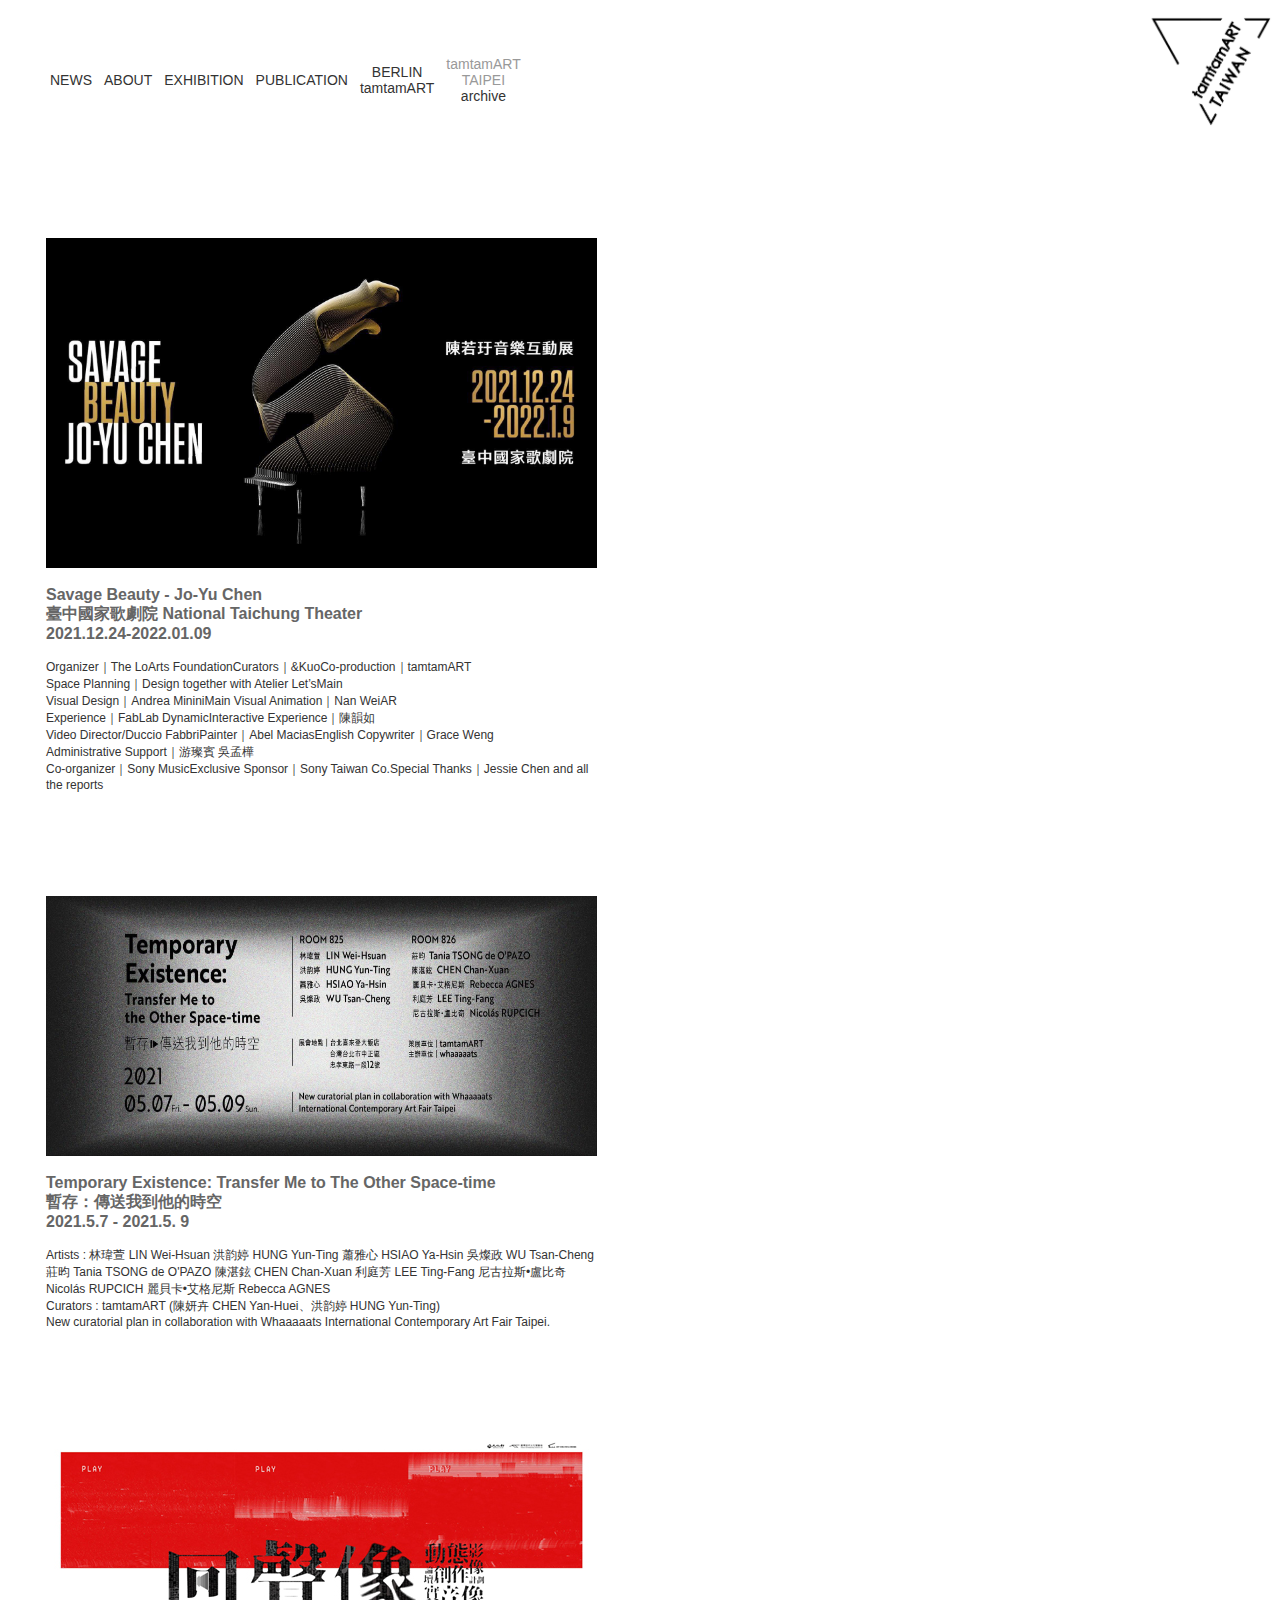
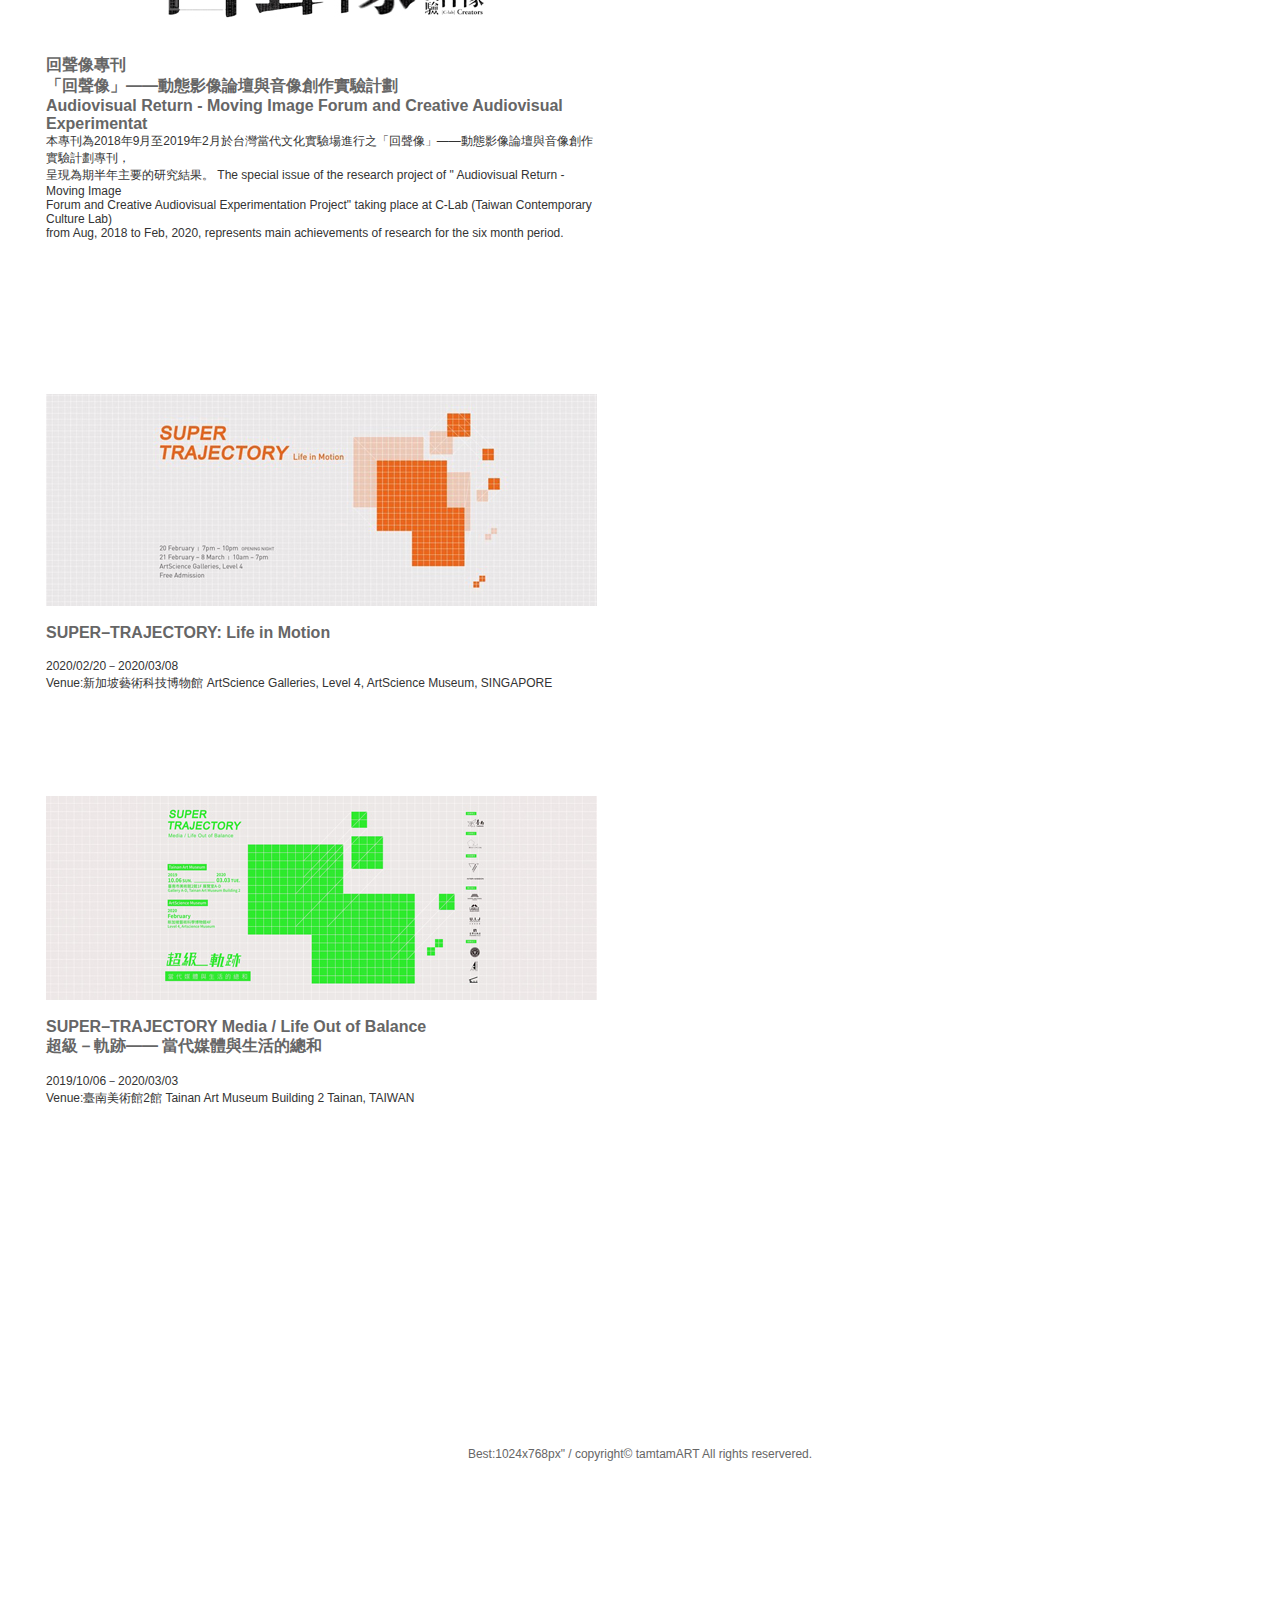
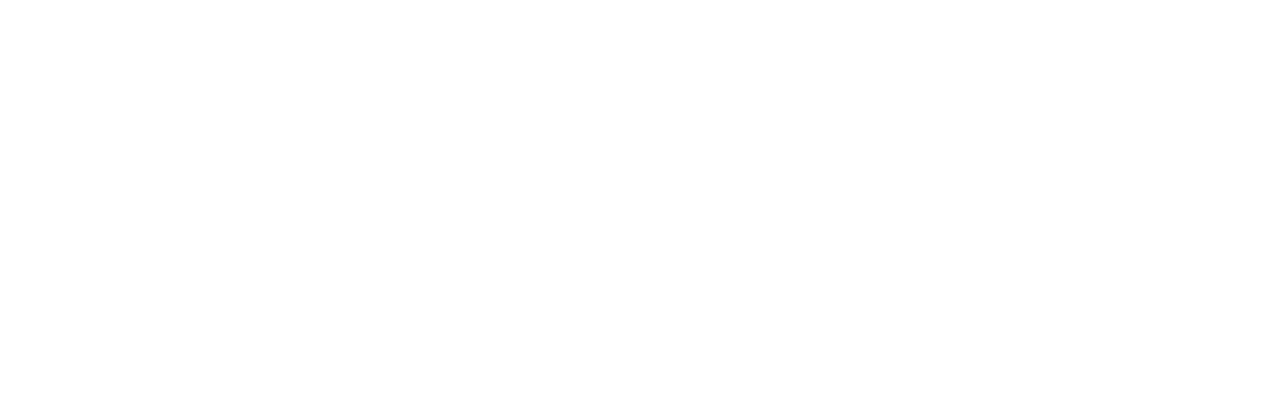
<file: news_tamtamTAIWAN.html>
<!DOCTYPE html PUBLIC "-//W3C//DTD XHTML 1.0 Transitional//EN" "http://www.w3.org/TR/xhtml1/DTD/xhtml1-transitional.dtd">
<html xmlns="http://www.w3.org/1999/xhtml">
<head>
<meta http-equiv="Content-Type" content="text/html; charset=UTF-8" />
<title>tamtamART.de</title>
<link href="newss.css" rel="stylesheet" type="text/css" />
<style type="text/css">
<!--
p {
	clear: both;
}
li {
	float: left;
	letter-spacing: 0.1em;
	text-align: center;
	font-family: Verdana, Arial, Helvetica, sans-serif;
	font-size: 14px;
	color: #FFFFFF;
	text-decoration: none;
	border-top-width: 30px;
	border-right-width: 30px;
	border-bottom-width: 30px;
	border-left-width: 30px;
	border-top-style: solid;
	border-right-style: solid;
	border-bottom-style: solid;
	border-left-style: solid;
	width: 0px;
}
.style4 {
	font-size: 14px;
	font-family: Verdana, Arial, Helvetica, sans-serif;
	color: #333333;
}
table {
	width: 0pt;
	text-align: center;
	font-family: Verdana, Arial, Helvetica, sans-serif;
	font-size: 14px;
	color: #333333;
	border-top-width: 35px;
	border-right-width: 35px;
	border-bottom-width: 35px;
	border-left-width: 35px;
	border-top-style: solid;
	border-right-style: solid;
	border-bottom-style: solid;
	border-left-style: solid;
	background-color: #FFFFFF;
	right: 10pt;
	text-decoration: none;
}
a:link {
	text-decoration: none;
	color: #333333;
}
a:visited {
	text-decoration: none;
	color: #333333;
}
a:hover {
	text-decoration: none;
	color: #333333;
}
a:active {
	text-decoration: none;
	color: #333333;
}
h3 {
	font-family: Verdana;
	font-size: 12px;
	color: #333333;
	text-decoration: none;
	background-color: #FFFFFF;
	text-align: center;
}
.style27 {color: #333333}
body,td,th {
	color: #333333;
}
.style29 {
	font-size: 10px;
	color: #333333;
	font-family: Arial, Helvetica, sans-serif;
}
.style30 {	font-size: 12px;
	color: #666666;
	font-family: Verdana, Arial, Helvetica, sans-serif;
}
#apDiv2 {
	position:absolute;
	left:320px;
	top:4436px;
	width:654px;
	height:77px;
	z-index:1;
	background-color: #FFFFFF;
	visibility: visible;
}
.style6 {	font-size: 12px;
	color: #333333;
}
.style1 {	font-family: Arial;
	font-size: 14px;
	color: #666666;
}
.style13 {font-size: 16px; font-family: Arial; color: #666666; font-weight: bold; }
.style42 {color: #999999}
-->
</style>
</head>

<body bgproperties="fixed">
<label></label>
<a href="index.html"><img src="jpg/tamtamTAIWAN_o.jpg" alt="tamtamART" width="130" height="120" align="right" /></a>
<table width="709" height="134" border="0" align="left" cellpadding="5" bordercolor="#FFFFFF" bgcolor="#FFFFFF">
  <tr>
    <td width="43" height="60" class="style4"><a href="news_tamtamTAIWAN.html">NEWS</a></td>
    <td width="50" class="style4"><a href="about_tamtamTAIWAN.html">ABOUT</a></td>
    <td width="88"><a href="EXHIBITION_tamtamTAIWAN.html"><span class="style27">EXHIBITION</span></a></td>
    <td width="98"><a href="publication.html"><span class="style27">PUBLICATION</span></a></td>
    <td width="146"><a href="news.html"><span class="style27">BERLIN tamtamART</span></a></td>
    <td width="140"><a href="https://tamtamarttaipei.blogspot.com/"><span class="style27"><span class="style42">tamtamART TAIPEI</span> archive</span></a></td>
  </tr>
</table>
<p align="center"><br />
</p>
<table width="1103" height="253" border="0" bordercolor="#FFFFFF" bgcolor="#FFFFFF">
  <tr>
    <td width="1027" height="249"><div align="center">
      <p align="left"><span class="style13"><img src="jpg/2021/202101.jpg" alt="2015" width="551" height="330" border="0" /><br />
              <br />
        Savage Beauty - Jo-Yu Chen<br />
        臺中國家歌劇院 National Taichung Theater <br />
        2021.12.24-2022.01.09 </span><span class="style1"><br />
        </span><span class="style1"><br />
          <span class="style6">Organizer｜The LoArts FoundationCurators｜&KuoCo-production｜tamtamART<br />
          Space Planning｜Design together with Atelier Let’sMain <br />
            Visual Design｜Andrea MininiMain Visual Animation｜Nan WeiAR<br /> 
          Experience｜FabLab DynamicInteractive Experience｜陳韻如  <br />
            Video Director/Duccio FabbriPainter｜Abel MaciasEnglish Copywriter｜Grace Weng<br />
          Administrative Support｜游璨賓 吳孟樺 <br />
            Co-organizer｜Sony MusicExclusive Sponsor｜Sony Taiwan Co.Special Thanks｜Jessie Chen and all the reports<br />
        </span></span></p>
    </div></td>
  </tr>
</table>
<table width="1103" height="253" border="0" bordercolor="#FFFFFF" bgcolor="#FFFFFF">
  <tr>
    <td width="1027" height="249"><div align="center">
      <p align="left"><span class="style13"><img src="jpg/2021/202102.jpg" alt="2015" width="551" height="260" border="0" /><br />
              <br />
        Temporary Existence: Transfer Me to The Other Space-time<br />
        暫存：傳送我到他的時空<br />
        2021.5.7 - 2021.5. 9        <br />
      </span><span class="style1"><br />
          <span class="style6">Artists : 林瑋萱 LIN Wei-Hsuan 洪韵婷 HUNG Yun-Ting 蕭雅心 HSIAO Ya-Hsin 吳燦政 WU Tsan-Cheng 莊昀 Tania TSONG de O'PAZO 陳湛鉉 CHEN Chan-Xuan 利庭芳 LEE Ting-Fang 尼古拉斯•盧比奇 Nicolás RUPCICH 麗貝卡•艾格尼斯 Rebecca AGNES <br />
          Curators : tamtamART (陳妍卉 CHEN Yan-Huei、洪韵婷 HUNG Yun-Ting) <br />
          New curatorial plan in collaboration with Whaaaaats International Contemporary Art Fair Taipei.<br />
        </span></span></p>
    </div></td>
  </tr>
</table>
<table width="1103" height="253" border="0" bordercolor="#FFFFFF" bgcolor="#FFFFFF">
  <tr>
    <td width="1027" height="249"><div align="center">
      <p align="left"><span class="style13"><a href="https://issuu.com/loisxwang/docs/___-_______"><img src="jpg/2020/3.jpg" alt="2015" width="551" height="204" border="0" /></a><br />
              <br />
        回聲像專刊<br />
        「回聲像」——動態影像論壇與音像創作實驗計劃 <br />
        Audiovisual Return - Moving Image Forum and Creative Audiovisual Experimentat</span><span class="style1"><br />
        <span class="style6">本專刊為2018年9月至2019年2月於台灣當代文化實驗場進行之「回聲像」——動態影像論壇與音像創作實驗計劃專刊，<br />
        呈現為期半年主要的研究結果。 The special issue of the research project of &quot; Audiovisual Return - Moving Image <br />
        Forum and Creative Audiovisual Experimentation Project&quot; taking place at C-Lab (Taiwan Contemporary Culture Lab) <br />
        from Aug, 2018 to Feb, 2020, represents main achievements of research for the six month period.<br />
        </span></span></p>
    </div></td>
  </tr>
</table>
<p align="center"><br />
</p>
<table width="1103" height="253" border="0" bordercolor="#FFFFFF" bgcolor="#FFFFFF">
  <tr>
    <td width="1027" height="249"><div align="center">
      <p align="left"><span class="style13"><a href="https://www.marinabaysands.com/museum/events/super-trajectory-life-in-motion.html"><img src="jpg/2020/1.jpg" alt="2015" width="551" height="212" border="0" /></a><br />
              <br />
        SUPER–TRAJECTORY: Life in Motion </span><span class="style1"><br />
          <br />
          <span class="style6"> 2020/02/20－2020/03/08<br />
            Venue:新加坡藝術科技博物館 ArtScience Galleries, Level 4, ArtScience Museum, SINGAPORE</span></span></p>
    </div></td>
  </tr>
</table>
<table width="1103" height="253" border="0" bordercolor="#FFFFFF" bgcolor="#FFFFFF">
  <tr>
    <td width="1027" height="249"><div align="center">
      <p align="left"><span class="style13"><a href="https://www.tnam.museum/exhibition/detail/118"><img src="jpg/2020/2.jpg" alt="2015" width="551" height="204" border="0" /></a><br />
              <br />
        SUPER–TRAJECTORY Media / Life Out of Balance<br />
        超級－軌跡—— 當代媒體與生活的總和 </span><span class="style1"><br />
          <br />
          <span class="style6"> 2019/10/06－2020/03/03<br />
            Venue:臺南美術館2館 Tainan Art Museum Building 2 Tainan, TAIWAN</span></span></p>
    </div></td>
  </tr>
</table>
<br />
<br />
<div align="left"><br />
  <a href="http://ascjoin.wixsite.com/ascool"></a></div>
<p align="center">&nbsp;</p>
<p align="center">&nbsp;</p>
<p>&nbsp;</p>
<p>&nbsp;</p>
<p>&nbsp;</p>
<p>&nbsp;</p>
<p align="center"><span class="style30"><br />
Best:1024x768px&quot;  /  copyright© tamtamART All rights reservered.</span></p>
<p>&nbsp;</p>
<h5 align="center" class="style29">&nbsp;</h5>
<p>&nbsp;</p>
<p align="center">&nbsp;</p>
<p align="center">&nbsp;</p>
<p align="center">&nbsp;</p>
<div align="center"></div>
<p align="center">&nbsp;</p>
<div align="center"></div>
 <p>&nbsp;</p>
<p>&nbsp;</p>
 <p>&nbsp;</p>
 <p>&nbsp;</p>
<p>&nbsp;</p>
<p>&nbsp;</p>
<p>&nbsp;</p>
<p>&nbsp;</p>
<p>&nbsp;</p>
</body>
</html>
</file>
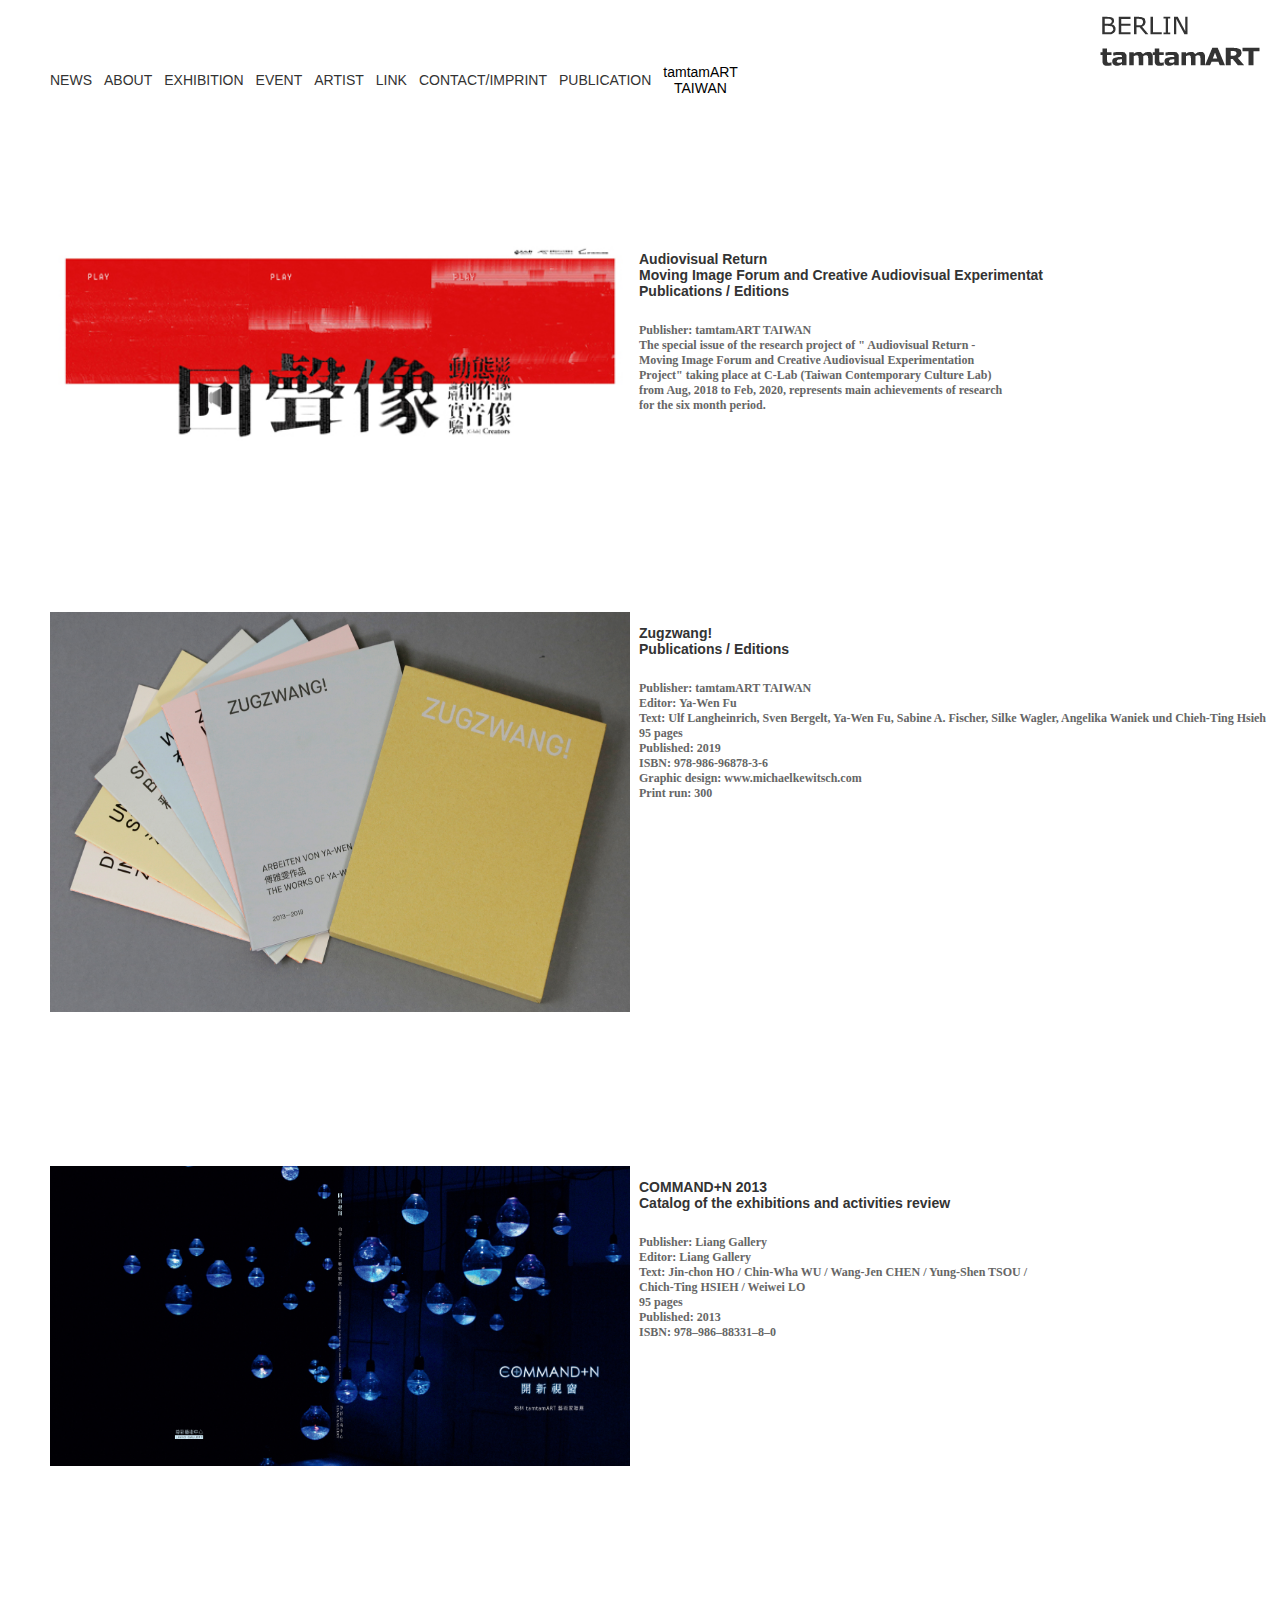
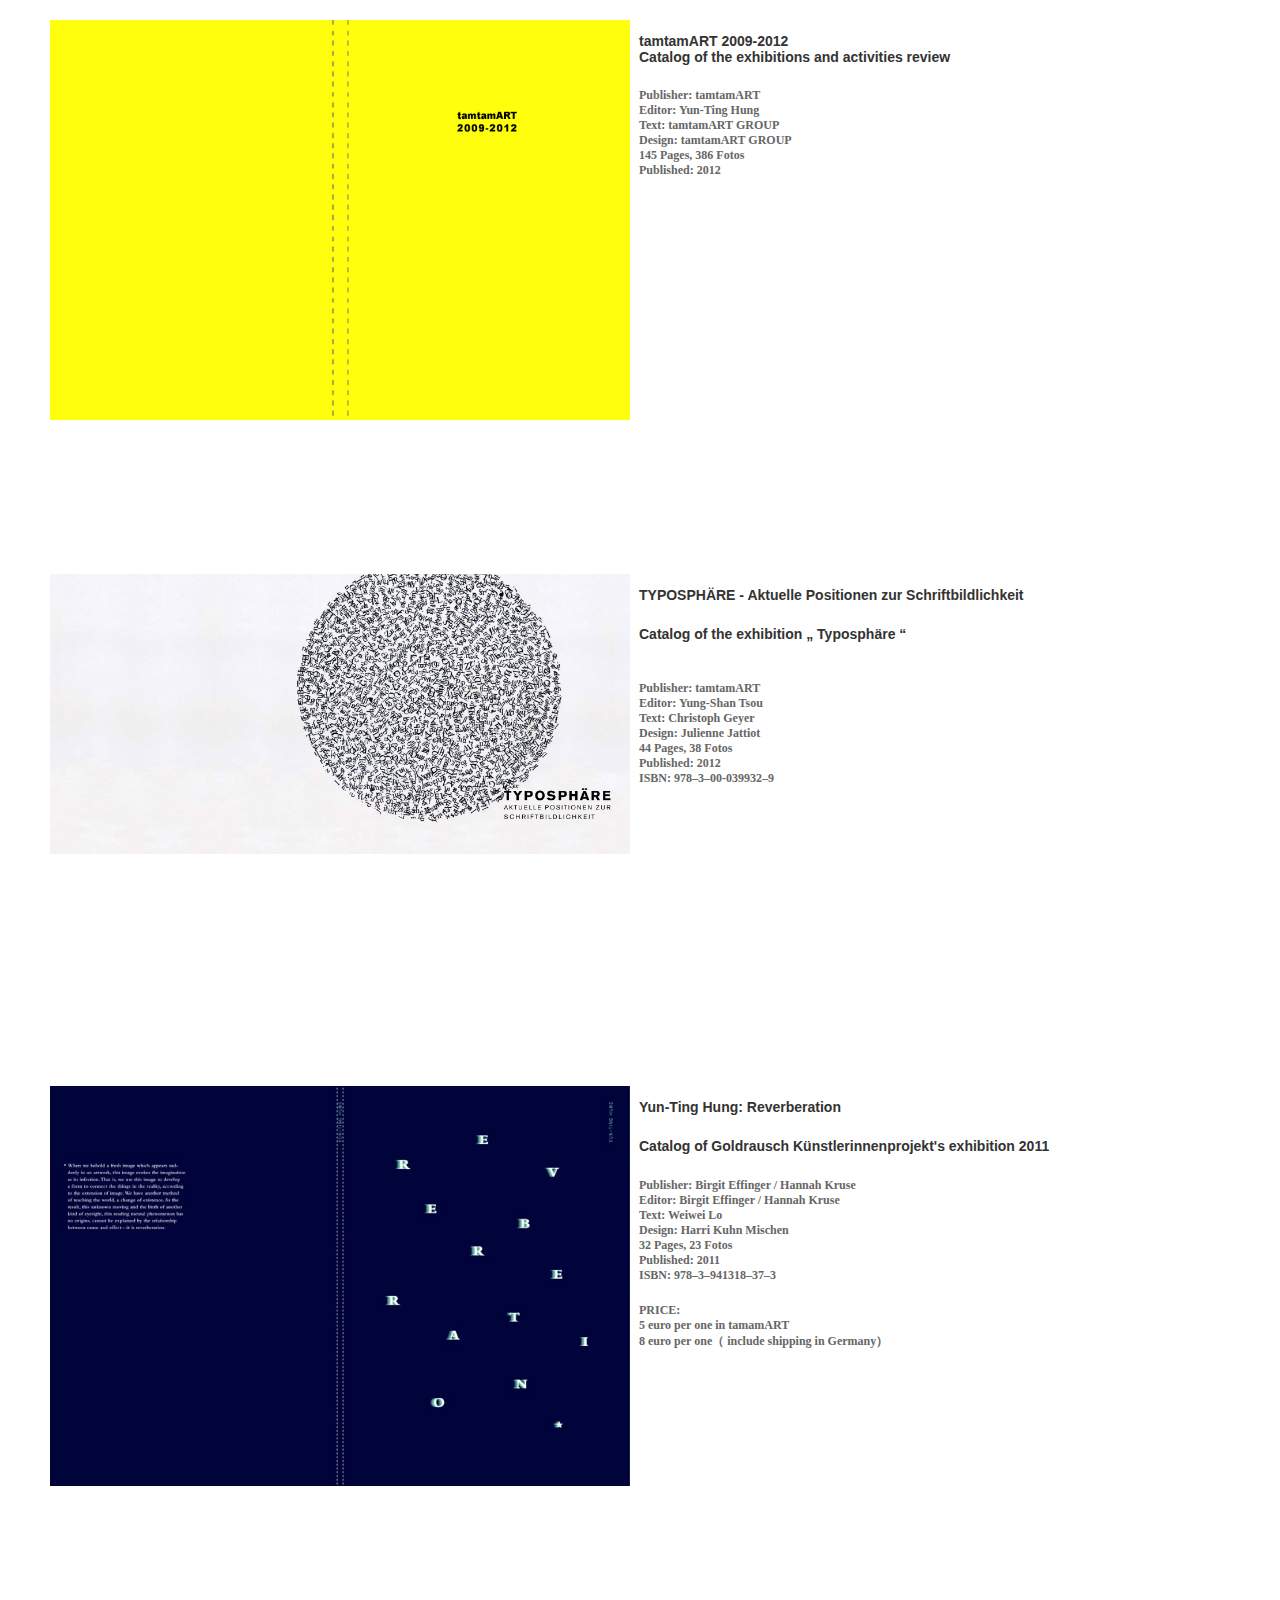
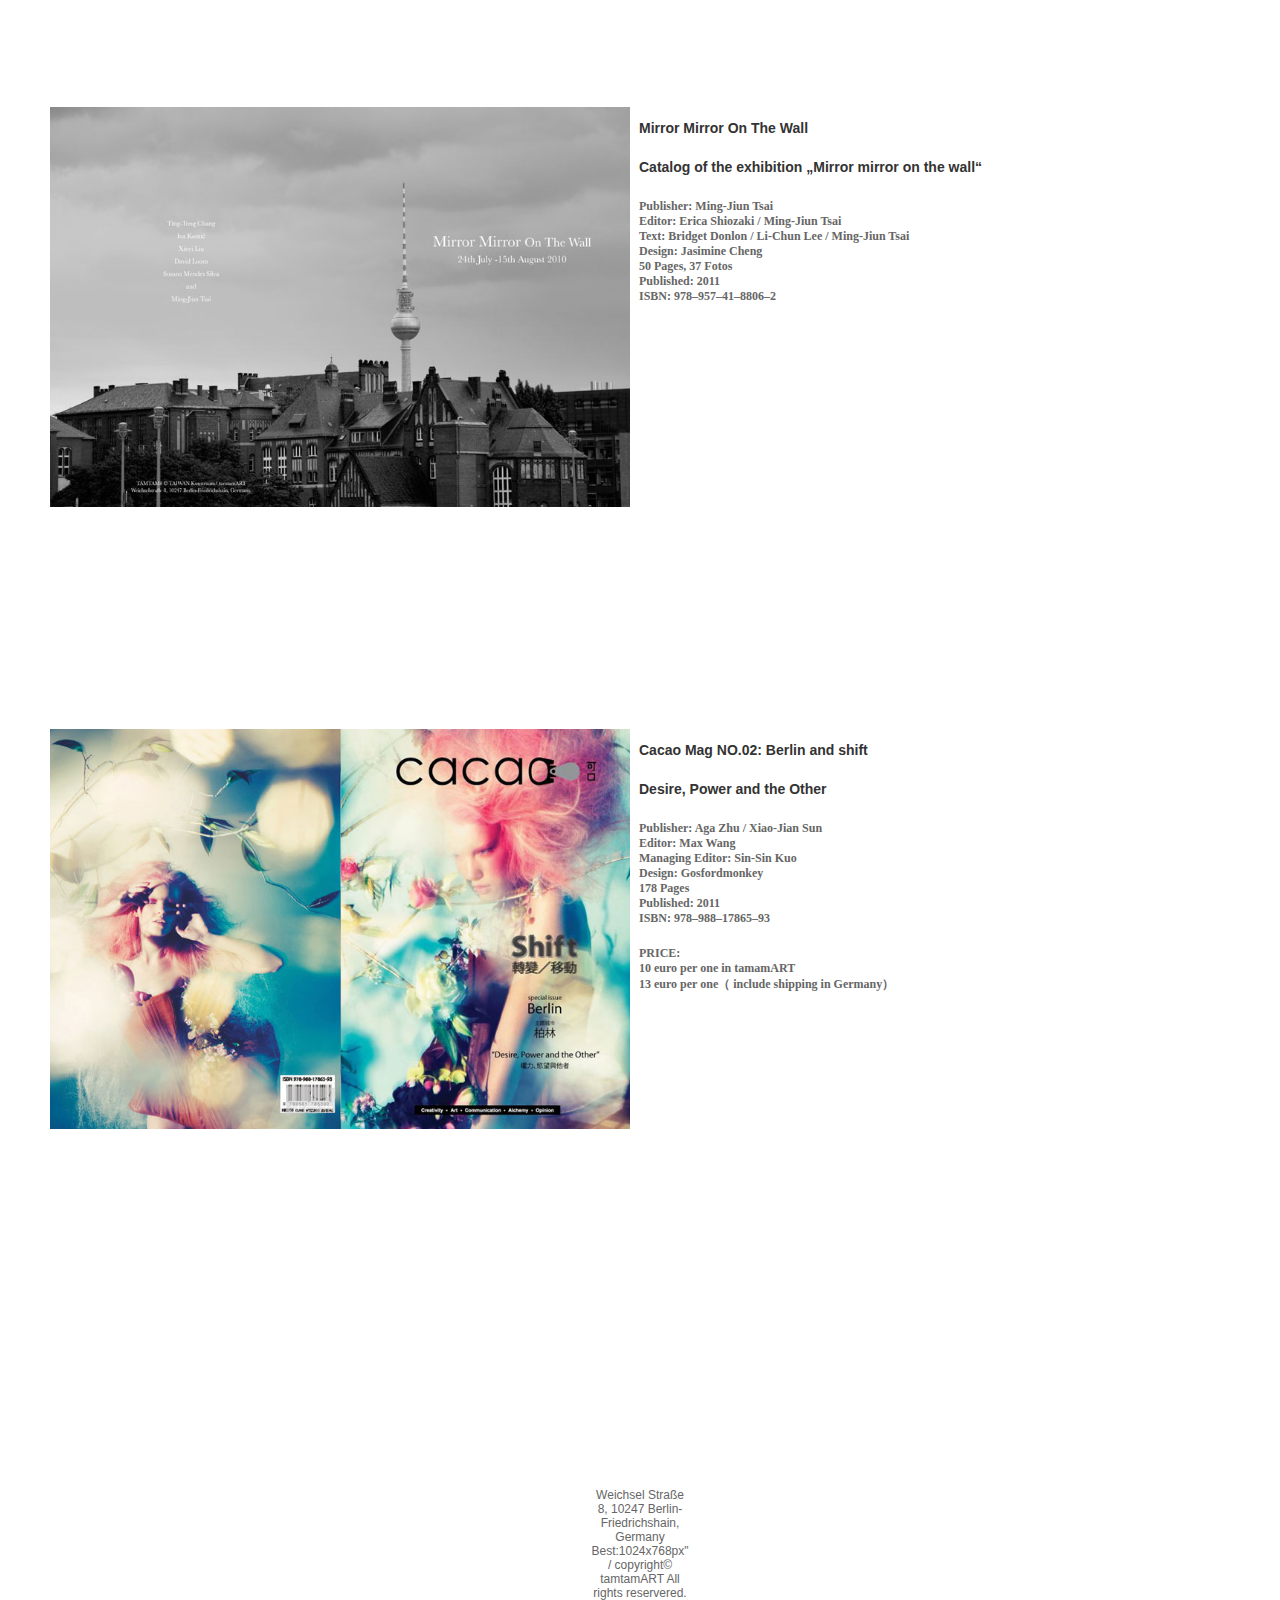
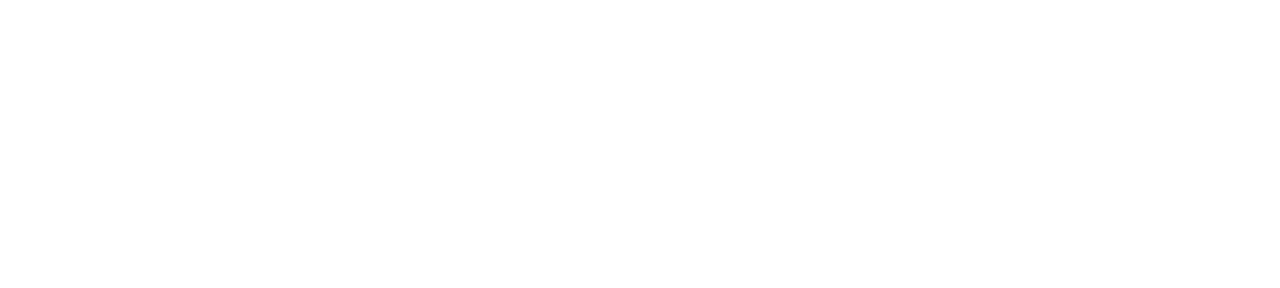
<file: publication.html>
<!DOCTYPE html PUBLIC "-//W3C//DTD XHTML 1.0 Transitional//EN" "http://www.w3.org/TR/xhtml1/DTD/xhtml1-transitional.dtd">
<html xmlns="http://www.w3.org/1999/xhtml">
<head>
<meta http-equiv="Content-Type" content="text/html; charset=UTF-8" />
<title>tamtamART.de</title>
<link href="newss.css" rel="stylesheet" type="text/css" />
<style type="text/css">
<!--
p {
	clear: both;
}
li {
	float: left;
	letter-spacing: 0.1em;
	text-align: center;
	font-family: Verdana, Arial, Helvetica, sans-serif;
	font-size: 14px;
	color: #FFFFFF;
	text-decoration: none;
	border-top-width: 30px;
	border-right-width: 30px;
	border-bottom-width: 30px;
	border-left-width: 30px;
	border-top-style: solid;
	border-right-style: solid;
	border-bottom-style: solid;
	border-left-style: solid;
	width: 0px;
}
.style4 {
	font-size: 14px;
	font-family: Verdana, Arial, Helvetica, sans-serif;
	color: #333333;
}
table {
	width: 0pt;
	text-align: center;
	font-family: Verdana, Arial, Helvetica, sans-serif;
	font-size: 14px;
	color: #333333;
	background-color: #FFFFFF;
	right: 10pt;
	border: 35px solid #FFFFFF;
}
a:link {
	text-decoration: none;
	border-top-color: #FFFFFF;
	border-right-color: #FFFFFF;
	border-bottom-color: #FFFFFF;
	border-left-color: #FFFFFF;
	color: #333333;
}
a:visited {
	text-decoration: none;
	color: #333333;
}
a:hover {
	text-decoration: none;
	color: #333333;
}
a:active {
	text-decoration: none;
	color: #333333;
}
.style6 {
	font-size: 12px;
	color: #333333;
}
.style22 {font-family: Verdana; font-size: 12px; color: #666666; }
.style25 {	font-family: Verdana, Arial, Helvetica, sans-serif;
	font-size: 12px;
	color: #666666;
	text-decoration: none;
}
.style26 {font-size: 14px}
.style27 {
	font-family: Verdana, Arial, Helvetica, sans-serif;
	font-size: 14px;
	color: #333333;
	text-decoration: none;
}
body,td,th {
	color: #333333;
}
.style30 {	font-size: 12px;
	color: #666666;
	font-family: Verdana, Arial, Helvetica, sans-serif;
}
#apDiv2 {
	position:absolute;
	left:297px;
	top:3609px;
	width:665px;
	height:77px;
	z-index:1;
	background-color: #FFFFFF;
}
.style32 {color: #333333}
.style39 {color: #333333}
.style39 {color: #000000}
-->
</style>
</head>

<body bgproperties="fixed">
<label></label>
<table width="814" height="118" border="0" align="left" cellpadding="5" bordercolor="#FFFFFF" bgcolor="#FFFFFF">
  <tr>
    <td width="43" height="60" class="style4"><a href="news.html" class="style4">NEWS</a></td>
    <td width="50" class="style4"><a href="about.html" class="style4">ABOUT</a></td>
    <td width="88" background="ausstellung.html" class="style4"><a href="ausstellung.html">EXHIBITION</a></td>
    <td width="47"><span class="style4"><a href="event.html" class="style4">EVENT</a></span></td>
    <td width="54"><span class="style4"><a href="artist.html" class="style4">ARTIST</a></span></td>
    <td width="34"><a href="link.html">LINK</a></td>
    <td width="69"><span class="style4"><a href="contact.html" class="style4">CONTACT/IMPRINT</a></span></td>
    <td width="98"><a href="publication.html"><span class="style27 style25">PUBLICATION</span></a></td>
    <td width="151"><a href="news_tamtamTAIWAN.html"><span class="style39">tamtamART TAIWAN</span></a></td>
  </tr>
</table>
<a href="index.html"><img src="jpg/BUTTON/logo.png" alt="tamtamART" width="180" height="65" align="right" /></a>
<p align="center">&nbsp;</p>
<table width="122%" height="309" border="0" cellpadding="2" cellspacing="5" bordercolor="#FFFFFF" bgcolor="#FFFFFF" id="13322222">
  <tr>
    <th width="44%" height="229" valign="top" nowrap="nowrap" bordercolor="#FFFFFF" bgcolor="#FFFFFF"><h2 align="center" class="style4 style6"><a href="http://www.lianggallery.com "><img src="jpg/2020/3.jpg" alt="cacao" width="580" height="220" align="middle" border="0" /></a></h2></th>
    <th width="0" valign="top" nowrap="nowrap" bordercolor="#FFFFFF" bgcolor="#FFFFFF"><h5 align="left" class="style26">Audiovisual Return<br /> 
      Moving Image Forum and Creative Audiovisual Experimentat<br />
        Publications / Editions</h5>
      <p align="left" class="style22">Publisher:  tamtamART TAIWAN <br />
        The special issue of the research project of &quot; Audiovisual Return - <br />
        Moving Image Forum and Creative Audiovisual Experimentation <br />
        Project&quot; taking place at C-Lab (Taiwan Contemporary Culture Lab) <br />
        from Aug, 2018 to Feb, 2020, represents main achievements of research <br />
        for the six month period. <br />
      </p></th>
  </tr>
</table>
<p align="center">&nbsp;</p>
<table width="122%" height="309" border="0" cellpadding="2" cellspacing="5" bordercolor="#FFFFFF" bgcolor="#FFFFFF" id="1332222">
  <tr>
    <th width="44%" height="229" valign="top" nowrap="nowrap" bordercolor="#FFFFFF" bgcolor="#FFFFFF"><h2 align="center" class="style4 style6"><a href="http://www.lianggallery.com "><img src="jpg/2020/buch2.jpg" alt="cacao" width="580" height="400" align="middle" border="0" /></a></h2></th>
    <th width="0" valign="top" nowrap="nowrap" bordercolor="#FFFFFF" bgcolor="#FFFFFF"><h5 align="left" class="style26">Zugzwang!<br />
      Publications / Editions</h5>
      <p align="left" class="style22">Publisher:  tamtamART TAIWAN <br />
          Editor: Ya-Wen Fu <br />
          Text: Ulf Langheinrich, Sven Bergelt, Ya-Wen Fu, Sabine A. Fischer, Silke Wagler, Angelika Waniek und Chieh-Ting Hsieh<br />
          95 pages <br />
          Published: 2019<br />
        ISBN: 978-986-96878-3-6<br />
        Graphic design: <span class="style22">www.michaelkewitsch.com </span><br />
        Print run: 300<br />
        </p></th>
  </tr>
</table>
<p>&nbsp;</p>
<table width="122%" height="309" border="0" cellpadding="2" cellspacing="5" bordercolor="#FFFFFF" bgcolor="#FFFFFF" id="133222">
  <tr>
    <th width="44%" height="229" valign="top" nowrap="nowrap" bordercolor="#FFFFFF" bgcolor="#FFFFFF"><h2 align="center" class="style4 style6"><a href="http://www.lianggallery.com "><img src="jpg/2013/2013ab_october/langgallery.jpg" alt="cacao" width="580" height="300" align="middle" border="0" /></a></h2></th>
    <th width="0" valign="top" nowrap="nowrap" bordercolor="#FFFFFF" bgcolor="#FFFFFF"><h5 align="left" class="style26">COMMAND+N 2013<br />
          Catalog of the exhibitions and activities review</h5>
    <p align="left" class="style22">Publisher:  Liang Gallery <br />
        Editor: Liang Gallery <br />
        Text: Jin-chon HO / Chin-Wha WU / Wang-Jen CHEN / Yung-Shen TSOU / <br />
        Chich-Ting HSIEH / Weiwei LO<br />
        95 pages <br />
        Published: 2013<br />
    ISBN: 978–986–88331–8–0</p></th>
  </tr>
</table>
<p>&nbsp;</p>
<table width="122%" height="309" border="0" cellpadding="2" cellspacing="5" bordercolor="#FFFFFF" bgcolor="#FFFFFF" id="13322">
  <tr>
    <th width="44%" height="229" valign="top" nowrap="nowrap" bordercolor="#FFFFFF" bgcolor="#FFFFFF"><h2 align="center" class="style4 style6"><img src="jpg/2012/cover.jpg" alt="cacao" width="580" height="400" align="middle" /></h2></th>
    <th width="0" valign="top" nowrap="nowrap" bordercolor="#FFFFFF" bgcolor="#FFFFFF"><h5 align="left" class="style26">tamtamART 2009-2012<br />
        Catalog of the exhibitions and activities review</h5>
      <p align="left" class="style22">Publisher: tamtamART<br />
        Editor: Yun-Ting Hung<br />
        Text: tamtamART GROUP<br />
        Design: tamtamART GROUP <br />
        145 Pages, 386 Fotos<br />
      Published: 2012</p></th>
  </tr>
</table>
<p align="center">&nbsp;</p>
<div align="left">
  <table width="125%" height="458" border="0" cellpadding="2" cellspacing="5" bordercolor="#FFFFFF" bgcolor="#FFFFFF" id="133">
    <tr>
      <th width="44%" height="378" valign="top" nowrap="nowrap" bordercolor="#FFFFFF" bgcolor="#FFFFFF"><h2 align="center" class="style4 style6"><img src="jpg/2012/Cover_web.jpg" alt="cacao" width="580" height="280" align="middle" /></h2></th>
      <th width="0" valign="top" nowrap="nowrap" bordercolor="#FFFFFF" bgcolor="#FFFFFF"><h5 align="left" class="style26">TYPOSPHÄRE - Aktuelle Positionen zur Schriftbildlichkeit<br />
          </h5>
        <h5 align="left" class="style26">Catalog of the exhibition „ Typosphäre “</h5>
        <h5 align="left" class="style22"><br />
          Publisher: tamtamART<br />
          Editor: Yung-Shan Tsou<br />
          Text: Christoph Geyer<br />
          Design: Julienne Jattiot<br />
          44 Pages, 38 Fotos<br />
          Published: 2012<br />
        ISBN: 978–3–00-039932–9</h5>
      <h5 align="left" class="style6">&nbsp;</h5></th>
    </tr>
  </table>
</div>
<p align="center">&nbsp;</p>

<div align="left">
  <table width="105%" height="617" border="0" cellpadding="2" cellspacing="5" bordercolor="#FFFFFF" bgcolor="#FFFFFF" id="13">
    <tr>
      <th width="44%" height="537" valign="top" nowrap="nowrap" bordercolor="#FFFFFF" bgcolor="#FFFFFF"><h2 align="center" class="style4 style6"><img src="jpg/publication/affe.jpg" alt="cacao" width="580" height="400" align="middle" /></h2></th>
      <th width="0" valign="top" nowrap="nowrap" bordercolor="#FFFFFF" bgcolor="#FFFFFF"><h5 align="left" class="style26">Yun-Ting Hung: Reverberation<br />
          </h5>
        <h5 align="left" class="style26">Catalog of Goldrausch Künstlerinnenprojekt's exhibition 2011<br />
            </h5>
        <h5 align="left" class="style22">Publisher: Birgit Effinger / Hannah Kruse<br />
          Editor: Birgit Effinger / Hannah Kruse<br />
          Text: Weiwei Lo<br />
          Design: Harri Kuhn Mischen<br />
          32 Pages, 23 Fotos<br />
          Published: 2011<br />
          ISBN: 978–3–941318–37–3</h5>
        <h5 align="left" class="style22">PRICE:<br />
          5 euro per one in tamamART<br />
          8 euro per one（ include shipping in Germany）</h5>
        <h5 align="left" class="style6">&nbsp;</h5></th>
    </tr>
  </table>
</div>
<div align="left">
  <table width="105%" height="618" border="0" cellpadding="2" cellspacing="5" bordercolor="#FFFFFF" bgcolor="#FFFFFF" id="132">
    <tr>
      <th width="44%" height="538" valign="top" nowrap="nowrap" bordercolor="#FFFFFF" bgcolor="#FFFFFF"><h2 align="center" class="style4 style6"><img src="jpg/publication/mirror.jpg" alt="cacao" width="580" height="400" align="middle" /></h2></th>
      <th width="0" valign="top" nowrap="nowrap" bordercolor="#FFFFFF" bgcolor="#FFFFFF"><h5 align="left" class="style26">Mirror Mirror On The Wall<br />
        </h5>
        <h5 align="left" class="style26">Catalog of the exhibition „Mirror mirror on the wall“<br />
        </h5>
  <h5 align="left" class="style22">Publisher: Ming-Jiun Tsai<br />
    Editor: Erica Shiozaki / Ming-Jiun Tsai<br />
    Text: Bridget Donlon / Li-Chun Lee / Ming-Jiun Tsai<br />
    Design: Jasimine Cheng<br />
    50 Pages, 37 Fotos<br />
    Published: 2011<br />
    ISBN: 978–957–41–8806–2</h5></th>
    </tr>
  </table>
</div>
<div align="left">
  <table width="105%" height="617" border="0" cellpadding="2" cellspacing="5" bordercolor="#FFFFFF" bgcolor="#FFFFFF" id="1322">
    <tr>
      <th width="44%" height="537" valign="top" nowrap="nowrap" bordercolor="#FFFFFF" bgcolor="#FFFFFF"><h2 align="center" class="style4 style6"><img src="jpg/publication/cacao.jpg" alt="cacao" width="580" height="400" align="middle" /></h2></th>
      <th width="0" valign="top" nowrap="nowrap" bordercolor="#FFFFFF" bgcolor="#FFFFFF"><h5 align="left" class="style26">Cacao Mag NO.02: Berlin and shift<br />
        </h5>
        <h5 align="left" class="style26">Desire, Power and the Other<br />
        </h5>
  <h5 align="left" class="style22">Publisher: Aga Zhu / Xiao-Jian Sun<br />
    Editor: Max Wang<br />
    Managing Editor: Sin-Sin Kuo<br />
    Design: Gosfordmonkey<br />
    178 Pages<br />
    Published: 2011<br />
    ISBN: 978–988–17865–93</h5>
        <p align="left" class="style22">PRICE:<br />
          10 euro per one in tamamART<br />
      13 euro per one（ include shipping in Germany）</p></th>
    </tr>
  </table>
</div>
<p>&nbsp;</p>
<p align="center">&nbsp;</p>
<div align="center">
  <table width="1020" height="253" border="0" bordercolor="#FFFFFF" bgcolor="#FFFFFF">
    <tr>
      <td width="921" height="249"><div align="center">
        <p><span class="style30">Weichsel Straße 8, 10247 Berlin- Friedrichshain, Germany<br />
          Best:1024x768px&quot;  /  copyright© tamtamART All rights reservered.</span><br />
        </p>
      </div></td>
    </tr>
  </table>
  <p>&nbsp;</p>
</div>
<h5 class="style22">&nbsp;</h5>
<p class="style22">&nbsp;</p>
<p class="style22">&nbsp;</p>
<p align="left">&nbsp;</p>
<div align="center"></div>
</body>
</html>
</file>
<file: newss.css>
@charset "UTF-8";
#MenuBar1 {
	font-family: Verdana, Arial, Helvetica, sans-serif;
	font-size: 14px;
	color: #FFFFFF;
	text-decoration: none;
	text-align: center;
	width: 0px;
	border-top-width: 20pt;
	border-right-width: 20pt;
	border-bottom-width: 20pt;
	border-left-width: 20pt;
	border-top-style: solid;
	border-right-style: solid;
	border-bottom-style: solid;
	border-left-style: solid;
	letter-spacing: 0.1em;
	background-color: #FFFFFF;
}
h4 {
	font-family: Verdana;
	font-size: 12pt;
	color: #333333;
}
</file>
